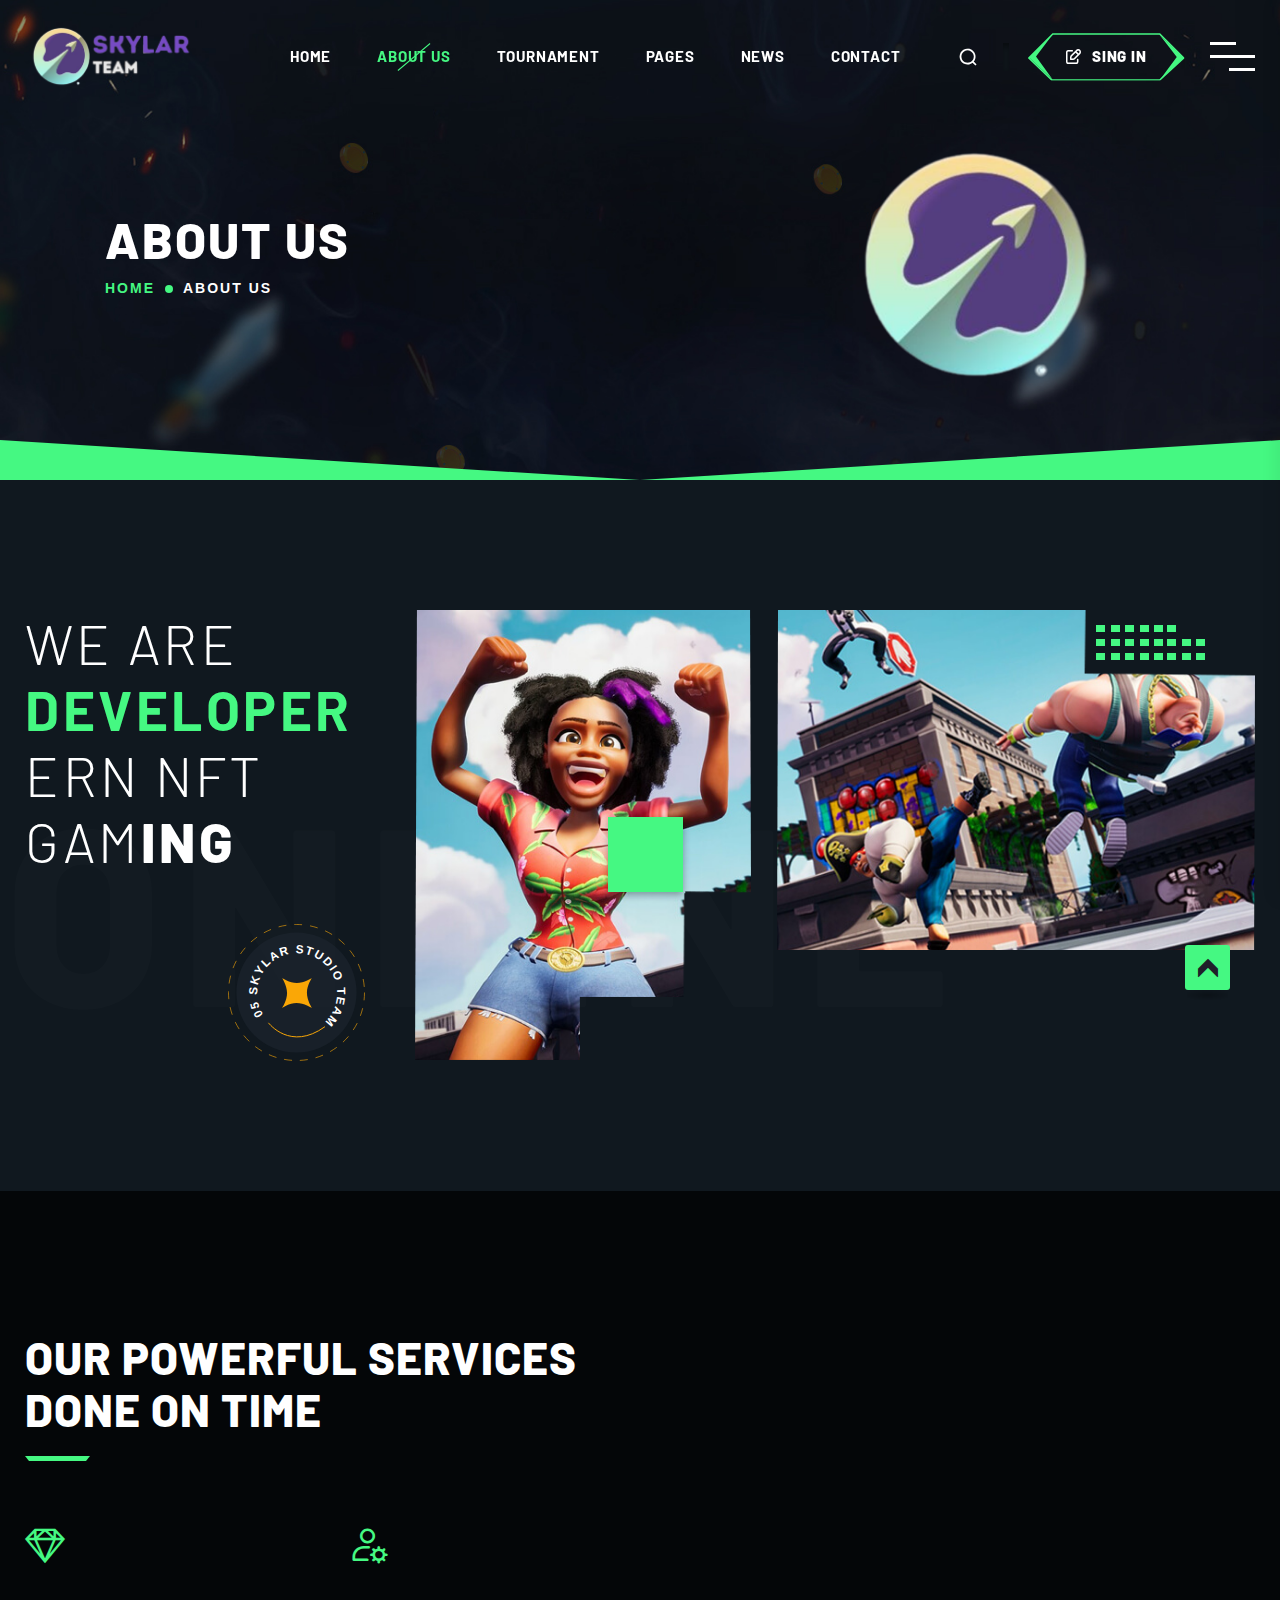
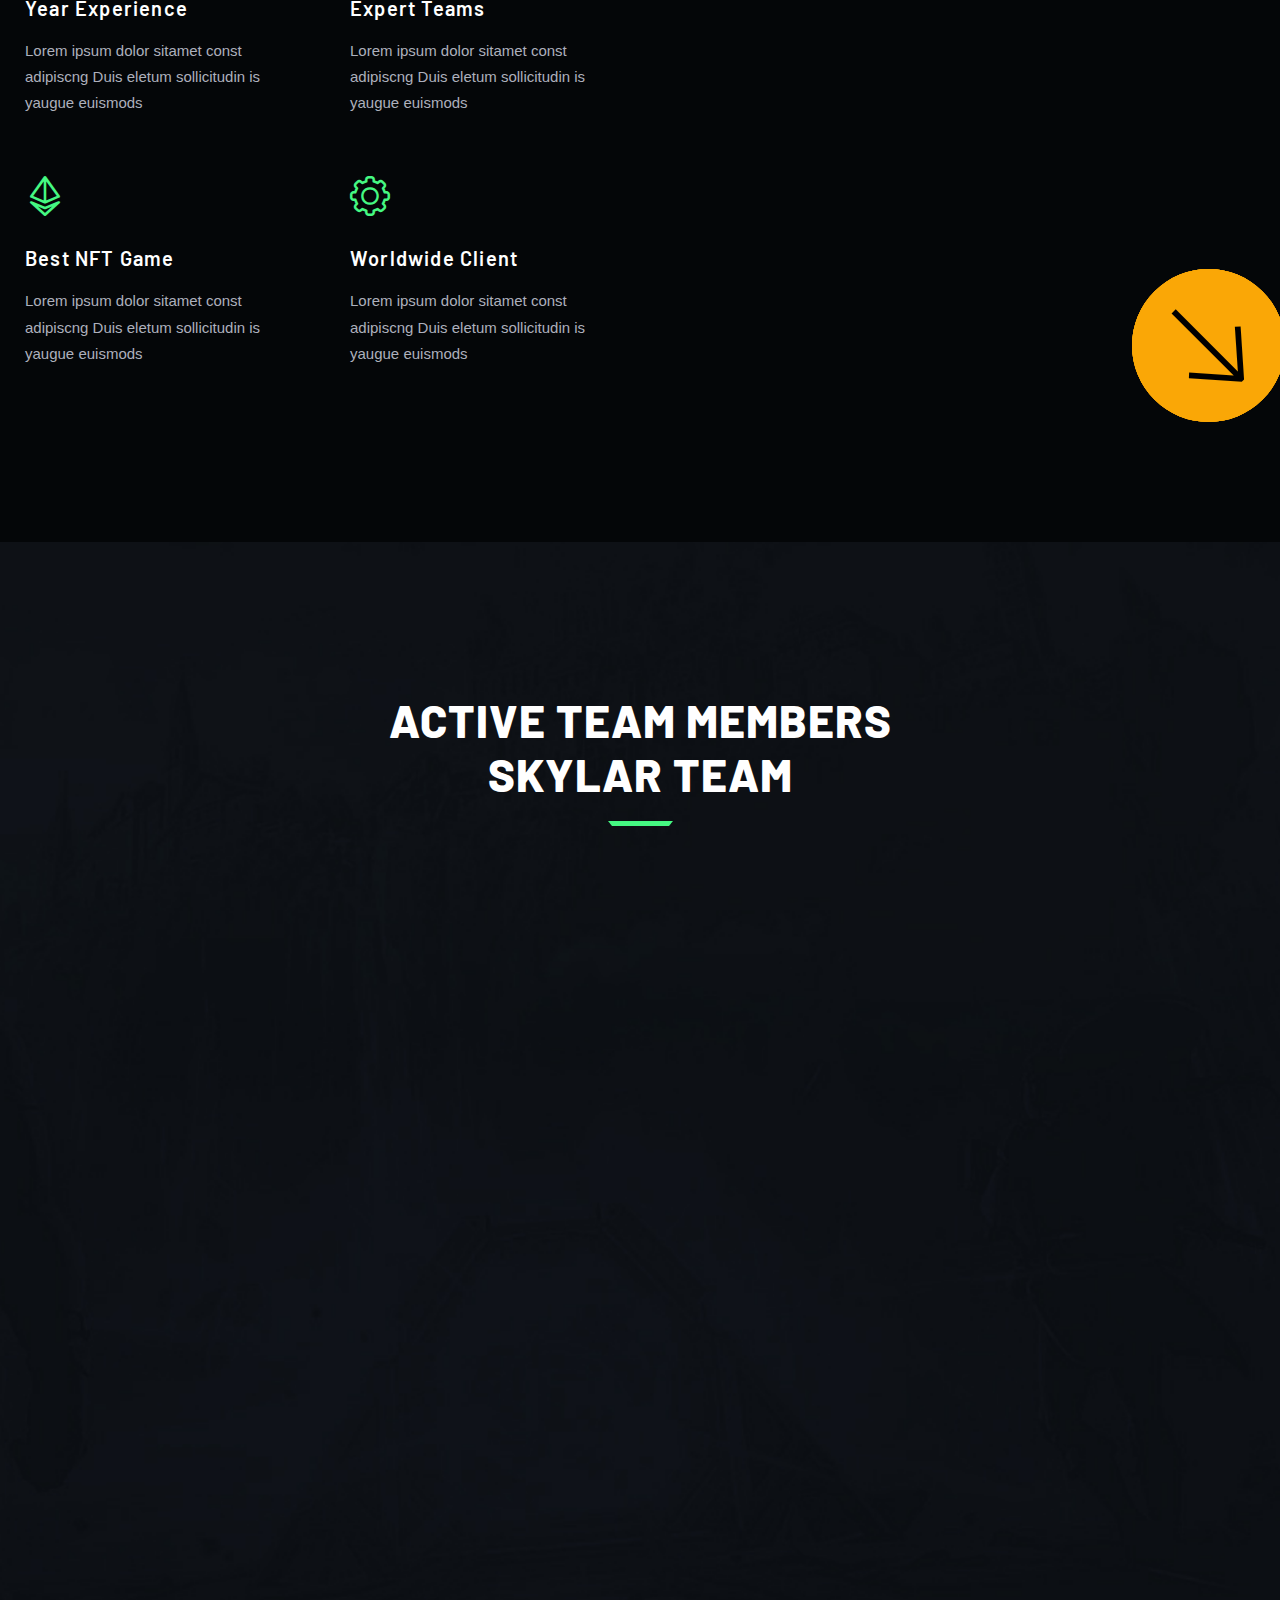
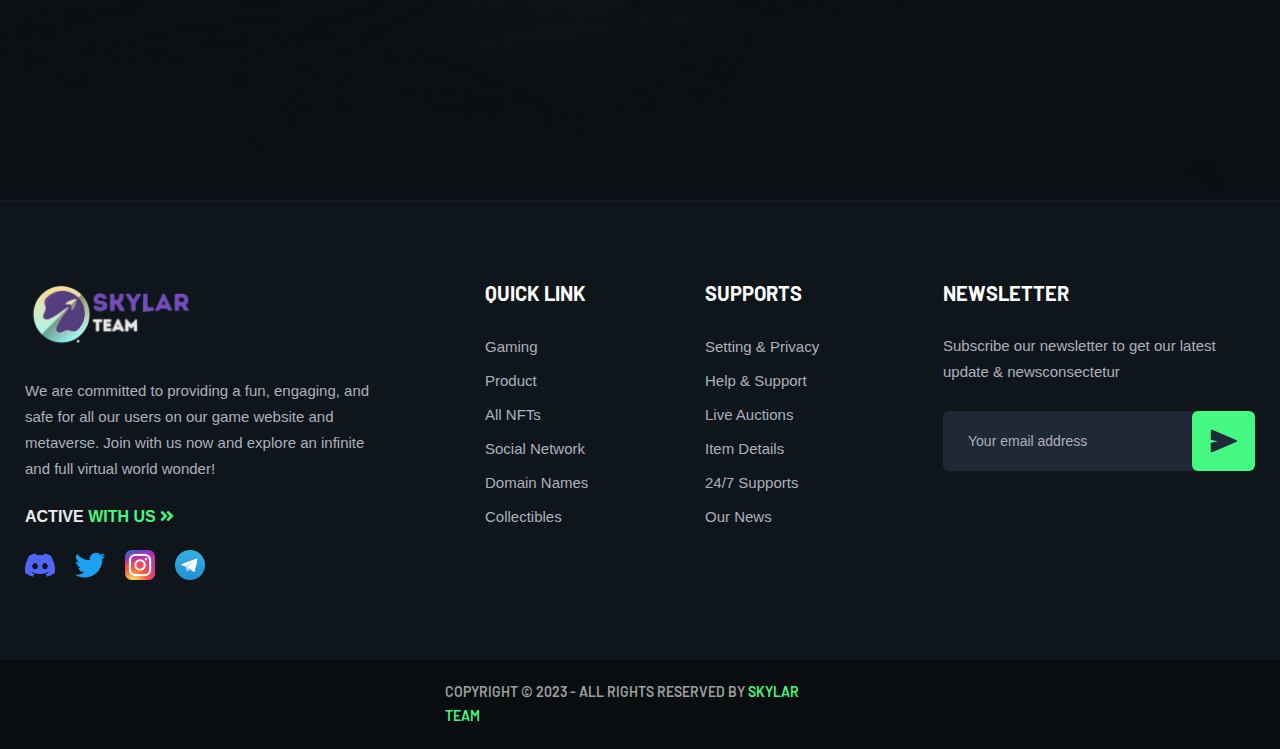
<file: about-us.html>
<!doctype html>
<html class="no-js" lang="en">

<!-- Mirrored from themedox.com/demo/mykd/about-us.html by HTTrack Website Copier/3.x [XR&CO'2014], Sat, 08 Apr 2023 18:06:05 GMT -->

<head>
    <meta charset="utf-8">
    <meta http-equiv="x-ua-compatible" content="ie=edge">
    <title>SKYLAR - Meta About Us</title>
    <meta name="description" content="eSports and Gaming NFT Template">
    <meta name="viewport" content="width=device-width, initial-scale=1">
    <!-- Place favicon.ico in the root directory -->
    <link rel="shortcut icon" type="image/x-icon" href="assets/img/favicon.png">

    <!-- CSS here -->
    <link rel="stylesheet" href="assets/css/plugins.css">
    <link rel="stylesheet" href="assets/css/main.css">

    <!-- Page-Revealer -->
    <script src="assets/js/tg-page-head.js"></script>
</head>

<body>


    <!-- Scroll-top -->
    <button class="scroll__top scroll-to-target" data-target="html">
        <i class="flaticon-right-arrow"></i>
    </button>
    <!-- Scroll-top-end-->

    <!-- header-area -->
    <header>
        <div id="sticky-header" class="tg-header__area transparent-header">
            <div class="container custom-container">
                <div class="row">
                    <div class="col-12">
                        <div class="mobile-nav-toggler"><i class="fas fa-bars"></i></div>
                        <div class="tgmenu__wrap">
                            <nav class="tgmenu__nav">
                                <div class="logo">
                                    <a href="index.html"><img src="assets/img/logo/logo.png" alt="Logo"></a>
                                </div>
                                <div class="tgmenu__navbar-wrap tgmenu__main-menu d-none d-xl-flex">
                                    <ul class="navigation">
                                        <li class="menu-item-has-children"><a href="#">Home</a>
                                            <ul class="sub-menu">
                                                <li><a href="index.html">Home One</a></li>
                                                <li><a href="index-2.html">Home Two</a></li>
                                            </ul>
                                        </li>
                                        <li class="active"><a href="about-us.html">ABOUT US</a></li>
                                        <li class="menu-item-has-children"><a href="#">Tournament</a>
                                            <ul class="sub-menu">
                                                <li><a href="tournament.html">Tournament</a></li>
                                                <li><a href="tournament-details.html">Tournament Single</a></li>
                                            </ul>
                                        </li>
                                        <li class="menu-item-has-children"><a href="#">Pages</a>
                                            <ul class="sub-menu">
                                                <li><a href="shop.html">Gaming Shop</a></li>
                                                <li><a href="shop-details.html">Shop Details</a></li>
                                                <li><a href="services.html">Our Services</a></li>
                                                <li><a href="services-details.html">Services Details</a></li>
                                                <li><a href="team-details.html">Player Details</a></li>
                                            </ul>
                                        </li>
                                        <li class="menu-item-has-children"><a href="#">News</a>
                                            <ul class="sub-menu">
                                                <li><a href="blog.html">Our Blog</a></li>
                                                <li><a href="blog-details.html">Blog Details</a></li>
                                            </ul>
                                        </li>
                                        <li><a href="contact.html">contact</a></li>
                                    </ul>
                                </div>
                                <div class="tgmenu__action d-none d-md-block">
                                    <ul class="list-wrap">
                                        <li class="search"><a href="#"><i class="flaticon-search-1"></i></a></li>
                                        <li class="header-btn"><a href="contact.html" class="tg-border-btn"><i
                                                    class="flaticon-edit"></i>sing in</a></li>
                                        <li class="side-toggle-icon">
                                            <span></span>
                                            <span></span>
                                            <span></span>
                                        </li>
                                    </ul>
                                </div>
                            </nav>
                        </div>
                        <!-- Mobile Menu  -->
                        <div class="tgmobile__menu">
                            <nav class="tgmobile__menu-box">
                                <div class="close-btn"><i class="fab fa-brands fa-xing"></i></div>
                                <div class="nav-logo">
                                    <a href="index.html"><img src="assets/img/logo/logo.png" alt="Logo"></a>
                                </div>
                                <div class="tgmobile__search">
                                    <form action="#">
                                        <input type="text" placeholder="Search here...">
                                        <button><i class="flaticon-loupe"></i></button>
                                    </form>
                                </div>
                                <div class="tgmobile__menu-outer">
                                    <!--Here Menu Will Come Automatically Via Javascript / Same Menu as in Header-->
                                </div>
                                <div class="social-links">
                                    <ul class="list-wrap">
                                        <li><a href="#"><i class="fab fa-twitter"></i></a></li>
                                        <li><a href="#"><i class="fab fa-instagram"></i></a></li>
                                        <li><a href="#"><i class="fab fa-linkedin-in"></i></a></li>
                                        <li><a href="#"><i class="fab fa-youtube"></i></a></li>
                                    </ul>
                                </div>
                            </nav>
                        </div>
                        <div class="tgmobile__menu-backdrop"></div>
                        <!-- End Mobile Menu -->
                    </div>
                </div>
            </div>
        </div>

        <!-- header-search -->
        <div class="search__popup-wrap">
            <div class="search__layer"></div>
            <div class="search__close">
                <span><i class="fab fa-brands fa-xing"></i></span>
            </div>
            <div class="search__wrap text-center">
                <div class="container">
                    <div class="row">
                        <div class="col-12">
                            <h2 class="title">... <span>Search Here</span> ...</h2>
                            <div class="search__form">
                                <form action="#">
                                    <input type="text" name="search" placeholder="Type Keywords here" required>
                                    <button class="search-btn"><i class="flaticon-loupe"></i></button>
                                </form>
                            </div>
                        </div>
                    </div>
                </div>
            </div>
        </div>
        <!-- header-search-end -->

        <!-- offCanvas-area -->
        <div class="offCanvas__wrap">
            <div class="offCanvas__body">
                <div class="offCanvas__top">
                    <div class="offCanvas__logo logo">
                        <a href="index.html"><img src="assets/img/logo/logo.png" alt="Logo"></a>
                    </div>
                    <div class="offCanvas__toggle">
                        <i class="fab fa-brands fa-xing"></i>
                    </div>
                </div>
                <div class="offCanvas__content">
                    <h2 class="title">Give your ideas for <span>Skylar Studio</span></h2>
                    <div class="offCanvas__contact">
                        <h4 class="small-title">CONTACT US</h4>
                        <ul class="offCanvas__contact-list list-wrap">
                            <li><a href="whatsapp://send?text=Hello&phone=+6281227231445">+62 812 2723 1445</a></li>
                            <li><a href="mailto:info@gmail.com">skylarworks09@gmail.com</a></li>
                            <li>Bandung City, West Java, Indonesia</li>
                        </ul>
                    </div>
                    <div class="offCanvas__newsletter">
                        <h4 class="small-title">Subscribe</h4>
                        <form action="#" class="offCanvas__newsletter-form">
                            <input type="email" placeholder="Get News & Updates">
                            <button type="submit"><i class="flaticon-send"></i></button>
                        </form>
                        <p>Subscribe so that we are even more enthusiastic about developing Skylar Studio.</p>
                    </div>
                    <ul class="offCanvas__social list-wrap">
                        <li><a href="#"><i class="fab fa-twitter"></i></a></li>
                        <li><a href="#"><i class="fab fa-instagram"></i></a></li>
                        <li><a href="#"><i class="fab fa-linkedin-in"></i></a></li>
                        <li><a href="#"><i class="fab fa-youtube"></i></a></li>
                    </ul>
                </div>
                <div class="offCanvas__copyright">
                    <p>Copyright © 2023 - By <span>Skylar Team</span></p>
                </div>
            </div>
        </div>
        <div class="offCanvas__overlay"></div>
        <!-- offCanvas-area-end -->

    </header>
    <!-- header-area-end -->



    <!-- main-area -->
    <main class="main--area">

        <!-- breadcrumb-area -->
        <section class="breadcrumb-area" data-background="assets/img/bg/breadcrumb_bg01.jpg">
            <div class="container">
                <div class="breadcrumb__wrapper">
                    <div class="row">
                        <div class="col-xl-6 col-lg-7">
                            <div class="breadcrumb__content">
                                <h2 class="title">ABOUT US</h2>
                                <nav aria-label="breadcrumb">
                                    <ol class="breadcrumb">
                                        <li class="breadcrumb-item"><a href="index.html">Home</a></li>
                                        <li class="breadcrumb-item active" aria-current="page">ABOUT US</li>
                                    </ol>
                                </nav>
                            </div>
                        </div>
                        <div class="col-xl-6 col-lg-5 position-relative d-none d-lg-block">
                            <div class="breadcrumb__img">
                                <img src="assets/img/others/breadcrumb_img04.png" alt="img">
                            </div>
                        </div>
                    </div>
                </div>
            </div>
        </section>
        <!-- breadcrumb-area-end -->

        <!-- about-area -->
        <section class="about__area-three section-pt-130 section-pb-130">
            <div class="container">
                <div class="row">
                    <div class="col-xl-4">
                        <div class="about__title-wrap">
                            <h2 class="title">
                                <i>WE ARE</i>
                                <span>developer</span>
                                <i>ern nft</i>
                                <i>gam<b>ing</b></i>
                            </h2>
                            <div class="about__content-circle">
                                <img src="assets/img/icons/circle.svg" alt="img">
                                <svg xmlns="http://www.w3.org/2000/svg" viewBox="0 0 150 150" version="1.1">
                                    <path id="textPath" d="M 0,75 a 75,75 0 1,1 0,1 z"></path>
                                    <text>
                                        <textPath href="#textPath">05 Skylar Studio Team</textPath>
                                    </text>
                                </svg>
                            </div>
                        </div>
                    </div>
                    <div class="col-xl-8">
                        <div class="about__three-images">
                            <img src="assets/img/others/mask_img01.jpg" alt="img" class="left">
                            <img src="assets/img/others/mask_img02.jpg" alt="img" class="right">
                            <div class="about__dots">
                                <svg width="109" height="35" viewBox="0 0 109 35" fill="none"
                                    xmlns="http://www.w3.org/2000/svg">
                                    <path d="M9 0H0V7H9V0Z" fill="currentcolor" />
                                    <path d="M24 0H15V7H24V0Z" fill="currentcolor" />
                                    <path d="M38 0H29V7H38V0Z" fill="currentcolor" />
                                    <path d="M53 0H44V7H53V0Z" fill="currentcolor" />
                                    <path d="M67 0H58V7H67V0Z" fill="currentcolor" />
                                    <path d="M80 0H71V7H80V0Z" fill="currentcolor" />
                                    <path d="M9 14H0V21H9V14Z" fill="currentcolor" />
                                    <path d="M24 14H15V21H24V14Z" fill="currentcolor" />
                                    <path d="M38 14H29V21H38V14Z" fill="currentcolor" />
                                    <path d="M53 14H44V21H53V14Z" fill="currentcolor" />
                                    <path d="M67 14H58V21H67V14Z" fill="currentcolor" />
                                    <path d="M80 14H71V21H80V14Z" fill="currentcolor" />
                                    <path d="M95 14H86V21H95V14Z" fill="currentcolor" />
                                    <path d="M109 14H100V21H109V14Z" fill="currentcolor" />
                                    <path d="M9 28H0V35H9V28Z" fill="currentcolor" />
                                    <path d="M24 28H15V35H24V28Z" fill="currentcolor" />
                                    <path d="M38 28H29V35H38V28Z" fill="currentcolor" />
                                    <path d="M53 28H44V35H53V28Z" fill="currentcolor" />
                                    <path d="M67 28H58V35H67V28Z" fill="currentcolor" />
                                    <path d="M80 28H71V35H80V28Z" fill="currentcolor" />
                                    <path d="M95 28H86V35H95V28Z" fill="currentcolor" />
                                    <path d="M109 28H100V35H109V28Z" fill="currentcolor" />
                                </svg>
                            </div>
                        </div>
                        <div class="about__three-paragraph">
                            <p class="tg__animate-text style2">Tim kami terdiri dari sekelompok individu yang terampil
                                dan berdedikasi, yang bekerja sama untuk mencapai tujuan yang sama. Kami memiliki latar
                                belakang yang berbeda-beda dan keahlian yang beragam, namun kami memiliki semangat yang
                                sama untuk memberikan hasil terbaik bagi klien kami.

                                Kami adalah tim yang terbuka dan saling mendukung satu sama lain, dan selalu siap
                                membantu dan belajar satu sama lain. Kami percaya bahwa kolaborasi yang baik adalah
                                kunci keberhasilan dalam setiap proyek, dan kami selalu berusaha untuk mencapai hasil
                                yang terbaik untuk klien kami.

                                Kami selalu mengutamakan komunikasi yang jelas dan transparan, dan selalu memastikan
                                bahwa setiap anggota tim memiliki peran dan tanggung jawab yang jelas dalam setiap
                                proyek. Kami memiliki visi dan misi yang sama untuk memberikan solusi yang kreatif dan
                                inovatif untuk setiap tantangan yang dihadapi klien kami.</p>
                        </div>
                    </div>
                </div>
            </div>
            <h2 class="big-title">online</h2>
        </section>
        <!-- about-area-end -->

        <!-- services-area -->
        <section class="services-area services__bg-color section-pt-120 section-pb-120">
            <div class="container">
                <div class="row align-items-end align-items-xl-start">
                    <div class="col-lg-6">
                        <div class="section__title text-start mb-65">
                            <span class="sub-title tg__animate-text">powerful services</span>
                            <h3 class="title">Our Powerful Services Done on time</h3>
                        </div>
                        <div class="services__wrapper">
                            <div class="services__item">
                                <div class="services__icon">
                                    <i class="flaticon-diamond"></i>
                                </div>
                                <div class="services__content">
                                    <h4 class="title"><a href="services-details.html">Year Experience</a></h4>
                                    <p>Lorem ipsum dolor sitamet const adipiscng Duis eletum sollicitudin is yaugue
                                        euismods</p>
                                </div>
                            </div>
                            <div class="services__item">
                                <div class="services__icon">
                                    <i class="flaticon-user-profile"></i>
                                </div>
                                <div class="services__content">
                                    <h4 class="title"><a href="services-details.html">Expert Teams</a></h4>
                                    <p>Lorem ipsum dolor sitamet const adipiscng Duis eletum sollicitudin is yaugue
                                        euismods</p>
                                </div>
                            </div>
                            <div class="services__item">
                                <div class="services__icon">
                                    <i class="flaticon-ethereum"></i>
                                </div>
                                <div class="services__content">
                                    <h4 class="title"><a href="services-details.html">Best NFT Game</a></h4>
                                    <p>Lorem ipsum dolor sitamet const adipiscng Duis eletum sollicitudin is yaugue
                                        euismods</p>
                                </div>
                            </div>
                            <div class="services__item">
                                <div class="services__icon">
                                    <i class="flaticon-settings-1"></i>
                                </div>
                                <div class="services__content">
                                    <h4 class="title"><a href="services-details.html">Worldwide Client</a></h4>
                                    <p>Lorem ipsum dolor sitamet const adipiscng Duis eletum sollicitudin is yaugue
                                        euismods</p>
                                </div>
                            </div>
                        </div>
                    </div>
                    <div class="col-lg-6">
                        <div class="services__images">
                            <div class="services__images-item active">
                                <img src="assets/img/others/services_img01.jpg" alt="img">
                                <a href="services-details.html" class="services__link">
                                    <i class="flaticon-next"></i>
                                </a>
                            </div>
                            <div class="services__images-item">
                                <img src="assets/img/others/services_img02.jpg" alt="img">
                                <a href="services-details.html" class="services__link">
                                    <i class="flaticon-next"></i>
                                </a>
                            </div>
                            <div class="services__images-item">
                                <img src="assets/img/others/services_img03.jpg" alt="img">
                                <a href="services-details.html" class="services__link">
                                    <i class="flaticon-next"></i>
                                </a>
                            </div>
                            <div class="services__images-item">
                                <img src="assets/img/others/services_img04.jpg" alt="img">
                                <a href="services-details.html" class="services__link">
                                    <i class="flaticon-next"></i>
                                </a>
                            </div>
                        </div>
                    </div>
                </div>
            </div>
        </section>
        <!-- services-area-end -->

        <!-- team-area -->
        <section class="team__area team-bg section-pt-130 section-pb-100" data-background="assets/img/bg/team_bg.jpg">
            <div class="container">
                <div class="row justify-content-center">
                    <div class="col-xl-6 col-lg-7 col-md-10">
                        <div class="section__title text-center mb-60">
                            <span class="sub-title tg__animate-text">our team member</span>
                            <h3 class="title">ACTIVE TEAM MEMBERS
                                Skylar Team
                            </h3>
                        </div>
                    </div>
                </div>

                <div class="row justify-content-center">
                    <div class="col-xl-4 col-lg-4 col-sm-6 wow fadeInUp" data-wow-delay=".2s">
                        <div class="team__item">
                            <div class="team__thumb">
                                <a href="team-details.html"><img src="assets/img/team/team01.png" alt="img"></a>
                            </div>
                            <div class="team__content">
                                <h4 class="name"><a href="team-details.html">Malvin</a></h4>
                                <span class="designation">Leader</span>
                            </div>
                        </div>
                    </div>

                    <div class="col-xl-4 col-lg-4 col-sm-6 wow fadeInUp" data-wow-delay=".2s">
                        <div class="team__item">
                            <div class="team__thumb">
                                <a href="team-details.html"><img src="assets/img/team/team01.png" alt="img"></a>
                            </div>
                            <div class="team__content">
                                <h4 class="name"><a href="team-details.html">Bahtiar Arya</a></h4>
                                <span class="designation">Modeller 3D</span>
                            </div>
                        </div>
                    </div>

                    <div class="col-xl-4 col-lg-4 col-sm-6 wow fadeInUp" data-wow-delay=".4s">
                        <div class="team__item">
                            <div class="team__thumb">
                                <a href="team-details.html"><img src="assets/img/team/team02.png" alt="img"></a>
                            </div>
                            <div class="team__content">
                                <h4 class="name"><a href="team-details.html">Julian</a></h4>
                                <span class="designation">Developer Unity</span>
                            </div>
                        </div>
                    </div>

                    <div class="col-xl-4 col-lg-4 col-sm-6 wow fadeInUp" data-wow-delay=".6s">
                        <div class="team__item">
                            <div class="team__thumb">
                                <a href="team-details.html"><img src="assets/img/team/team03.png" alt="img"></a>
                            </div>
                            <div class="team__content">
                                <h4 class="name"><a href="team-details.html">Rizky</a></h4>
                                <span class="designation">Mentor</span>
                            </div>
                        </div>
                    </div>

                    <div class="col-xl-4 col-lg-4 col-sm-6 wow fadeInUp" data-wow-delay=".6s">
                        <div class="team__item">
                            <div class="team__thumb">
                                <a href="team-details.html"><img src="assets/img/team/team03.png" alt="img"></a>
                            </div>
                            <div class="team__content">
                                <h4 class="name"><a href="team-details.html">Fitri</a></h4>
                                <span class="designation">Modeller 3D</span>
                            </div>
                        </div>
                    </div>

                    <div class="col-xl-4 col-lg-4 col-sm-6 wow fadeInUp" data-wow-delay=".8s">
                        <div class="team__item">
                            <div class="team__thumb">
                                <a href="team-details.html"><img src="assets/img/team/team04.png" alt="img"></a>
                            </div>
                            <div class="team__content">
                                <h4 class="name"><a href="team-details.html">Mannz</a></h4>
                                <span class="designation">Full Stack Developer</span>
                            </div>
                        </div>
                    </div>
                </div>
            </div>
        </section>
        <!-- team-area-end -->

    </main>
    <!-- main-area-end -->


    <!-- footer-start -->
    <footer class="footer-style-one">
        <div class="footer__top-wrap">
            <div class="container">
                <div class="row">
                    <div class="col-xl-4 col-lg-5 col-md-7">
                        <div class="footer-widget">
                            <div class="footer-logo logo">
                                <a href="index.html"><img src="assets/img/logo/logo.png" alt="Logo"></a>
                            </div>
                            <div class="footer-text">
                                <p class="desc">We are committed to providing a fun, engaging, and safe for all our
                                    users on our game website and metaverse. Join with us now and explore an infinite
                                    and full virtual world wonder!</p>
                                <p class="social-title">Active <span>With Us <i
                                            class="fas fa-angle-double-right"></i></span></p>
                                <div class="footer-social">
                                    <a href="#"><img src="assets/img/icons/social_icon01.png" alt="iocn"></a>
                                    <a href="#"><img src="assets/img/icons/social_icon02.png" alt="iocn"></a>
                                    <a href="#"><img src="assets/img/icons/social_icon03.png" alt="iocn"></a>
                                    <a href="#"><img src="assets/img/icons/social_icon04.png" alt="iocn"></a>
                                </div>
                            </div>
                        </div>
                    </div>
                    <div class="col-xl-2 col-lg-3 col-md-5 col-sm-6">
                        <div class="footer-widget widget_nav_menu">
                            <h4 class="fw-title">quick link</h4>
                            <ul class="list-wrap menu">
                                <li><a href="#">Gaming</a></li>
                                <li><a href="#">Product</a></li>
                                <li><a href="#">All NFTs</a></li>
                                <li><a href="#">Social Network</a></li>
                                <li><a href="#">Domain Names</a></li>
                                <li><a href="#">Collectibles</a></li>
                            </ul>
                        </div>
                    </div>
                    <div class="col-xl-2 col-lg-3 col-md-5 col-sm-6">
                        <div class="footer-widget widget_nav_menu">
                            <h4 class="fw-title">Supports</h4>
                            <ul class="list-wrap menu">
                                <li><a href="#">Setting & Privacy</a></li>
                                <li><a href="#">Help & Support</a></li>
                                <li><a href="#">Live Auctions</a></li>
                                <li><a href="#">Item Details</a></li>
                                <li><a href="#">24/7 Supports</a></li>
                                <li><a href="#">Our News</a></li>
                            </ul>
                        </div>
                    </div>
                    <div class="col-xl-4 col-lg-5 col-md-7">
                        <div class="footer-widget">
                            <h4 class="fw-title">Newsletter</h4>
                            <div class="footer-newsletter">
                                <p>Subscribe our newsletter to get our latest update & newsconsectetur</p>
                                <form action="#" class="footer-newsletter-form">
                                    <input type="email" placeholder="Your email address">
                                    <button type="submit"><i class="flaticon-paper-plane"></i></button>
                                </form>
                            </div>
                        </div>
                    </div>
                </div>
            </div>
        </div>
        <div class="copyright__wrap">
            <div class="container">
                <div class="row align-items-center">
                    <div class="col-md-4 m-auto">
                        <div class="copyright__text">
                            <p>Copyright © 2023 - All Rights Reserved By <span>Skylar team</span></p>
                        </div>
                    </div>
                </div>
            </div>
        </div>
    </footer>
    <!-- footer-start-end -->



    <!-- JS here -->
    <script src="assets/js/vendor/jquery-3.6.0.min.js"></script>
    <script src="assets/js/plugins.js"></script>
    <script src="assets/js/ajax-form.js"></script>
    <script src="assets/js/main.js"></script>
</body>


<!-- Mirrored from themedox.com/demo/mykd/about-us.html by HTTrack Website Copier/3.x [XR&CO'2014], Sat, 08 Apr 2023 18:06:06 GMT -->

</html>
</file>
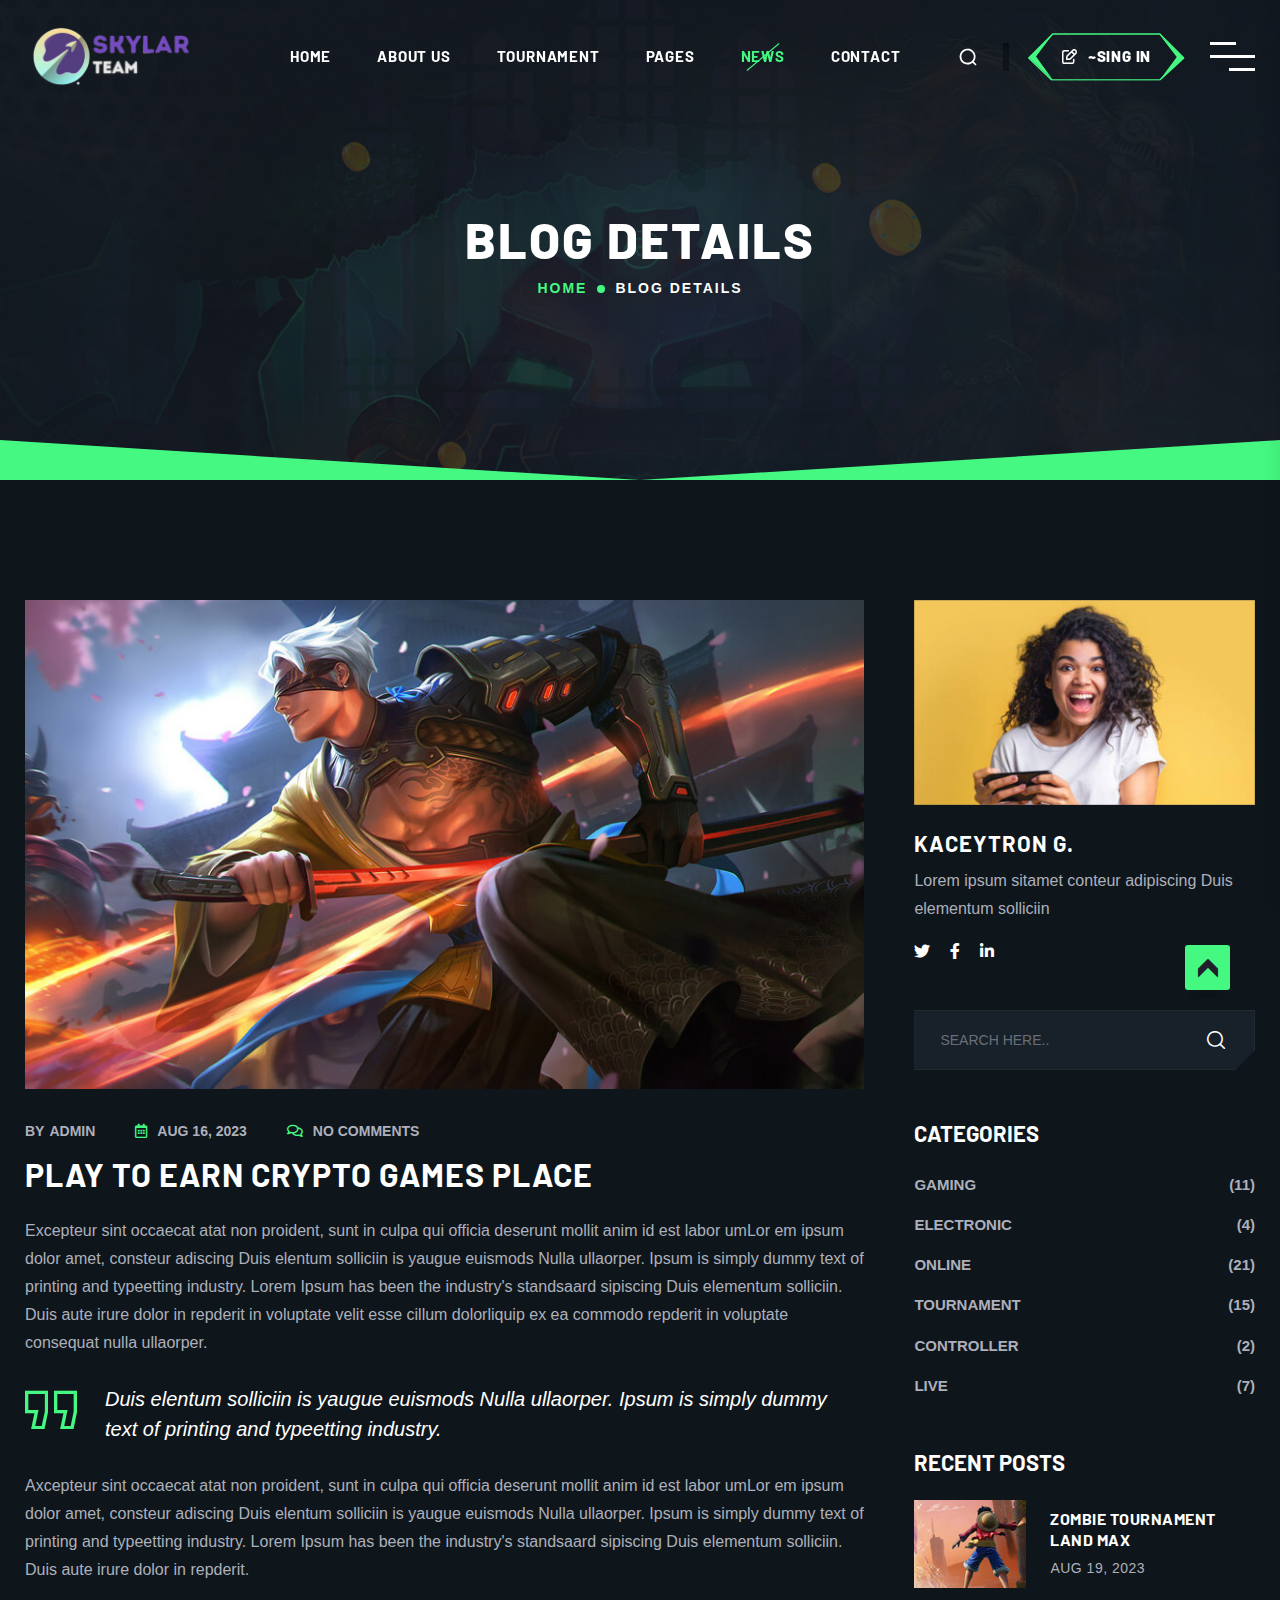
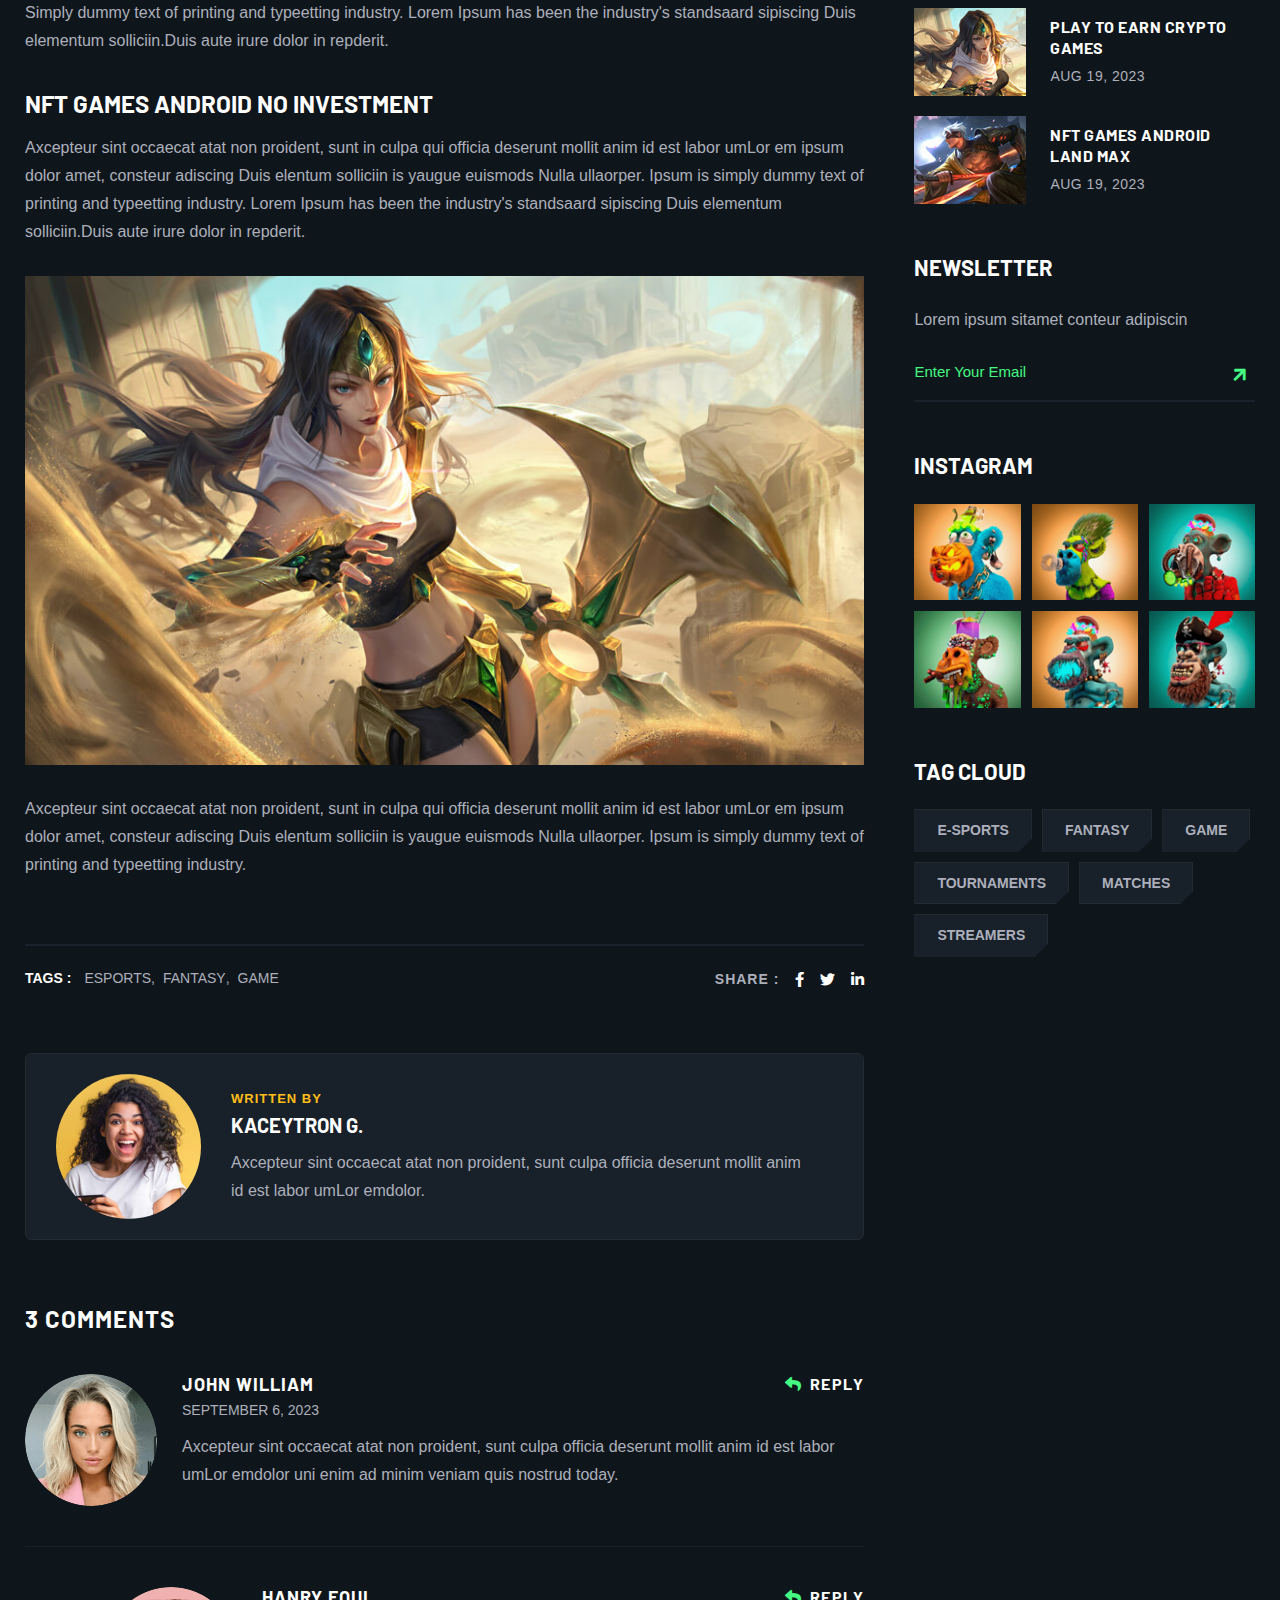
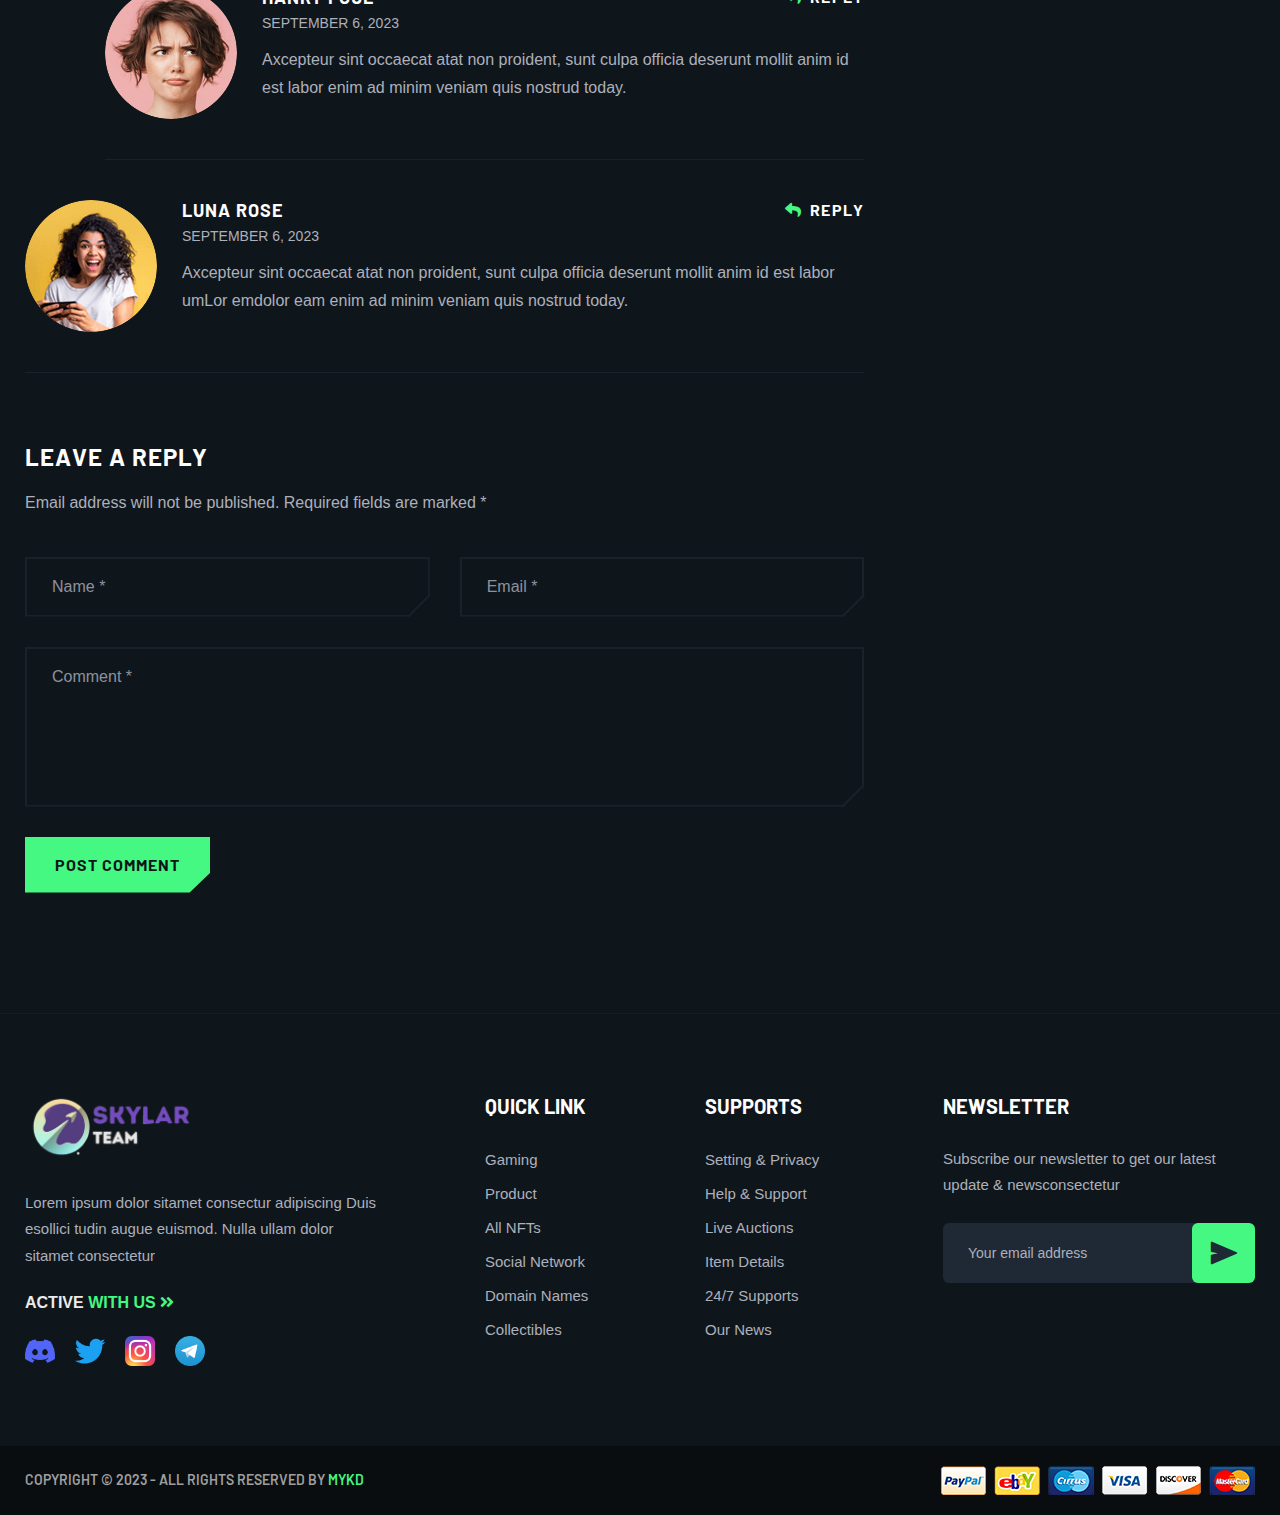
<file: blog-details.html>
<!doctype html>
<html class="no-js" lang="zxx">

<!-- Mirrored from themedox.com/demo/mykd/blog-details.html by HTTrack Website Copier/3.x [XR&CO'2014], Sat, 08 Apr 2023 18:06:18 GMT -->
<head>
    <meta charset="utf-8">
    <meta http-equiv="x-ua-compatible" content="ie=edge">
    <title>MYKD - eSports and Gaming NFT Template</title>
    <meta name="description" content="eSports and Gaming NFT Template">
    <meta name="viewport" content="width=device-width, initial-scale=1">
    <!-- Place favicon.ico in the root directory -->
    <link rel="shortcut icon" type="image/x-icon" href="assets/img/favicon.png">

    <!-- CSS here -->
    <link rel="stylesheet" href="assets/css/plugins.css">
    <link rel="stylesheet" href="assets/css/main.css">

    <!-- Page-Revealer -->
    <script src="assets/js/tg-page-head.js"></script>
</head>

<body>


    <!-- Scroll-top -->
    <button class="scroll__top scroll-to-target" data-target="html">
        <i class="flaticon-right-arrow"></i>
    </button>
    <!-- Scroll-top-end-->

    <!-- header-area -->
    <header>
        <div id="sticky-header" class="tg-header__area transparent-header">
            <div class="container custom-container">
                <div class="row">
                    <div class="col-12">
                        <div class="mobile-nav-toggler"><i class="fas fa-bars"></i></div>
                        <div class="tgmenu__wrap">
                            <nav class="tgmenu__nav">
                                <div class="logo">
                                    <a href="index.html"><img src="assets/img/logo/logo.png" alt="Logo"></a>
                                </div>
                                <div class="tgmenu__navbar-wrap tgmenu__main-menu d-none d-xl-flex">
                                    <ul class="navigation">
                                        <li class="menu-item-has-children"><a href="#">Home</a>
                                            <ul class="sub-menu">
                                                <li><a href="index.html">Home One</a></li>
                                                <li><a href="index-2.html">Home Two</a></li>
                                            </ul>
                                        </li>
                                        <li><a href="about-us.html">ABOUT US</a></li>
                                        <li class="menu-item-has-children"><a href="#">TOURNAMENT</a>
                                            <ul class="sub-menu">
                                                <li><a href="tournament.html">TOURNAMENT</a></li>
                                                <li><a href="tournament-details.html">TOURNAMENT Single</a></li>
                                            </ul>
                                        </li>
                                        <li class="menu-item-has-children"><a href="#">PAGES</a>
                                            <ul class="sub-menu">
                                                <li><a href="shop.html">Gaming Shop</a></li>
                                                <li><a href="shop-details.html">Shop Details</a></li>
                                                <li><a href="services.html">Our Services</a></li>
                                                <li><a href="services-details.html">Services Details</a></li>
                                                <li><a href="team-details.html">Player Details</a></li>
                                            </ul>
                                        </li>
                                        <li class="active menu-item-has-children"><a href="#">News</a>
                                            <ul class="sub-menu">
                                                <li><a href="blog.html">Our Blog</a></li>
                                                <li class="active"><a href="blog-details.html">Blog Details</a></li>
                                            </ul>
                                        </li>
                                        <li><a href="contact.html">contact</a></li>
                                    </ul>
                                </div>
                                <div class="tgmenu__action d-none d-md-block">
                                    <ul class="list-wrap">
                                        <li class="search"><a href="#"><i class="flaticon-search-1"></i></a></li>
                                        <li class="header-btn"><a href="contact.html" class="tg-border-btn"><i class="flaticon-edit"></i> ~sing in</a></li>
                                        <li class="side-toggle-icon">
                                            <span></span>
                                            <span></span>
                                            <span></span>
                                        </li>
                                    </ul>
                                </div>
                            </nav>
                        </div>
                        <!-- Mobile Menu  -->
                        <div class="tgmobile__menu">
                            <nav class="tgmobile__menu-box">
                                <div class="close-btn"><i class="flaticon-swords-in-cross-arrangement"></i></div>
                                <div class="nav-logo">
                                    <a href="index.html"><img src="assets/img/logo/logo.png" alt="Logo"></a>
                                </div>
                                <div class="tgmobile__search">
                                    <form action="#">
                                        <input type="text" placeholder="Search here...">
                                        <button><i class="flaticon-loupe"></i></button>
                                    </form>
                                </div>
                                <div class="tgmobile__menu-outer">
                                    <!--Here Menu Will Come Automatically Via Javascript / Same Menu as in Header-->
                                </div>
                                <div class="social-links">
                                    <ul class="list-wrap">
                                        <li><a href="#"><i class="fab fa-facebook-f"></i></a></li>
                                        <li><a href="#"><i class="fab fa-twitter"></i></a></li>
                                        <li><a href="#"><i class="fab fa-instagram"></i></a></li>
                                        <li><a href="#"><i class="fab fa-linkedin-in"></i></a></li>
                                        <li><a href="#"><i class="fab fa-youtube"></i></a></li>
                                    </ul>
                                </div>
                            </nav>
                        </div>
                        <div class="tgmobile__menu-backdrop"></div>
                        <!-- End Mobile Menu -->
                    </div>
                </div>
            </div>
        </div>

        <!-- header-search -->
        <div class="search__popup-wrap">
            <div class="search__layer"></div>
            <div class="search__close">
                <span><i class="flaticon-swords-in-cross-arrangement"></i></span>
            </div>
            <div class="search__wrap text-center">
                <div class="container">
                    <div class="row">
                        <div class="col-12">
                            <h2 class="title">... <span>Search Here</span> ...</h2>
                            <div class="search__form">
                                <form action="#">
                                    <input type="text" name="search" placeholder="Type keywords here" required>
                                    <button class="search-btn"><i class="flaticon-loupe"></i></button>
                                </form>
                            </div>
                        </div>
                    </div>
                </div>
            </div>
        </div>
        <!-- header-search-end -->

        <!-- offCanvas-area -->
        <div class="offCanvas__wrap">
            <div class="offCanvas__body">
                <div class="offCanvas__top">
                    <div class="offCanvas__logo logo">
                        <a href="index.html"><img src="assets/img/logo/logo.png" alt="Logo"></a>
                    </div>
                    <div class="offCanvas__toggle">
                        <i class="flaticon-swords-in-cross-arrangement"></i>
                    </div>
                </div>
                <div class="offCanvas__content">
                    <h2 class="title">Best Seller of Month Ideas for <span>NFT Wallet</span></h2>
                    <div class="offCanvas__contact">
                        <h4 class="small-title">CONTACT US</h4>
                        <ul class="offCanvas__contact-list list-wrap">
                            <li><a href="tel:93332225557">+9 333 222 5557</a></li>
                            <li><a href="mailto:info@webmail.com">info@webmail.com</a></li>
                            <li>New Central Park W7 Street ,New York</li>
                        </ul>
                    </div>
                    <div class="offCanvas__newsletter">
                        <h4 class="small-title">Subscribe</h4>
                        <form action="#" class="offCanvas__newsletter-form">
                            <input type="email" placeholder="Get News & Updates">
                            <button type="submit"><i class="flaticon-send"></i></button>
                        </form>
                        <p>Subscribe dolor sitamet, consectetur adiping eli. Duis esollici tudin augue.</p>
                    </div>
                    <ul class="offCanvas__social list-wrap">
                        <li><a href="#"><i class="fab fa-twitter"></i></a></li>
                        <li><a href="#"><i class="fab fa-facebook-f"></i></a></li>
                        <li><a href="#"><i class="fab fa-linkedin-in"></i></a></li>
                        <li><a href="#"><i class="fab fa-youtube"></i></a></li>
                    </ul>
                </div>
                <div class="offCanvas__copyright">
                    <p>Copyright © 2023 - By <span>MYKD</span></p>
                </div>
            </div>
        </div>
        <div class="offCanvas__overlay"></div>
        <!-- offCanvas-area-end -->

    </header>
    <!-- header-area-end -->



    <!-- main-area -->
    <main class="main--area">

        <!-- breadcrumb-area -->
        <section class="breadcrumb-area breadcrumb__hide-img" data-background="assets/img/bg/breadcrumb_bg02.jpg">
            <div class="container">
                <div class="breadcrumb__wrapper">
                    <div class="row">
                        <div class="col-12">
                            <div class="breadcrumb__content">
                                <h2 class="title">Blog Details</h2>
                                <nav aria-label="breadcrumb">
                                    <ol class="breadcrumb">
                                        <li class="breadcrumb-item"><a href="index.html">Home</a></li>
                                        <li class="breadcrumb-item active" aria-current="page">blog details</li>
                                    </ol>
                                </nav>
                            </div>
                        </div>
                    </div>
                </div>
            </div>
        </section>
        <!-- breadcrumb-area-end -->

        <!-- blog-area -->
        <section class="blog-area blog-details-area">
            <div class="container">
                <div class="row justify-content-center">
                    <div class="blog-post-wrapper">
                        <div class="blog-post-item">
                            <div class="blog-post-thumb">
                                <img src="assets/img/blog/blog_post03.jpg" alt="img">
                            </div>
                            <div class="blog-post-content blog-details-content">
                                <div class="blog-post-meta">
                                    <ul class="list-wrap">
                                        <li>By<a href="#">Admin</a></li>
                                        <li><i class="far fa-calendar-alt"></i> Aug 16, 2023</li>
                                        <li><i class="far fa-comments"></i><a href="#">No comments</a></li>
                                    </ul>
                                </div>
                                <h2 class="title">play to earn crypto games place</h2>
                                <p>Excepteur sint occaecat atat non proident, sunt in culpa qui officia deserunt mollit anim id est labor umLor em ipsum dolor amet, consteur adiscing Duis elentum solliciin is yaugue euismods Nulla ullaorper. Ipsum is simply dummy text of  printing and typeetting industry. Lorem Ipsum has been the industry's standsaard sipiscing Duis elementum solliciin. Duis aute irure dolor in repderit in voluptate velit esse cillum dolorliquip ex ea commodo repderit in voluptate consequat nulla ullaorper.</p>
                                <blockquote>
                                    <p>Duis elentum solliciin is yaugue euismods Nulla ullaorper. Ipsum is simply dummy text of printing and typeetting industry.</p>
                                </blockquote>
                                <p>Axcepteur sint occaecat atat non proident, sunt in culpa qui officia deserunt mollit anim id est labor umLor em ipsum dolor amet, consteur adiscing Duis elentum solliciin is yaugue euismods Nulla ullaorper. Ipsum is simply dummy text of printing and typeetting industry. Lorem Ipsum has been the industry's standsaard sipiscing Duis elementum solliciin. Duis aute irure dolor in repderit.</p>
                                <p>Simply dummy text of printing and typeetting industry. Lorem Ipsum has been the industry's standsaard sipiscing Duis elementum solliciin.Duis aute irure dolor in repderit.</p>
                                <div class="blog-details-inner">
                                    <h4 class="inner-title">nft games android no investment</h4>
                                    <p>Axcepteur sint occaecat atat non proident, sunt in culpa qui officia deserunt mollit anim id est labor umLor em ipsum dolor amet, consteur adiscing Duis elentum solliciin is yaugue euismods Nulla ullaorper. Ipsum is simply dummy text of  printing and typeetting industry. Lorem Ipsum has been the industry's standsaard sipiscing Duis elementum solliciin.Duis aute irure dolor in repderit.</p>
                                </div>
                                <div class="blog-details-inner-img">
                                    <img src="assets/img/blog/blog_post02.jpg" alt="img">
                                </div>
                                <p>Axcepteur sint occaecat atat non proident, sunt in culpa qui officia deserunt mollit anim id est labor umLor em ipsum dolor amet, consteur adiscing Duis elentum solliciin is yaugue euismods Nulla ullaorper. Ipsum is simply dummy text of  printing and typeetting industry.</p>
                                <div class="blog-details-bottom">
                                    <div class="row">
                                        <div class="col-xl-6 col-md-7">
                                            <div class="tg-post-tags">
                                                <h5 class="tags-title">tags :</h5>
                                                <ul class="list-wrap d-flex flex-wrap align-items-center m-0">
                                                    <li><a href="#">Esports</a>,</li>
                                                    <li><a href="#">Fantasy</a>,</li>
                                                    <li><a href="#">game</a></li>
                                                </ul>
                                            </div>
                                        </div>
                                        <div class="col-xl-6 col-md-5">
                                            <div class="blog-post-share justify-content-start justify-content-md-end">
                                                <h5 class="share">share :</h5>
                                                <ul class="list-wrap">
                                                    <li><a href="#"><i class="fab fa-facebook-f"></i></a></li>
                                                    <li><a href="#"><i class="fab fa-twitter"></i></a></li>
                                                    <li><a href="#"><i class="fab fa-linkedin-in"></i></a></li>
                                                </ul>
                                            </div>
                                        </div>
                                    </div>
                                </div>
                            </div>
                        </div>
                        <div class="blog__avatar-wrap mb-65">
                            <div class="blog__avatar-img">
                                <a href="#"><img src="assets/img/blog/avatar.jpg" alt="img"></a>
                            </div>
                            <div class="blog__avatar-info">
                                <span class="designation">Written by</span>
                                <h4 class="name"><a href="#">Kaceytron G.</a></h4>
                                <p>Axcepteur sint occaecat atat non proident, sunt culpa officia deserunt mollit anim id est labor umLor emdolor.</p>
                            </div>
                        </div>
                        <div class="comments-wrap">
                            <h4 class="comments-wrap-title">3 Comments</h4>
                            <div class="latest-comments">
                                <ul class="list-wrap">
                                    <li>
                                        <div class="comments-box">
                                            <div class="comments-avatar">
                                                <img src="assets/img/blog/comment01.png" alt="img">
                                            </div>
                                            <div class="comments-text">
                                                <div class="avatar-name">
                                                    <h6 class="name">John William <a href="#" class="comment-reply-link"><i class="fas fa-reply"></i> Reply</a></h6>
                                                    <span class="date">September 6, 2023</span>
                                                </div>
                                                <p>Axcepteur sint occaecat atat non proident, sunt culpa officia deserunt mollit anim id est labor umLor emdolor uni enim ad minim veniam quis nostrud today.</p>
                                            </div>
                                        </div>
                                        <ul class="children">
                                            <li>
                                                <div class="comments-box">
                                                    <div class="comments-avatar">
                                                        <img src="assets/img/blog/comment02.png" alt="img">
                                                    </div>
                                                    <div class="comments-text">
                                                        <div class="avatar-name">
                                                            <h6 class="name">Hanry Foul <a href="#" class="comment-reply-link"><i class="fas fa-reply"></i> Reply</a></h6>
                                                            <span class="date">September 6, 2023</span>
                                                        </div>
                                                        <p>Axcepteur sint occaecat atat non proident, sunt culpa officia deserunt mollit anim id est labor enim ad minim veniam quis nostrud today.</p>
                                                    </div>
                                                </div>
                                            </li>
                                        </ul>
                                    </li>
                                    <li>
                                        <div class="comments-box">
                                            <div class="comments-avatar">
                                                <img src="assets/img/blog/comment03.png" alt="img">
                                            </div>
                                            <div class="comments-text">
                                                <div class="avatar-name">
                                                    <h6 class="name">Luna Rose <a href="#" class="comment-reply-link"><i class="fas fa-reply"></i> Reply</a></h6>
                                                    <span class="date">September 6, 2023</span>
                                                </div>
                                                <p>Axcepteur sint occaecat atat non proident, sunt culpa officia deserunt mollit anim id est labor umLor emdolor eam enim ad minim veniam quis nostrud today.</p>
                                            </div>
                                        </div>
                                    </li>
                                </ul>
                            </div>
                        </div>
                        <div class="comment-respond">
                            <h3 class="comment-reply-title">Leave a Reply</h3>
                            <form class="comment-form" action="#">
                                <p class="comment-notes">Email address will not be published. Required fields are marked *</p>
                                <div class="row">
                                    <div class="col-sm-6">
                                        <div class="form-grp">
                                            <input type="text" placeholder="Name *">
                                        </div>
                                    </div>
                                    <div class="col-sm-6">
                                        <div class="form-grp">
                                            <input type="email" placeholder="Email *">
                                        </div>
                                    </div>
                                </div>
                                <div class="form-grp">
                                    <textarea name="message" placeholder="Comment *"></textarea>
                                </div>
                                <button type="submit">Post Comment</button>
                            </form>
                        </div>
                    </div>
                    <div class="blog-post-sidebar">
                        <aside class="blog-sidebar">
                            <div class="blog-widget">
                                <div class="sidebar__author">
                                    <div class="sidebar__author-thumb">
                                        <img src="assets/img/blog/avatar.jpg" alt="img">
                                    </div>
                                    <div class="sidebar__author-content">
                                        <h4 class="name">Kaceytron G.</h4>
                                        <p>Lorem ipsum sitamet conteur adipiscing Duis elementum solliciin</p>
                                        <div class="sidebar__author-social">
                                            <a href="#"><i class="fab fa-twitter"></i></a>
                                            <a href="#"><i class="fab fa-facebook-f"></i></a>
                                            <a href="#"><i class="fab fa-linkedin-in"></i></a>
                                        </div>
                                    </div>
                                </div>
                            </div>
                            <div class="blog-widget">
                                <form class="sidebar-search-form position-relative">
                                    <input type="text" placeholder="Search here..">
                                    <button><i class="flaticon-loupe"></i></button>
                                </form>
                            </div>
                            <div class="blog-widget widget_categories">
                                <h4 class="fw-title">CATEGORIES</h4>
                                <ul class="list-wrap">
                                    <li><a href="#">gaming</a><span class="float-right">(11)</span></li>
                                    <li><a href="#">ELECTRONIC</a><span class="float-right">(4)</span></li>
                                    <li><a href="#">online</a><span class="float-right">(21)</span></li>
                                    <li><a href="#">TOURNAMENT</a><span class="float-right">(15)</span></li>
                                    <li><a href="#">controller</a><span class="float-right">(2)</span></li>
                                    <li><a href="#">live</a><span class="float-right">(7)</span></li>
                                </ul>
                            </div>
                            <div class="blog-widget">
                                <h4 class="fw-title">Recent Posts</h4>
                                <div class="rc__post-wrapper">
                                    <div class="rc__post-item">
                                        <div class="rc__post-thumb">
                                            <a href="blog-details.html"><img src="assets/img/blog/rc_post01.jpg" alt="img"></a>
                                        </div>
                                        <div class="rc__post-content">
                                            <h6 class="title"><a href="blog-details.html">zombie TOURNAMENT
                                            land max</a></h6>
                                            <span class="date">aug 19, 2023</span>
                                        </div>
                                    </div>
                                    <div class="rc__post-item">
                                        <div class="rc__post-thumb">
                                            <a href="blog-details.html"><img src="assets/img/blog/rc_post02.jpg" alt="img"></a>
                                        </div>
                                        <div class="rc__post-content">
                                            <h6 class="title"><a href="blog-details.html">play to earn crypto games</a></h6>
                                            <span class="date">aug 19, 2023</span>
                                        </div>
                                    </div>
                                    <div class="rc__post-item">
                                        <div class="rc__post-thumb">
                                            <a href="blog-details.html"><img src="assets/img/blog/rc_post03.jpg" alt="img"></a>
                                        </div>
                                        <div class="rc__post-content">
                                            <h6 class="title"><a href="blog-details.html">nft games android
                                            land max</a></h6>
                                            <span class="date">aug 19, 2023</span>
                                        </div>
                                    </div>
                                </div>
                            </div>
                            <div class="blog-widget">
                                <h4 class="fw-title">Newsletter</h4>
                                <div class="sidebar__newsletter">
                                    <p>Lorem ipsum sitamet conteur adipiscin</p>
                                    <form action="#" class="sidebar__newsletter-form">
                                        <input type="email" name="email" placeholder="Enter Your Email">
                                        <button type="submit"><i class="fas fa-arrow-right"></i></button>
                                    </form>
                                </div>
                            </div>
                            <div class="blog-widget">
                                <h4 class="fw-title">INSTAGRAM</h4>
                                <div class="sidebar__insta">
                                    <div class="sidebar__insta-item">
                                        <a href="https://www.instagram.com/" target="_blank"><img src="assets/img/instagram/insta01.jpg" alt="img"></a>
                                    </div>
                                    <div class="sidebar__insta-item">
                                        <a href="https://www.instagram.com/" target="_blank"><img src="assets/img/instagram/insta02.jpg" alt="img"></a>
                                    </div>
                                    <div class="sidebar__insta-item">
                                        <a href="https://www.instagram.com/" target="_blank"><img src="assets/img/instagram/insta03.jpg" alt="img"></a>
                                    </div>
                                    <div class="sidebar__insta-item">
                                        <a href="https://www.instagram.com/" target="_blank"><img src="assets/img/instagram/insta04.jpg" alt="img"></a>
                                    </div>
                                    <div class="sidebar__insta-item">
                                        <a href="https://www.instagram.com/" target="_blank"><img src="assets/img/instagram/insta05.jpg" alt="img"></a>
                                    </div>
                                    <div class="sidebar__insta-item">
                                        <a href="https://www.instagram.com/" target="_blank"><img src="assets/img/instagram/insta06.jpg" alt="img"></a>
                                    </div>
                                </div>
                            </div>
                            <div class="blog-widget">
                                <h4 class="fw-title">Tag Cloud</h4>
                                <div class="tagcloud">
                                    <a href="#">E-sports</a>
                                    <a href="#">Fantasy</a>
                                    <a href="#">game</a>
                                    <a href="#">Tournaments</a>
                                    <a href="#">Matches</a>
                                    <a href="#">Streamers</a>
                                </div>
                            </div>
                        </aside>
                    </div>
                </div>
            </div>
        </section>
        <!-- blog-area-end -->

    </main>
    <!-- main-area-end -->


    <!-- footer-start -->
    <footer class="footer-style-one">
        <div class="footer__top-wrap">
            <div class="container">
                <div class="row">
                    <div class="col-xl-4 col-lg-5 col-md-7">
                        <div class="footer-widget">
                            <div class="footer-logo logo">
                                <a href="index.html"><img src="assets/img/logo/logo.png" alt="Logo"></a>
                            </div>
                            <div class="footer-text">
                                <p class="desc">Lorem ipsum dolor sitamet consectur adipiscing Duis esollici tudin augue euismod. Nulla ullam dolor sitamet consectetur</p>
                                <p class="social-title">Active <span>With Us <i class="fas fa-angle-double-right"></i></span></p>
                                <div class="footer-social">
                                    <a href="#"><img src="assets/img/icons/social_icon01.png" alt="iocn"></a>
                                    <a href="#"><img src="assets/img/icons/social_icon02.png" alt="iocn"></a>
                                    <a href="#"><img src="assets/img/icons/social_icon03.png" alt="iocn"></a>
                                    <a href="#"><img src="assets/img/icons/social_icon04.png" alt="iocn"></a>
                                </div>
                            </div>
                        </div>
                    </div>
                    <div class="col-xl-2 col-lg-3 col-md-5 col-sm-6">
                        <div class="footer-widget widget_nav_menu">
                            <h4 class="fw-title">quick link</h4>
                            <ul class="list-wrap menu">
                                <li><a href="#">Gaming</a></li>
                                <li><a href="#">Product</a></li>
                                <li><a href="#">All NFTs</a></li>
                                <li><a href="#">Social Network</a></li>
                                <li><a href="#">Domain Names</a></li>
                                <li><a href="#">Collectibles</a></li>
                            </ul>
                        </div>
                    </div>
                    <div class="col-xl-2 col-lg-3 col-md-5 col-sm-6">
                        <div class="footer-widget widget_nav_menu">
                            <h4 class="fw-title">Supports</h4>
                            <ul class="list-wrap menu">
                                <li><a href="#">Setting & Privacy</a></li>
                                <li><a href="#">Help & Support</a></li>
                                <li><a href="#">Live Auctions</a></li>
                                <li><a href="#">Item Details</a></li>
                                <li><a href="#">24/7 Supports</a></li>
                                <li><a href="#">Our News</a></li>
                            </ul>
                        </div>
                    </div>
                    <div class="col-xl-4 col-lg-5 col-md-7">
                        <div class="footer-widget">
                            <h4 class="fw-title">Newsletter</h4>
                            <div class="footer-newsletter">
                                <p>Subscribe our newsletter to get our latest update & newsconsectetur</p>
                                <form action="#" class="footer-newsletter-form">
                                    <input type="email" placeholder="Your email address">
                                    <button type="submit"><i class="flaticon-paper-plane"></i></button>
                                </form>
                            </div>
                        </div>
                    </div>
                </div>
            </div>
        </div>
        <div class="copyright__wrap">
            <div class="container">
                <div class="row align-items-center">
                    <div class="col-md-7">
                        <div class="copyright__text">
                            <p>Copyright © 2023 - All Rights Reserved By <span>Mykd</span></p>
                        </div>
                    </div>
                    <div class="col-md-5">
                        <div class="copyright__card text-center text-md-end">
                            <img src="assets/img/others/payment_card.png" alt="img">
                        </div>
                    </div>
                </div>
            </div>
        </div>
    </footer>
    <!-- footer-start-end -->



    <!-- JS here -->
    <script src="assets/js/vendor/jquery-3.6.0.min.js"></script>
    <script src="assets/js/plugins.js"></script>
    <script src="assets/js/ajax-form.js"></script>
    <script src="assets/js/main.js"></script>
</body>


<!-- Mirrored from themedox.com/demo/mykd/blog-details.html by HTTrack Website Copier/3.x [XR&CO'2014], Sat, 08 Apr 2023 18:06:19 GMT -->
</html>
</file>
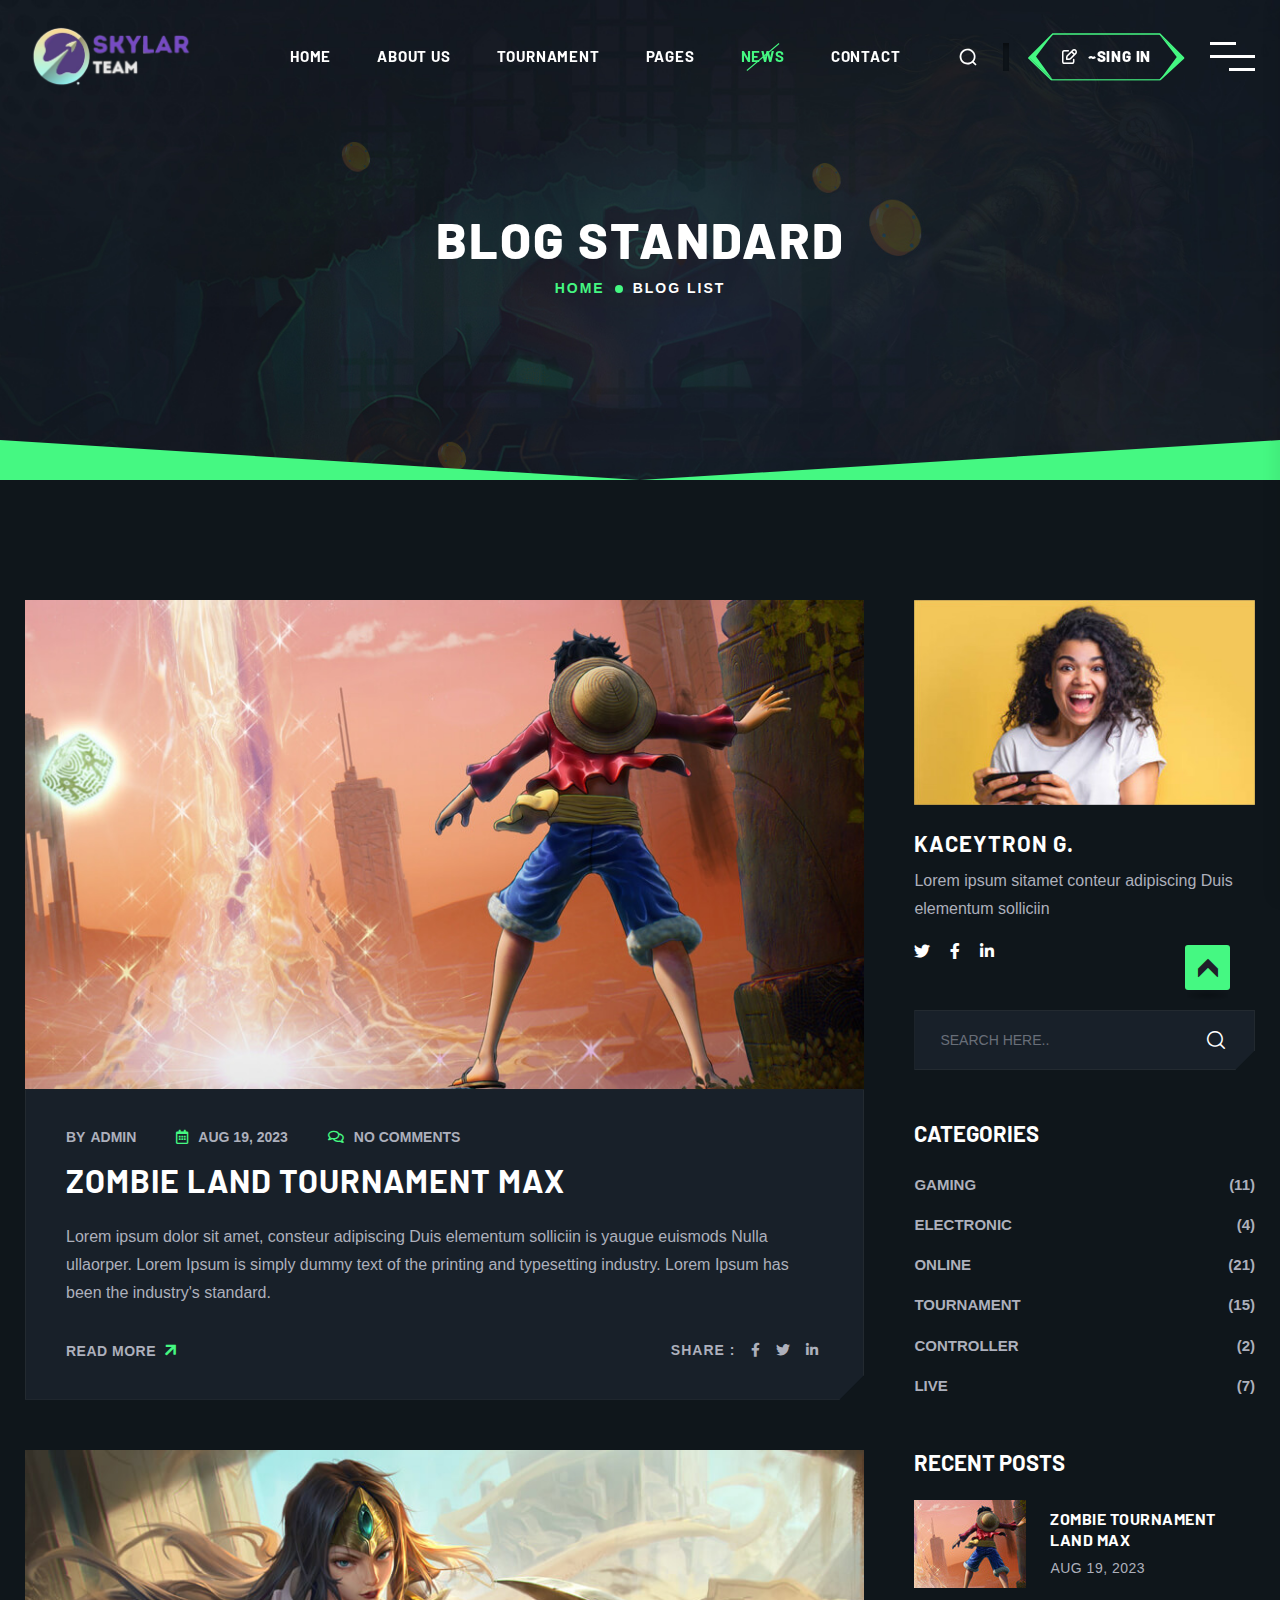
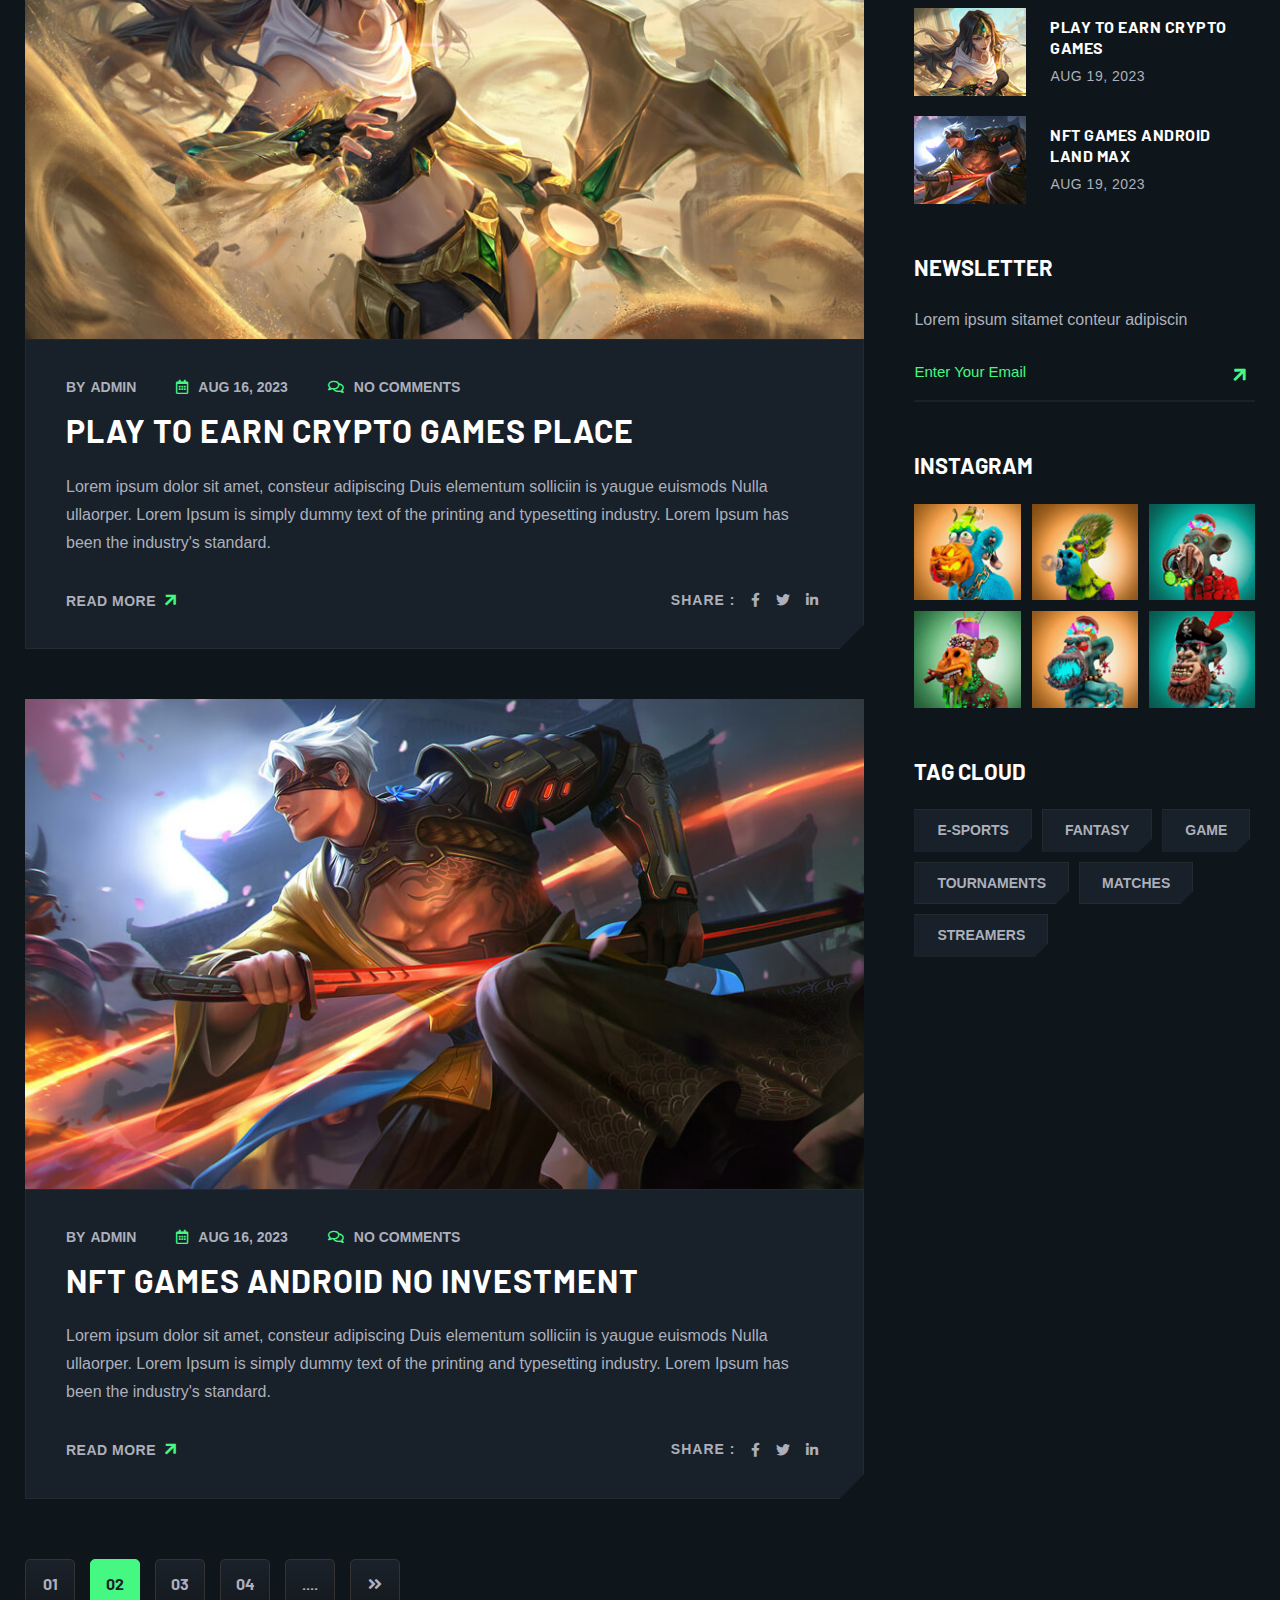
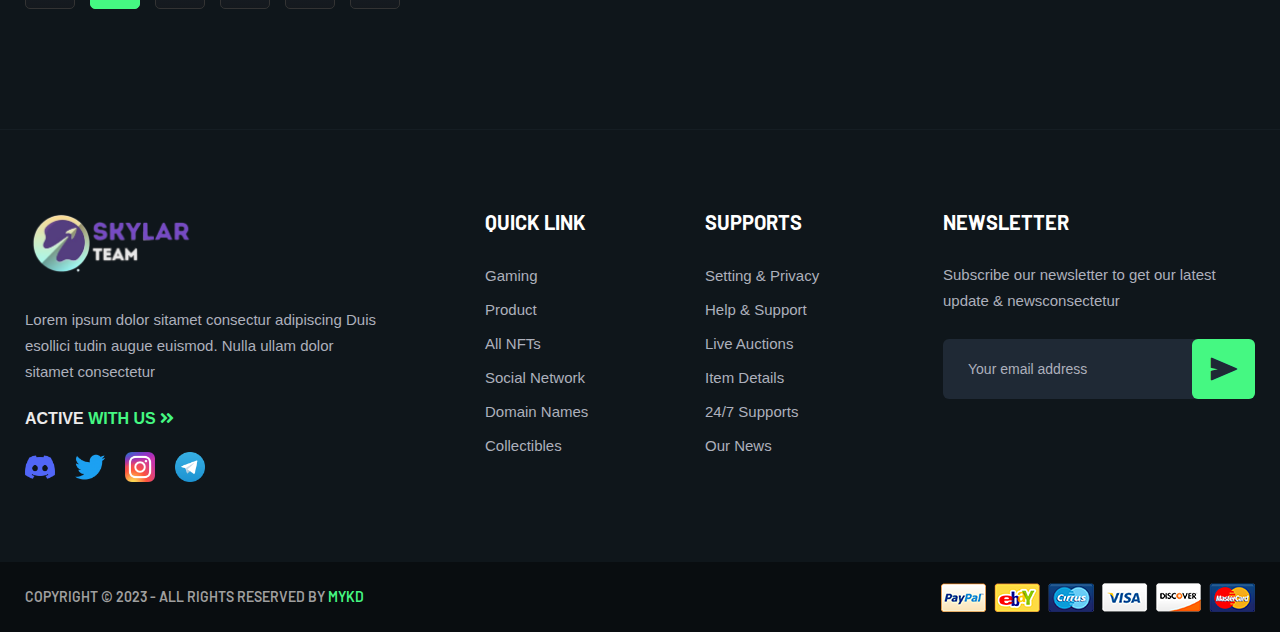
<file: blog.html>
<!doctype html>
<html class="no-js" lang="en">

<!-- Mirrored from themedox.com/demo/mykd/blog.html by HTTrack Website Copier/3.x [XR&CO'2014], Sat, 08 Apr 2023 18:06:15 GMT -->
<head>
    <meta charset="utf-8">
    <meta http-equiv="x-ua-compatible" content="ie=edge">
    <title>MYKD - eSports and Gaming NFT Template</title>
    <meta name="description" content="eSports and Gaming NFT Template">
    <meta name="viewport" content="width=device-width, initial-scale=1">
    <!-- Place favicon.ico in the root directory -->
    <link rel="shortcut icon" type="image/x-icon" href="assets/img/favicon.png">

    <!-- CSS here -->
    <link rel="stylesheet" href="assets/css/plugins.css">
    <link rel="stylesheet" href="assets/css/main.css">

    <!-- Page-Revealer -->
    <script src="assets/js/tg-page-head.js"></script>
</head>

<body>


    <!-- Scroll-top -->
    <button class="scroll__top scroll-to-target" data-target="html">
        <i class="flaticon-right-arrow"></i>
    </button>
    <!-- Scroll-top-end-->

    <!-- header-area -->
    <header>
        <div id="sticky-header" class="tg-header__area transparent-header">
            <div class="container custom-container">
                <div class="row">
                    <div class="col-12">
                        <div class="mobile-nav-toggler"><i class="fas fa-bars"></i></div>
                        <div class="tgmenu__wrap">
                            <nav class="tgmenu__nav">
                                <div class="logo">
                                    <a href="index.html"><img src="assets/img/logo/logo.png" alt="Logo"></a>
                                </div>
                                <div class="tgmenu__navbar-wrap tgmenu__main-menu d-none d-xl-flex">
                                    <ul class="navigation">
                                        <li class="menu-item-has-children"><a href="#">Home</a>
                                            <ul class="sub-menu">
                                                <li><a href="index.html">Home One</a></li>
                                                <li><a href="index-2.html">Home Two</a></li>
                                            </ul>
                                        </li>
                                        <li><a href="about-us.html">ABOUT US</a></li>
                                        <li class="menu-item-has-children"><a href="#">TOURNAMENT</a>
                                            <ul class="sub-menu">
                                                <li><a href="tournament.html">TOURNAMENT</a></li>
                                                <li><a href="tournament-details.html">TOURNAMENT Single</a></li>
                                            </ul>
                                        </li>
                                        <li class="menu-item-has-children"><a href="#">PAGES</a>
                                            <ul class="sub-menu">
                                                <li><a href="shop.html">Gaming Shop</a></li>
                                                <li><a href="shop-details.html">Shop Details</a></li>
                                                <li><a href="services.html">Our Services</a></li>
                                                <li><a href="services-details.html">Services Details</a></li>
                                                <li><a href="team-details.html">Player Details</a></li>
                                            </ul>
                                        </li>
                                        <li class="active menu-item-has-children"><a href="#">News</a>
                                            <ul class="sub-menu">
                                                <li class="active"><a href="blog.html">Our Blog</a></li>
                                                <li><a href="blog-details.html">Blog Details</a></li>
                                            </ul>
                                        </li>
                                        <li><a href="contact.html">contact</a></li>
                                    </ul>
                                </div>
                                <div class="tgmenu__action d-none d-md-block">
                                    <ul class="list-wrap">
                                        <li class="search"><a href="#"><i class="flaticon-search-1"></i></a></li>
                                        <li class="header-btn"><a href="contact.html" class="tg-border-btn"><i class="flaticon-edit"></i> ~sing in</a></li>
                                        <li class="side-toggle-icon">
                                            <span></span>
                                            <span></span>
                                            <span></span>
                                        </li>
                                    </ul>
                                </div>
                            </nav>
                        </div>
                        <!-- Mobile Menu  -->
                        <div class="tgmobile__menu">
                            <nav class="tgmobile__menu-box">
                                <div class="close-btn"><i class="flaticon-swords-in-cross-arrangement"></i></div>
                                <div class="nav-logo">
                                    <a href="index.html"><img src="assets/img/logo/logo.png" alt="Logo"></a>
                                </div>
                                <div class="tgmobile__search">
                                    <form action="#">
                                        <input type="text" placeholder="Search here...">
                                        <button><i class="flaticon-loupe"></i></button>
                                    </form>
                                </div>
                                <div class="tgmobile__menu-outer">
                                    <!--Here Menu Will Come Automatically Via Javascript / Same Menu as in Header-->
                                </div>
                                <div class="social-links">
                                    <ul class="list-wrap">
                                        <li><a href="#"><i class="fab fa-facebook-f"></i></a></li>
                                        <li><a href="#"><i class="fab fa-twitter"></i></a></li>
                                        <li><a href="#"><i class="fab fa-instagram"></i></a></li>
                                        <li><a href="#"><i class="fab fa-linkedin-in"></i></a></li>
                                        <li><a href="#"><i class="fab fa-youtube"></i></a></li>
                                    </ul>
                                </div>
                            </nav>
                        </div>
                        <div class="tgmobile__menu-backdrop"></div>
                        <!-- End Mobile Menu -->
                    </div>
                </div>
            </div>
        </div>

        <!-- header-search -->
        <div class="search__popup-wrap">
            <div class="search__layer"></div>
            <div class="search__close">
                <span><i class="flaticon-swords-in-cross-arrangement"></i></span>
            </div>
            <div class="search__wrap text-center">
                <div class="container">
                    <div class="row">
                        <div class="col-12">
                            <h2 class="title">... <span>Search Here</span> ...</h2>
                            <div class="search__form">
                                <form action="#">
                                    <input type="text" name="search" placeholder="Type keywords here" required>
                                    <button class="search-btn"><i class="flaticon-loupe"></i></button>
                                </form>
                            </div>
                        </div>
                    </div>
                </div>
            </div>
        </div>
        <!-- header-search-end -->

        <!-- offCanvas-area -->
        <div class="offCanvas__wrap">
            <div class="offCanvas__body">
                <div class="offCanvas__top">
                    <div class="offCanvas__logo logo">
                        <a href="index.html"><img src="assets/img/logo/logo.png" alt="Logo"></a>
                    </div>
                    <div class="offCanvas__toggle">
                        <i class="flaticon-swords-in-cross-arrangement"></i>
                    </div>
                </div>
                <div class="offCanvas__content">
                    <h2 class="title">Best Seller of Month Ideas for <span>NFT Wallet</span></h2>
                    <div class="offCanvas__contact">
                        <h4 class="small-title">CONTACT US</h4>
                        <ul class="offCanvas__contact-list list-wrap">
                            <li><a href="tel:93332225557">+9 333 222 5557</a></li>
                            <li><a href="mailto:info@webmail.com">info@webmail.com</a></li>
                            <li>New Central Park W7 Street ,New York</li>
                        </ul>
                    </div>
                    <div class="offCanvas__newsletter">
                        <h4 class="small-title">Subscribe</h4>
                        <form action="#" class="offCanvas__newsletter-form">
                            <input type="email" placeholder="Get News & Updates">
                            <button type="submit"><i class="flaticon-send"></i></button>
                        </form>
                        <p>Subscribe dolor sitamet, consectetur adiping eli. Duis esollici tudin augue.</p>
                    </div>
                    <ul class="offCanvas__social list-wrap">
                        <li><a href="#"><i class="fab fa-twitter"></i></a></li>
                        <li><a href="#"><i class="fab fa-facebook-f"></i></a></li>
                        <li><a href="#"><i class="fab fa-linkedin-in"></i></a></li>
                        <li><a href="#"><i class="fab fa-youtube"></i></a></li>
                    </ul>
                </div>
                <div class="offCanvas__copyright">
                    <p>Copyright © 2023 - By <span>MYKD</span></p>
                </div>
            </div>
        </div>
        <div class="offCanvas__overlay"></div>
        <!-- offCanvas-area-end -->

    </header>
    <!-- header-area-end -->



    <!-- main-area -->
    <main class="main--area">

        <!-- breadcrumb-area -->
        <section class="breadcrumb-area breadcrumb__hide-img" data-background="assets/img/bg/breadcrumb_bg02.jpg">
            <div class="container">
                <div class="breadcrumb__wrapper">
                    <div class="row">
                        <div class="col-12">
                            <div class="breadcrumb__content">
                                <h2 class="title">blog standard</h2>
                                <nav aria-label="breadcrumb">
                                    <ol class="breadcrumb">
                                        <li class="breadcrumb-item"><a href="index.html">Home</a></li>
                                        <li class="breadcrumb-item active" aria-current="page">blog list</li>
                                    </ol>
                                </nav>
                            </div>
                        </div>
                    </div>
                </div>
            </div>
        </section>
        <!-- breadcrumb-area-end -->

        <!-- blog-area -->
        <section class="blog-area">
            <div class="container">
                <div class="row justify-content-center">
                    <div class="blog-post-wrapper">
                        <div class="blog-post-item">
                            <div class="blog-post-thumb">
                                <a href="blog-details.html"><img src="assets/img/blog/blog_post01.jpg" alt="img"></a>
                            </div>
                            <div class="blog-post-content">
                                <div class="blog-post-meta">
                                    <ul class="list-wrap">
                                        <li>By<a href="#">Admin</a></li>
                                        <li><i class="far fa-calendar-alt"></i> Aug 19, 2023</li>
                                        <li><i class="far fa-comments"></i><a href="#">No comments</a></li>
                                    </ul>
                                </div>
                                <h2 class="title"><a href="blog-details.html">zombie land TOURNAMENT max</a></h2>
                                <p>Lorem ipsum dolor sit amet, consteur adipiscing Duis elementum solliciin is yaugue euismods Nulla ullaorper. Lorem Ipsum is simply dummy text of the printing and typesetting industry. Lorem Ipsum has been the industry's standard.</p>
                                <div class="blog-post-bottom">
                                    <div class="blog-post-read">
                                        <a href="blog-details.html">READ MORE <i class="fas fa-arrow-right"></i></a>
                                    </div>
                                    <div class="blog-post-share">
                                        <h5 class="share">share :</h5>
                                        <ul class="list-wrap">
                                            <li><a href="#"><i class="fab fa-facebook-f"></i></a></li>
                                            <li><a href="#"><i class="fab fa-twitter"></i></a></li>
                                            <li><a href="#"><i class="fab fa-linkedin-in"></i></a></li>
                                        </ul>
                                    </div>
                                </div>
                            </div>
                        </div>
                        <div class="blog-post-item">
                            <div class="blog-post-thumb">
                                <a href="blog-details.html"><img src="assets/img/blog/blog_post02.jpg" alt="img"></a>
                            </div>
                            <div class="blog-post-content">
                                <div class="blog-post-meta">
                                    <ul class="list-wrap">
                                        <li>By<a href="#">Admin</a></li>
                                        <li><i class="far fa-calendar-alt"></i> Aug 16, 2023</li>
                                        <li><i class="far fa-comments"></i><a href="#">No comments</a></li>
                                    </ul>
                                </div>
                                <h2 class="title"><a href="blog-details.html">play to earn crypto games place</a></h2>
                                <p>Lorem ipsum dolor sit amet, consteur adipiscing Duis elementum solliciin is yaugue euismods Nulla ullaorper. Lorem Ipsum is simply dummy text of the printing and typesetting industry. Lorem Ipsum has been the industry's standard.</p>
                                <div class="blog-post-bottom">
                                    <div class="blog-post-read">
                                        <a href="blog-details.html">READ MORE <i class="fas fa-arrow-right"></i></a>
                                    </div>
                                    <div class="blog-post-share">
                                        <h5 class="share">share :</h5>
                                        <ul class="list-wrap">
                                            <li><a href="#"><i class="fab fa-facebook-f"></i></a></li>
                                            <li><a href="#"><i class="fab fa-twitter"></i></a></li>
                                            <li><a href="#"><i class="fab fa-linkedin-in"></i></a></li>
                                        </ul>
                                    </div>
                                </div>
                            </div>
                        </div>
                        <div class="blog-post-item">
                            <div class="blog-post-thumb">
                                <a href="blog-details.html"><img src="assets/img/blog/blog_post03.jpg" alt="img"></a>
                            </div>
                            <div class="blog-post-content">
                                <div class="blog-post-meta">
                                    <ul class="list-wrap">
                                        <li>By<a href="#">Admin</a></li>
                                        <li><i class="far fa-calendar-alt"></i> Aug 16, 2023</li>
                                        <li><i class="far fa-comments"></i><a href="#">No comments</a></li>
                                    </ul>
                                </div>
                                <h2 class="title"><a href="blog-details.html">nft games android no investment</a></h2>
                                <p>Lorem ipsum dolor sit amet, consteur adipiscing Duis elementum solliciin is yaugue euismods Nulla ullaorper. Lorem Ipsum is simply dummy text of the printing and typesetting industry. Lorem Ipsum has been the industry's standard.</p>
                                <div class="blog-post-bottom">
                                    <div class="blog-post-read">
                                        <a href="blog-details.html">READ MORE <i class="fas fa-arrow-right"></i></a>
                                    </div>
                                    <div class="blog-post-share">
                                        <h5 class="share">share :</h5>
                                        <ul class="list-wrap">
                                            <li><a href="#"><i class="fab fa-facebook-f"></i></a></li>
                                            <li><a href="#"><i class="fab fa-twitter"></i></a></li>
                                            <li><a href="#"><i class="fab fa-linkedin-in"></i></a></li>
                                        </ul>
                                    </div>
                                </div>
                            </div>
                        </div>
                        <div class="pagination__wrap">
                            <ul class="list-wrap d-flex flex-wrap justify-content-center">
                                <li><a href="#" class="page-numbers">01</a></li>
                                <li><span class="page-numbers current">02</span></li>
                                <li><a href="#" class="page-numbers">03</a></li>
                                <li><a href="#" class="page-numbers">04</a></li>
                                <li><a href="#" class="page-numbers">....</a></li>
                                <li>
                                    <a href="#" class="next page-numbers">
                                        <i class="fas fa-angle-double-right"></i>
                                    </a>
                                </li>
                            </ul>
                        </div>
                    </div>
                    <div class="blog-post-sidebar">
                        <aside class="blog-sidebar">
                            <div class="blog-widget">
                                <div class="sidebar__author">
                                    <div class="sidebar__author-thumb">
                                        <img src="assets/img/blog/avatar.jpg" alt="img">
                                    </div>
                                    <div class="sidebar__author-content">
                                        <h4 class="name">Kaceytron G.</h4>
                                        <p>Lorem ipsum sitamet conteur adipiscing Duis elementum solliciin</p>
                                        <div class="sidebar__author-social">
                                            <a href="#"><i class="fab fa-twitter"></i></a>
                                            <a href="#"><i class="fab fa-facebook-f"></i></a>
                                            <a href="#"><i class="fab fa-linkedin-in"></i></a>
                                        </div>
                                    </div>
                                </div>
                            </div>
                            <div class="blog-widget">
                                <form class="sidebar-search-form position-relative">
                                    <input type="text" placeholder="Search here..">
                                    <button><i class="flaticon-loupe"></i></button>
                                </form>
                            </div>
                            <div class="blog-widget widget_categories">
                                <h4 class="fw-title">CATEGORIES</h4>
                                <ul class="list-wrap">
                                    <li><a href="#">gaming</a><span class="float-right">(11)</span></li>
                                    <li><a href="#">ELECTRONIC</a><span class="float-right">(4)</span></li>
                                    <li><a href="#">online</a><span class="float-right">(21)</span></li>
                                    <li><a href="#">TOURNAMENT</a><span class="float-right">(15)</span></li>
                                    <li><a href="#">controller</a><span class="float-right">(2)</span></li>
                                    <li><a href="#">live</a><span class="float-right">(7)</span></li>
                                </ul>
                            </div>
                            <div class="blog-widget">
                                <h4 class="fw-title">Recent Posts</h4>
                                <div class="rc__post-wrapper">
                                    <div class="rc__post-item">
                                        <div class="rc__post-thumb">
                                            <a href="blog-details.html"><img src="assets/img/blog/rc_post01.jpg" alt="img"></a>
                                        </div>
                                        <div class="rc__post-content">
                                            <h6 class="title"><a href="blog-details.html">zombie TOURNAMENT
                                            land max</a></h6>
                                            <span class="date">aug 19, 2023</span>
                                        </div>
                                    </div>
                                    <div class="rc__post-item">
                                        <div class="rc__post-thumb">
                                            <a href="blog-details.html"><img src="assets/img/blog/rc_post02.jpg" alt="img"></a>
                                        </div>
                                        <div class="rc__post-content">
                                            <h6 class="title"><a href="blog-details.html">play to earn crypto games</a></h6>
                                            <span class="date">aug 19, 2023</span>
                                        </div>
                                    </div>
                                    <div class="rc__post-item">
                                        <div class="rc__post-thumb">
                                            <a href="blog-details.html"><img src="assets/img/blog/rc_post03.jpg" alt="img"></a>
                                        </div>
                                        <div class="rc__post-content">
                                            <h6 class="title"><a href="blog-details.html">nft games android
                                            land max</a></h6>
                                            <span class="date">aug 19, 2023</span>
                                        </div>
                                    </div>
                                </div>
                            </div>
                            <div class="blog-widget">
                                <h4 class="fw-title">Newsletter</h4>
                                <div class="sidebar__newsletter">
                                    <p>Lorem ipsum sitamet conteur adipiscin</p>
                                    <form action="#" class="sidebar__newsletter-form">
                                        <input type="email" name="email" placeholder="Enter Your Email">
                                        <button type="submit"><i class="fas fa-arrow-right"></i></button>
                                    </form>
                                </div>
                            </div>
                            <div class="blog-widget">
                                <h4 class="fw-title">INSTAGRAM</h4>
                                <div class="sidebar__insta">
                                    <div class="sidebar__insta-item">
                                        <a href="https://www.instagram.com/" target="_blank"><img src="assets/img/instagram/insta01.jpg" alt="img"></a>
                                    </div>
                                    <div class="sidebar__insta-item">
                                        <a href="https://www.instagram.com/" target="_blank"><img src="assets/img/instagram/insta02.jpg" alt="img"></a>
                                    </div>
                                    <div class="sidebar__insta-item">
                                        <a href="https://www.instagram.com/" target="_blank"><img src="assets/img/instagram/insta03.jpg" alt="img"></a>
                                    </div>
                                    <div class="sidebar__insta-item">
                                        <a href="https://www.instagram.com/" target="_blank"><img src="assets/img/instagram/insta04.jpg" alt="img"></a>
                                    </div>
                                    <div class="sidebar__insta-item">
                                        <a href="https://www.instagram.com/" target="_blank"><img src="assets/img/instagram/insta05.jpg" alt="img"></a>
                                    </div>
                                    <div class="sidebar__insta-item">
                                        <a href="https://www.instagram.com/" target="_blank"><img src="assets/img/instagram/insta06.jpg" alt="img"></a>
                                    </div>
                                </div>
                            </div>
                            <div class="blog-widget">
                                <h4 class="fw-title">Tag Cloud</h4>
                                <div class="tagcloud">
                                    <a href="#">E-sports</a>
                                    <a href="#">Fantasy</a>
                                    <a href="#">game</a>
                                    <a href="#">Tournaments</a>
                                    <a href="#">Matches</a>
                                    <a href="#">Streamers</a>
                                </div>
                            </div>
                        </aside>
                    </div>
                </div>
            </div>
        </section>
        <!-- blog-area-end -->

    </main>
    <!-- main-area-end -->


    <!-- footer-start -->
    <footer class="footer-style-one">
        <div class="footer__top-wrap">
            <div class="container">
                <div class="row">
                    <div class="col-xl-4 col-lg-5 col-md-7">
                        <div class="footer-widget">
                            <div class="footer-logo logo">
                                <a href="index.html"><img src="assets/img/logo/logo.png" alt="Logo"></a>
                            </div>
                            <div class="footer-text">
                                <p class="desc">Lorem ipsum dolor sitamet consectur adipiscing Duis esollici tudin augue euismod. Nulla ullam dolor sitamet consectetur</p>
                                <p class="social-title">Active <span>With Us <i class="fas fa-angle-double-right"></i></span></p>
                                <div class="footer-social">
                                    <a href="#"><img src="assets/img/icons/social_icon01.png" alt="iocn"></a>
                                    <a href="#"><img src="assets/img/icons/social_icon02.png" alt="iocn"></a>
                                    <a href="#"><img src="assets/img/icons/social_icon03.png" alt="iocn"></a>
                                    <a href="#"><img src="assets/img/icons/social_icon04.png" alt="iocn"></a>
                                </div>
                            </div>
                        </div>
                    </div>
                    <div class="col-xl-2 col-lg-3 col-md-5 col-sm-6">
                        <div class="footer-widget widget_nav_menu">
                            <h4 class="fw-title">quick link</h4>
                            <ul class="list-wrap menu">
                                <li><a href="#">Gaming</a></li>
                                <li><a href="#">Product</a></li>
                                <li><a href="#">All NFTs</a></li>
                                <li><a href="#">Social Network</a></li>
                                <li><a href="#">Domain Names</a></li>
                                <li><a href="#">Collectibles</a></li>
                            </ul>
                        </div>
                    </div>
                    <div class="col-xl-2 col-lg-3 col-md-5 col-sm-6">
                        <div class="footer-widget widget_nav_menu">
                            <h4 class="fw-title">Supports</h4>
                            <ul class="list-wrap menu">
                                <li><a href="#">Setting & Privacy</a></li>
                                <li><a href="#">Help & Support</a></li>
                                <li><a href="#">Live Auctions</a></li>
                                <li><a href="#">Item Details</a></li>
                                <li><a href="#">24/7 Supports</a></li>
                                <li><a href="#">Our News</a></li>
                            </ul>
                        </div>
                    </div>
                    <div class="col-xl-4 col-lg-5 col-md-7">
                        <div class="footer-widget">
                            <h4 class="fw-title">Newsletter</h4>
                            <div class="footer-newsletter">
                                <p>Subscribe our newsletter to get our latest update & newsconsectetur</p>
                                <form action="#" class="footer-newsletter-form">
                                    <input type="email" placeholder="Your email address">
                                    <button type="submit"><i class="flaticon-paper-plane"></i></button>
                                </form>
                            </div>
                        </div>
                    </div>
                </div>
            </div>
        </div>
        <div class="copyright__wrap">
            <div class="container">
                <div class="row align-items-center">
                    <div class="col-md-7">
                        <div class="copyright__text">
                            <p>Copyright © 2023 - All Rights Reserved By <span>Mykd</span></p>
                        </div>
                    </div>
                    <div class="col-md-5">
                        <div class="copyright__card text-center text-md-end">
                            <img src="assets/img/others/payment_card.png" alt="img">
                        </div>
                    </div>
                </div>
            </div>
        </div>
    </footer>
    <!-- footer-start-end -->



    <!-- JS here -->
    <script src="assets/js/vendor/jquery-3.6.0.min.js"></script>
    <script src="assets/js/plugins.js"></script>
    <script src="assets/js/ajax-form.js"></script>
    <script src="assets/js/main.js"></script>
</body>


<!-- Mirrored from themedox.com/demo/mykd/blog.html by HTTrack Website Copier/3.x [XR&CO'2014], Sat, 08 Apr 2023 18:06:18 GMT -->
</html>
</file>
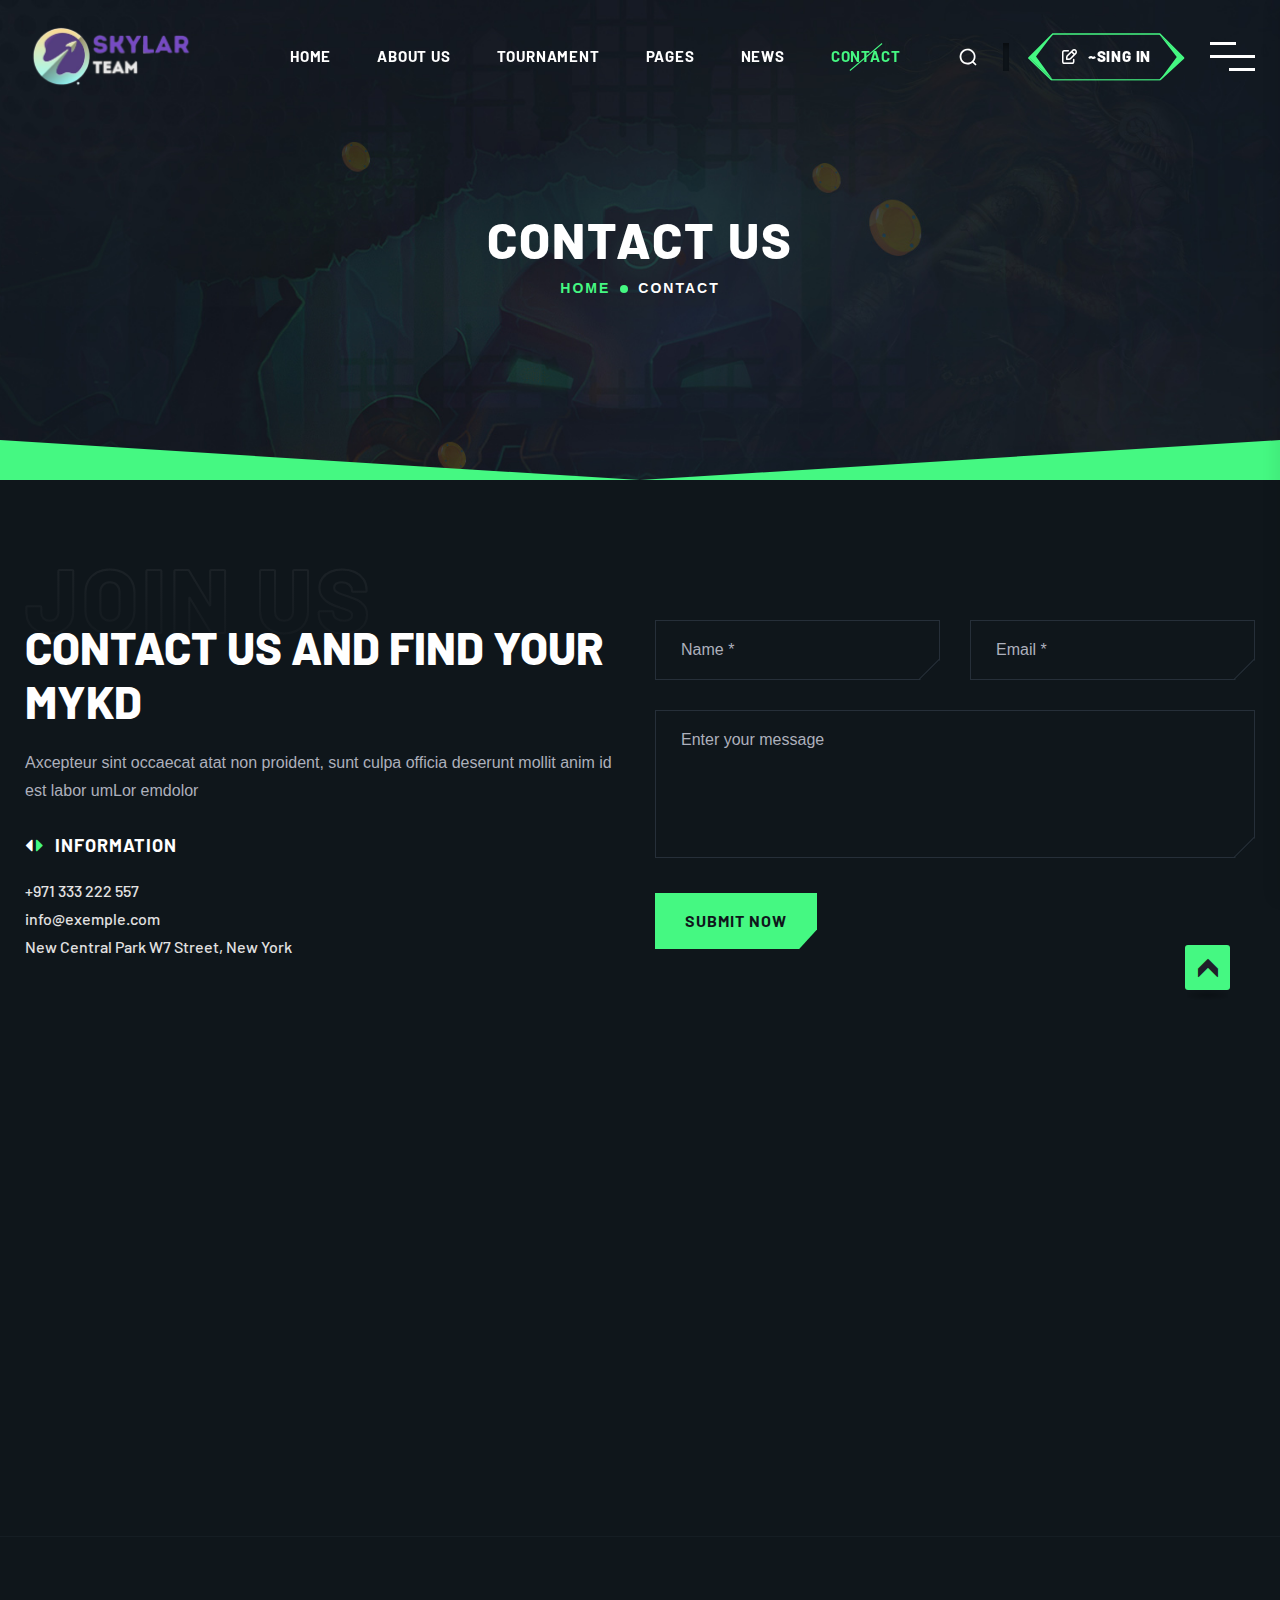
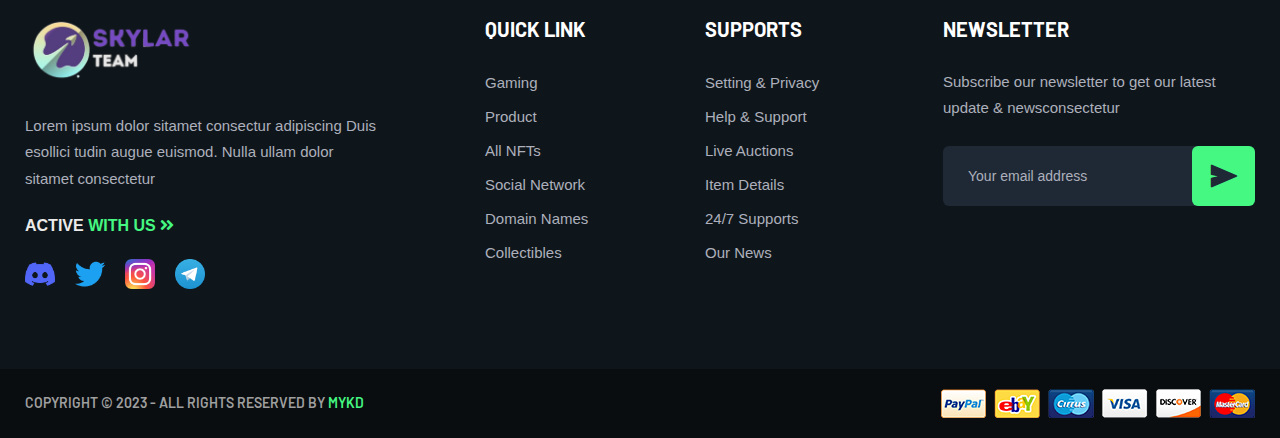
<file: contact.html>
<!doctype html>
<html class="no-js" lang="en">

<!-- Mirrored from themedox.com/demo/mykd/contact.html by HTTrack Website Copier/3.x [XR&CO'2014], Sat, 08 Apr 2023 18:06:19 GMT -->
<head>
    <meta charset="utf-8">
    <meta http-equiv="x-ua-compatible" content="ie=edge">
    <title>MYKD - eSports and Gaming NFT Template</title>
    <meta name="description" content="eSports and Gaming NFT Template">
    <meta name="viewport" content="width=device-width, initial-scale=1">
    <!-- Place favicon.ico in the root directory -->
    <link rel="shortcut icon" type="image/x-icon" href="assets/img/favicon.png">

    <!-- CSS here -->
    <link rel="stylesheet" href="assets/css/plugins.css">
    <link rel="stylesheet" href="assets/css/main.css">

    <!-- Page-Revealer -->
    <script src="assets/js/tg-page-head.js"></script>
</head>

<body>


    <!-- Scroll-top -->
    <button class="scroll__top scroll-to-target" data-target="html">
        <i class="flaticon-right-arrow"></i>
    </button>
    <!-- Scroll-top-end-->

    <!-- header-area -->
    <header>
        <div id="sticky-header" class="tg-header__area transparent-header">
            <div class="container custom-container">
                <div class="row">
                    <div class="col-12">
                        <div class="mobile-nav-toggler"><i class="fas fa-bars"></i></div>
                        <div class="tgmenu__wrap">
                            <nav class="tgmenu__nav">
                                <div class="logo">
                                    <a href="index.html"><img src="assets/img/logo/logo.png" alt="Logo"></a>
                                </div>
                                <div class="tgmenu__navbar-wrap tgmenu__main-menu d-none d-xl-flex">
                                    <ul class="navigation">
                                        <li class="menu-item-has-children"><a href="#">Home</a>
                                            <ul class="sub-menu">
                                                <li><a href="index.html">Home One</a></li>
                                                <li><a href="index-2.html">Home Two</a></li>
                                            </ul>
                                        </li>
                                        <li><a href="about-us.html">ABOUT US</a></li>
                                        <li class="menu-item-has-children"><a href="#">TOURNAMENT</a>
                                            <ul class="sub-menu">
                                                <li><a href="tournament.html">TOURNAMENT</a></li>
                                                <li><a href="tournament-details.html">TOURNAMENT Single</a></li>
                                            </ul>
                                        </li>
                                        <li class="menu-item-has-children"><a href="#">PAGES</a>
                                            <ul class="sub-menu">
                                                <li><a href="shop.html">Gaming Shop</a></li>
                                                <li><a href="shop-details.html">Shop Details</a></li>
                                                <li><a href="services.html">Our Services</a></li>
                                                <li><a href="services-details.html">Services Details</a></li>
                                                <li><a href="team-details.html">Player Details</a></li>
                                            </ul>
                                        </li>
                                        <li class="menu-item-has-children"><a href="#">News</a>
                                            <ul class="sub-menu">
                                                <li><a href="blog.html">Our Blog</a></li>
                                                <li><a href="blog-details.html">Blog Details</a></li>
                                            </ul>
                                        </li>
                                        <li class="active"><a href="contact.html">contact</a></li>
                                    </ul>
                                </div>
                                <div class="tgmenu__action d-none d-md-block">
                                    <ul class="list-wrap">
                                        <li class="search"><a href="#"><i class="flaticon-search-1"></i></a></li>
                                        <li class="header-btn"><a href="contact.html" class="tg-border-btn"><i class="flaticon-edit"></i> ~sing in</a></li>
                                        <li class="side-toggle-icon">
                                            <span></span>
                                            <span></span>
                                            <span></span>
                                        </li>
                                    </ul>
                                </div>
                            </nav>
                        </div>
                        <!-- Mobile Menu  -->
                        <div class="tgmobile__menu">
                            <nav class="tgmobile__menu-box">
                                <div class="close-btn"><i class="flaticon-swords-in-cross-arrangement"></i></div>
                                <div class="nav-logo">
                                    <a href="index.html"><img src="assets/img/logo/logo.png" alt="Logo"></a>
                                </div>
                                <div class="tgmobile__search">
                                    <form action="#">
                                        <input type="text" placeholder="Search here...">
                                        <button><i class="flaticon-loupe"></i></button>
                                    </form>
                                </div>
                                <div class="tgmobile__menu-outer">
                                    <!--Here Menu Will Come Automatically Via Javascript / Same Menu as in Header-->
                                </div>
                                <div class="social-links">
                                    <ul class="list-wrap">
                                        <li><a href="#"><i class="fab fa-facebook-f"></i></a></li>
                                        <li><a href="#"><i class="fab fa-twitter"></i></a></li>
                                        <li><a href="#"><i class="fab fa-instagram"></i></a></li>
                                        <li><a href="#"><i class="fab fa-linkedin-in"></i></a></li>
                                        <li><a href="#"><i class="fab fa-youtube"></i></a></li>
                                    </ul>
                                </div>
                            </nav>
                        </div>
                        <div class="tgmobile__menu-backdrop"></div>
                        <!-- End Mobile Menu -->
                    </div>
                </div>
            </div>
        </div>

        <!-- header-search -->
        <div class="search__popup-wrap">
            <div class="search__layer"></div>
            <div class="search__close">
                <span><i class="flaticon-swords-in-cross-arrangement"></i></span>
            </div>
            <div class="search__wrap text-center">
                <div class="container">
                    <div class="row">
                        <div class="col-12">
                            <h2 class="title">... <span>Search Here</span> ...</h2>
                            <div class="search__form">
                                <form action="#">
                                    <input type="text" name="search" placeholder="Type keywords here" required>
                                    <button class="search-btn"><i class="flaticon-loupe"></i></button>
                                </form>
                            </div>
                        </div>
                    </div>
                </div>
            </div>
        </div>
        <!-- header-search-end -->

        <!-- offCanvas-area -->
        <div class="offCanvas__wrap">
            <div class="offCanvas__body">
                <div class="offCanvas__top">
                    <div class="offCanvas__logo logo">
                        <a href="index.html"><img src="assets/img/logo/logo.png" alt="Logo"></a>
                    </div>
                    <div class="offCanvas__toggle">
                        <i class="flaticon-swords-in-cross-arrangement"></i>
                    </div>
                </div>
                <div class="offCanvas__content">
                    <h2 class="title">Best Seller of Month Ideas for <span>NFT Wallet</span></h2>
                    <div class="offCanvas__contact">
                        <h4 class="small-title">CONTACT US</h4>
                        <ul class="offCanvas__contact-list list-wrap">
                            <li><a href="tel:93332225557">+9 333 222 5557</a></li>
                            <li><a href="mailto:info@webmail.com">info@webmail.com</a></li>
                            <li>New Central Park W7 Street ,New York</li>
                        </ul>
                    </div>
                    <div class="offCanvas__newsletter">
                        <h4 class="small-title">Subscribe</h4>
                        <form action="#" class="offCanvas__newsletter-form">
                            <input type="email" placeholder="Get News & Updates">
                            <button type="submit"><i class="flaticon-send"></i></button>
                        </form>
                        <p>Subscribe dolor sitamet, consectetur adiping eli. Duis esollici tudin augue.</p>
                    </div>
                    <ul class="offCanvas__social list-wrap">
                        <li><a href="#"><i class="fab fa-twitter"></i></a></li>
                        <li><a href="#"><i class="fab fa-facebook-f"></i></a></li>
                        <li><a href="#"><i class="fab fa-linkedin-in"></i></a></li>
                        <li><a href="#"><i class="fab fa-youtube"></i></a></li>
                    </ul>
                </div>
                <div class="offCanvas__copyright">
                    <p>Copyright © 2023 - By <span>MYKD</span></p>
                </div>
            </div>
        </div>
        <div class="offCanvas__overlay"></div>
        <!-- offCanvas-area-end -->

    </header>
    <!-- header-area-end -->



    <!-- main-area -->
    <main class="main--area">

        <!-- breadcrumb-area -->
        <section class="breadcrumb-area breadcrumb__hide-img" data-background="assets/img/bg/breadcrumb_bg02.jpg">
            <div class="container">
                <div class="breadcrumb__wrapper">
                    <div class="row">
                        <div class="col-12">
                            <div class="breadcrumb__content">
                                <h2 class="title">Contact us</h2>
                                <nav aria-label="breadcrumb">
                                    <ol class="breadcrumb">
                                        <li class="breadcrumb-item"><a href="index.html">Home</a></li>
                                        <li class="breadcrumb-item active" aria-current="page">contact</li>
                                    </ol>
                                </nav>
                            </div>
                        </div>
                    </div>
                </div>
            </div>
        </section>
        <!-- breadcrumb-area-end -->

        <!-- contact-area -->
        <section class="contact-area">
            <div class="container">
                <div class="row justify-content-center">
                    <div class="col-lg-6 col-md-10">
                        <div class="contact__content">
                            <h2 class="overlay-title"><span>join us</span></h2>
                            <h2 class="title">CONTACT US AND FIND YOUR mykd</h2>
                            <p>Axcepteur sint occaecat atat non proident, sunt culpa officia deserunt mollit anim id est labor umLor emdolor</p>
                            <div class="footer-el-widget">
                                <h4 class="title">information</h4>
                                <ul class="list-wrap">
                                    <li><a href="tel:123">+971 333 222 557</a></li>
                                    <li><a href="mailto:info@exemple.com">info@exemple.com</a></li>
                                    <li>New Central Park W7 Street, New York</li>
                                </ul>
                            </div>
                        </div>
                    </div>
                    <div class="col-lg-6 col-md-10">
                        <div class="contact__form-wrap">
                            <form id="contact-form" action="https://themedox.com/demo/mykd/assets/mail.php" method="POST">
                                <div class="row">
                                    <div class="col-sm-6">
                                        <div class="input-grp">
                                            <input name="name" type="text" placeholder="Name *" required>
                                        </div>
                                    </div>
                                    <div class="col-sm-6">
                                        <div class="input-grp">
                                            <input name="email" type="email" placeholder="Email *" required>
                                        </div>
                                    </div>
                                </div>
                                <div class="input-grp message-grp">
                                    <textarea name="message" cols="30" rows="10" placeholder="Enter your message"></textarea>
                                </div>
                                <button class="submit-btn">Submit Now</button>
                            </form>
                            <p class="ajax-response"></p>
                        </div>
                    </div>
                </div>
            </div>
        </section>
        <!-- contact-area-end -->

        <!-- contact-map -->
        <div class="contact-map">
            <iframe src="https://geo-devrel-javascript-samples.web.app/samples/style-array/app/dist/" allowfullscreen="" loading="lazy"></iframe>
        </div>
        <!-- contact-map-end -->

    </main>
    <!-- main-area-end -->


    <!-- footer-start -->
    <footer class="footer-style-one">
        <div class="footer__top-wrap">
            <div class="container">
                <div class="row">
                    <div class="col-xl-4 col-lg-5 col-md-7">
                        <div class="footer-widget">
                            <div class="footer-logo logo">
                                <a href="index.html"><img src="assets/img/logo/logo.png" alt="Logo"></a>
                            </div>
                            <div class="footer-text">
                                <p class="desc">Lorem ipsum dolor sitamet consectur adipiscing Duis esollici tudin augue euismod. Nulla ullam dolor sitamet consectetur</p>
                                <p class="social-title">Active <span>With Us <i class="fas fa-angle-double-right"></i></span></p>
                                <div class="footer-social">
                                    <a href="#"><img src="assets/img/icons/social_icon01.png" alt="iocn"></a>
                                    <a href="#"><img src="assets/img/icons/social_icon02.png" alt="iocn"></a>
                                    <a href="#"><img src="assets/img/icons/social_icon03.png" alt="iocn"></a>
                                    <a href="#"><img src="assets/img/icons/social_icon04.png" alt="iocn"></a>
                                </div>
                            </div>
                        </div>
                    </div>
                    <div class="col-xl-2 col-lg-3 col-md-5 col-sm-6">
                        <div class="footer-widget widget_nav_menu">
                            <h4 class="fw-title">quick link</h4>
                            <ul class="list-wrap menu">
                                <li><a href="#">Gaming</a></li>
                                <li><a href="#">Product</a></li>
                                <li><a href="#">All NFTs</a></li>
                                <li><a href="#">Social Network</a></li>
                                <li><a href="#">Domain Names</a></li>
                                <li><a href="#">Collectibles</a></li>
                            </ul>
                        </div>
                    </div>
                    <div class="col-xl-2 col-lg-3 col-md-5 col-sm-6">
                        <div class="footer-widget widget_nav_menu">
                            <h4 class="fw-title">Supports</h4>
                            <ul class="list-wrap menu">
                                <li><a href="#">Setting & Privacy</a></li>
                                <li><a href="#">Help & Support</a></li>
                                <li><a href="#">Live Auctions</a></li>
                                <li><a href="#">Item Details</a></li>
                                <li><a href="#">24/7 Supports</a></li>
                                <li><a href="#">Our News</a></li>
                            </ul>
                        </div>
                    </div>
                    <div class="col-xl-4 col-lg-5 col-md-7">
                        <div class="footer-widget">
                            <h4 class="fw-title">Newsletter</h4>
                            <div class="footer-newsletter">
                                <p>Subscribe our newsletter to get our latest update & newsconsectetur</p>
                                <form action="#" class="footer-newsletter-form">
                                    <input type="email" placeholder="Your email address">
                                    <button type="submit"><i class="flaticon-paper-plane"></i></button>
                                </form>
                            </div>
                        </div>
                    </div>
                </div>
            </div>
        </div>
        <div class="copyright__wrap">
            <div class="container">
                <div class="row align-items-center">
                    <div class="col-md-7">
                        <div class="copyright__text">
                            <p>Copyright © 2023 - All Rights Reserved By <span>Mykd</span></p>
                        </div>
                    </div>
                    <div class="col-md-5">
                        <div class="copyright__card text-center text-md-end">
                            <img src="assets/img/others/payment_card.png" alt="img">
                        </div>
                    </div>
                </div>
            </div>
        </div>
    </footer>
    <!-- footer-start-end -->



    <!-- JS here -->
    <script src="assets/js/vendor/jquery-3.6.0.min.js"></script>
    <script src="assets/js/plugins.js"></script>
    <script src="assets/js/ajax-form.js"></script>
    <script src="assets/js/main.js"></script>
</body>


<!-- Mirrored from themedox.com/demo/mykd/contact.html by HTTrack Website Copier/3.x [XR&CO'2014], Sat, 08 Apr 2023 18:06:19 GMT -->
</html>
</file>
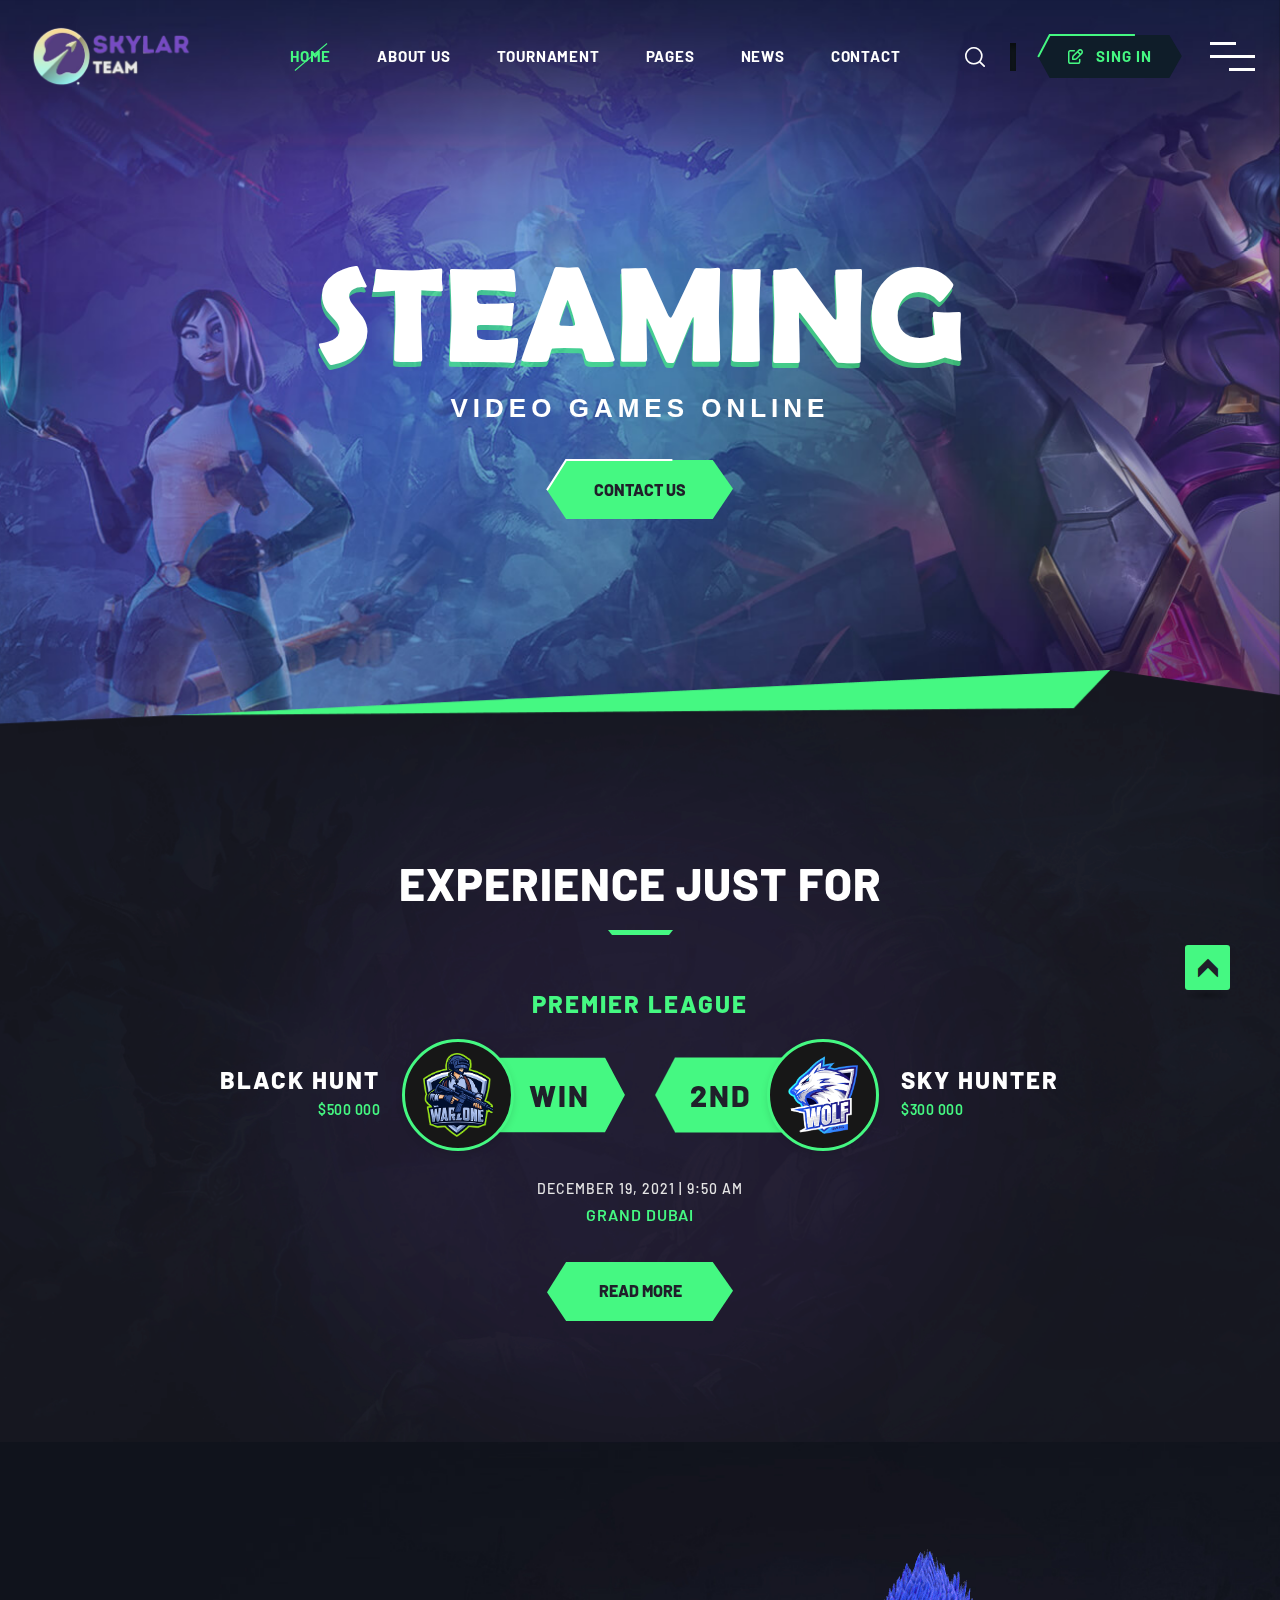
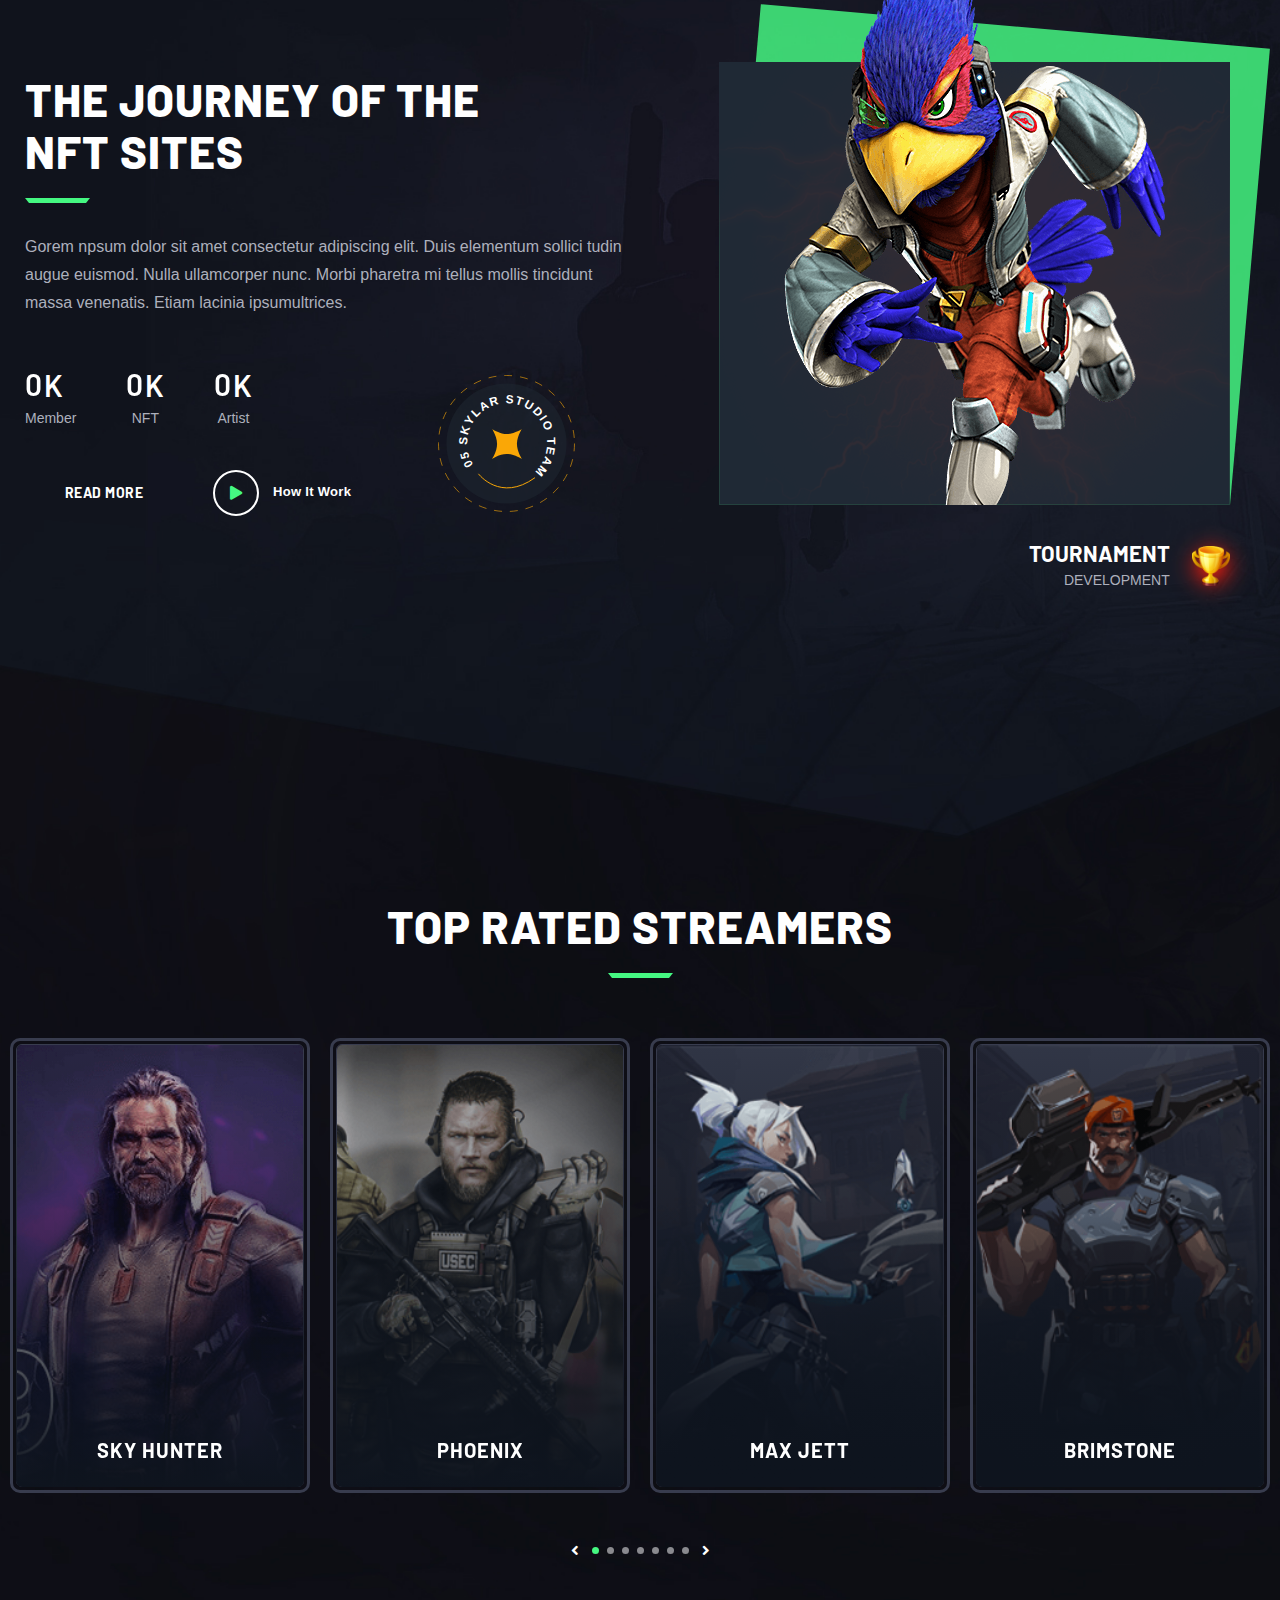
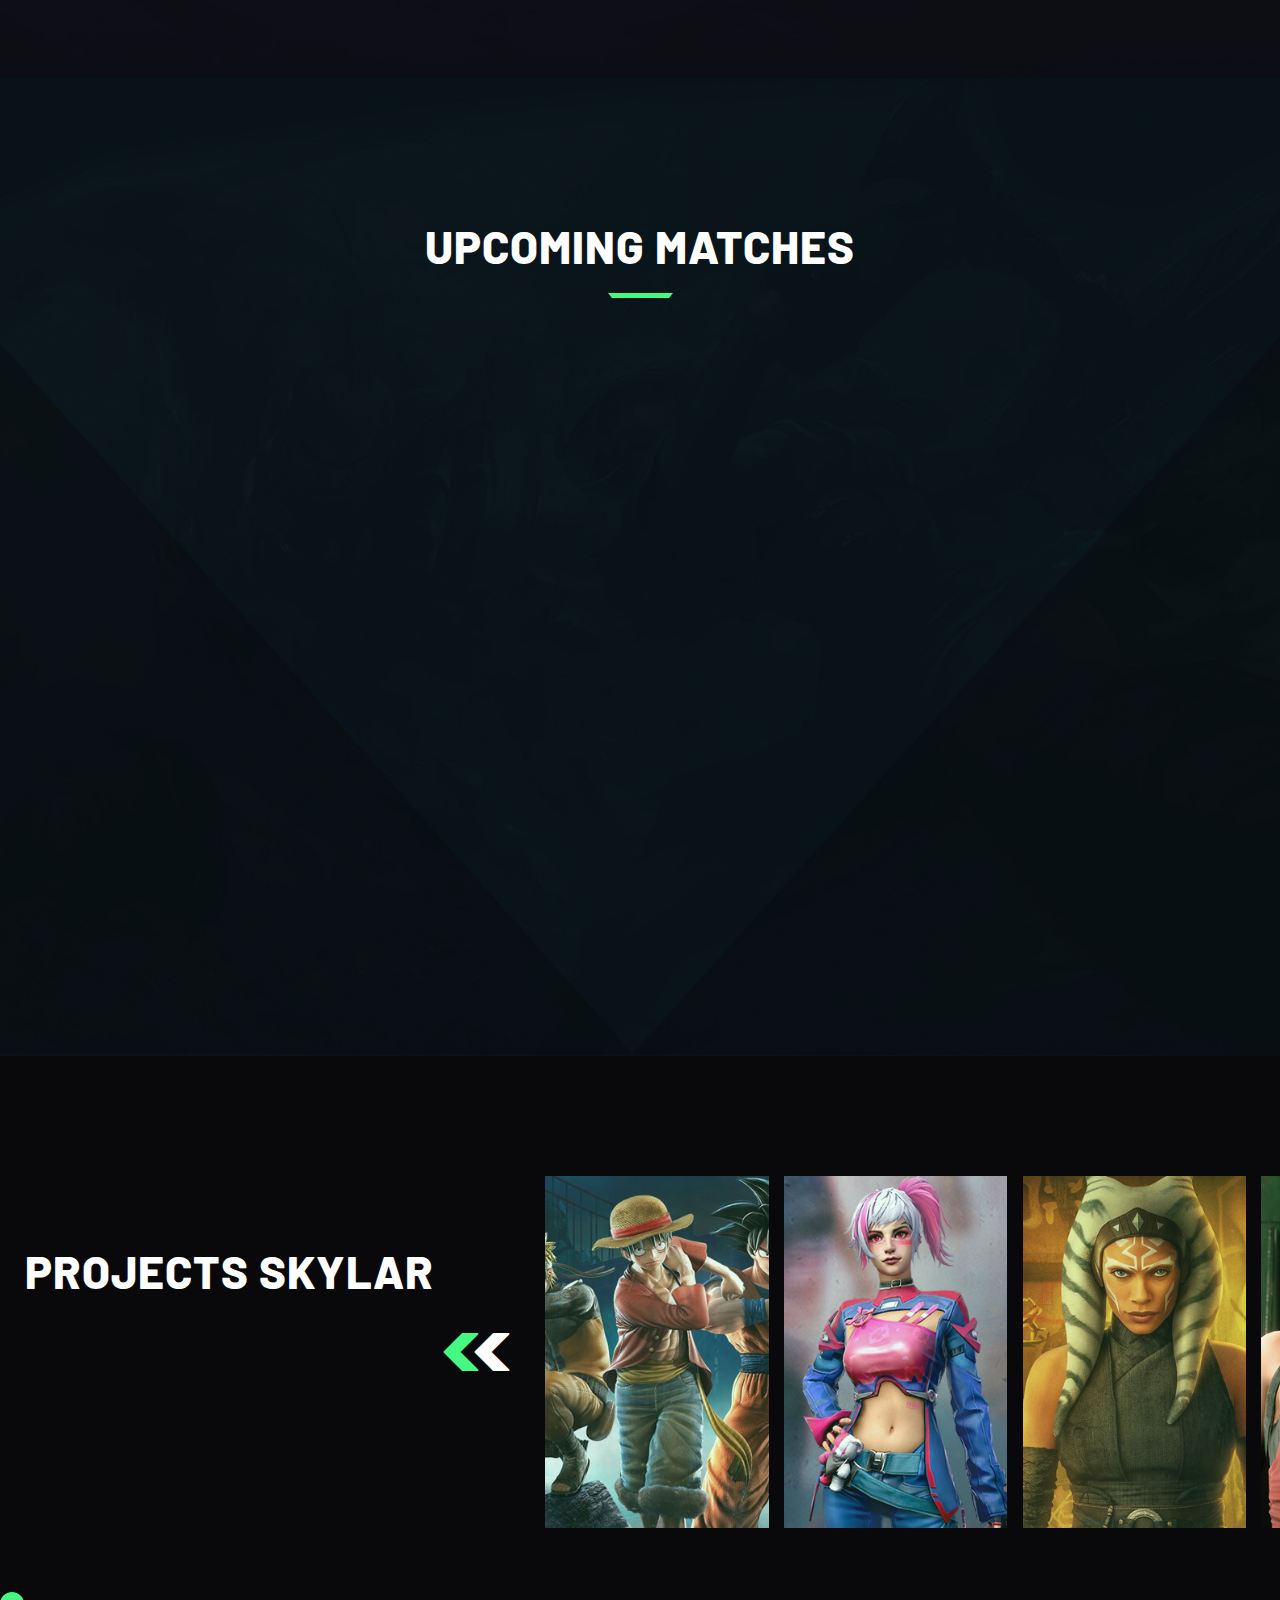
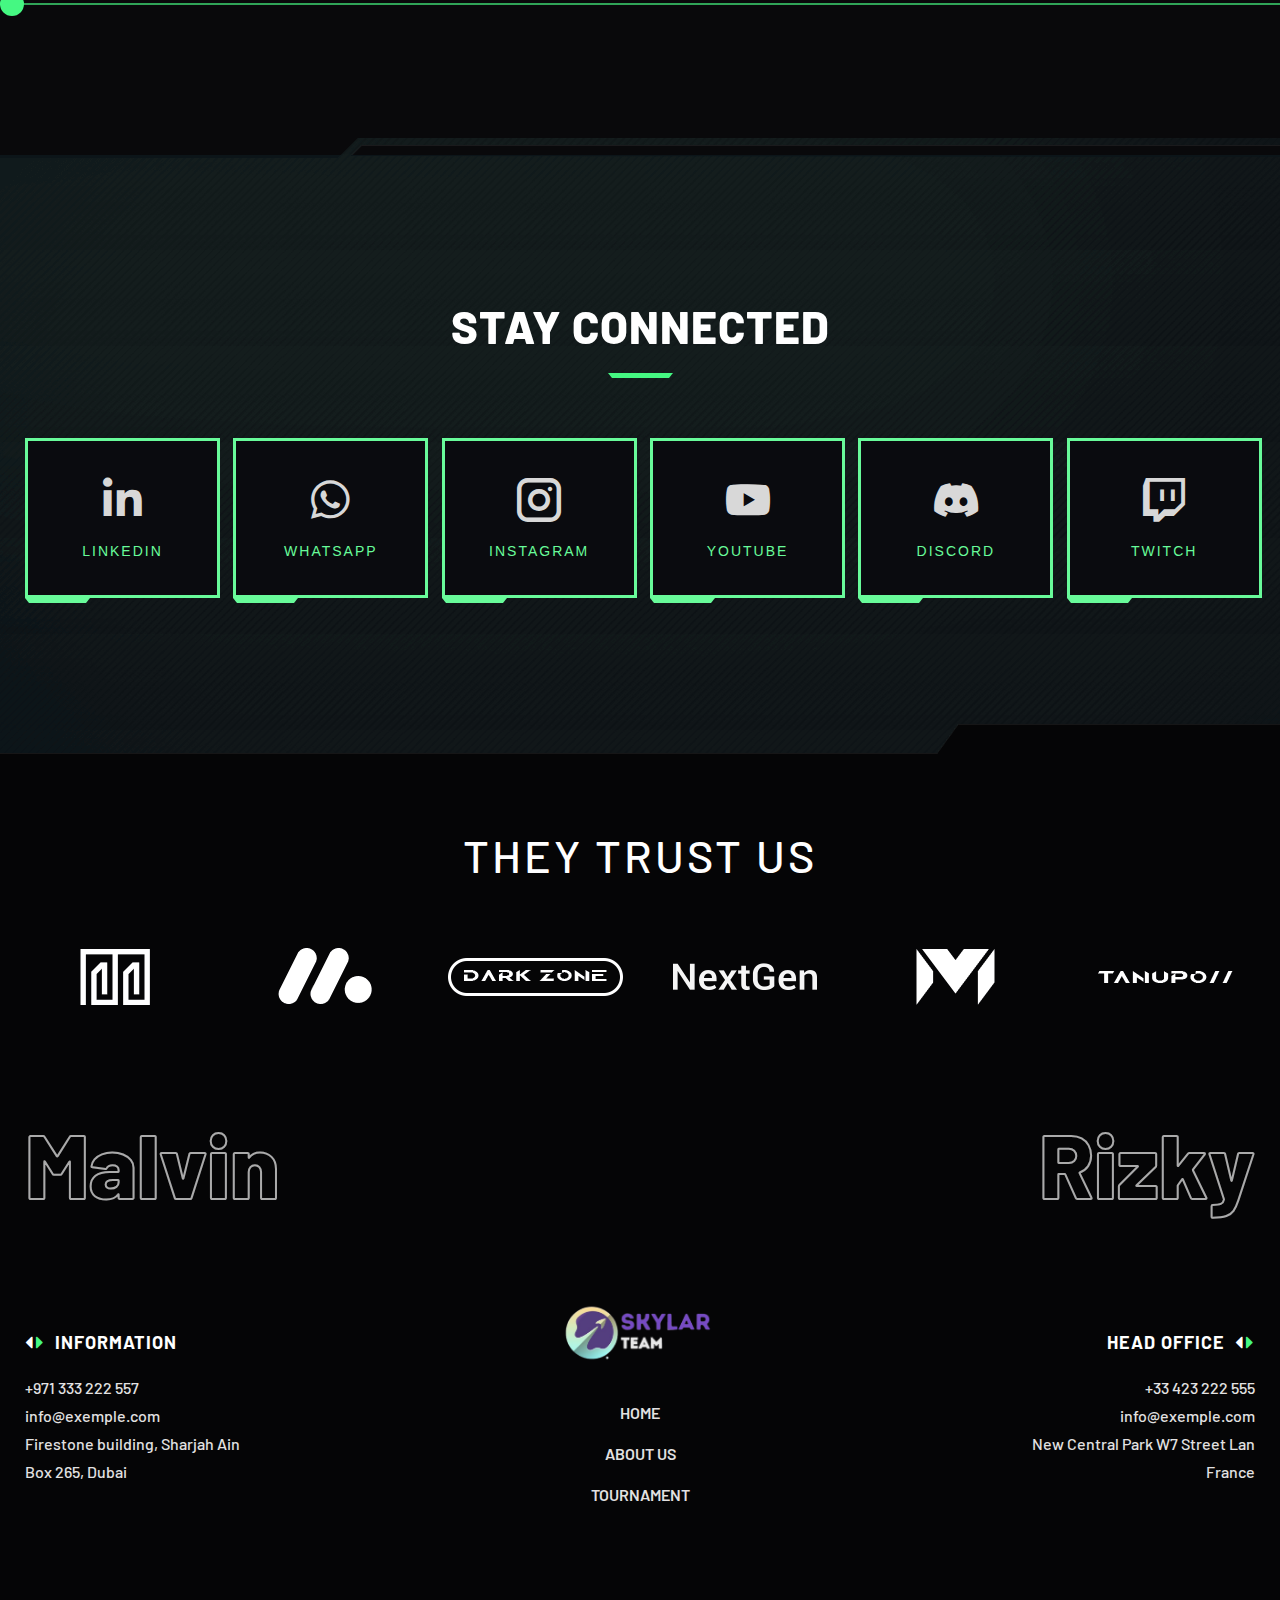
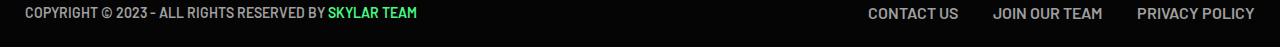
<file: index-2.html>
<!doctype html>
<html class="no-js" lang="en">

<!-- Mirrored from themedox.com/demo/mykd/index-2.html by HTTrack Website Copier/3.x [XR&CO'2014], Sat, 08 Apr 2023 18:05:57 GMT -->

<head>
    <meta charset="utf-8">
    <meta http-equiv="x-ua-compatible" content="ie=edge">
    <title>SKYLAR - Meta Home Two</title>
    <meta name="description" content="Website Skylar Studio">
    <meta name="viewport" content="width=device-width, initial-scale=1">
    <!-- Place favicon.ico in the root directory -->
    <link rel="shortcut icon" type="image/x-icon" href="assets/img/favicon.png">

    <!-- CSS here -->
    <link rel="stylesheet" href="assets/css/plugins.css">
    <link rel="stylesheet" href="assets/css/main.css">

    <!-- Page-Revealer -->
    <script src="assets/js/tg-page-head.js"></script>
</head>

<body>


    <!-- scroll-top -->
    <button class="scroll__top scroll-to-target" data-target="html">
        <i class="flaticon-right-arrow"></i>
    </button>
    <!-- scroll-top-end-->

    <!-- header-area -->
    <header>
        <div id="sticky-header" class="tg-header__area transparent-header">
            <div class="container custom-container">
                <div class="row">
                    <div class="col-12">
                        <div class="mobile-nav-toggler"><i class="fas fa-bars"></i></div>
                        <div class="tgmenu__wrap">
                            <nav class="tgmenu__nav">
                                <div class="logo">
                                    <a href="index.html"><img src="assets/img/logo/logo.png" alt="Logo"></a>
                                </div>
                                <div class="tgmenu__navbar-wrap tgmenu__main-menu d-none d-xl-flex">
                                    <ul class="navigation">
                                        <li class="active menu-item-has-children"><a href="#">Home</a>
                                            <ul class="sub-menu">
                                                <li><a href="index.html">Home One</a></li>
                                                <li class="active"><a href="index-2.html">Home Two</a></li>
                                            </ul>
                                        </li>
                                        <li><a href="about-us.html">About Us</a></li>
                                        <li class="menu-item-has-children"><a href="#">Tournament</a>
                                            <ul class="sub-menu">
                                                <li><a href="tournament.html">Tournament</a></li>
                                                <li><a href="tournament-details.html">Tournament Single</a></li>
                                            </ul>
                                        </li>
                                        <li class="menu-item-has-children"><a href="#">Pages</a>
                                            <ul class="sub-menu">
                                                <li><a href="shop.html">Gaming Shop</a></li>
                                                <li><a href="shop-details.html">Shop Details</a></li>
                                                <li><a href="services.html">Our Services</a></li>
                                                <li><a href="services-details.html">Services Details</a></li>
                                                <li><a href="team-details.html">Player Details</a></li>
                                            </ul>
                                        </li>
                                        <li class="menu-item-has-children"><a href="#">News</a>
                                            <ul class="sub-menu">
                                                <li><a href="blog.html">Our Blog</a></li>
                                                <li><a href="blog-details.html">Blog Details</a></li>
                                            </ul>
                                        </li>
                                        <li><a href="contact.html">contact</a></li>
                                    </ul>
                                </div>
                                <div class="tgmenu__action d-none d-md-block">
                                    <ul class="list-wrap">
                                        <li class="search"><a href="#"><i class="flaticon-loupe"></i></a></li>
                                        <li class="header-btn">
                                            <a href="contact.html" class="tg-btn-3 tg-svg">
                                                <div class="svg-icon" id="svg-2"
                                                    data-svg-icon="assets/img/icons/shape02.svg"></div>
                                                <i class="flaticon-edit"></i>
                                                <span>sing in</span>
                                            </a>
                                        </li>
                                        <li class="side-toggle-icon">
                                            <span></span>
                                            <span></span>
                                            <span></span>
                                        </li>
                                    </ul>
                                </div>
                            </nav>
                        </div>
                        <!-- Mobile Menu  -->
                        <div class="tgmobile__menu">
                            <nav class="tgmobile__menu-box">
                                <div class="close-btn"><i class="fab fa-brands fa-xing"></i></div>
                                <div class="nav-logo">
                                    <a href="index.html"><img src="assets/img/logo/logo.png" alt="Logo"></a>
                                </div>
                                <div class="tgmobile__search">
                                    <form action="#">
                                        <input type="text" placeholder="Search here...">
                                        <button><i class="flaticon-loupe"></i></button>
                                    </form>
                                </div>
                                <div class="tgmobile__menu-outer">
                                    <!--Here Menu Will Come Automatically Via Javascript / Same Menu as in Header-->
                                </div>
                                <div class="social-links">
                                    <ul class="list-wrap">
                                        <li><a href="#"><i class="fab fa-twitter"></i></a></li>
                                        <li><a href="#"><i class="fab fa-instagram"></i></a></li>
                                        <li><a href="#"><i class="fab fa-linkedin-in"></i></a></li>
                                        <li><a href="#"><i class="fab fa-youtube"></i></a></li>
                                    </ul>
                                </div>
                            </nav>
                        </div>
                        <div class="tgmobile__menu-backdrop"></div>
                        <!-- End Mobile Menu -->
                    </div>
                </div>
            </div>
        </div>

        <!-- header-search -->
        <div class="search__popup-wrap">
            <div class="search__layer"></div>
            <div class="search__close">
                <span><i class="fab fa-brands fa-xing"></i></span>
            </div>
            <div class="search__wrap text-center">
                <div class="container">
                    <div class="row">
                        <div class="col-12">
                            <h2 class="title">... <span>Search Here</span> ...</h2>
                            <div class="search__form">
                                <form action="#">
                                    <input type="text" name="search" placeholder="Type Keywords here" required>
                                    <button class="search-btn"><i class="flaticon-loupe"></i></button>
                                </form>
                            </div>
                        </div>
                    </div>
                </div>
            </div>
        </div>
        <!-- header-search-end -->

        <!-- offCanvas-area -->
        <div class="offCanvas__wrap">
            <div class="offCanvas__body">
                <div class="offCanvas__top">
                    <div class="offCanvas__logo logo">
                        <a href="index.html"><img src="assets/img/logo/logo.png" alt="Logo"></a>
                    </div>
                    <div class="offCanvas__toggle">
                        <i class="fab fa-brands fa-xing"></i>
                    </div>
                </div>
                <div class="offCanvas__content">
                    <h2 class="title">Give your ideas for <span>Skylar Studio</span></h2>
                    <div class="offCanvas__contact">
                        <h4 class="small-title">CONTACT US</h4>
                        <ul class="offCanvas__contact-list list-wrap">
                            <li><a href="whatsapp://send?text=Hello&phone=+6281227231445">+62 812 2723 1445</a></li>
                            <li><a href="mailto:info@gmail.com">skylarworks09@gmail.com</a></li>
                            <li>Bandung City, West Java, Indonesia</li>
                        </ul>
                    </div>
                    <div class="offCanvas__newsletter">
                        <h4 class="small-title">Subscribe</h4>
                        <form action="#" class="offCanvas__newsletter-form">
                            <input type="email" placeholder="Get News & Updates">
                            <button type="submit"><i class="flaticon-send"></i></button>
                        </form>
                        <p>Subscribe so that we are even more enthusiastic about developing Skylar Studio.</p>
                    </div>
                    <ul class="offCanvas__social list-wrap">
                        <li><a href="#"><i class="fab fa-twitter"></i></a></li>
                        <li><a href="#"><i class="fab fa-instagram"></i></a></li>
                        <li><a href="#"><i class="fab fa-linkedin-in"></i></a></li>
                        <li><a href="#"><i class="fab fa-youtube"></i></a></li>
                    </ul>
                </div>
                <div class="offCanvas__copyright">
                    <p>Copyright © 2023 - By <span>Skylar Team</span></p>
                </div>
            </div>
        </div>
        <div class="offCanvas__overlay"></div>
        <!-- offCanvas-area-end -->

    </header>
    <!-- header-area-end -->



    <!-- main-area -->
    <main class="main--area">

        <!-- banner-area -->
        <section class="banner__area banner__padding">
            <div class="banner__bg tg-jarallax" data-background="assets/img/slider/banner_bg.jpg"></div>
            <div class="container custom-container">
                <div class="row justify-content-center">
                    <div class="col-xl-8 col-lg-10">
                        <div class="banner__content slider__content text-center">
                            <h2 class="title wow bounceInLeft" data-wow-delay=".2s">steaming</h2>
                            <p class="wow bounceInLeft" data-wow-delay=".4s">video games online</p>
                            <div class="banner__btn wow bounceInLeft" data-wow-delay=".6s">
                                <a href="contact.html" class="tg-btn-3 tg-svg mx-auto">
                                    <div class="svg-icon" id="svg-1" data-svg-icon="assets/img/icons/shape.svg"></div>
                                    <span>contact us</span>
                                </a>
                            </div>
                        </div>
                    </div>
                </div>
            </div>
        </section>
        <!-- banner-area-end -->

        <!-- match-result-area -->
        <section class="match__result-area">
            <div class="match__result-bg" data-background="assets/img/bg/result_bg.png"></div>
            <div class="container">
                <div class="row justify-content-center">
                    <div class="col-xl-6 col-lg-7 col-md-10">
                        <div class="section__title text-center mb-55">
                            <span class="sub-title tg__animate-text">LATEST RESULTS FOR</span>
                            <h3 class="title">EXPERIENCE JUST FOR</h3>
                        </div>
                    </div>
                </div>
                <div class="row">
                    <div class="col-12">
                        <h4 class="match__winner-title">Premier league</h4>
                    </div>
                </div>
                <div class="row match__result-wrapper justify-content-center">
                    <div class="col-xl-5 col-sm-6">
                        <div class="match__winner-wrap">
                            <div class="match__winner-info">
                                <h4 class="name">black hunt</h4>
                                <span class="price-amount">$500 000</span>
                            </div>
                            <div class="match__winner-img tg-svg">
                                <div class="team-logo-img">
                                    <a href="team-details.html"><img src="assets/img/others/win01.png" alt="img"></a>
                                </div>
                                <div class="svg-icon" id="svg-3" data-svg-icon="assets/img/icons/win_shape.svg"></div>
                                <h3 class="match__winner-place">win</h3>
                            </div>
                        </div>
                    </div>
                    <div class="col-xl-5 col-sm-6">
                        <div class="match__winner-wrap">
                            <div class="match__winner-info">
                                <h4 class="name">sky Hunter</h4>
                                <span class="price-amount">$300 000</span>
                            </div>
                            <div class="match__winner-img tg-svg">
                                <div class="team-logo-img">
                                    <a href="team-details.html"><img src="assets/img/others/win02.png" alt="img"></a>
                                </div>
                                <div class="svg-icon" id="svg-4" data-svg-icon="assets/img/icons/win_shape.svg"></div>
                                <h3 class="match__winner-place">2nd</h3>
                            </div>
                        </div>
                    </div>
                </div>
                <div class="row">
                    <div class="col-12">
                        <div class="grand__final">
                            <h6 class="grand__final-date">December 19, 2021 | 9:50 am</h6>
                            <span class="grand__final-place">grand dubai</span>
                            <div class="grand__final-button">
                                <a href="contact.html" class="tg-btn-3 tg-svg mx-auto">
                                    <div class="svg-icon" id="svg-5" data-svg-icon="assets/img/icons/shape.svg"></div>
                                    <span>read more</span>
                                </a>
                            </div>
                        </div>
                    </div>
                </div>
            </div>
        </section>
        <!-- match-result-area-end -->

        <!-- area-background-start -->
        <div class="area-background" data-background="assets/img/bg/area_bg02.jpg">

            <!-- about-area -->
            <section class="about__area-two section-pt-160 section-pb-190">
                <div class="container">
                    <div class="row justify-content-center align-items-center">
                        <div class="col-xl-6 col-lg-6 order-0 order-lg-2">
                            <div class="about__funFact-images">
                                <img src="assets/img/others/fun_fact_shape.png" alt="background" class="bg-shape">
                                <img src="assets/img/others/fun_fact.png" class="main-img" alt="image">
                            </div>
                            <div class="about__funFact-trophy">
                                <div class="icon"><img src="assets/img/icons/trophy.png" alt="trophy"></div>
                                <div class="content">
                                    <h5>Tournament</h5>
                                    <span>Development</span>
                                </div>
                            </div>
                        </div>
                        <div class="col-xl-6 col-lg-6 col-md-10">
                            <div class="section__title text-start mb-30">
                                <h3 class="title">The Journey of The <br> NFT Sites</h3>
                            </div>
                            <div class="about__content-two">
                                <p>Gorem npsum dolor sit amet consectetur adipiscing elit. Duis elementum sollici tudin
                                    augue euismod. Nulla ullamcorper nunc. Morbi pharetra mi tellus mollis tincidunt
                                    massa venenatis. Etiam lacinia ipsumultrices.</p>
                            </div>
                            <div class="about__content-bottom">
                                <div class="about__content-circle">
                                    <img src="assets/img/icons/circle.svg" alt="img">
                                    <svg xmlns="http://www.w3.org/2000/svg" viewBox="0 0 150 150" version="1.1">
                                        <path id="textPath" d="M 0,75 a 75,75 0 1,1 0,1 z"></path>
                                        <text>
                                            <textPath href="#textPath">05 Skylar Studio Team</textPath>
                                        </text>
                                    </svg>
                                </div>
                                <div class="about__funFact-wrap">
                                    <div class="about__funFact-lists">
                                        <div class="about__funFact-item">
                                            <h2 class="count">
                                                <span class="odometer" data-count="40"></span>
                                                <span class="formatting-mark">K</span>
                                            </h2>
                                            <p>Member</p>
                                        </div>
                                        <div class="about__funFact-item">
                                            <h2 class="count">
                                                <span class="odometer" data-count="12"></span>
                                                <span class="formatting-mark">K</span>
                                            </h2>
                                            <p>NFT</p>
                                        </div>
                                        <div class="about__funFact-item">
                                            <h2 class="count">
                                                <span class="odometer" data-count="30"></span>
                                                <span class="formatting-mark">K</span>
                                            </h2>
                                            <p>Artist</p>
                                        </div>
                                    </div>
                                    <div class="about__content-btns">
                                        <a href="contact.html" class="tg-btn-3 tg-svg">
                                            <div class="svg-icon" id="svg-6" data-svg-icon="assets/img/icons/shape.svg">
                                            </div>
                                            <span>read more</span>
                                        </a>
                                        <a href="https://www.youtube.com/watch?v=ssrNcwxALS4" class="popup-video"><i
                                                class="fas fa-play"></i><span class="text">How It Work</span></a>
                                    </div>
                                </div>
                            </div>
                        </div>
                    </div>
                </div>
            </section>
            <!-- about-area-end -->

            <!-- streamers-area -->
            <section class="streamers__area section-pt-95 section-pb-120">
                <div class="container">
                    <div class="row justify-content-center">
                        <div class="col-xl-6 col-lg-7 col-md-10">
                            <div class="section__title text-center mb-60">
                                <span class="sub-title tg__animate-text">Our top streamers</span>
                                <h3 class="title">top rated streamers</h3>
                            </div>
                        </div>
                    </div>
                    <div class="swiper-container streamers-active">
                        <div class="swiper-wrapper">
                            <div class="swiper-slide">
                                <div class="streamers__item">
                                    <div class="streamers__thumb">
                                        <a href="team-details.html"><img src="assets/img/team/streamers01.png"
                                                alt="img"></a>
                                    </div>
                                    <div class="streamers__content">
                                        <h4 class="name">sky hunter</h4>
                                    </div>
                                </div>
                            </div>
                            <div class="swiper-slide">
                                <div class="streamers__item">
                                    <div class="streamers__thumb">
                                        <a href="team-details.html"><img src="assets/img/team/streamers02.png"
                                                alt="img"></a>
                                    </div>
                                    <div class="streamers__content">
                                        <h4 class="name">Phoenix</h4>
                                    </div>
                                </div>
                            </div>
                            <div class="swiper-slide">
                                <div class="streamers__item">
                                    <div class="streamers__thumb">
                                        <a href="team-details.html"><img src="assets/img/team/streamers03.png"
                                                alt="img"></a>
                                    </div>
                                    <div class="streamers__content">
                                        <h4 class="name">Max Jett</h4>
                                    </div>
                                </div>
                            </div>
                            <div class="swiper-slide">
                                <div class="streamers__item">
                                    <div class="streamers__thumb">
                                        <a href="team-details.html"><img src="assets/img/team/streamers04.png"
                                                alt="img"></a>
                                    </div>
                                    <div class="streamers__content">
                                        <h4 class="name">Brimstone</h4>
                                    </div>
                                </div>
                            </div>
                            <div class="swiper-slide">
                                <div class="streamers__item">
                                    <div class="streamers__thumb">
                                        <a href="team-details.html"><img src="assets/img/team/streamers05.png"
                                                alt="img"></a>
                                    </div>
                                    <div class="streamers__content">
                                        <h4 class="name">Mad Raze</h4>
                                    </div>
                                </div>
                            </div>
                            <div class="swiper-slide">
                                <div class="streamers__item">
                                    <div class="streamers__thumb">
                                        <a href="team-details.html"><img src="assets/img/team/streamers06.png"
                                                alt="img"></a>
                                    </div>
                                    <div class="streamers__content">
                                        <h4 class="name">Jackie Welles</h4>
                                    </div>
                                </div>
                            </div>
                            <div class="swiper-slide">
                                <div class="streamers__item">
                                    <div class="streamers__thumb">
                                        <a href="team-details.html"><img src="assets/img/team/streamers07.png"
                                                alt="img"></a>
                                    </div>
                                    <div class="streamers__content">
                                        <h4 class="name">Yorinobu Ara</h4>
                                    </div>
                                </div>
                            </div>
                        </div>
                    </div>
                    <div class="streamers__pagination">
                        <div class="slider-button-prev streamers__pagination-arrow"><i class="fas fa-angle-left"></i>
                        </div>
                        <div class="swiper-pagination streamers__pagination-dots"></div>
                        <div class="slider-button-next streamers__pagination-arrow"><i class="fas fa-angle-right"></i>
                        </div>
                    </div>
                </div>
            </section>
            <!-- streamers-area-end -->

        </div>
        <!-- area-background-end -->

        <!-- upcoming-match -->
        <section class="upcoming-match__area section-pt-120 section-pb-85" data-background="assets/img/bg/match_bg.jpg">
            <div class="container">
                <div class="row justify-content-center">
                    <div class="col-xl-6 col-lg-7 col-md-10">
                        <div class="section__title text-center mb-60">
                            <span class="sub-title tg__animate-text">MATCHES list</span>
                            <h3 class="title">upcoming MATCHES</h3>
                        </div>
                    </div>
                </div>
                <div class="row">
                    <div class="col-12">
                        <div class="upcoming-match__lists">
                            <div class="upcoming-match__item tg-svg wow fadeInUp" data-wow-delay=".2s">
                                <div class="svg-icon" id="svg-7" data-svg-icon="assets/img/icons/match.svg"></div>
                                <div class="upcoming-match__position">
                                    <div class="upcoming-match__team team-left">
                                        <a href="team-details.html"><img src="assets/img/others/team_vs01.png"
                                                alt="img"></a>
                                    </div>
                                    <div class="upcoming-match__content">
                                        <div class="team--info info-left">
                                            <span class="game-name">dota2</span>
                                            <h3 class="name"><a href="team-details.html">sky hunter</a></h3>
                                        </div>
                                        <div class="upcoming-match__time">
                                            <h2 class="time">08:30</h2>
                                        </div>
                                        <div class="team--info info-right">
                                            <span class="game-name">dota2</span>
                                            <h3 class="name"><a href="team-details.html">The Tadium</a></h3>
                                        </div>
                                    </div>
                                    <div class="upcoming-match__team team-right">
                                        <a href="team-details.html"><img src="assets/img/others/team_vs02.png"
                                                alt="img"></a>
                                    </div>
                                </div>
                                <div class="upcoming-match__date">
                                    <svg xmlns="http://www.w3.org/2000/svg" width="287" height="24"
                                        viewBox="0 0 287 24">
                                        <path id="bottom-svg1" d="M1104,3760l-20,24H837l-20-24"
                                            transform="translate(-817 -3760)" />
                                    </svg>
                                    <span>October 7, 2023, 8:30 pm</span>
                                </div>
                            </div>
                            <div class="upcoming-match__item tg-svg wow fadeInUp" data-wow-delay=".4s">
                                <div class="svg-icon" id="svg-8" data-svg-icon="assets/img/icons/match.svg"></div>
                                <div class="upcoming-match__position">
                                    <div class="upcoming-match__team team-left">
                                        <a href="team-details.html"><img src="assets/img/others/team_vs03.png"
                                                alt="img"></a>
                                    </div>
                                    <div class="upcoming-match__content">
                                        <div class="team--info info-left">
                                            <span class="game-name">valorant</span>
                                            <h3 class="name"><a href="team-details.html">killer 7</a></h3>
                                        </div>
                                        <div class="upcoming-match__time">
                                            <h2 class="time">05:30</h2>
                                        </div>
                                        <div class="team--info info-right">
                                            <span class="game-name">valorant</span>
                                            <h3 class="name"><a href="team-details.html">Black mx</a></h3>
                                        </div>
                                    </div>
                                    <div class="upcoming-match__team team-right">
                                        <a href="team-details.html"><img src="assets/img/others/team_vs04.png"
                                                alt="img"></a>
                                    </div>
                                </div>
                                <div class="upcoming-match__date">
                                    <svg xmlns="http://www.w3.org/2000/svg" width="287" height="24"
                                        viewBox="0 0 287 24">
                                        <path id="bottom-svg2" d="M1104,3760l-20,24H837l-20-24"
                                            transform="translate(-817 -3760)" />
                                    </svg>
                                    <span>October 9, 2023, 5:30 pm</span>
                                </div>
                            </div>
                            <div class="upcoming-match__item tg-svg wow fadeInUp" data-wow-delay=".6s">
                                <div class="svg-icon" id="svg-9" data-svg-icon="assets/img/icons/match.svg"></div>
                                <div class="upcoming-match__position">
                                    <div class="upcoming-match__team team-left">
                                        <a href="team-details.html"><img src="assets/img/others/team_vs05.png"
                                                alt="img"></a>
                                    </div>
                                    <div class="upcoming-match__content">
                                        <div class="team--info info-left">
                                            <span class="game-name">PUBG PC</span>
                                            <h3 class="name"><a href="team-details.html">killer 7</a></h3>
                                        </div>
                                        <div class="upcoming-match__time">
                                            <h2 class="time">09:30</h2>
                                        </div>
                                        <div class="team--info info-right">
                                            <span class="game-name">PUBG PC</span>
                                            <h3 class="name"><a href="team-details.html">Black mx</a></h3>
                                        </div>
                                    </div>
                                    <div class="upcoming-match__team team-right">
                                        <a href="team-details.html"><img src="assets/img/others/team_vs06.png"
                                                alt="img"></a>
                                    </div>
                                </div>
                                <div class="upcoming-match__date">
                                    <svg xmlns="http://www.w3.org/2000/svg" width="287" height="24"
                                        viewBox="0 0 287 24">
                                        <path id="bottom-svg3" d="M1104,3760l-20,24H837l-20-24"
                                            transform="translate(-817 -3760)" />
                                    </svg>
                                    <span>October 10, 2023, 9:30 pm</span>
                                </div>
                            </div>
                        </div>
                    </div>
                </div>
            </div>
        </section>
        <!-- upcoming-match-end -->

        <!-- project-area -->
        <section class="project-area project-bg section-pt-120 section-pb-140">
            <div class="container custom-container">
                <div class="project__wrapper">
                    <div class="section__title text-start">
                        <h3 class="title">PROJECTS Skylar </h3>
                        <span class="sub-title tg__animate-text">our LATEST gallery</span>
                    </div>
                    <div class="swiper-container project-active">
                        <div class="swiper-wrapper">
                            <div class="swiper-slide">
                                <div class="project__item">
                                    <a href="assets/img/gallery/project_01.jpg" class="popup-image"><img
                                            src="assets/img/gallery/project_01.jpg" alt="img"></a>
                                </div>
                            </div>
                            <div class="swiper-slide">
                                <div class="project__item">
                                    <a href="assets/img/gallery/project_02.jpg" class="popup-image"><img
                                            src="assets/img/gallery/project_02.jpg" alt="img"></a>
                                </div>
                            </div>
                            <div class="swiper-slide">
                                <div class="project__item">
                                    <a href="assets/img/gallery/project_03.jpg" class="popup-image"><img
                                            src="assets/img/gallery/project_03.jpg" alt="img"></a>
                                </div>
                            </div>
                            <div class="swiper-slide">
                                <div class="project__item">
                                    <a href="assets/img/gallery/project_04.jpg" class="popup-image"><img
                                            src="assets/img/gallery/project_04.jpg" alt="img"></a>
                                </div>
                            </div>
                            <div class="swiper-slide">
                                <div class="project__item">
                                    <a href="assets/img/gallery/project_05.jpg" class="popup-image"><img
                                            src="assets/img/gallery/project_05.jpg" alt="img"></a>
                                </div>
                            </div>
                            <div class="swiper-slide">
                                <div class="project__item">
                                    <a href="assets/img/gallery/project_06.jpg" class="popup-image"><img
                                            src="assets/img/gallery/project_06.jpg" alt="img"></a>
                                </div>
                            </div>
                            <div class="swiper-slide">
                                <div class="project__item">
                                    <a href="assets/img/gallery/project_07.jpg" class="popup-image"><img
                                            src="assets/img/gallery/project_07.jpg" alt="img"></a>
                                </div>
                            </div>
                            <div class="swiper-slide">
                                <div class="project__item">
                                    <a href="assets/img/gallery/project_08.jpg" class="popup-image"><img
                                            src="assets/img/gallery/project_08.jpg" alt="img"></a>
                                </div>
                            </div>
                        </div>
                    </div>
                    <div class="slider-button-prev">
                        <i class="flaticon-right-arrow"></i>
                        <i class="flaticon-right-arrow"></i>
                    </div>
                </div>
            </div>
            <!-- scrollbar -->
            <div class="swiper-scrollbar"></div>
        </section>
        <!-- project-area-end -->

        <!-- social-area -->
        <section class="social__area social-bg" data-background="assets/img/bg/social_bg.png">
            <div class="container">
                <div class="row justify-content-center">
                    <div class="col-xl-6 col-lg-7 col-md-10">
                        <div class="section__title text-center mb-60">
                            <span class="sub-title tg__animate-text">connect with us</span>
                            <h3 class="title">stay connected</h3>
                        </div>
                    </div>
                </div>
                <div class="row justify-content-center gutter-20 row-cols-2 row-cols-lg-6 row-cols-md-4 row-cols-sm-3">
                    <div class="col">
                        <div class="social__item">
                            <a href="#">
                                <i class="fab fa-linkedin-in"></i>
                                <span>Linkedin</span>
                                <svg xmlns="http://www.w3.org/2000/svg" width="65" height="5" viewBox="0 0 65 5">
                                    <path d="M968,5630h65l-4,5H972Z" transform="translate(-968 -5630)" />
                                </svg>
                            </a>
                        </div>
                    </div>
                    <div class="col">
                        <div class="social__item">
                            <a href="#">
                                <i class="fab fa-whatsapp"></i>
                                <span>Whatsapp</span>
                                <svg xmlns="http://www.w3.org/2000/svg" width="65" height="5" viewBox="0 0 65 5">
                                    <path d="M968,5630h65l-4,5H972Z" transform="translate(-968 -5630)" />
                                </svg>
                            </a>
                        </div>
                    </div>
                    <div class="col">
                        <div class="social__item">
                            <a href="#">
                                <i class="flaticon-instagram"></i>
                                <span>instagram</span>
                                <svg xmlns="http://www.w3.org/2000/svg" width="65" height="5" viewBox="0 0 65 5">
                                    <path d="M968,5630h65l-4,5H972Z" transform="translate(-968 -5630)" />
                                </svg>
                            </a>
                        </div>
                    </div>
                    <div class="col">
                        <div class="social__item">
                            <a href="#">
                                <i class="flaticon-youtube"></i>
                                <span>youtube</span>
                                <svg xmlns="http://www.w3.org/2000/svg" width="65" height="5" viewBox="0 0 65 5">
                                    <path d="M968,5630h65l-4,5H972Z" transform="translate(-968 -5630)" />
                                </svg>
                            </a>
                        </div>
                    </div>
                    <div class="col">
                        <div class="social__item">
                            <a href="#">
                                <i class="flaticon-discord"></i>
                                <span>discord</span>
                                <svg xmlns="http://www.w3.org/2000/svg" width="65" height="5" viewBox="0 0 65 5">
                                    <path d="M968,5630h65l-4,5H972Z" transform="translate(-968 -5630)" />
                                </svg>
                            </a>
                        </div>
                    </div>
                    <div class="col">
                        <div class="social__item">
                            <a href="#">
                                <i class="flaticon-twitch"></i>
                                <span>twitch</span>
                                <svg xmlns="http://www.w3.org/2000/svg" width="65" height="5" viewBox="0 0 65 5">
                                    <path d="M968,5630h65l-4,5H972Z" transform="translate(-968 -5630)" />
                                </svg>
                            </a>
                        </div>
                    </div>
                </div>
            </div>
        </section>
        <!-- social-area-end -->

        <!-- brand-area -->
        <section class="brand-area">
            <div class="container">
                <div class="row">
                    <div class="col-12">
                        <div class="brand__title text-center">
                            <h2 class="title">they trust us</h2>
                        </div>
                    </div>
                </div>
                <div class="row brand-active">
                    <div class="col">
                        <div class="brand__item">
                            <a href="#" class="brand__link"><img src="assets/img/brand/brand01.png" alt="brand"></a>
                        </div>
                    </div>
                    <div class="col">
                        <div class="brand__item">
                            <a href="#" class="brand__link"><img src="assets/img/brand/brand02.png" alt="brand"></a>
                        </div>
                    </div>
                    <div class="col">
                        <div class="brand__item">
                            <a href="#" class="brand__link"><img src="assets/img/brand/brand03.png" alt="brand"></a>
                        </div>
                    </div>
                    <div class="col">
                        <div class="brand__item">
                            <a href="#" class="brand__link"><img src="assets/img/brand/brand04.png" alt="brand"></a>
                        </div>
                    </div>
                    <div class="col">
                        <div class="brand__item">
                            <a href="#" class="brand__link"><img src="assets/img/brand/brand05.png" alt="brand"></a>
                        </div>
                    </div>
                    <div class="col">
                        <div class="brand__item">
                            <a href="#" class="brand__link"><img src="assets/img/brand/brand06.png" alt="brand"></a>
                        </div>
                    </div>
                    <div class="col">
                        <div class="brand__item">
                            <a href="#" class="brand__link"><img src="assets/img/brand/brand07.png" alt="brand"></a>
                        </div>
                    </div>
                </div>
            </div>
        </section>
        <!-- brand-area-end -->

    </main>
    <!-- main-area-end -->


    <!-- footer-area-start -->
    <footer class="footer-style-two has-footer-animation">
        <div class="footer__country">
            <div class="container custom-container">
                <div class="row">
                    <div class="col-6">
                        <div class="footer__country-name">
                            <h2 class="text">Malvin</h2>
                        </div>
                    </div>
                    <div class="col-6">
                        <div class="footer__country-name text-center text-sm-end">
                            <h2 class="text">Rizky</h2>
                        </div>
                    </div>
                </div>
            </div>
        </div>
        <div class="footer__two-widgets">
            <div class="container custom-container">
                <div class="row">
                    <div class="col-md-4 col-sm-7 order-1 order-md-0">
                        <div class="footer-el-widget">
                            <h4 class="title">information</h4>
                            <ul class="list-wrap">
                                <li><a href="tel:123">+971 333 222 557</a></li>
                                <li><a href="mailto:info@exemple.com">info@exemple.com</a></li>
                                <li>Firestone building, Sharjah Ain <br> Box 265, Dubai</li>
                            </ul>
                        </div>
                    </div>
                    <div class="col-md-4 col-sm-5 order-0 order-md-2">
                        <div class="footer-el-widget text-start text-md-center widget_nav_menu">
                            <div class="footer-el-logo mb-35">
                                <a href="index.html"><img src="assets/img/logo/logo.png" alt="Mykd"></a>
                            </div>
                            <div class="footer-el-menu">
                                <ul class="list-wrap">
                                    <li><a href="index.html">Home</a></li>
                                    <li><a href="about-us.html">About Us</a></li>
                                    <li><a href="tournament.html">Tournament</a></li>
                                </ul>
                            </div>
                        </div>
                    </div>
                    <div class="col-md-4 col-sm-7 order-3">
                        <div class="footer-el-widget text-start text-md-end">
                            <h4 class="title">head office</h4>
                            <ul class="list-wrap">
                                <li><a href="tel:123">+33 423 222 555</a></li>
                                <li><a href="mailto:info@exemple.com">info@exemple.com</a></li>
                                <li>New Central Park W7 Street Lan <br> France</li>
                            </ul>
                        </div>
                    </div>
                </div>
            </div>
        </div>
        <div class="copyright__wrap -style-two">
            <div class="container custom-container">
                <div class="row align-items-center">
                    <div class="col-lg-6">
                        <div class="copyright__text text-center text-lg-start">
                            <p>Copyright © 2023 - All Rights Reserved By <span>Skylar Team</span></p>
                        </div>
                    </div>
                    <div class="col-lg-6">
                        <div class="copyright__menu">
                            <ul class="list-wrap d-flex flex-wrap justify-content-center justify-content-lg-end">
                                <li><a href="contact.html">Contact Us</a></li>
                                <li><a href="contact.html">Join our team</a></li>
                                <li><a href="contact.html">Privacy Policy</a></li>
                            </ul>
                        </div>
                    </div>
                </div>
            </div>
        </div>
    </footer>
    <!-- footer-start-end -->



    <!-- JS here -->
    <script src="assets/js/vendor/jquery-3.6.0.min.js"></script>
    <script src="assets/js/plugins.js"></script>
    <script src="assets/js/ajax-form.js"></script>
    <script src="assets/js/main.js"></script>
</body>


<!-- Mirrored from themedox.com/demo/mykd/index-2.html by HTTrack Website Copier/3.x [XR&CO'2014], Sat, 08 Apr 2023 18:06:04 GMT -->

</html>
</file>
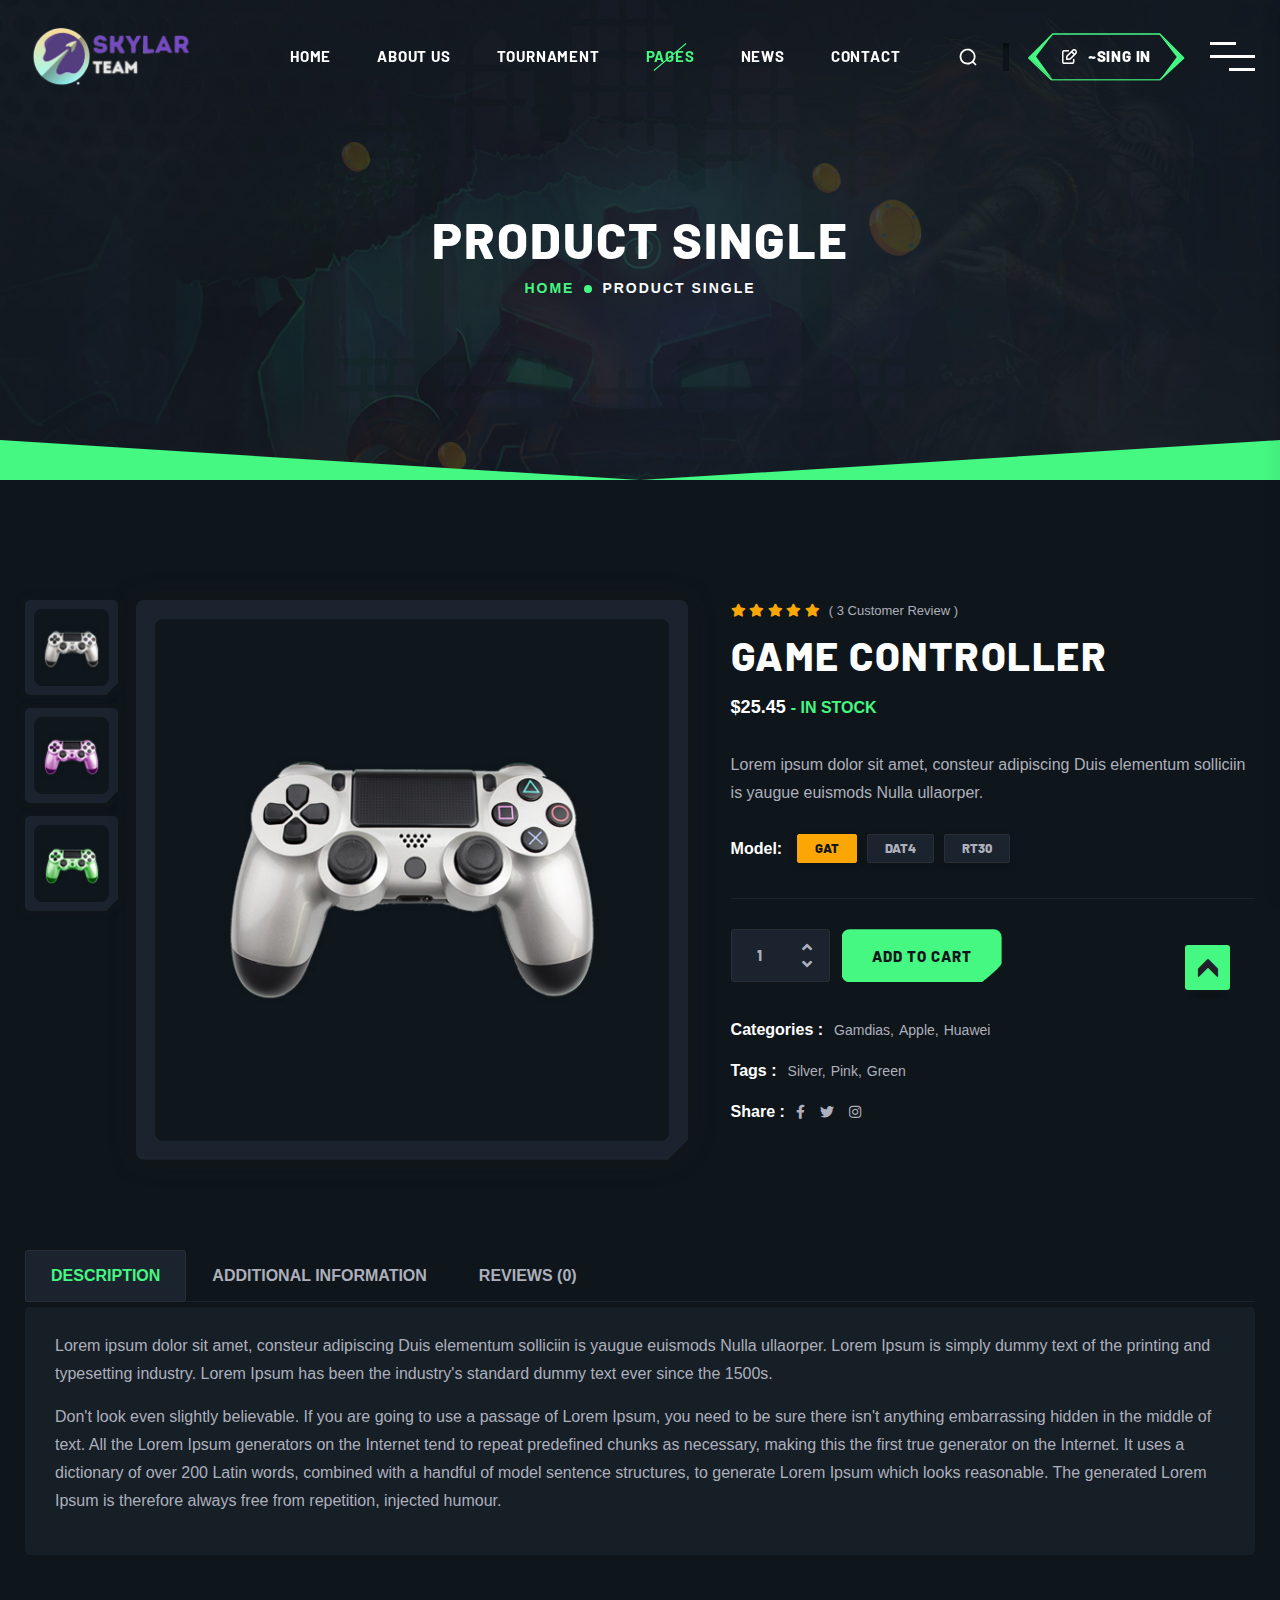
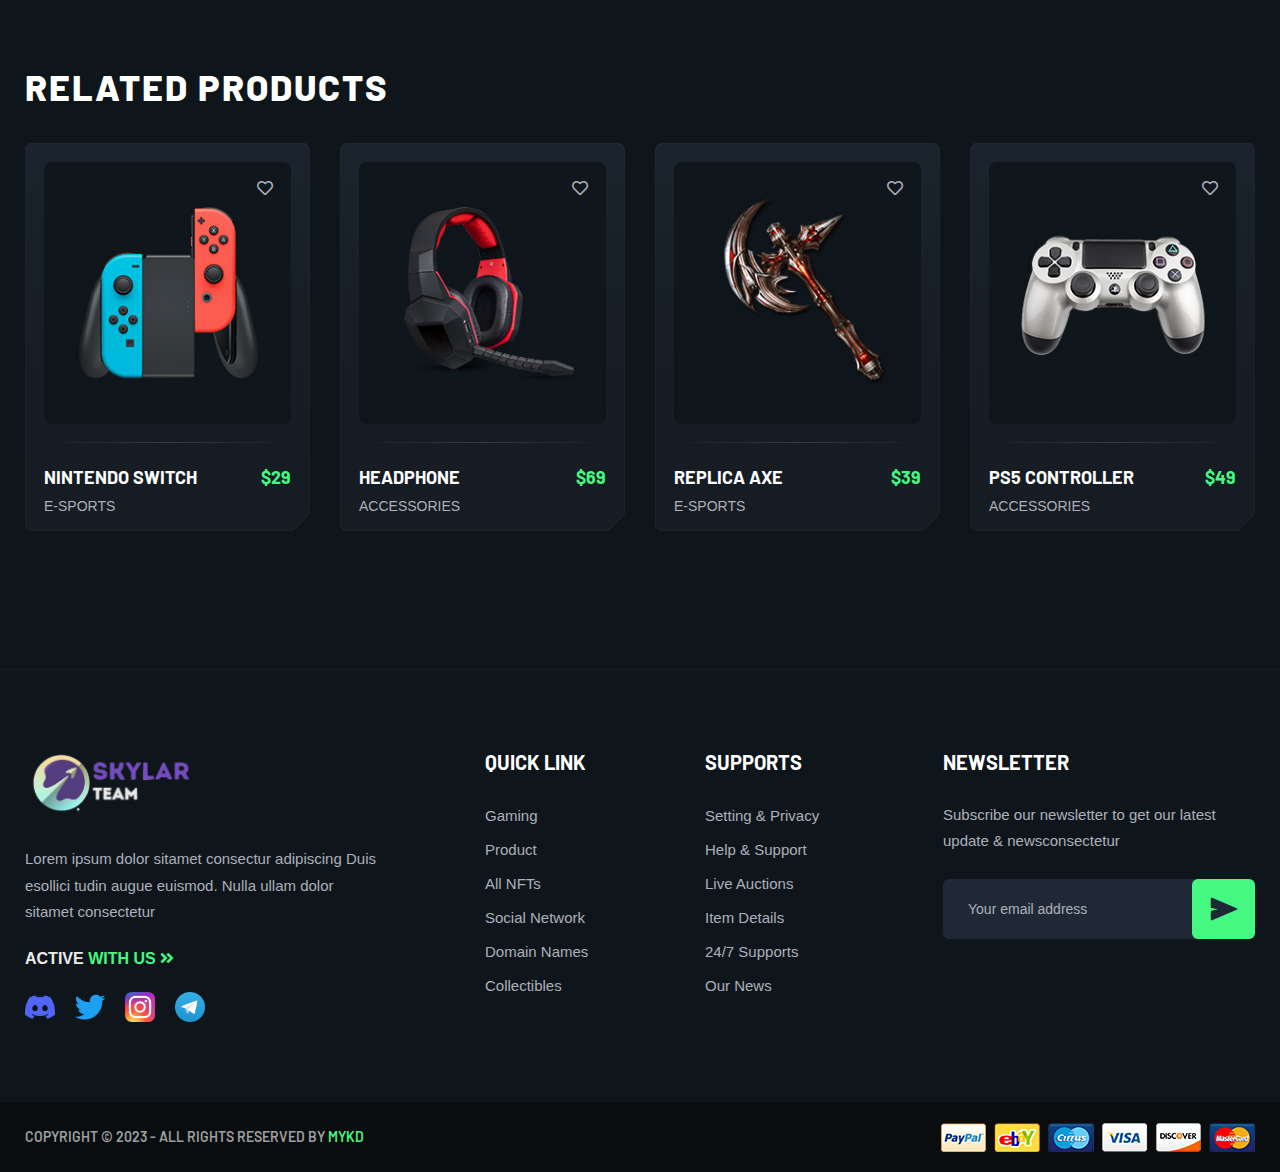
<file: shop-details.html>
<!doctype html>
<html class="no-js" lang="en">

<!-- Mirrored from themedox.com/demo/mykd/shop-details.html by HTTrack Website Copier/3.x [XR&CO'2014], Sat, 08 Apr 2023 18:06:12 GMT -->
<head>
    <meta charset="utf-8">
    <meta http-equiv="x-ua-compatible" content="ie=edge">
    <title>MYKD - eSports and Gaming NFT Template</title>
    <meta name="description" content="eSports and Gaming NFT Template">
    <meta name="viewport" content="width=device-width, initial-scale=1">
    <!-- Place favicon.ico in the root directory -->
    <link rel="shortcut icon" type="image/x-icon" href="assets/img/favicon.png">

    <!-- CSS here -->
    <link rel="stylesheet" href="assets/css/plugins.css">
    <link rel="stylesheet" href="assets/css/main.css">

    <!-- Page-Revealer -->
    <script src="assets/js/tg-page-head.js"></script>
</head>

<body>


    <!-- Scroll-top -->
    <button class="scroll__top scroll-to-target" data-target="html">
        <i class="flaticon-right-arrow"></i>
    </button>
    <!-- Scroll-top-end-->

    <!-- header-area -->
    <header>
        <div id="sticky-header" class="tg-header__area transparent-header">
            <div class="container custom-container">
                <div class="row">
                    <div class="col-12">
                        <div class="mobile-nav-toggler"><i class="fas fa-bars"></i></div>
                        <div class="tgmenu__wrap">
                            <nav class="tgmenu__nav">
                                <div class="logo">
                                    <a href="index.html"><img src="assets/img/logo/logo.png" alt="Logo"></a>
                                </div>
                                <div class="tgmenu__navbar-wrap tgmenu__main-menu d-none d-xl-flex">
                                    <ul class="navigation">
                                        <li class="menu-item-has-children"><a href="#">Home</a>
                                            <ul class="sub-menu">
                                                <li><a href="index.html">Home One</a></li>
                                                <li><a href="index-2.html">Home Two</a></li>
                                            </ul>
                                        </li>
                                        <li><a href="about-us.html">ABOUT US</a></li>
                                        <li class="menu-item-has-children"><a href="#">TOURNAMENT</a>
                                            <ul class="sub-menu">
                                                <li><a href="tournament.html">TOURNAMENT</a></li>
                                                <li><a href="tournament-details.html">TOURNAMENT Single</a></li>
                                            </ul>
                                        </li>
                                        <li class="active menu-item-has-children"><a href="#">PAGES</a>
                                            <ul class="sub-menu">
                                                <li><a href="shop.html">Gaming Shop</a></li>
                                                <li class="active"><a href="shop-details.html">Shop Details</a></li>
                                                <li><a href="services.html">Our Services</a></li>
                                                <li><a href="services-details.html">Services Details</a></li>
                                                <li><a href="team-details.html">Player Details</a></li>
                                            </ul>
                                        </li>
                                        <li class="menu-item-has-children"><a href="#">News</a>
                                            <ul class="sub-menu">
                                                <li><a href="blog.html">Our Blog</a></li>
                                                <li><a href="blog-details.html">Blog Details</a></li>
                                            </ul>
                                        </li>
                                        <li><a href="contact.html">contact</a></li>
                                    </ul>
                                </div>
                                <div class="tgmenu__action d-none d-md-block">
                                    <ul class="list-wrap">
                                        <li class="search"><a href="#"><i class="flaticon-search-1"></i></a></li>
                                        <li class="header-btn"><a href="contact.html" class="tg-border-btn"><i class="flaticon-edit"></i> ~sing in</a></li>
                                        <li class="side-toggle-icon">
                                            <span></span>
                                            <span></span>
                                            <span></span>
                                        </li>
                                    </ul>
                                </div>
                            </nav>
                        </div>
                        <!-- Mobile Menu  -->
                        <div class="tgmobile__menu">
                            <nav class="tgmobile__menu-box">
                                <div class="close-btn"><i class="flaticon-swords-in-cross-arrangement"></i></div>
                                <div class="nav-logo">
                                    <a href="index.html"><img src="assets/img/logo/logo.png" alt="Logo"></a>
                                </div>
                                <div class="tgmobile__search">
                                    <form action="#">
                                        <input type="text" placeholder="Search here...">
                                        <button><i class="flaticon-loupe"></i></button>
                                    </form>
                                </div>
                                <div class="tgmobile__menu-outer">
                                    <!--Here Menu Will Come Automatically Via Javascript / Same Menu as in Header-->
                                </div>
                                <div class="social-links">
                                    <ul class="list-wrap">
                                        <li><a href="#"><i class="fab fa-facebook-f"></i></a></li>
                                        <li><a href="#"><i class="fab fa-twitter"></i></a></li>
                                        <li><a href="#"><i class="fab fa-instagram"></i></a></li>
                                        <li><a href="#"><i class="fab fa-linkedin-in"></i></a></li>
                                        <li><a href="#"><i class="fab fa-youtube"></i></a></li>
                                    </ul>
                                </div>
                            </nav>
                        </div>
                        <div class="tgmobile__menu-backdrop"></div>
                        <!-- End Mobile Menu -->
                    </div>
                </div>
            </div>
        </div>

        <!-- header-search -->
        <div class="search__popup-wrap">
            <div class="search__layer"></div>
            <div class="search__close">
                <span><i class="flaticon-swords-in-cross-arrangement"></i></span>
            </div>
            <div class="search__wrap text-center">
                <div class="container">
                    <div class="row">
                        <div class="col-12">
                            <h2 class="title">... <span>Search Here</span> ...</h2>
                            <div class="search__form">
                                <form action="#">
                                    <input type="text" name="search" placeholder="Type keywords here" required>
                                    <button class="search-btn"><i class="flaticon-loupe"></i></button>
                                </form>
                            </div>
                        </div>
                    </div>
                </div>
            </div>
        </div>
        <!-- header-search-end -->

        <!-- offCanvas-area -->
        <div class="offCanvas__wrap">
            <div class="offCanvas__body">
                <div class="offCanvas__top">
                    <div class="offCanvas__logo logo">
                        <a href="index.html"><img src="assets/img/logo/logo.png" alt="Logo"></a>
                    </div>
                    <div class="offCanvas__toggle">
                        <i class="flaticon-swords-in-cross-arrangement"></i>
                    </div>
                </div>
                <div class="offCanvas__content">
                    <h2 class="title">Best Seller of Month Ideas for <span>NFT Wallet</span></h2>
                    <div class="offCanvas__contact">
                        <h4 class="small-title">CONTACT US</h4>
                        <ul class="offCanvas__contact-list list-wrap">
                            <li><a href="tel:93332225557">+9 333 222 5557</a></li>
                            <li><a href="mailto:info@webmail.com">info@webmail.com</a></li>
                            <li>New Central Park W7 Street ,New York</li>
                        </ul>
                    </div>
                    <div class="offCanvas__newsletter">
                        <h4 class="small-title">Subscribe</h4>
                        <form action="#" class="offCanvas__newsletter-form">
                            <input type="email" placeholder="Get News & Updates">
                            <button type="submit"><i class="flaticon-send"></i></button>
                        </form>
                        <p>Subscribe dolor sitamet, consectetur adiping eli. Duis esollici tudin augue.</p>
                    </div>
                    <ul class="offCanvas__social list-wrap">
                        <li><a href="#"><i class="fab fa-twitter"></i></a></li>
                        <li><a href="#"><i class="fab fa-facebook-f"></i></a></li>
                        <li><a href="#"><i class="fab fa-linkedin-in"></i></a></li>
                        <li><a href="#"><i class="fab fa-youtube"></i></a></li>
                    </ul>
                </div>
                <div class="offCanvas__copyright">
                    <p>Copyright © 2023 - By <span>MYKD</span></p>
                </div>
            </div>
        </div>
        <div class="offCanvas__overlay"></div>
        <!-- offCanvas-area-end -->

    </header>
    <!-- header-area-end -->



    <!-- main-area -->
    <main class="main--area">

        <!-- breadcrumb-area -->
        <section class="breadcrumb-area breadcrumb__hide-img" data-background="assets/img/bg/breadcrumb_bg02.jpg">
            <div class="container">
                <div class="breadcrumb__wrapper">
                    <div class="row">
                        <div class="col-12">
                            <div class="breadcrumb__content">
                                <h2 class="title">product single</h2>
                                <nav aria-label="breadcrumb">
                                    <ol class="breadcrumb">
                                        <li class="breadcrumb-item"><a href="index.html">Home</a></li>
                                        <li class="breadcrumb-item active" aria-current="page">product single</li>
                                    </ol>
                                </nav>
                            </div>
                        </div>
                    </div>
                </div>
            </div>
        </section>
        <!-- breadcrumb-area-end -->

        <!-- shop-area -->
        <section class="shop-area shop-details-area">
            <div class="container">
                <div class="row">
                    <div class="shop__details-images-wrap">
                        <ul class="nav nav-tabs" id="imageTab" role="tablist">
                            <li class="nav-item" role="presentation">
                                <button class="nav-link active" id="one-tab" data-bs-toggle="tab" data-bs-target="#one" type="button" role="tab" aria-controls="one" aria-selected="true">
                                    <img src="assets/img/products/shop_nav01.jpg" alt="img">
                                </button>
                            </li>
                            <li class="nav-item" role="presentation">
                                <button class="nav-link" id="two-tab" data-bs-toggle="tab" data-bs-target="#two" type="button" role="tab" aria-controls="two" aria-selected="false">
                                    <img src="assets/img/products/shop_nav02.jpg" alt="img">
                                </button>
                            </li>
                            <li class="nav-item" role="presentation">
                                <button class="nav-link" id="three-tab" data-bs-toggle="tab" data-bs-target="#three" type="button" role="tab" aria-controls="three" aria-selected="false">
                                    <img src="assets/img/products/shop_nav03.jpg" alt="img">
                                </button>
                            </li>
                        </ul>
                        <div class="tab-content" id="imageTabContent">
                            <div class="tab-pane show active" id="one" role="tabpanel" aria-labelledby="one-tab">
                                <a href="assets/img/products/shop_details01.jpg" class="popup-image"><img src="assets/img/products/shop_details01.jpg" alt="img"></a>
                            </div>
                            <div class="tab-pane" id="two" role="tabpanel" aria-labelledby="two-tab">
                                <a href="assets/img/products/shop_details02.jpg" class="popup-image"><img src="assets/img/products/shop_details02.jpg" alt="img"></a>
                            </div>
                            <div class="tab-pane" id="three" role="tabpanel" aria-labelledby="three-tab">
                                <a href="assets/img/products/shop_details03.jpg" class="popup-image"><img src="assets/img/products/shop_details03.jpg" alt="img"></a>
                            </div>
                        </div>
                    </div>
                    <div class="shop__details-content">
                        <div class="shop__details-rating">
                            <i class="fas fa-star"></i>
                            <i class="fas fa-star"></i>
                            <i class="fas fa-star"></i>
                            <i class="fas fa-star"></i>
                            <i class="fas fa-star"></i>
                            <span class="rating-count">( 3 Customer Review )</span>
                        </div>
                        <h2 class="title">game controller</h2>
                        <div class="shop__details-price">
                            <span class="amount">$25.45 <span class="stock-status">- IN STOCK</span></span>
                        </div>
                        <div class="shop__details-short-description">
                            <p>Lorem ipsum dolor sit amet, consteur adipiscing Duis elementum solliciin is yaugue euismods Nulla ullaorper.</p>
                        </div>
                        <div class="shop__details-model d-flex align-items-center">
                            <p class="model m-0">Model:</p>
                            <ul class="list-wrap d-flex align-items-center">
                                <li class="active">Gat</li>
                                <li>dat4</li>
                                <li>rt30</li>
                            </ul>
                        </div>
                        <div class="shop__details-qty">
                            <div class="cart-plus-minus d-flex flex-wrap align-items-center">
                                <form action="#" class="quantity num-block">
                                    <input type="text" class="in-num" value="1" readonly="">
                                    <div class="qtybutton-box">
                                        <span class="plus"><i class="fas fa-angle-up"></i></span>
                                        <span class="minus dis"><i class="fas fa-angle-down"></i></span>
                                    </div>
                                </form>
                                <button class="shop__details-cart-btn">add to cart</button>
                            </div>
                        </div>
                        <div class="shop__details-bottom">
                            <div class="posted_in">
                                <b>Categories :</b>
                                <a href="shop.html">Gamdias,</a>
                                <a href="shop.html">Apple,</a>
                                <a href="shop.html">Huawei</a>
                            </div>
                            <div class="tagged_as">
                                <b>Tags :</b>
                                <a href="shop.html">Silver,</a>
                                <a href="shop.html">Pink,</a>
                                <a href="shop.html">Green</a>
                            </div>
                            <div class="product_share">
                                <b>Share :</b>
                                <a href="shop.html"><i class="fab fa-facebook-f"></i></a>
                                <a href="shop.html"><i class="fab fa-twitter"></i></a>
                                <a href="shop.html"><i class="fab fa-instagram"></i></a>
                            </div>
                        </div>
                    </div>
                </div>
                <div class="row">
                    <div class="col-12">
                        <div class="product__desc-wrap">
                            <ul class="nav nav-tabs" id="descriptionTab" role="tablist">
                                <li class="nav-item" role="presentation">
                                    <button class="nav-link active" id="description-tab" data-bs-toggle="tab" data-bs-target="#description" type="button" role="tab" aria-controls="description" aria-selected="true">Description</button>
                                </li>
                                <li class="nav-item" role="presentation">
                                    <button class="nav-link" id="info-tab" data-bs-toggle="tab" data-bs-target="#info" type="button" role="tab" aria-controls="info" aria-selected="false">Additional Information</button>
                                </li>
                                <li class="nav-item" role="presentation">
                                    <button class="nav-link" id="reviews-tab" data-bs-toggle="tab" data-bs-target="#reviews" type="button" role="tab" aria-controls="reviews" aria-selected="false">Reviews (0)</button>
                                </li>
                            </ul>
                            <div class="tab-content" id="descriptionTabContent">
                                <div class="tab-pane animation-none fade show active" id="description" role="tabpanel" aria-labelledby="description-tab">
                                    <p>Lorem ipsum dolor sit amet, consteur adipiscing Duis elementum solliciin is yaugue euismods Nulla ullaorper. Lorem Ipsum is simply dummy text of the printing and typesetting industry. Lorem Ipsum has been the industry's standard dummy text
                                    ever since the 1500s.</p>
                                    <p>Don't look even slightly believable. If you are going to use a passage of Lorem Ipsum, you need to be sure there isn't anything embarrassing hidden in the middle of text. All the Lorem Ipsum generators on the Internet tend to repeat predefined chunks as necessary, making this the first true generator on the Internet. It uses a dictionary of over 200 Latin words, combined with a handful of model sentence structures, to generate Lorem Ipsum which looks reasonable. The generated Lorem Ipsum is therefore always free from repetition, injected humour.</p>
                                </div>
                                <div class="tab-pane animation-none fade" id="info" role="tabpanel" aria-labelledby="info-tab">
                                    <table class="table table-sm">
                                        <tbody>
                                            <tr>
                                                <th scope="row">General</th>
                                                <td>PS5 Digital Platform</td>
                                            </tr>
                                            <tr>
                                                <th scope="row">Technical Information</th>
                                                <td>Qualcomm Snapdragon XR2</td>
                                            </tr>
                                            <tr>
                                                <th scope="row">Display</th>
                                                <td>3664 x 1920</td>
                                            </tr>
                                            <tr>
                                                <th scope="row">RAM & Storage</th>
                                                <td>8GB/256GB</td>
                                            </tr>
                                            <tr>
                                                <th scope="row">Included</th>
                                                <td>PS5 VR Streaming Assistant</td>
                                            </tr>
                                        </tbody>
                                    </table>
                                </div>
                                <div class="tab-pane animation-none fade" id="reviews" role="tabpanel" aria-labelledby="reviews-tab">
                                    <div class="product__desc-review">
                                        <div class="product__desc-review-title mb-15">
                                            <h5 class="title">Customer Reviews (0)</h5>
                                        </div>
                                        <div class="left-rc">
                                            <p>No reviews yet</p>
                                        </div>
                                        <div class="right-rc">
                                            <a href="#">Write a review</a>
                                        </div>
                                    </div>
                                </div>
                            </div>
                        </div>
                    </div>
                </div>
                <div class="related__product-area">
                    <div class="related__product-wrapper">
                        <h2 class="related-title">Related Products</h2>
                        <div class="row justify-content-center row-cols-xl-4 row-cols-lg-3 row-cols-md-2 row-cols-sm-2 row-cols-1">
                            <div class="col">
                                <div class="shop__item">
                                    <div class="shop__item-thumb">
                                        <a href="shop-details.html"><img src="assets/img/products/product01.jpg" alt="img"></a>
                                        <a href="#" class="wishlist-button"><i class="far fa-heart"></i></a>
                                    </div>
                                    <div class="shop__item-line"></div>
                                    <div class="shop__item-content">
                                        <div class="shop__item-content-top">
                                            <h4 class="title"><a href="shop-details.html">Nintendo Switch</a></h4>
                                            <div class="shop__item-price">$29</div>
                                        </div>
                                        <div class="shop__item-cat"><a href="shop.html">E-SPORTS</a></div>
                                    </div>
                                </div>
                            </div>
                            <div class="col">
                                <div class="shop__item">
                                    <div class="shop__item-thumb">
                                        <a href="shop-details.html"><img src="assets/img/products/product02.jpg" alt="img"></a>
                                        <a href="#" class="wishlist-button"><i class="far fa-heart"></i></a>
                                    </div>
                                    <div class="shop__item-line"></div>
                                    <div class="shop__item-content">
                                        <div class="shop__item-content-top">
                                            <h4 class="title"><a href="shop-details.html">Headphone</a></h4>
                                            <div class="shop__item-price">$69</div>
                                        </div>
                                        <div class="shop__item-cat"><a href="shop.html">accessories</a></div>
                                    </div>
                                </div>
                            </div>
                            <div class="col">
                                <div class="shop__item">
                                    <div class="shop__item-thumb">
                                        <a href="shop-details.html"><img src="assets/img/products/product03.jpg" alt="img"></a>
                                        <a href="#" class="wishlist-button"><i class="far fa-heart"></i></a>
                                    </div>
                                    <div class="shop__item-line"></div>
                                    <div class="shop__item-content">
                                        <div class="shop__item-content-top">
                                            <h4 class="title"><a href="shop-details.html">replica Axe</a></h4>
                                            <div class="shop__item-price">$39</div>
                                        </div>
                                        <div class="shop__item-cat"><a href="shop.html">E-SPORTS</a></div>
                                    </div>
                                </div>
                            </div>
                            <div class="col">
                                <div class="shop__item">
                                    <div class="shop__item-thumb">
                                        <a href="shop-details.html"><img src="assets/img/products/product04.jpg" alt="img"></a>
                                        <a href="#" class="wishlist-button"><i class="far fa-heart"></i></a>
                                    </div>
                                    <div class="shop__item-line"></div>
                                    <div class="shop__item-content">
                                        <div class="shop__item-content-top">
                                            <h4 class="title"><a href="shop-details.html">ps5 controller</a></h4>
                                            <div class="shop__item-price">$49</div>
                                        </div>
                                        <div class="shop__item-cat"><a href="shop.html">accessories</a></div>
                                    </div>
                                </div>
                            </div>
                        </div>
                    </div>
                </div>
            </div>
        </section>
        <!-- shop-area-end -->

    </main>
    <!-- main-area-end -->


    <!-- footer-start -->
    <footer class="footer-style-one">
        <div class="footer__top-wrap">
            <div class="container">
                <div class="row">
                    <div class="col-xl-4 col-lg-5 col-md-7">
                        <div class="footer-widget">
                            <div class="footer-logo logo">
                                <a href="index.html"><img src="assets/img/logo/logo.png" alt="Logo"></a>
                            </div>
                            <div class="footer-text">
                                <p class="desc">Lorem ipsum dolor sitamet consectur adipiscing Duis esollici tudin augue euismod. Nulla ullam dolor sitamet consectetur</p>
                                <p class="social-title">Active <span>With Us <i class="fas fa-angle-double-right"></i></span></p>
                                <div class="footer-social">
                                    <a href="#"><img src="assets/img/icons/social_icon01.png" alt="iocn"></a>
                                    <a href="#"><img src="assets/img/icons/social_icon02.png" alt="iocn"></a>
                                    <a href="#"><img src="assets/img/icons/social_icon03.png" alt="iocn"></a>
                                    <a href="#"><img src="assets/img/icons/social_icon04.png" alt="iocn"></a>
                                </div>
                            </div>
                        </div>
                    </div>
                    <div class="col-xl-2 col-lg-3 col-md-5 col-sm-6">
                        <div class="footer-widget widget_nav_menu">
                            <h4 class="fw-title">quick link</h4>
                            <ul class="list-wrap menu">
                                <li><a href="#">Gaming</a></li>
                                <li><a href="#">Product</a></li>
                                <li><a href="#">All NFTs</a></li>
                                <li><a href="#">Social Network</a></li>
                                <li><a href="#">Domain Names</a></li>
                                <li><a href="#">Collectibles</a></li>
                            </ul>
                        </div>
                    </div>
                    <div class="col-xl-2 col-lg-3 col-md-5 col-sm-6">
                        <div class="footer-widget widget_nav_menu">
                            <h4 class="fw-title">Supports</h4>
                            <ul class="list-wrap menu">
                                <li><a href="#">Setting & Privacy</a></li>
                                <li><a href="#">Help & Support</a></li>
                                <li><a href="#">Live Auctions</a></li>
                                <li><a href="#">Item Details</a></li>
                                <li><a href="#">24/7 Supports</a></li>
                                <li><a href="#">Our News</a></li>
                            </ul>
                        </div>
                    </div>
                    <div class="col-xl-4 col-lg-5 col-md-7">
                        <div class="footer-widget">
                            <h4 class="fw-title">Newsletter</h4>
                            <div class="footer-newsletter">
                                <p>Subscribe our newsletter to get our latest update & newsconsectetur</p>
                                <form action="#" class="footer-newsletter-form">
                                    <input type="email" placeholder="Your email address">
                                    <button type="submit"><i class="flaticon-paper-plane"></i></button>
                                </form>
                            </div>
                        </div>
                    </div>
                </div>
            </div>
        </div>
        <div class="copyright__wrap">
            <div class="container">
                <div class="row align-items-center">
                    <div class="col-md-7">
                        <div class="copyright__text">
                            <p>Copyright © 2023 - All Rights Reserved By <span>Mykd</span></p>
                        </div>
                    </div>
                    <div class="col-md-5">
                        <div class="copyright__card text-center text-md-end">
                            <img src="assets/img/others/payment_card.png" alt="img">
                        </div>
                    </div>
                </div>
            </div>
        </div>
    </footer>
    <!-- footer-start-end -->



    <!-- JS here -->
    <script src="assets/js/vendor/jquery-3.6.0.min.js"></script>
    <script src="assets/js/plugins.js"></script>
    <script src="assets/js/ajax-form.js"></script>
    <script src="assets/js/main.js"></script>
</body>


<!-- Mirrored from themedox.com/demo/mykd/shop-details.html by HTTrack Website Copier/3.x [XR&CO'2014], Sat, 08 Apr 2023 18:06:13 GMT -->
</html>
</file>
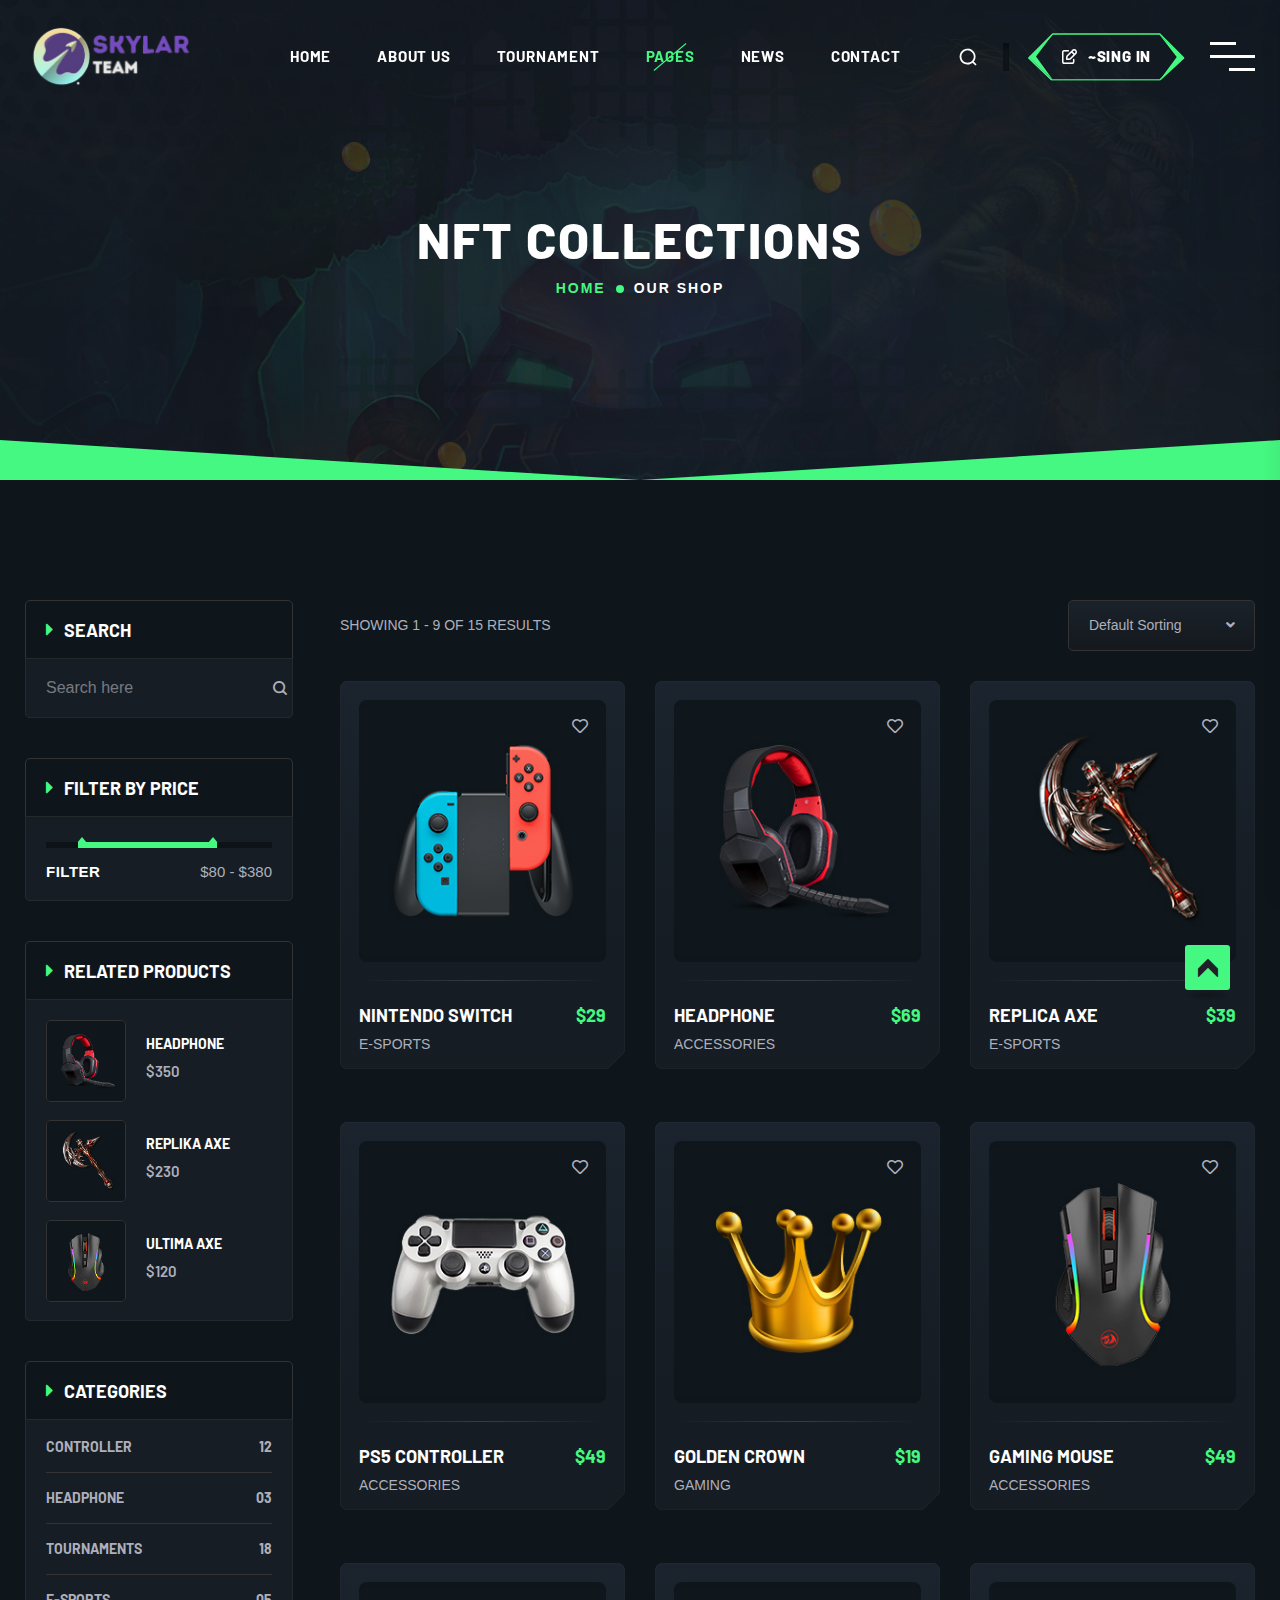
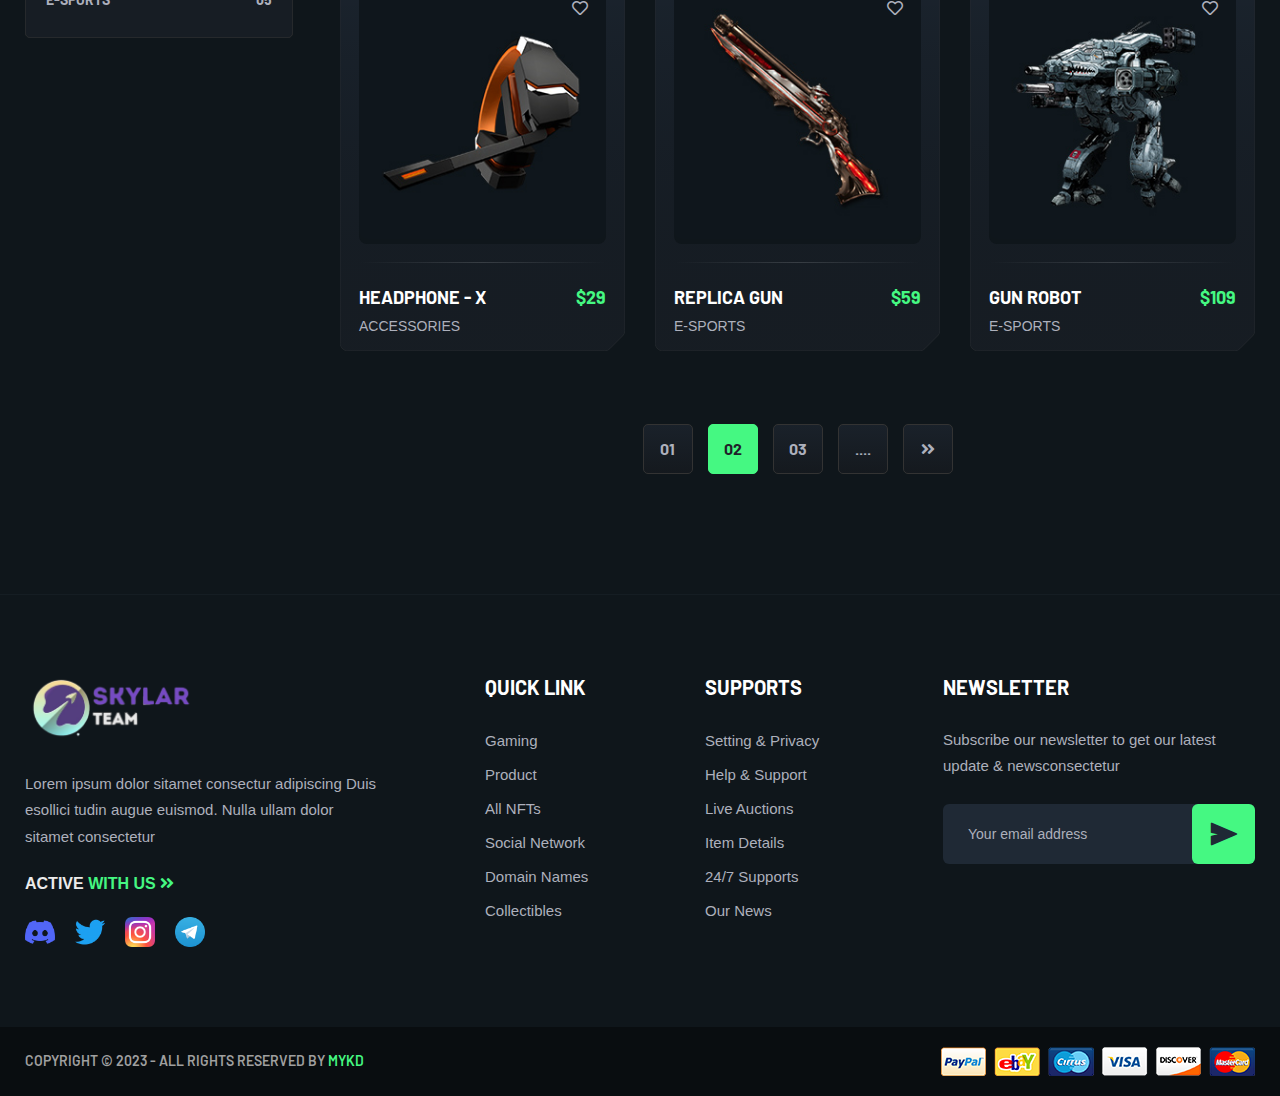
<file: shop.html>
<!doctype html>
<html class="no-js" lang="en">

<!-- Mirrored from themedox.com/demo/mykd/shop.html by HTTrack Website Copier/3.x [XR&CO'2014], Sat, 08 Apr 2023 18:06:10 GMT -->
<head>
    <meta charset="utf-8">
    <meta http-equiv="x-ua-compatible" content="ie=edge">
    <title>MYKD - eSports and Gaming NFT Template</title>
    <meta name="description" content="eSports and Gaming NFT Template">
    <meta name="viewport" content="width=device-width, initial-scale=1">
    <!-- Place favicon.ico in the root directory -->
    <link rel="shortcut icon" type="image/x-icon" href="assets/img/favicon.png">

    <!-- CSS here -->
    <link rel="stylesheet" href="assets/css/plugins.css">
    <link rel="stylesheet" href="assets/css/main.css">

    <!-- Page-Revealer -->
    <script src="assets/js/tg-page-head.js"></script>
</head>

<body>


    <!-- Scroll-top -->
    <button class="scroll__top scroll-to-target" data-target="html">
        <i class="flaticon-right-arrow"></i>
    </button>
    <!-- Scroll-top-end-->

    <!-- header-area -->
    <header>
        <div id="sticky-header" class="tg-header__area transparent-header">
            <div class="container custom-container">
                <div class="row">
                    <div class="col-12">
                        <div class="mobile-nav-toggler"><i class="fas fa-bars"></i></div>
                        <div class="tgmenu__wrap">
                            <nav class="tgmenu__nav">
                                <div class="logo">
                                    <a href="index.html"><img src="assets/img/logo/logo.png" alt="Logo"></a>
                                </div>
                                <div class="tgmenu__navbar-wrap tgmenu__main-menu d-none d-xl-flex">
                                    <ul class="navigation">
                                        <li class="menu-item-has-children"><a href="#">Home</a>
                                            <ul class="sub-menu">
                                                <li><a href="index.html">Home One</a></li>
                                                <li><a href="index-2.html">Home Two</a></li>
                                            </ul>
                                        </li>
                                        <li><a href="about-us.html">ABOUT US</a></li>
                                        <li class="menu-item-has-children"><a href="#">TOURNAMENT</a>
                                            <ul class="sub-menu">
                                                <li><a href="tournament.html">TOURNAMENT</a></li>
                                                <li><a href="tournament-details.html">TOURNAMENT Single</a></li>
                                            </ul>
                                        </li>
                                        <li class="active menu-item-has-children"><a href="#">PAGES</a>
                                            <ul class="sub-menu">
                                                <li class="active"><a href="shop.html">Gaming Shop</a></li>
                                                <li><a href="shop-details.html">Shop Details</a></li>
                                                <li><a href="services.html">Our Services</a></li>
                                                <li><a href="services-details.html">Services Details</a></li>
                                                <li><a href="team-details.html">Player Details</a></li>
                                            </ul>
                                        </li>
                                        <li class="menu-item-has-children"><a href="#">News</a>
                                            <ul class="sub-menu">
                                                <li><a href="blog.html">Our Blog</a></li>
                                                <li><a href="blog-details.html">Blog Details</a></li>
                                            </ul>
                                        </li>
                                        <li><a href="contact.html">contact</a></li>
                                    </ul>
                                </div>
                                <div class="tgmenu__action d-none d-md-block">
                                    <ul class="list-wrap">
                                        <li class="search"><a href="#"><i class="flaticon-search-1"></i></a></li>
                                        <li class="header-btn"><a href="contact.html" class="tg-border-btn"><i class="flaticon-edit"></i> ~sing in</a></li>
                                        <li class="side-toggle-icon">
                                            <span></span>
                                            <span></span>
                                            <span></span>
                                        </li>
                                    </ul>
                                </div>
                            </nav>
                        </div>
                        <!-- Mobile Menu  -->
                        <div class="tgmobile__menu">
                            <nav class="tgmobile__menu-box">
                                <div class="close-btn"><i class="flaticon-swords-in-cross-arrangement"></i></div>
                                <div class="nav-logo">
                                    <a href="index.html"><img src="assets/img/logo/logo.png" alt="Logo"></a>
                                </div>
                                <div class="tgmobile__search">
                                    <form action="#">
                                        <input type="text" placeholder="Search here...">
                                        <button><i class="flaticon-loupe"></i></button>
                                    </form>
                                </div>
                                <div class="tgmobile__menu-outer">
                                    <!--Here Menu Will Come Automatically Via Javascript / Same Menu as in Header-->
                                </div>
                                <div class="social-links">
                                    <ul class="list-wrap">
                                        <li><a href="#"><i class="fab fa-facebook-f"></i></a></li>
                                        <li><a href="#"><i class="fab fa-twitter"></i></a></li>
                                        <li><a href="#"><i class="fab fa-instagram"></i></a></li>
                                        <li><a href="#"><i class="fab fa-linkedin-in"></i></a></li>
                                        <li><a href="#"><i class="fab fa-youtube"></i></a></li>
                                    </ul>
                                </div>
                            </nav>
                        </div>
                        <div class="tgmobile__menu-backdrop"></div>
                        <!-- End Mobile Menu -->
                    </div>
                </div>
            </div>
        </div>

        <!-- header-search -->
        <div class="search__popup-wrap">
            <div class="search__layer"></div>
            <div class="search__close">
                <span><i class="flaticon-swords-in-cross-arrangement"></i></span>
            </div>
            <div class="search__wrap text-center">
                <div class="container">
                    <div class="row">
                        <div class="col-12">
                            <h2 class="title">... <span>Search Here</span> ...</h2>
                            <div class="search__form">
                                <form action="#">
                                    <input type="text" name="search" placeholder="Type keywords here" required>
                                    <button class="search-btn"><i class="flaticon-loupe"></i></button>
                                </form>
                            </div>
                        </div>
                    </div>
                </div>
            </div>
        </div>
        <!-- header-search-end -->

        <!-- offCanvas-area -->
        <div class="offCanvas__wrap">
            <div class="offCanvas__body">
                <div class="offCanvas__top">
                    <div class="offCanvas__logo logo">
                        <a href="index.html"><img src="assets/img/logo/logo.png" alt="Logo"></a>
                    </div>
                    <div class="offCanvas__toggle">
                        <i class="flaticon-swords-in-cross-arrangement"></i>
                    </div>
                </div>
                <div class="offCanvas__content">
                    <h2 class="title">Best Seller of Month Ideas for <span>NFT Wallet</span></h2>
                    <div class="offCanvas__contact">
                        <h4 class="small-title">CONTACT US</h4>
                        <ul class="offCanvas__contact-list list-wrap">
                            <li><a href="tel:93332225557">+9 333 222 5557</a></li>
                            <li><a href="mailto:info@webmail.com">info@webmail.com</a></li>
                            <li>New Central Park W7 Street ,New York</li>
                        </ul>
                    </div>
                    <div class="offCanvas__newsletter">
                        <h4 class="small-title">Subscribe</h4>
                        <form action="#" class="offCanvas__newsletter-form">
                            <input type="email" placeholder="Get News & Updates">
                            <button type="submit"><i class="flaticon-send"></i></button>
                        </form>
                        <p>Subscribe dolor sitamet, consectetur adiping eli. Duis esollici tudin augue.</p>
                    </div>
                    <ul class="offCanvas__social list-wrap">
                        <li><a href="#"><i class="fab fa-twitter"></i></a></li>
                        <li><a href="#"><i class="fab fa-facebook-f"></i></a></li>
                        <li><a href="#"><i class="fab fa-linkedin-in"></i></a></li>
                        <li><a href="#"><i class="fab fa-youtube"></i></a></li>
                    </ul>
                </div>
                <div class="offCanvas__copyright">
                    <p>Copyright © 2023 - By <span>MYKD</span></p>
                </div>
            </div>
        </div>
        <div class="offCanvas__overlay"></div>
        <!-- offCanvas-area-end -->

    </header>
    <!-- header-area-end -->



    <!-- main-area -->
    <main class="main--area">

        <!-- breadcrumb-area -->
        <section class="breadcrumb-area breadcrumb__hide-img" data-background="assets/img/bg/breadcrumb_bg02.jpg">
            <div class="container">
                <div class="breadcrumb__wrapper">
                    <div class="row">
                        <div class="col-12">
                            <div class="breadcrumb__content">
                                <h2 class="title">NFT Collections</h2>
                                <nav aria-label="breadcrumb">
                                    <ol class="breadcrumb">
                                        <li class="breadcrumb-item"><a href="index.html">Home</a></li>
                                        <li class="breadcrumb-item active" aria-current="page">Our Shop</li>
                                    </ol>
                                </nav>
                            </div>
                        </div>
                    </div>
                </div>
            </div>
        </section>
        <!-- breadcrumb-area-end -->

        <!-- shop-area -->
        <section class="shop-area">
            <div class="container">
                <div class="row justify-content-center">
                    <div class="col-xl-3 col-lg-4 col-md-11 order-2 order-lg-0">
                        <aside class="shop-sidebar">
                            <div class="shop__widget">
                                <h4 class="shop__widget-title">search</h4>
                                <div class="shop__widget-inner">
                                    <div class="shop__search">
                                        <input type="text" placeholder="Search here">
                                        <button class="p-0 border-0"><i class="flaticon-search"></i></button>
                                    </div>
                                </div>
                            </div>
                            <div class="shop__widget">
                                <h4 class="shop__widget-title">filter by price</h4>
                                <div class="shop__widget-inner">
                                    <div class="shop__price-filter">
                                        <div id="slider-range"></div>
                                        <div class="shop__price-slider-amount">
                                            <input type="submit" class="p-0 border-0" value="Filter">
                                            <input type="text" id="amount" name="price" placeholder="Add Your Price" />
                                        </div>
                                    </div>
                                </div>
                            </div>
                            <div class="shop__widget">
                                <h4 class="shop__widget-title">Related products</h4>
                                <div class="shop__widget-inner">
                                    <div class="related__products-item">
                                        <div class="related__products-thumb">
                                            <a href="shop-details.html"><img src="assets/img/products/product02.jpg" alt="img"></a>
                                        </div>
                                        <div class="related__products-content">
                                            <h4 class="product-name"><a href="shop-details.html">Headphone</a></h4>
                                            <span class="amount">$350</span>
                                        </div>
                                    </div>
                                    <div class="related__products-item">
                                        <div class="related__products-thumb">
                                            <a href="shop-details.html"><img src="assets/img/products/product03.jpg" alt="img"></a>
                                        </div>
                                        <div class="related__products-content">
                                            <h4 class="product-name"><a href="shop-details.html">Replika Axe</a></h4>
                                            <span class="amount">$230</span>
                                        </div>
                                    </div>
                                    <div class="related__products-item">
                                        <div class="related__products-thumb">
                                            <a href="shop-details.html"><img src="assets/img/products/product06.jpg" alt="img"></a>
                                        </div>
                                        <div class="related__products-content">
                                            <h4 class="product-name"><a href="shop-details.html">Ultima Axe</a></h4>
                                            <span class="amount">$120</span>
                                        </div>
                                    </div>
                                </div>
                            </div>
                            <div class="shop__widget">
                                <h4 class="shop__widget-title">Categories</h4>
                                <div class="shop__widget-inner">
                                    <ul class="product-categories list-wrap">
                                        <li><a href="shop.html">controller</a><span class="float-right">12</span></li>
                                        <li><a href="shop.html">Headphone</a><span class="float-right">03</span></li>
                                        <li><a href="shop.html">TOURNAMENTS</a><span class="float-right">18</span></li>
                                        <li><a href="shop.html">E-SPORTS</a><span class="float-right">05</span></li>
                                    </ul>
                                </div>
                            </div>
                        </aside>
                    </div>
                    <div class="col-xl-9 col-lg-8 col-md-11">
                        <div class="shop__top-wrap">
                            <div class="row align-items-center">
                                <div class="col-lg-8 col-sm-6">
                                    <div class="shop__showing-result">
                                        <p>Showing 1 - 9 of 15 results</p>
                                    </div>
                                </div>
                                <div class="col-lg-4 col-sm-6">
                                    <div class="shop__ordering">
                                        <select name="orderby" class="orderby">
                                            <option value="Default sorting">Default sorting</option>
                                            <option value="Sort by popularity">Sort by popularity</option>
                                            <option value="Sort by average rating">Sort by average rating</option>
                                            <option value="Sort by latest">Sort by latest</option>
                                            <option value="Sort by latest">Sort by latest</option>
                                        </select>
                                    </div>
                                </div>
                            </div>
                        </div>
                        <div class="row justify-content-center row-cols-xl-3 row-cols-lg-2 row-cols-md-2 row-cols-sm-2 row-cols-1">
                            <div class="col">
                                <div class="shop__item">
                                    <div class="shop__item-thumb">
                                        <a href="shop-details.html"><img src="assets/img/products/product01.jpg" alt="img"></a>
                                        <a href="#" class="wishlist-button"><i class="far fa-heart"></i></a>
                                    </div>
                                    <div class="shop__item-line"></div>
                                    <div class="shop__item-content">
                                        <div class="shop__item-content-top">
                                            <h4 class="title"><a href="shop-details.html">Nintendo Switch</a></h4>
                                            <div class="shop__item-price">$29</div>
                                        </div>
                                        <div class="shop__item-cat"><a href="shop.html">E-SPORTS</a></div>
                                    </div>
                                </div>
                            </div>
                            <div class="col">
                                <div class="shop__item">
                                    <div class="shop__item-thumb">
                                        <a href="shop-details.html"><img src="assets/img/products/product02.jpg" alt="img"></a>
                                        <a href="#" class="wishlist-button"><i class="far fa-heart"></i></a>
                                    </div>
                                    <div class="shop__item-line"></div>
                                    <div class="shop__item-content">
                                        <div class="shop__item-content-top">
                                            <h4 class="title"><a href="shop-details.html">Headphone</a></h4>
                                            <div class="shop__item-price">$69</div>
                                        </div>
                                        <div class="shop__item-cat"><a href="shop.html">accessories</a></div>
                                    </div>
                                </div>
                            </div>
                            <div class="col">
                                <div class="shop__item">
                                    <div class="shop__item-thumb">
                                        <a href="shop-details.html"><img src="assets/img/products/product03.jpg" alt="img"></a>
                                        <a href="#" class="wishlist-button"><i class="far fa-heart"></i></a>
                                    </div>
                                    <div class="shop__item-line"></div>
                                    <div class="shop__item-content">
                                        <div class="shop__item-content-top">
                                            <h4 class="title"><a href="shop-details.html">replica Axe</a></h4>
                                            <div class="shop__item-price">$39</div>
                                        </div>
                                        <div class="shop__item-cat"><a href="shop.html">E-SPORTS</a></div>
                                    </div>
                                </div>
                            </div>
                            <div class="col">
                                <div class="shop__item">
                                    <div class="shop__item-thumb">
                                        <a href="shop-details.html"><img src="assets/img/products/product04.jpg" alt="img"></a>
                                        <a href="#" class="wishlist-button"><i class="far fa-heart"></i></a>
                                    </div>
                                    <div class="shop__item-line"></div>
                                    <div class="shop__item-content">
                                        <div class="shop__item-content-top">
                                            <h4 class="title"><a href="shop-details.html">ps5 controller</a></h4>
                                            <div class="shop__item-price">$49</div>
                                        </div>
                                        <div class="shop__item-cat"><a href="shop.html">accessories</a></div>
                                    </div>
                                </div>
                            </div>
                            <div class="col">
                                <div class="shop__item">
                                    <div class="shop__item-thumb">
                                        <a href="shop-details.html"><img src="assets/img/products/product05.jpg" alt="img"></a>
                                        <a href="#" class="wishlist-button"><i class="far fa-heart"></i></a>
                                    </div>
                                    <div class="shop__item-line"></div>
                                    <div class="shop__item-content">
                                        <div class="shop__item-content-top">
                                            <h4 class="title"><a href="shop-details.html">Golden Crown</a></h4>
                                            <div class="shop__item-price">$19</div>
                                        </div>
                                        <div class="shop__item-cat"><a href="shop.html">gaming</a></div>
                                    </div>
                                </div>
                            </div>
                            <div class="col">
                                <div class="shop__item">
                                    <div class="shop__item-thumb">
                                        <a href="shop-details.html"><img src="assets/img/products/product06.jpg" alt="img"></a>
                                        <a href="#" class="wishlist-button"><i class="far fa-heart"></i></a>
                                    </div>
                                    <div class="shop__item-line"></div>
                                    <div class="shop__item-content">
                                        <div class="shop__item-content-top">
                                            <h4 class="title"><a href="shop-details.html">gaming mouse</a></h4>
                                            <div class="shop__item-price">$49</div>
                                        </div>
                                        <div class="shop__item-cat"><a href="shop.html">accessories</a></div>
                                    </div>
                                </div>
                            </div>
                            <div class="col">
                                <div class="shop__item">
                                    <div class="shop__item-thumb">
                                        <a href="shop-details.html"><img src="assets/img/products/product07.jpg" alt="img"></a>
                                        <a href="#" class="wishlist-button"><i class="far fa-heart"></i></a>
                                    </div>
                                    <div class="shop__item-line"></div>
                                    <div class="shop__item-content">
                                        <div class="shop__item-content-top">
                                            <h4 class="title"><a href="shop-details.html">Headphone - X</a></h4>
                                            <div class="shop__item-price">$29</div>
                                        </div>
                                        <div class="shop__item-cat"><a href="shop.html">accessories</a></div>
                                    </div>
                                </div>
                            </div>
                            <div class="col">
                                <div class="shop__item">
                                    <div class="shop__item-thumb">
                                        <a href="shop-details.html"><img src="assets/img/products/product08.jpg" alt="img"></a>
                                        <a href="#" class="wishlist-button"><i class="far fa-heart"></i></a>
                                    </div>
                                    <div class="shop__item-line"></div>
                                    <div class="shop__item-content">
                                        <div class="shop__item-content-top">
                                            <h4 class="title"><a href="shop-details.html">replica gun</a></h4>
                                            <div class="shop__item-price">$59</div>
                                        </div>
                                        <div class="shop__item-cat"><a href="shop.html">E-SPORTS</a></div>
                                    </div>
                                </div>
                            </div>
                            <div class="col">
                                <div class="shop__item">
                                    <div class="shop__item-thumb">
                                        <a href="shop-details.html"><img src="assets/img/products/product09.jpg" alt="img"></a>
                                        <a href="#" class="wishlist-button"><i class="far fa-heart"></i></a>
                                    </div>
                                    <div class="shop__item-line"></div>
                                    <div class="shop__item-content">
                                        <div class="shop__item-content-top">
                                            <h4 class="title"><a href="shop-details.html">gun robot</a></h4>
                                            <div class="shop__item-price">$109</div>
                                        </div>
                                        <div class="shop__item-cat"><a href="shop.html">E-SPORTS</a></div>
                                    </div>
                                </div>
                            </div>
                        </div>
                        <div class="pagination__wrap">
                            <ul class="list-wrap d-flex flex-wrap justify-content-center">
                                <li><a href="#" class="page-numbers">01</a></li>
                                <li><span class="page-numbers current">02</span></li>
                                <li><a href="#" class="page-numbers">03</a></li>
                                <li><a href="#" class="page-numbers">....</a></li>
                                <li>
                                    <a href="#" class="next page-numbers">
                                        <i class="fas fa-angle-double-right"></i>
                                    </a>
                                </li>
                            </ul>
                        </div>
                    </div>
                </div>
            </div>
        </section>
        <!-- shop-area-end -->

    </main>
    <!-- main-area-end -->


    <!-- footer-start -->
    <footer class="footer-style-one">
        <div class="footer__top-wrap">
            <div class="container">
                <div class="row">
                    <div class="col-xl-4 col-lg-5 col-md-7">
                        <div class="footer-widget">
                            <div class="footer-logo logo">
                                <a href="index.html"><img src="assets/img/logo/logo.png" alt="Logo"></a>
                            </div>
                            <div class="footer-text">
                                <p class="desc">Lorem ipsum dolor sitamet consectur adipiscing Duis esollici tudin augue euismod. Nulla ullam dolor sitamet consectetur</p>
                                <p class="social-title">Active <span>With Us <i class="fas fa-angle-double-right"></i></span></p>
                                <div class="footer-social">
                                    <a href="#"><img src="assets/img/icons/social_icon01.png" alt="iocn"></a>
                                    <a href="#"><img src="assets/img/icons/social_icon02.png" alt="iocn"></a>
                                    <a href="#"><img src="assets/img/icons/social_icon03.png" alt="iocn"></a>
                                    <a href="#"><img src="assets/img/icons/social_icon04.png" alt="iocn"></a>
                                </div>
                            </div>
                        </div>
                    </div>
                    <div class="col-xl-2 col-lg-3 col-md-5 col-sm-6">
                        <div class="footer-widget widget_nav_menu">
                            <h4 class="fw-title">quick link</h4>
                            <ul class="list-wrap menu">
                                <li><a href="#">Gaming</a></li>
                                <li><a href="#">Product</a></li>
                                <li><a href="#">All NFTs</a></li>
                                <li><a href="#">Social Network</a></li>
                                <li><a href="#">Domain Names</a></li>
                                <li><a href="#">Collectibles</a></li>
                            </ul>
                        </div>
                    </div>
                    <div class="col-xl-2 col-lg-3 col-md-5 col-sm-6">
                        <div class="footer-widget widget_nav_menu">
                            <h4 class="fw-title">Supports</h4>
                            <ul class="list-wrap menu">
                                <li><a href="#">Setting & Privacy</a></li>
                                <li><a href="#">Help & Support</a></li>
                                <li><a href="#">Live Auctions</a></li>
                                <li><a href="#">Item Details</a></li>
                                <li><a href="#">24/7 Supports</a></li>
                                <li><a href="#">Our News</a></li>
                            </ul>
                        </div>
                    </div>
                    <div class="col-xl-4 col-lg-5 col-md-7">
                        <div class="footer-widget">
                            <h4 class="fw-title">Newsletter</h4>
                            <div class="footer-newsletter">
                                <p>Subscribe our newsletter to get our latest update & newsconsectetur</p>
                                <form action="#" class="footer-newsletter-form">
                                    <input type="email" placeholder="Your email address">
                                    <button type="submit"><i class="flaticon-paper-plane"></i></button>
                                </form>
                            </div>
                        </div>
                    </div>
                </div>
            </div>
        </div>
        <div class="copyright__wrap">
            <div class="container">
                <div class="row align-items-center">
                    <div class="col-md-7">
                        <div class="copyright__text">
                            <p>Copyright © 2023 - All Rights Reserved By <span>Mykd</span></p>
                        </div>
                    </div>
                    <div class="col-md-5">
                        <div class="copyright__card text-center text-md-end">
                            <img src="assets/img/others/payment_card.png" alt="img">
                        </div>
                    </div>
                </div>
            </div>
        </div>
    </footer>
    <!-- footer-start-end -->



    <!-- JS here -->
    <script src="assets/js/vendor/jquery-3.6.0.min.js"></script>
    <script src="assets/js/plugins.js"></script>
    <script src="assets/js/ajax-form.js"></script>
    <script src="assets/js/main.js"></script>
</body>


<!-- Mirrored from themedox.com/demo/mykd/shop.html by HTTrack Website Copier/3.x [XR&CO'2014], Sat, 08 Apr 2023 18:06:11 GMT -->
</html>
</file>
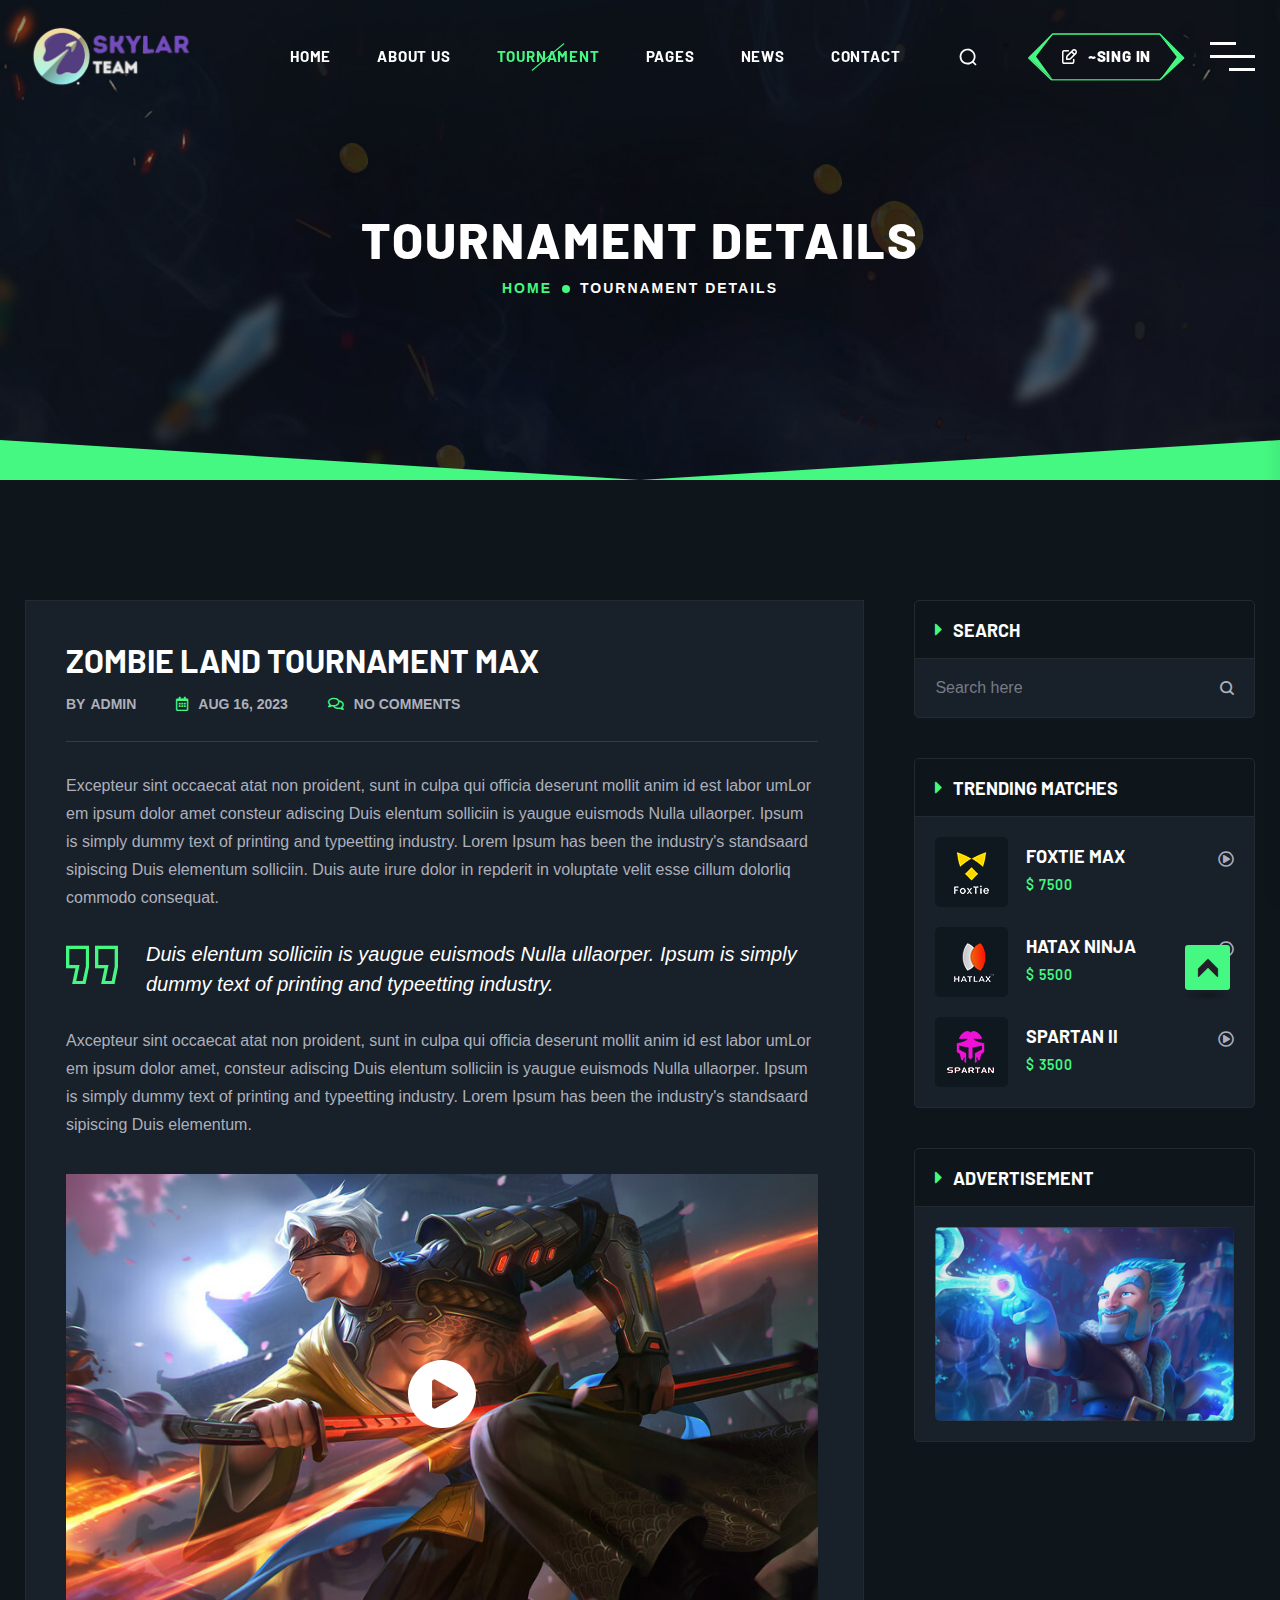
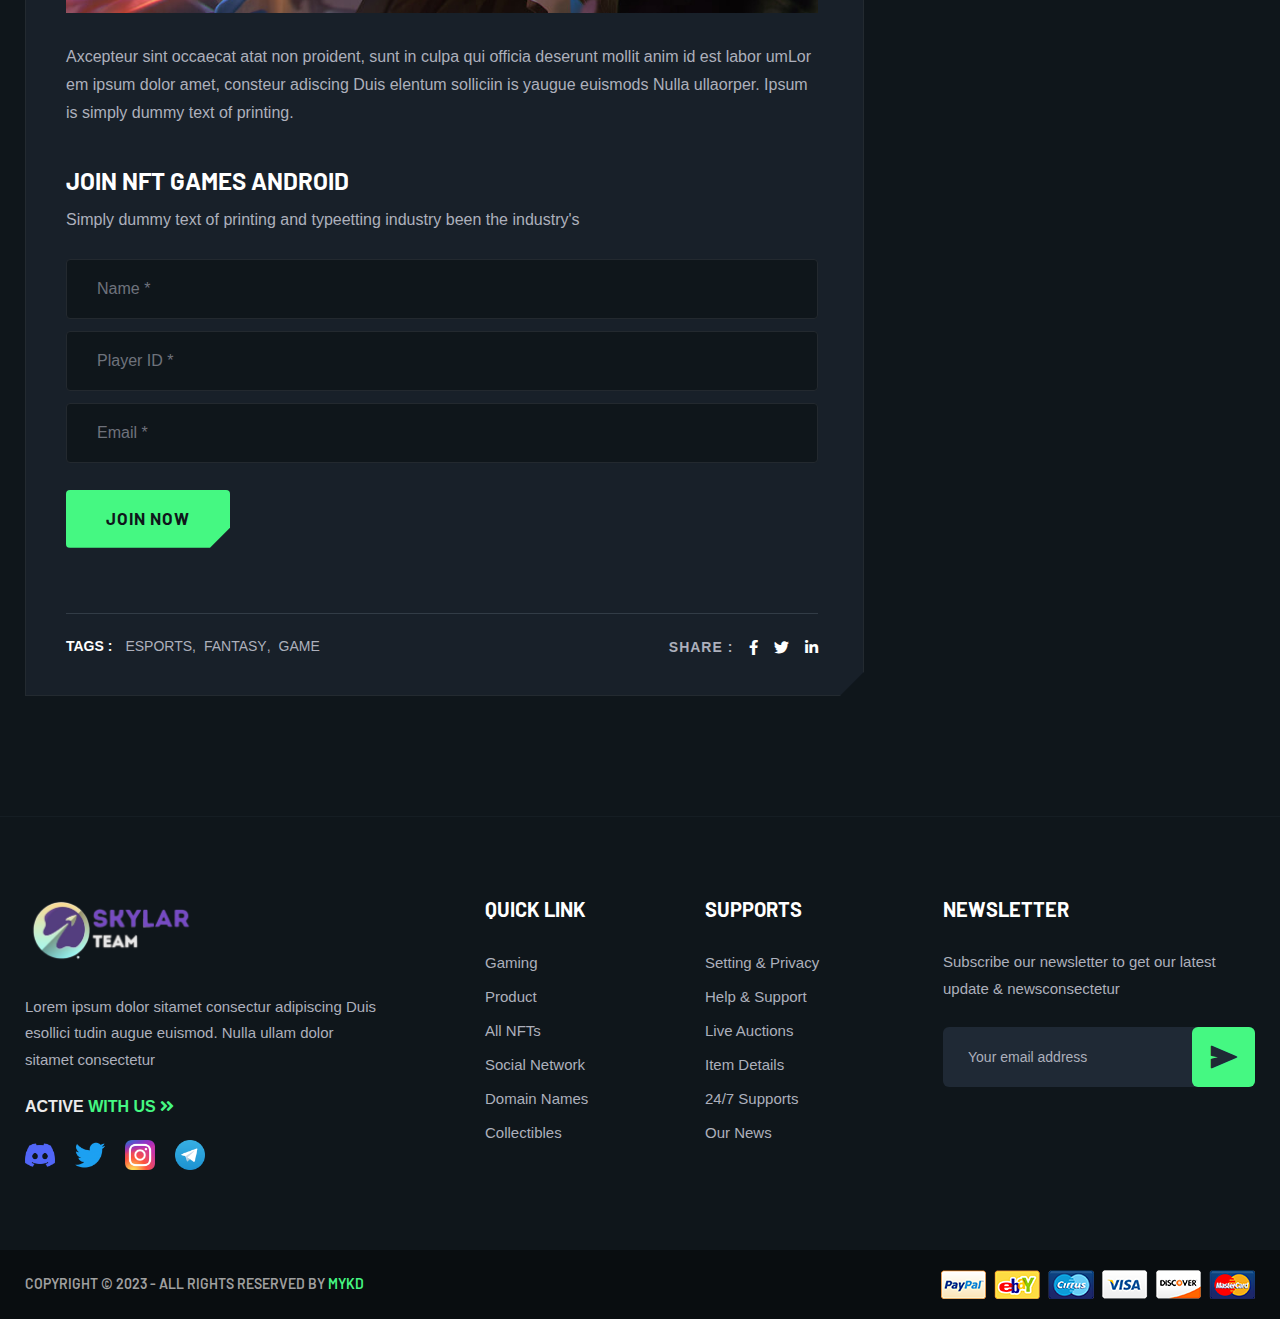
<file: tournament-details.html>
<!doctype html>
<html class="no-js" lang="zxx">

<!-- Mirrored from themedox.com/demo/mykd/tournament-details.html by HTTrack Website Copier/3.x [XR&CO'2014], Sat, 08 Apr 2023 18:06:08 GMT -->
<head>
    <meta charset="utf-8">
    <meta http-equiv="x-ua-compatible" content="ie=edge">
    <title>MYKD - eSports and Gaming NFT Template</title>
    <meta name="description" content="eSports and Gaming NFT Template">
    <meta name="viewport" content="width=device-width, initial-scale=1">
    <!-- Place favicon.ico in the root directory -->
    <link rel="shortcut icon" type="image/x-icon" href="assets/img/favicon.png">

    <!-- CSS here -->
    <link rel="stylesheet" href="assets/css/plugins.css">
    <link rel="stylesheet" href="assets/css/main.css">

    <!-- Page-Revealer -->
    <script src="assets/js/tg-page-head.js"></script>
</head>

<body>


    <!-- Scroll-top -->
    <button class="scroll__top scroll-to-target" data-target="html">
        <i class="flaticon-right-arrow"></i>
    </button>
    <!-- Scroll-top-end-->

    <!-- header-area -->
    <header>
        <div id="sticky-header" class="tg-header__area transparent-header">
            <div class="container custom-container">
                <div class="row">
                    <div class="col-12">
                        <div class="mobile-nav-toggler"><i class="fas fa-bars"></i></div>
                        <div class="tgmenu__wrap">
                            <nav class="tgmenu__nav">
                                <div class="logo">
                                    <a href="index.html"><img src="assets/img/logo/logo.png" alt="Logo"></a>
                                </div>
                                <div class="tgmenu__navbar-wrap tgmenu__main-menu d-none d-xl-flex">
                                    <ul class="navigation">
                                        <li class="menu-item-has-children"><a href="#">Home</a>
                                            <ul class="sub-menu">
                                                <li><a href="index.html">Home One</a></li>
                                                <li><a href="index-2.html">Home Two</a></li>
                                            </ul>
                                        </li>
                                        <li><a href="about-us.html">ABOUT US</a></li>
                                        <li class="active menu-item-has-children"><a href="#">TOURNAMENT</a>
                                            <ul class="sub-menu">
                                                <li><a href="tournament.html">TOURNAMENT</a></li>
                                                <li class="active"><a href="tournament-details.html">TOURNAMENT Single</a></li>
                                            </ul>
                                        </li>
                                        <li class="menu-item-has-children"><a href="#">PAGES</a>
                                            <ul class="sub-menu">
                                                <li><a href="shop.html">Gaming Shop</a></li>
                                                <li><a href="shop-details.html">Shop Details</a></li>
                                                <li><a href="services.html">Our Services</a></li>
                                                <li><a href="services-details.html">Services Details</a></li>
                                                <li><a href="team-details.html">Player Details</a></li>
                                            </ul>
                                        </li>
                                        <li class="menu-item-has-children"><a href="#">News</a>
                                            <ul class="sub-menu">
                                                <li><a href="blog.html">Our Blog</a></li>
                                                <li><a href="blog-details.html">Blog Details</a></li>
                                            </ul>
                                        </li>
                                        <li><a href="contact.html">contact</a></li>
                                    </ul>
                                </div>
                                <div class="tgmenu__action d-none d-md-block">
                                    <ul class="list-wrap">
                                        <li class="search"><a href="#"><i class="flaticon-search-1"></i></a></li>
                                        <li class="header-btn"><a href="contact.html" class="tg-border-btn"><i class="flaticon-edit"></i> ~sing in</a></li>
                                        <li class="side-toggle-icon">
                                            <span></span>
                                            <span></span>
                                            <span></span>
                                        </li>
                                    </ul>
                                </div>
                            </nav>
                        </div>
                        <!-- Mobile Menu  -->
                        <div class="tgmobile__menu">
                            <nav class="tgmobile__menu-box">
                                <div class="close-btn"><i class="flaticon-swords-in-cross-arrangement"></i></div>
                                <div class="nav-logo">
                                    <a href="index.html"><img src="assets/img/logo/logo.png" alt="Logo"></a>
                                </div>
                                <div class="tgmobile__search">
                                    <form action="#">
                                        <input type="text" placeholder="Search here...">
                                        <button><i class="flaticon-loupe"></i></button>
                                    </form>
                                </div>
                                <div class="tgmobile__menu-outer">
                                    <!--Here Menu Will Come Automatically Via Javascript / Same Menu as in Header-->
                                </div>
                                <div class="social-links">
                                    <ul class="list-wrap">
                                        <li><a href="#"><i class="fab fa-facebook-f"></i></a></li>
                                        <li><a href="#"><i class="fab fa-twitter"></i></a></li>
                                        <li><a href="#"><i class="fab fa-instagram"></i></a></li>
                                        <li><a href="#"><i class="fab fa-linkedin-in"></i></a></li>
                                        <li><a href="#"><i class="fab fa-youtube"></i></a></li>
                                    </ul>
                                </div>
                            </nav>
                        </div>
                        <div class="tgmobile__menu-backdrop"></div>
                        <!-- End Mobile Menu -->
                    </div>
                </div>
            </div>
        </div>

        <!-- header-search -->
        <div class="search__popup-wrap">
            <div class="search__layer"></div>
            <div class="search__close">
                <span><i class="flaticon-swords-in-cross-arrangement"></i></span>
            </div>
            <div class="search__wrap text-center">
                <div class="container">
                    <div class="row">
                        <div class="col-12">
                            <h2 class="title">... <span>Search Here</span> ...</h2>
                            <div class="search__form">
                                <form action="#">
                                    <input type="text" name="search" placeholder="Type keywords here" required>
                                    <button class="search-btn"><i class="flaticon-loupe"></i></button>
                                </form>
                            </div>
                        </div>
                    </div>
                </div>
            </div>
        </div>
        <!-- header-search-end -->

        <!-- offCanvas-area -->
        <div class="offCanvas__wrap">
            <div class="offCanvas__body">
                <div class="offCanvas__top">
                    <div class="offCanvas__logo logo">
                        <a href="index.html"><img src="assets/img/logo/logo.png" alt="Logo"></a>
                    </div>
                    <div class="offCanvas__toggle">
                        <i class="flaticon-swords-in-cross-arrangement"></i>
                    </div>
                </div>
                <div class="offCanvas__content">
                    <h2 class="title">Best Seller of Month Ideas for <span>NFT Wallet</span></h2>
                    <div class="offCanvas__contact">
                        <h4 class="small-title">CONTACT US</h4>
                        <ul class="offCanvas__contact-list list-wrap">
                            <li><a href="tel:93332225557">+9 333 222 5557</a></li>
                            <li><a href="mailto:info@webmail.com">info@webmail.com</a></li>
                            <li>New Central Park W7 Street ,New York</li>
                        </ul>
                    </div>
                    <div class="offCanvas__newsletter">
                        <h4 class="small-title">Subscribe</h4>
                        <form action="#" class="offCanvas__newsletter-form">
                            <input type="email" placeholder="Get News & Updates">
                            <button type="submit"><i class="flaticon-send"></i></button>
                        </form>
                        <p>Subscribe dolor sitamet, consectetur adiping eli. Duis esollici tudin augue.</p>
                    </div>
                    <ul class="offCanvas__social list-wrap">
                        <li><a href="#"><i class="fab fa-twitter"></i></a></li>
                        <li><a href="#"><i class="fab fa-facebook-f"></i></a></li>
                        <li><a href="#"><i class="fab fa-linkedin-in"></i></a></li>
                        <li><a href="#"><i class="fab fa-youtube"></i></a></li>
                    </ul>
                </div>
                <div class="offCanvas__copyright">
                    <p>Copyright © 2023 - By <span>MYKD</span></p>
                </div>
            </div>
        </div>
        <div class="offCanvas__overlay"></div>
        <!-- offCanvas-area-end -->

    </header>
    <!-- header-area-end -->



    <!-- main-area -->
    <main class="main--area">

        <!-- breadcrumb-area -->
        <section class="breadcrumb-area breadcrumb__hide-img" data-background="assets/img/bg/breadcrumb_bg01.jpg">
            <div class="container">
                <div class="breadcrumb__wrapper">
                    <div class="row">
                        <div class="col-12">
                            <div class="breadcrumb__content">
                                <h2 class="title">Tournament Details</h2>
                                <nav aria-label="breadcrumb">
                                    <ol class="breadcrumb">
                                        <li class="breadcrumb-item"><a href="index.html">Home</a></li>
                                        <li class="breadcrumb-item active" aria-current="page">Tournament Details</li>
                                    </ol>
                                </nav>
                            </div>
                        </div>
                    </div>
                </div>
            </div>
        </section>
        <!-- breadcrumb-area-end -->

        <!-- tournament-details-area -->
        <section class="tournament__details-area">
            <div class="container">
                <div class="row justify-content-center">
                    <div class="blog-post-wrapper">
                        <div class="tournament__details-content">
                            <h2 class="title">zombie land TOURNAMENT max</h2>
                            <div class="blog-post-meta">
                                <ul class="list-wrap">
                                    <li>By<a href="#">Admin</a></li>
                                    <li><i class="far fa-calendar-alt"></i> Aug 16, 2023</li>
                                    <li><i class="far fa-comments"></i><a href="#">No comments</a></li>
                                </ul>
                            </div>
                            <p>Excepteur sint occaecat atat non proident, sunt in culpa qui officia deserunt mollit anim id est labor umLor em ipsum dolor amet consteur adiscing Duis elentum solliciin is yaugue euismods Nulla ullaorper. Ipsum is simply dummy text of  printing and typeetting industry. Lorem Ipsum has been the industry's standsaard sipiscing Duis elementum solliciin. Duis aute irure dolor in repderit in voluptate velit esse cillum dolorliq commodo consequat.</p>
                            <blockquote>
                                <p>Duis elentum solliciin is yaugue euismods Nulla ullaorper. Ipsum is simply dummy text of printing and typeetting industry.</p>
                            </blockquote>
                            <p>Axcepteur sint occaecat atat non proident, sunt in culpa qui officia deserunt mollit anim id est labor umLor em ipsum dolor amet, consteur adiscing Duis elentum solliciin is yaugue euismods Nulla ullaorper. Ipsum is simply dummy text of  printing and typeetting industry. Lorem Ipsum has been the industry's standsaard sipiscing Duis elementum.</p>
                            <div class="tournament__details-video position-relative">
                                <img src="assets/img/blog/blog_post03.jpg" alt="img">
                                <a href="https://www.youtube.com/watch?v=_SAlU-hu8M0" class="popup-video"><i class="flaticon-play"></i></a>
                            </div>
                            <p>Axcepteur sint occaecat atat non proident, sunt in culpa qui officia deserunt mollit anim id est labor umLor em ipsum dolor amet, consteur adiscing Duis elentum solliciin is yaugue euismods Nulla ullaorper. Ipsum is simply dummy text of printing.</p>
                            <div class="tournament__details-form">
                                <h4 class="tournament__details-form-title">join nft games android</h4>
                                <p>Simply dummy text of printing and typeetting industry been the industry's</p>
                                <form action="#">
                                    <input type="text" placeholder="Name *">
                                    <input type="text" placeholder="Player ID *" required>
                                    <input type="email" placeholder="Email *" required>
                                    <button class="tournament__details-form-btn">Join Now</button>
                                </form>
                            </div>
                            <div class="blog-details-bottom">
                                <div class="row">
                                    <div class="col-xl-6 col-md-7">
                                        <div class="tg-post-tags">
                                            <h5 class="tags-title">tags :</h5>
                                            <ul class="list-wrap d-flex flex-wrap align-items-center m-0">
                                                <li><a href="#">Esports</a>,</li>
                                                <li><a href="#">Fantasy</a>,</li>
                                                <li><a href="#">game</a></li>
                                            </ul>
                                        </div>
                                    </div>
                                    <div class="col-xl-6 col-md-5">
                                        <div class="blog-post-share justify-content-start justify-content-md-end">
                                            <h5 class="share">share :</h5>
                                            <ul class="list-wrap">
                                                <li><a href="#"><i class="fab fa-facebook-f"></i></a></li>
                                                <li><a href="#"><i class="fab fa-twitter"></i></a></li>
                                                <li><a href="#"><i class="fab fa-linkedin-in"></i></a></li>
                                            </ul>
                                        </div>
                                    </div>
                                </div>
                            </div>
                        </div>
                    </div>
                    <div class="blog-post-sidebar">
                        <aside class="blog-sidebar tournament__sidebar">
                            <div class="shop__widget">
                                <h4 class="shop__widget-title">search</h4>
                                <div class="shop__widget-inner">
                                    <div class="shop__search">
                                        <input type="text" placeholder="Search here">
                                        <button class="p-0 border-0"><i class="flaticon-search"></i></button>
                                    </div>
                                </div>
                            </div>
                            <div class="shop__widget">
                                <h4 class="shop__widget-title">TRENDING MATCHES</h4>
                                <div class="shop__widget-inner">
                                    <div class="trending__matches-list">
                                        <div class="trending__matches-item">
                                            <div class="trending__matches-thumb">
                                                <a href="#"><img src="assets/img/others/trend_match01.png" alt="img"></a>
                                            </div>
                                            <div class="trending__matches-content">
                                                <div class="info">
                                                    <h5 class="title"><a href="#">FoxTie Max</a></h5>
                                                    <span class="price">$ 7500</span>
                                                </div>
                                                <div class="play">
                                                    <a href="https://www.youtube.com/watch?v=a3_o4SpV1vI" class="popup-video"><i class="far fa-play-circle"></i></a>
                                                </div>
                                            </div>
                                        </div>
                                        <div class="trending__matches-item">
                                            <div class="trending__matches-thumb">
                                                <a href="#"><img src="assets/img/others/trend_match02.png" alt="img"></a>
                                            </div>
                                            <div class="trending__matches-content">
                                                <div class="info">
                                                    <h5 class="title"><a href="#">hatax ninja</a></h5>
                                                    <span class="price">$ 5500</span>
                                                </div>
                                                <div class="play">
                                                    <a href="https://www.youtube.com/watch?v=a3_o4SpV1vI" class="popup-video"><i class="far fa-play-circle"></i></a>
                                                </div>
                                            </div>
                                        </div>
                                        <div class="trending__matches-item">
                                            <div class="trending__matches-thumb">
                                                <a href="#"><img src="assets/img/others/trend_match03.png" alt="img"></a>
                                            </div>
                                            <div class="trending__matches-content">
                                                <div class="info">
                                                    <h5 class="title"><a href="#">spartan ii</a></h5>
                                                    <span class="price">$ 3500</span>
                                                </div>
                                                <div class="play">
                                                    <a href="https://www.youtube.com/watch?v=a3_o4SpV1vI" class="popup-video"><i class="far fa-play-circle"></i></a>
                                                </div>
                                            </div>
                                        </div>
                                    </div>
                                </div>
                            </div>
                            <div class="shop__widget">
                                <h4 class="shop__widget-title">ADVERTISEMENT</h4>
                                <div class="shop__widget-inner">
                                    <div class="tournament__advertisement">
                                        <a href="#"><img src="assets/img/others/tournament_ad.jpg" alt="img"></a>
                                    </div>
                                </div>
                            </div>
                        </aside>
                    </div>
                </div>
            </div>
        </section>
        <!-- tournament-details-area-end -->

    </main>
    <!-- main-area-end -->


    <!-- footer-start -->
    <footer class="footer-style-one">
        <div class="footer__top-wrap">
            <div class="container">
                <div class="row">
                    <div class="col-xl-4 col-lg-5 col-md-7">
                        <div class="footer-widget">
                            <div class="footer-logo logo">
                                <a href="index.html"><img src="assets/img/logo/logo.png" alt="Logo"></a>
                            </div>
                            <div class="footer-text">
                                <p class="desc">Lorem ipsum dolor sitamet consectur adipiscing Duis esollici tudin augue euismod. Nulla ullam dolor sitamet consectetur</p>
                                <p class="social-title">Active <span>With Us <i class="fas fa-angle-double-right"></i></span></p>
                                <div class="footer-social">
                                    <a href="#"><img src="assets/img/icons/social_icon01.png" alt="iocn"></a>
                                    <a href="#"><img src="assets/img/icons/social_icon02.png" alt="iocn"></a>
                                    <a href="#"><img src="assets/img/icons/social_icon03.png" alt="iocn"></a>
                                    <a href="#"><img src="assets/img/icons/social_icon04.png" alt="iocn"></a>
                                </div>
                            </div>
                        </div>
                    </div>
                    <div class="col-xl-2 col-lg-3 col-md-5 col-sm-6">
                        <div class="footer-widget widget_nav_menu">
                            <h4 class="fw-title">quick link</h4>
                            <ul class="list-wrap menu">
                                <li><a href="#">Gaming</a></li>
                                <li><a href="#">Product</a></li>
                                <li><a href="#">All NFTs</a></li>
                                <li><a href="#">Social Network</a></li>
                                <li><a href="#">Domain Names</a></li>
                                <li><a href="#">Collectibles</a></li>
                            </ul>
                        </div>
                    </div>
                    <div class="col-xl-2 col-lg-3 col-md-5 col-sm-6">
                        <div class="footer-widget widget_nav_menu">
                            <h4 class="fw-title">Supports</h4>
                            <ul class="list-wrap menu">
                                <li><a href="#">Setting & Privacy</a></li>
                                <li><a href="#">Help & Support</a></li>
                                <li><a href="#">Live Auctions</a></li>
                                <li><a href="#">Item Details</a></li>
                                <li><a href="#">24/7 Supports</a></li>
                                <li><a href="#">Our News</a></li>
                            </ul>
                        </div>
                    </div>
                    <div class="col-xl-4 col-lg-5 col-md-7">
                        <div class="footer-widget">
                            <h4 class="fw-title">Newsletter</h4>
                            <div class="footer-newsletter">
                                <p>Subscribe our newsletter to get our latest update & newsconsectetur</p>
                                <form action="#" class="footer-newsletter-form">
                                    <input type="email" placeholder="Your email address">
                                    <button type="submit"><i class="flaticon-paper-plane"></i></button>
                                </form>
                            </div>
                        </div>
                    </div>
                </div>
            </div>
        </div>
        <div class="copyright__wrap">
            <div class="container">
                <div class="row align-items-center">
                    <div class="col-md-7">
                        <div class="copyright__text">
                            <p>Copyright © 2023 - All Rights Reserved By <span>Mykd</span></p>
                        </div>
                    </div>
                    <div class="col-md-5">
                        <div class="copyright__card text-center text-md-end">
                            <img src="assets/img/others/payment_card.png" alt="img">
                        </div>
                    </div>
                </div>
            </div>
        </div>
    </footer>
    <!-- footer-start-end -->



    <!-- JS here -->
    <script src="assets/js/vendor/jquery-3.6.0.min.js"></script>
    <script src="assets/js/plugins.js"></script>
    <script src="assets/js/ajax-form.js"></script>
    <script src="assets/js/main.js"></script>
</body>


<!-- Mirrored from themedox.com/demo/mykd/tournament-details.html by HTTrack Website Copier/3.x [XR&CO'2014], Sat, 08 Apr 2023 18:06:09 GMT -->
</html>
</file>
<file: assets/css/main.css>
@import url("https://fonts.googleapis.com/css2?family=Barlow:ital,wght@0,300;0,400;0,500;0,600;0,700;0,800;0,900;1,400;1,500;1,600&amp;family=Poppins:ital,wght@0,400;0,500;0,600;0,700;1,400;1,500&amp;display=swap");

@font-face {
    font-family: "berlin_sans_fb_demibold";
    src: url("../fonts/berlin_sans_fb_demi_bold-webfont.woff2") format("woff2"), url("../fonts/berlin_sans_fb_demi_bold-webfont.woff") format("woff");
    font-weight: normal;
    font-style: normal;
}

:root {
    --tg-body-font-family: 'Poppins', sans-serif;
    --tg-heading-font-family: 'Barlow', sans-serif;
    --tg-berlin-font-family: 'berlin_sans_fb_demibold';
    --tg-icon-font-family: "Font Awesome 5 Free";
    --tg-body-font-size: 16px;
    --tg-body-line-height: 1.75;
    --tg-heading-line-height: 1.2;
    --tg-common-color-blue: #0d6efd;
    --tg-common-color-indigo: #6610f2;
    --tg-common-color-purple: #6f42c1;
    --tg-common-color-pink: #d63384;
    --tg-common-color-red: #dc3545;
    --tg-common-color-orange: #fd7e14;
    --tg-common-color-yellow: #ffc107;
    --tg-common-color-green: #198754;
    --tg-common-color-teal: #68fb9a;
    --tg-common-color-cyan: #0dcaf0;
    --tg-common-color-rating: #faa706;
    --tg-common-color-white: #fff;
    --tg-common-color-gray: #182029;
    --tg-common-color-black: #0f161b;
    --tg-common-color-black-2: #201f2a;
    --tg-common-color-black-3: #0b0e13;
    --tg-common-color-black-4: #10181f;
    --tg-common-color-black-5: #090d10;
    --tg-common-color-black-6: #050506;
    --tg-common-color-black-7: #040608;
    --tg-common-color-black-8: #0d141b;
    --tg-common-color-black-9: #111922;
    --tg-body-color: #adb0bc;
    --tg-heading-color: #fff;
    --tg-theme-primary: #45f882;
    --tg-theme-secondary: #ffbe18;
    --tg-border-1: #19222b;
    --tg-border-2: #22292f;
    --tg-border-3: #2c3137;
    --tg-border-4: #333333;
    --tg-border-5: #1b242e;
    --tg-fw-extra-bold: 800;
    --tg-fw-bold: 700;
    --tg-fw-semi-bold: 600;
    --tg-fw-medium: 500;
    --tg-fw-regular: 400;
    --tg-fw-light: 300;
}

body {
    font-family: var(--tg-body-font-family);
    font-size: var(--tg-body-font-size);
    font-weight: var(--tg-fw-regular);
    color: var(--tg-body-color);
    line-height: var(--tg-body-line-height);
    background: var(--tg-common-color-black);
}

img,
.img {
    max-width: 100%;
    -webkit-transition: all 0.3s ease-out 0s;
    -moz-transition: all 0.3s ease-out 0s;
    -ms-transition: all 0.3s ease-out 0s;
    -o-transition: all 0.3s ease-out 0s;
    transition: all 0.3s ease-out 0s;
}

a,
button {
    color: var(--tg-theme-primary);
    outline: none;
    text-decoration: none;
    -webkit-transition: all 0.3s ease-out 0s;
    -moz-transition: all 0.3s ease-out 0s;
    -ms-transition: all 0.3s ease-out 0s;
    -o-transition: all 0.3s ease-out 0s;
    transition: all 0.3s ease-out 0s;
}

a:focus,
.btn:focus,
.button:focus {
    text-decoration: none;
    outline: none;
    -webkit-box-shadow: none;
    -moz-box-shadow: none;
    -ms-box-shadow: none;
    -o-box-shadow: none;
    box-shadow: none;
}

a:hover,
button:hover {
    color: var(--tg-theme-secondary);
    text-decoration: none;
}

button:focus,
input:focus,
input:focus,
textarea,
textarea:focus {
    outline: 0;
}

h1,
h2,
h3,
h4,
h5,
h6 {
    font-family: var(--tg-heading-font-family);
    color: var(--tg-heading-color);
    margin-top: 0px;
    font-weight: var(--tg-fw-bold);
    line-height: var(--tg-heading-line-height);
    text-transform: uppercase;
}

h1 a,
h2 a,
h3 a,
h4 a,
h5 a,
h6 a {
    color: inherit;
}

h1 {
    font-size: 2.5rem;
}

h2 {
    font-size: 2rem;
}

h3 {
    font-size: 1.75rem;
}

h4 {
    font-size: 1.5rem;
}

h5 {
    font-size: 1.25rem;
}

h6 {
    font-size: 1rem;
}

.list-wrap {
    margin: 0px;
    padding: 0px;
}

.list-wrap li {
    list-style: none;
}

p {
    font-family: var(--tg-body-font-family);
    font-size: var(--tg-body-font-size);
    line-height: var(--tg-body-line-height);
    font-weight: var(--tg-fw-regular);
    color: var(--tg-body-color);
    margin-bottom: 15px;
}

hr {
    border-bottom: 1px solid var(--tg-common-color-gray);
    border-top: 0 none;
    margin: 30px 0;
    padding: 0;
}

label {
    color: var(--tg-heading-color);
    cursor: pointer;
    font-size: var(--tg-body-font-size);
    font-weight: var(--tg-fw-regular);
}

input,
textarea {
    color: var(--tg-body-color);
}

input[type=color] {
    appearance: none;
    -moz-appearance: none;
    -webkit-appearance: none;
    background: none;
    border: 0;
    cursor: pointer;
    height: 100%;
    width: 100%;
    padding: 0;
    border-radius: 50%;
}

::-webkit-scrollbar-track {
    box-shadow: inset 0 0 6px rgba(0, 0, 0, 0.3);
    -webkit-box-shadow: inset 0 0 6px rgba(0, 0, 0, 0.3);
    border-radius: 10px;
    background-color: var(--tg-common-color-black);
}

::-webkit-scrollbar {
    width: 8px;
    background-color: var(--tg-common-color-black);
}

::-webkit-scrollbar-thumb {
    border-radius: 10px;
    box-shadow: inset 0 0 6px rgba(0, 0, 0, 0.3);
    -webkit-box-shadow: inset 0 0 6px rgba(0, 0, 0, 0.3);
    background-color: var(--tg-theme-primary);
}

*::-moz-selection {
    background: var(--tg-theme-primary);
    color: var(--tg-common-color-black);
    text-shadow: none;
}

::-moz-selection {
    background: var(--tg-theme-primary);
    color: var(--tg-common-color-black);
    text-shadow: none;
}

::selection {
    background: var(--tg-theme-primary);
    color: var(--tg-common-color-black);
    text-shadow: none;
}

*::-moz-placeholder {
    color: var(--tg-body-color);
    font-size: var(--tg-body-font-size);
    opacity: 1;
}

*::placeholder {
    color: var(--tg-body-color);
    font-size: var(--tg-body-font-size);
    opacity: 1;
}

.fix {
    overflow: hidden;
}

.clear {
    clear: both;
}

.main--area {
    overflow-x: hidden;
}

.container {
    padding-left: 15px;
    padding-right: 15px;
}

.row {
    --bs-gutter-x: 30px;
}

.gutter-y-30 {
    --bs-gutter-y: 30px;
}

.gx-0 {
    --bs-gutter-x: 0;
}

.container {
    max-width: 1300px;
}

@media (max-width: 1500px) {
    .container {
        max-width: 1260px;
    }
}

@media (max-width: 1199.98px) {
    .container {
        max-width: 960px;
    }
}

@media (max-width: 991.98px) {
    .container {
        max-width: 720px;
    }
}

@media (max-width: 767.98px) {
    .container {
        max-width: 100%;
    }
}

@media only screen and (min-width: 576px) and (max-width: 767px) {
    .container {
        max-width: 540px;
    }
}

.custom-container {
    max-width: 1590px;
}

@media (max-width: 1800px) {
    .custom-container {
        max-width: 1490px;
    }
}

@media (max-width: 1500px) {
    .custom-container {
        max-width: 1260px;
    }
}

@media (max-width: 1199.98px) {
    .custom-container {
        max-width: 960px;
    }
}

@media (max-width: 991.98px) {
    .custom-container {
        max-width: 720px;
    }
}

@media (max-width: 767.98px) {
    .custom-container {
        max-width: 100%;
    }
}

@media only screen and (min-width: 576px) and (max-width: 767px) {
    .custom-container {
        max-width: 540px;
    }
}

.include-bg {
    background-position: center;
    background-size: cover;
    background-repeat: no-repeat;
}

.grey-bg {
    background: var(--tg-common-color-gray);
}

.white-bg {
    background: var(--tg-common-color-white);
}

.black-bg {
    background: var(--tg-common-color-black);
}

.btn {
    user-select: none;
    -moz-user-select: none;
    background: var(--tg-theme-primary) none repeat scroll 0 0;
    border: medium none;
    border-radius: 2px;
    color: var(--tg-common-color-black-2);
    cursor: pointer;
    display: inline-flex;
    font-size: 15px;
    font-weight: var(--tg-fw-extra-bold);
    letter-spacing: 0.8px;
    margin-bottom: 0;
    padding: 15px 34px;
    text-align: center;
    text-transform: uppercase;
    touch-action: manipulation;
    -webkit-transition: all 0.3s ease-out 0s;
    -moz-transition: all 0.3s ease-out 0s;
    -ms-transition: all 0.3s ease-out 0s;
    -o-transition: all 0.3s ease-out 0s;
    transition: all 0.3s ease-out 0s;
    vertical-align: middle;
    font-family: var(--tg-heading-font-family);
    white-space: nowrap;
}

.btn:hover {
    background: var(--tg-common-color-gray);
    color: var(--tg-common-color-white);
}

.tg-btn-1 {
    display: inline-flex;
    font-family: var(--tg-heading-font-family);
    color: var(--tg-common-color-black-2);
    font-weight: var(--tg-fw-extra-bold);
    text-transform: uppercase;
    padding: 14px 49px;
    font-size: 15px;
    letter-spacing: 0.8px;
    position: relative;
    overflow: hidden;
    justify-content: center;
    text-align: center;
    min-width: 195px;
    z-index: 1;
}

.tg-btn-1::before,
.tg-btn-1::after {
    content: "";
    position: absolute;
    left: 0;
    top: 50%;
    -webkit-transform: translateY(-50%);
    -moz-transform: translateY(-50%);
    -ms-transform: translateY(-50%);
    -o-transform: translateY(-50%);
    transform: translateY(-50%);
    background-image: url("data:image/svg+xml,%3csvg xmlns='http://www.w3.org/2000/svg' fill='white' width='100.25' height='126.657' viewBox='0 0 30.25 56.657'%3e%3cpath id='shape.svg' class='cls-1' d='M248.391%2c576.3L218.17%2c605.258l30.221%2c27.7L226.985%2c604Z' transform='translate(-218.156 -576.312)'/%3e%3c/svg%3e");
    width: 30px;
    height: calc(100% + 6px);
    background-size: cover;
    background-repeat: no-repeat;
    background-position: center;
    z-index: 1;
}

.tg-btn-1::after {
    left: auto;
    right: 0;
    -webkit-transform: translateY(-50%) rotateY(180deg);
    -moz-transform: translateY(-50%) rotateY(180deg);
    -ms-transform: translateY(-50%) rotateY(180deg);
    -o-transform: translateY(-50%) rotateY(180deg);
    transform: translateY(-50%) rotateY(180deg);
}

.tg-btn-1 span::after {
    content: "";
    position: absolute;
    left: 0;
    top: 0;
    width: 100%;
    height: 100%;
    background: var(--tg-theme-primary);
    clip-path: polygon(28px 0, calc(85% + 2px) 0, 100% 50%, calc(85% + 1px) 100%, 28px 100%, 0% 50%);
    border-top: 2px solid var(--tg-common-color-white);
    border-bottom: 2px solid var(--tg-common-color-white);
    -webkit-transition: all 0.3s ease-out 0s;
    -moz-transition: all 0.3s ease-out 0s;
    -ms-transition: all 0.3s ease-out 0s;
    -o-transition: all 0.3s ease-out 0s;
    transition: all 0.3s ease-out 0s;
    z-index: -1;
}

.tg-btn-1:hover {
    color: var(--tg-common-color-black-2);
}

.tg-btn-1:hover span::after {
    background: var(--tg-common-color-white);
}

.tg-btn-1.-btn-yellow span::after {
    background: var(--tg-theme-secondary);
}

.tg-btn-1.-btn-yellow:hover span::after {
    background: var(--tg-theme-primary);
}

.tg-border-btn {
    display: inline-flex;
    font-family: var(--tg-heading-font-family);
    color: var(--tg-common-color-white);
    font-weight: var(--tg-fw-extra-bold);
    text-transform: uppercase;
    padding: 10px 20px;
    font-size: 15px;
    letter-spacing: 0.8px;
    position: relative;
    overflow: hidden;
    justify-content: center;
    align-items: center;
    text-align: center;
    background-image: url("data:image/svg+xml,%3csvg width='157' height='48' viewBox='0 0 157 48' fill='none' xmlns='http://www.w3.org/2000/svg'%3e%3cg clip-path='url(%23clip0_1_14)'%3e%3cpath fill-rule='evenodd' clip-rule='evenodd' d='M131.75 2L155.75 25L131.75 47L148.75 24L131.75 2Z' fill='%2345F882'/%3e%3cpath fill-rule='evenodd' clip-rule='evenodd' d='M25 1L1 24.5111L25 47L8 23.4889L25 1Z' fill='%2345F882'/%3e%3cpath fill-rule='evenodd' clip-rule='evenodd' d='M24.75 1L0.75 25L23.75 47H131.75L155.75 25L131.75 1H24.75Z' stroke='%2345F882' stroke-width='1.5'/%3e%3c/g%3e%3cdefs%3e%3cclipPath id='clip0_1_14'%3e%3crect width='156.5' height='47.5' fill='white'/%3e%3c/clipPath%3e%3c/defs%3e%3c/svg%3e");
    background-repeat: no-repeat;
    background-size: cover;
    min-width: 157px;
    min-height: 48px;
    z-index: 1;
}

.tg-border-btn::before {
    content: "";
    position: absolute;
    left: 0;
    top: 0;
    bottom: 0;
    right: 0;
    background: var(--tg-theme-primary);
    clip-path: polygon(27px 0, calc(85% - 3px) 0, 100% 50%, calc(85% - 1px) 100%, 24px 100%, 0% 50%);
    -webkit-transition: all 0.3s ease-out 0s;
    -moz-transition: all 0.3s ease-out 0s;
    -ms-transition: all 0.3s ease-out 0s;
    -o-transition: all 0.3s ease-out 0s;
    transition: all 0.3s ease-out 0s;
    opacity: 0;
    z-index: -1;
}

.tg-border-btn i {
    margin-right: 10px;
}

.tg-border-btn:hover {
    color: var(--tg-common-color-black-2);
}

.tg-border-btn:hover::before {
    opacity: 1;
}

.tg-btn-2 {
    display: inline-flex;
    align-items: center;
    justify-content: center;
    text-transform: uppercase;
    font-family: var(--tg-heading-font-family);
    color: var(--tg-common-color-white);
    font-weight: var(--tg-fw-bold);
    border: 2px solid var(--tg-theme-primary);
    white-space: nowrap;
    font-size: 20px;
    padding: 14px 35px;
    line-height: 1;
    position: relative;
    overflow: hidden;
    -webkit-transition: all 0.3s ease-out 0s;
    -moz-transition: all 0.3s ease-out 0s;
    -ms-transition: all 0.3s ease-out 0s;
    -o-transition: all 0.3s ease-out 0s;
    transition: all 0.3s ease-out 0s;
}

.tg-btn-2::before,
.tg-btn-2::after {
    content: "";
    position: absolute;
    left: -2px;
    top: 50%;
    -webkit-transform: translateY(-50%);
    -moz-transform: translateY(-50%);
    -ms-transform: translateY(-50%);
    -o-transform: translateY(-50%);
    transform: translateY(-50%);
    background-image: url(../img/icons/btn_shape01.png);
    width: 15px;
    height: 51px;
    pointer-events: none;
}

.tg-btn-2::after {
    left: auto;
    right: -2px;
    -webkit-transform: translateY(-50%) rotate(180deg);
    -moz-transform: translateY(-50%) rotate(180deg);
    -ms-transform: translateY(-50%) rotate(180deg);
    -o-transform: translateY(-50%) rotate(180deg);
    transform: translateY(-50%) rotate(180deg);
}

.tg-btn-2:hover {
    background-color: var(--tg-theme-primary);
    color: var(--tg-common-color-black-2);
}

.tg-btn-2.-secondary {
    border: 2px solid var(--tg-theme-secondary);
}

.tg-btn-2.-secondary::before,
.tg-btn-2.-secondary::after {
    background-image: url(../img/icons/btn_shape02.png);
}

.tg-btn-2.-secondary:hover {
    background-color: var(--tg-theme-secondary);
}

.tg-btn-3 {
    display: -webkit-box;
    display: -moz-box;
    display: -ms-flexbox;
    display: -webkit-flex;
    display: flex;
    align-items: center;
    justify-content: center;
    text-transform: uppercase;
    font-family: var(--tg-heading-font-family);
    color: var(--tg-common-color-black-2);
    font-weight: var(--tg-fw-extra-bold);
    background: transparent;
    border: none;
    white-space: nowrap;
    font-size: 16px;
    padding: 15px 25px;
    line-height: 1;
    position: relative;
    z-index: 1;
    overflow: hidden;
    -webkit-transition: all 0.3s ease-out 0s;
    -moz-transition: all 0.3s ease-out 0s;
    -ms-transition: all 0.3s ease-out 0s;
    -o-transition: all 0.3s ease-out 0s;
    transition: all 0.3s ease-out 0s;
    width: 188px;
    height: 61px;
}

@media (max-width: 767.98px) {
    .tg-btn-3 {
        width: 166px;
        height: 53px;
        padding: 13px 22px;
        font-size: 15px;
    }
}

.tg-btn-3:hover {
    color: var(--tg-common-color-black-2);
}

.tg-btn-3 .svg-icon {
    position: absolute;
    left: 0;
    top: 0;
    width: 100%;
    height: 100%;
    fill: var(--tg-theme-primary);
    stroke: var(--tg-common-color-white);
    stroke-width: 2px;
    fill-rule: evenodd;
    z-index: -1;
}

.tg-btn-3 .svg-icon svg {
    display: block;
    -webkit-transition: all 0.3s ease-out 0s;
    -moz-transition: all 0.3s ease-out 0s;
    -ms-transition: all 0.3s ease-out 0s;
    -o-transition: all 0.3s ease-out 0s;
    transition: all 0.3s ease-out 0s;
}

.search__popup-wrap {
    position: fixed;
    left: 0;
    top: 0;
    height: 100vh;
    width: 100%;
    z-index: 99;
    margin-top: -370px;
    transform: translateY(-100%);
    -webkit-transition: all 500ms cubic-bezier(0.86, 0, 0.07, 1);
    -moz-transition: all 500ms cubic-bezier(0.86, 0, 0.07, 1);
    -o-transition: all 500ms cubic-bezier(0.86, 0, 0.07, 1);
    transition: all 1500ms cubic-bezier(0.86, 0, 0.07, 1);
    -webkit-transition-timing-function: cubic-bezier(0.86, 0, 0.07, 1);
    -moz-transition-timing-function: cubic-bezier(0.86, 0, 0.07, 1);
    -o-transition-timing-function: cubic-bezier(0.86, 0, 0.07, 1);
    transition-timing-function: cubic-bezier(0.86, 0, 0.07, 1);
}

.search__popup-wrap::after {
    content: "";
    position: absolute;
    left: 0;
    top: 100%;
    width: 100%;
    height: 370px;
    background-image: url(../img/bg/search_wave.png);
    background-repeat: no-repeat;
    background-position: center;
    background-size: cover;
    margin-top: 0px;
}

.search__layer {
    content: "";
    position: absolute;
    left: 0;
    top: 0;
    height: 100vh;
    width: 100%;
    background-color: rgba(15, 22, 27, 0.9);
    -webkit-transition: all 500ms cubic-bezier(0.86, 0, 0.07, 1);
    -moz-transition: all 500ms cubic-bezier(0.86, 0, 0.07, 1);
    -o-transition: all 500ms cubic-bezier(0.86, 0, 0.07, 1);
    transition: all 1500ms cubic-bezier(0.86, 0, 0.07, 1);
    -webkit-transition-timing-function: cubic-bezier(0.86, 0, 0.07, 1);
    -moz-transition-timing-function: cubic-bezier(0.86, 0, 0.07, 1);
    -o-transition-timing-function: cubic-bezier(0.86, 0, 0.07, 1);
    transition-timing-function: cubic-bezier(0.86, 0, 0.07, 1);
    z-index: -1;
}

.search__close {
    position: absolute;
    top: 5%;
    right: 5%;
    font-size: 30px;
    color: var(--tg-theme-primary);
    cursor: pointer;
}

.search__wrap {
    position: absolute;
    left: 0;
    right: 0;
    top: 50%;
    -webkit-transform: translateY(-50%);
    -moz-transform: translateY(-50%);
    -ms-transform: translateY(-50%);
    -o-transform: translateY(-50%);
    transform: translateY(-50%);
}

.search__wrap .title {
    font-size: 47px;
    margin: 0 0 70px 0;
    font-family: var(--tg-heading-font-family);
    font-weight: var(--tg-fw-extra-bold);
    text-transform: uppercase;
    color: var(--tg-theme-primary);
    letter-spacing: -1px;
}

.search__wrap .title span {
    color: var(--tg-common-color-white);
    text-shadow: -2px 2.5px 0px rgba(69, 248, 130, 0.66);
    letter-spacing: 5px;
}

.search__form {
    position: relative;
}

.search__form form input {
    display: block;
    width: 100%;
    border: none;
    padding: 10px 50px 20px;
    text-align: center;
    font-weight: 500;
    font-size: 30px;
    background: transparent;
    color: var(--tg-common-color-white);
}

.search__form form input::placeholder {
    font-size: 30px;
    opacity: 0.5;
}

.search__form form button {
    position: absolute;
    right: 20px;
    background: transparent;
    border: 0;
    font-size: 25px;
    color: var(--tg-theme-primary);
    top: 50%;
    -webkit-transform: translateY(-50%);
    -moz-transform: translateY(-50%);
    -ms-transform: translateY(-50%);
    -o-transform: translateY(-50%);
    transform: translateY(-50%);
}

.search__form::after {
    content: "";
    position: absolute;
    left: 0;
    bottom: 0;
    width: 0;
    height: 2px;
    background: var(--tg-theme-primary);
    -webkit-transition: all 600ms ease;
    -moz-transition: all 600ms ease;
    -ms-transition: all 600ms ease;
    -o-transition: all 600ms ease;
    transition: all 600ms ease;
}

.search__active .search__popup-wrap {
    -webkit-transform: translateY(0%);
    -moz-transform: translateY(0%);
    -ms-transform: translateY(0%);
    -o-transform: translateY(0%);
    transform: translateY(0%);
    margin-top: 0;
}

.search__active .search__form::after {
    width: 100%;
    -webkit-transition-delay: 1200ms;
    -moz-transition-delay: 1200ms;
    -ms-transition-delay: 1200ms;
    -o-transition-delay: 1200ms;
    transition-delay: 1200ms;
}

.page-revealer {
    pointer-events: none;
    visibility: hidden;
    height: 100%;
    width: 100%;
    position: fixed;
    right: 0;
    bottom: 0;
    left: 0;
    transform: scaleY(0);
    z-index: 12000;
    background-color: var(--tg-common-color-black);
}

.tg-preloader {
    position: fixed;
    top: 0;
    left: 0;
    bottom: 0;
    right: 0;
    display: flex;
    justify-content: center;
    align-items: center;
    background-color: var(--tg-common-color-black);
    z-index: 99999;
}

.tg-preloader>.tg-loading {
    display: inline-block;
    position: relative;
    width: 40px;
    height: 40px;
}

.tg-preloader>.tg-loading>div {
    box-sizing: border-box;
    display: block;
    position: absolute;
    width: 32px;
    height: 32px;
    margin: 4px;
    border: 4px solid transparent;
    border-radius: 50%;
    animation: preloader 1s cubic-bezier(0.5, 0, 0.5, 1) infinite;
    border-color: var(--tg-theme-primary) transparent transparent transparent;
}

.tg-preloader>.tg-loading>div:nth-child(1) {
    animation-delay: -0.1s;
}

.tg-preloader>.tg-loading>div:nth-child(2) {
    animation-delay: -0.2s;
}

.tg-preloader>.tg-loading>div:nth-child(3) {
    animation-delay: -0.3s;
}

@keyframes preloader {
    0% {
        transform: rotate(0deg);
    }

    100% {
        transform: rotate(360deg);
    }
}

html.show-preloader body {
    display: none;
}

.offCanvas__wrap {
    position: fixed;
    overflow-y: auto;
    top: 0;
    right: 0;
    width: 485px;
    transform: translateX(100%);
    height: 100%;
    display: block;
    background-color: var(--tg-common-color-black-8);
    z-index: 1020;
    -webkit-transition: all 600ms cubic-bezier(0.785, 0.135, 0.15, 0.86);
    -moz-transition: all 600ms cubic-bezier(0.785, 0.135, 0.15, 0.86);
    transition: all 600ms cubic-bezier(0.785, 0.135, 0.15, 0.86);
    display: -webkit-box;
    display: -moz-box;
    display: -ms-flexbox;
    display: -webkit-flex;
    display: flex;
    flex-direction: column;
}

.offCanvas__wrap::-webkit-scrollbar {
    width: 0px;
}

@media (max-width: 1500px) {
    .offCanvas__wrap {
        width: 430px;
    }
}

@media (max-width: 767.98px) {
    .offCanvas__wrap {
        width: 320px;
    }
}

.offCanvas__body {
    display: -webkit-box;
    display: -moz-box;
    display: -ms-flexbox;
    display: -webkit-flex;
    display: flex;
    flex-direction: column;
    flex: 1;
}

.offCanvas__top {
    display: -webkit-box;
    display: -moz-box;
    display: -ms-flexbox;
    display: -webkit-flex;
    display: flex;
    align-items: center;
    padding: 35px 40px 25px;
    border-bottom: 1px solid #18202a;
}

.offCanvas__toggle {
    margin-left: auto;
    width: 50px;
    height: 50px;
    display: -webkit-box;
    display: -moz-box;
    display: -ms-flexbox;
    display: -webkit-flex;
    display: flex;
    align-items: center;
    justify-content: center;
    font-size: 20px;
    color: var(--tg-body-color);
    -webkit-border-radius: 50%;
    -moz-border-radius: 50%;
    -o-border-radius: 50%;
    -ms-border-radius: 50%;
    border-radius: 50%;
    background: #1f2935;
    cursor: pointer;
    -webkit-transition: all 0.3s ease-out 0s;
    -moz-transition: all 0.3s ease-out 0s;
    -ms-transition: all 0.3s ease-out 0s;
    -o-transition: all 0.3s ease-out 0s;
    transition: all 0.3s ease-out 0s;
}

.offCanvas__toggle:hover {
    background: var(--tg-theme-primary);
    color: var(--tg-common-color-black);
}

@media (max-width: 1500px) {
    .offCanvas__toggle {
        width: 40px;
        height: 40px;
        font-size: 20px;
    }
}

.offCanvas__content {
    padding: 25px 40px 50px 40px;
}

.offCanvas__content .title {
    font-size: 30px;
    letter-spacing: 1px;
    margin: 0 0 50px;
}

.offCanvas__content .title span {
    color: var(--tg-theme-primary);
}

.offCanvas__newsletter .small-title {
    margin: 0 0 22px;
    font-size: 16px;
    letter-spacing: 0.5px;
    font-weight: var(--tg-fw-semi-bold);
    color: var(--tg-theme-primary);
}

.offCanvas__newsletter-form {
    position: relative;
    margin: 0 0 20px;
}

.offCanvas__newsletter-form [type=email] {
    display: block;
    width: 100%;
    background: transparent;
    border: 1px solid #202b36;
    padding: 15px 80px 15px 22px;
    font-size: 14px;
    font-family: var(--tg-heading-font-family);
    font-weight: var(--tg-fw-medium);
    -webkit-transition: all 0.3s ease-out 0s;
    -moz-transition: all 0.3s ease-out 0s;
    -ms-transition: all 0.3s ease-out 0s;
    -o-transition: all 0.3s ease-out 0s;
    transition: all 0.3s ease-out 0s;
}

.offCanvas__newsletter-form [type=email]:focus {
    border-color: #535d68;
}

.offCanvas__newsletter-form [type=submit] {
    position: absolute;
    right: 0;
    top: 0;
    bottom: 0;
    border: none;
    background: transparent;
    width: 60px;
    font-size: 22px;
}

.offCanvas__newsletter-form [type=submit]::before {
    content: "";
    position: absolute;
    width: 1px;
    top: 6px;
    background: #202b36;
    bottom: 6px;
    left: 0;
}

.offCanvas__newsletter p {
    font-size: 14px;
    font-weight: var(--tg-fw-medium);
    margin: 0 0;
}

.offCanvas__contact {
    margin: 0 0 40px;
}

.offCanvas__contact .small-title {
    margin: 0 0 22px;
    font-size: 16px;
    letter-spacing: 0.5px;
    font-weight: var(--tg-fw-semi-bold);
}

.offCanvas__contact-list li {
    color: var(--tg-body-color);
    font-family: var(--tg-heading-font-family);
    font-weight: var(--tg-fw-medium);
    position: relative;
    padding-left: 23px;
    margin: 0 0 8px;
}

.offCanvas__contact-list li::before {
    content: "";
    position: absolute;
    left: 0;
    top: 11px;
    width: 7px;
    height: 7px;
    background: var(--tg-body-color);
    -webkit-transition: all 0.3s ease-out 0s;
    -moz-transition: all 0.3s ease-out 0s;
    -ms-transition: all 0.3s ease-out 0s;
    -o-transition: all 0.3s ease-out 0s;
    transition: all 0.3s ease-out 0s;
}

.offCanvas__contact-list li:hover::before {
    background: var(--tg-theme-primary);
}

.offCanvas__contact-list li:last-child {
    margin: 0 0;
}

.offCanvas__contact-list li a {
    color: var(--tg-body-color);
}

.offCanvas__contact-list li a:hover {
    color: var(--tg-theme-primary);
}

.offCanvas__social {
    display: -webkit-box;
    display: -moz-box;
    display: -ms-flexbox;
    display: -webkit-flex;
    display: flex;
    align-items: center;
    flex-wrap: wrap;
    gap: 10px 28px;
    padding: 30px 0 0;
    border-top: 1px solid #202b36;
    margin: 50px 0 0;
}

.offCanvas__social li {
    line-height: 1;
}

.offCanvas__social li a {
    display: block;
    font-size: 16px;
    color: var(--tg-common-color-white);
}

.offCanvas__social li a:hover {
    color: var(--tg-theme-primary);
}

.offCanvas__copyright {
    margin: auto 0 0;
    background: #090f16;
    padding: 30px 40px;
}

.offCanvas__copyright p {
    margin: 0 0;
    font-size: 14px;
    text-transform: uppercase;
    font-weight: var(--tg-fw-semi-bold);
    font-family: var(--tg-heading-font-family);
    letter-spacing: 1px;
}

.offCanvas__copyright p span {
    color: var(--tg-theme-primary);
}

.offCanvas__overlay {
    position: fixed;
    right: 0;
    top: 0;
    width: 100%;
    height: 100%;
    z-index: 99;
    background: var(--tg-common-color-black-9);
    transition: all 700ms ease;
    -moz-transition: all 700ms ease;
    -webkit-transition: all 700ms ease;
    -ms-transition: all 700ms ease;
    -o-transition: all 700ms ease;
    opacity: 0;
    visibility: hidden;
    cursor: none;
}

.offCanvas__menu-visible .offCanvas__overlay {
    opacity: 0.8;
    visibility: visible;
}

.offCanvas__menu-visible .offCanvas__wrap {
    transform: translateX(0);
}

.breadcrumb-area {
    position: relative;
    padding: 110px 0 75px;
    background-position: center;
    background-size: cover;
    min-height: 561px;
    display: -webkit-box;
    display: -moz-box;
    display: -ms-flexbox;
    display: -webkit-flex;
    display: flex;
    align-items: center;
}

@media (max-width: 1500px) {
    .breadcrumb-area {
        min-height: 480px;
    }
}

@media (max-width: 1199.98px) {
    .breadcrumb-area {
        min-height: 400px;
    }
}

@media (max-width: 767.98px) {
    .breadcrumb-area {
        min-height: 310px;
        padding: 120px 0 75px;
    }
}

.breadcrumb-area::before,
.breadcrumb-area::after {
    content: "";
    position: absolute;
    left: 0;
    bottom: 0;
    width: 50%;
    -webkit-clip-path: polygon(0 0, 0 100%, 100% 100%);
    clip-path: polygon(0 0, 0 100%, 100% 100%);
    background-color: var(--tg-theme-primary);
    height: 50px;
}

@media (max-width: 1500px) {

    .breadcrumb-area::before,
    .breadcrumb-area::after {
        height: 40px;
    }
}

@media (max-width: 1199.98px) {

    .breadcrumb-area::before,
    .breadcrumb-area::after {
        height: 30px;
    }
}

@media (max-width: 767.98px) {

    .breadcrumb-area::before,
    .breadcrumb-area::after {
        height: 20px;
    }
}

.breadcrumb-area::after {
    left: auto;
    right: 0;
    -webkit-clip-path: polygon(100% 0, 0 100%, 100% 100%);
    clip-path: polygon(100% 0, 0 100%, 100% 100%);
}

.breadcrumb__wrapper {
    position: relative;
    padding: 0 80px;
}

@media (max-width: 1199.98px) {
    .breadcrumb__wrapper {
        padding: 0 0;
    }
}

@media (max-width: 991.98px) {
    .breadcrumb__content {
        text-align: center;
    }
}

.breadcrumb__content .title {
    font-size: 60px;
    font-weight: var(--tg-fw-extra-bold);
    letter-spacing: 3px;
    line-height: 1;
    margin: 0 0;
}

@media (max-width: 1500px) {
    .breadcrumb__content .title {
        font-size: 50px;
        letter-spacing: 2px;
    }
}

@media (max-width: 767.98px) {
    .breadcrumb__content .title {
        font-size: 43px;
    }
}

.breadcrumb__content .breadcrumb {
    margin: 12px 0 0;
}

@media (max-width: 991.98px) {
    .breadcrumb__content .breadcrumb {
        justify-content: center;
    }
}

.breadcrumb__content .breadcrumb .breadcrumb-item {
    text-transform: uppercase;
    font-weight: var(--tg-fw-bold);
    font-size: 14px;
    letter-spacing: 2px;
    display: -webkit-box;
    display: -moz-box;
    display: -ms-flexbox;
    display: -webkit-flex;
    display: flex;
    align-items: center;
}

.breadcrumb__content .breadcrumb .breadcrumb-item::after {
    content: "";
    display: block;
    width: 8px;
    height: 8px;
    background: var(--tg-theme-primary);
    -webkit-border-radius: 50%;
    -moz-border-radius: 50%;
    -o-border-radius: 50%;
    -ms-border-radius: 50%;
    border-radius: 50%;
    margin: 0 10px;
    -webkit-transition: all 0.3s ease-out 0s;
    -moz-transition: all 0.3s ease-out 0s;
    -ms-transition: all 0.3s ease-out 0s;
    -o-transition: all 0.3s ease-out 0s;
    transition: all 0.3s ease-out 0s;
}

.breadcrumb__content .breadcrumb .breadcrumb-item:hover::after {
    background: var(--tg-theme-secondary);
}

.breadcrumb__content .breadcrumb .breadcrumb-item+.breadcrumb-item {
    padding: 0;
}

.breadcrumb__content .breadcrumb .breadcrumb-item+.breadcrumb-item::before,
.breadcrumb__content .breadcrumb .breadcrumb-item+.breadcrumb-item::after {
    display: none;
}

.breadcrumb__content .breadcrumb .breadcrumb-item.active {
    color: var(--tg-common-color-white);
}

.breadcrumb__img {
    position: absolute;
    top: 50%;
    transform: translateY(-50%);
    right: 30px;
}

@media (max-width: 1500px) {
    .breadcrumb__img {
        right: 60px;
        top: 60%;
    }
}

.breadcrumb__img img {
    max-height: 412px;
    max-width: 402px;
}

@media (max-width: 1500px) {
    .breadcrumb__img img {
        max-height: 320px;
        max-width: 310px;
    }
}

@media (max-width: 1199.98px) {
    .breadcrumb__img img {
        max-height: 260px;
        max-width: 255px;
    }
}

.breadcrumb__img:hover img {
    -webkit-animation: breadcrumbShake 0.82s cubic-bezier(0.36, 0.07, 0.19, 0.97) both;
    animation: breadcrumbShake 0.82s cubic-bezier(0.36, 0.07, 0.19, 0.97) both;
    -webkit-transform: translate3d(0, 0, 0);
    transform: translate3d(0, 0, 0);
    -webkit-backface-visibility: hidden;
    backface-visibility: hidden;
    -webkit-perspective: 1000px;
    perspective: 1000px;
}

.breadcrumb__hide-img .breadcrumb__wrapper {
    padding: 0 0;
}

.breadcrumb__hide-img .breadcrumb__content {
    text-align: center;
}

.breadcrumb__hide-img .breadcrumb {
    justify-content: center;
}

.faq-area {
    background-color: #0a0e13;
    padding: 120px 0;
}

.faq__content-wrap .section__title {
    margin: 0 0 55px;
}

.faq__content-wrap .section__title::after {
    display: none;
}

.faq__content-wrap .section__title .title {
    margin: 0 0 24px;
}

.faq__content-wrap .section__title p {
    margin: 0 0;
}

@media (max-width: 1199.98px) {
    .faq__content-wrap .section__title p br {
        display: none;
    }
}

.faq__wrapper .accordion-item {
    background: transparent;
    border: none;
    border-radius: 0;
    padding-bottom: 35px;
    margin-bottom: 35px;
    border-bottom: 1px solid #202428;
}

@media (max-width: 1199.98px) {
    .faq__wrapper .accordion-item {
        padding-bottom: 25px;
        margin-bottom: 25px;
    }
}

.faq__wrapper .accordion-item:last-child {
    margin: 0 0;
}

.faq__wrapper .accordion-header {
    margin: 0 0;
}

.faq__wrapper .accordion-button {
    padding: 0 0;
    background: transparent;
    border-radius: 0 !important;
    box-shadow: none;
    color: var(--tg-common-color-white);
    font-size: 20px;
    font-weight: var(--tg-fw-semi-bold);
    letter-spacing: 1px;
    border: none !important;
    box-shadow: none;
}

.faq__wrapper .accordion-button::after {
    content: "\f067";
    background-image: none !important;
    font-size: 16px;
    font-family: var(--tg-icon-font-family);
    color: var(--tg-body-color);
    opacity: 0.76;
    width: auto;
    height: auto;
}

.faq__wrapper .accordion-button .count {
    width: 29px;
    height: 29px;
    display: -webkit-box;
    display: -moz-box;
    display: -ms-flexbox;
    display: -webkit-flex;
    display: flex;
    align-items: center;
    justify-content: center;
    font-size: 16px;
    color: var(--tg-common-color-black);
    background: var(--tg-body-color);
    font-weight: var(--tg-fw-extra-bold);
    -webkit-border-radius: 50%;
    -moz-border-radius: 50%;
    -o-border-radius: 50%;
    -ms-border-radius: 50%;
    border-radius: 50%;
    margin-right: 16px;
    -webkit-transition: all 0.3s ease-out 0s;
    -moz-transition: all 0.3s ease-out 0s;
    -ms-transition: all 0.3s ease-out 0s;
    -o-transition: all 0.3s ease-out 0s;
    transition: all 0.3s ease-out 0s;
}

.faq__wrapper .accordion-button:hover {
    color: var(--tg-theme-primary);
}

.faq__wrapper .accordion-button:hover .count {
    background: var(--tg-theme-primary);
}

.faq__wrapper .accordion-button:not(.collapsed)::after {
    content: "\f068";
}

.faq__wrapper .accordion-button:not(.collapsed) .count {
    background: var(--tg-theme-primary);
}

.faq__wrapper .accordion-body {
    padding: 11px 0 0 45px;
}

@media (max-width: 1199.98px) {
    .faq__wrapper .accordion-body {
        padding: 15px 0 0 0;
    }
}

@media (max-width: 991.98px) {
    .faq__wrapper .accordion-body {
        padding: 11px 0 0 45px;
    }
}

@media (max-width: 767.98px) {
    .faq__wrapper .accordion-body {
        padding: 15px 0 0 0;
    }
}

.nav-tabs {
    border: none;
}

.nav-tabs .nav-item {
    margin: 0 0;
}

.nav-tabs .nav-link {
    padding: 0;
    margin: 0;
    background: transparent;
    border: none;
    -webkit-border-radius: 0;
    -moz-border-radius: 0;
    -o-border-radius: 0;
    -ms-border-radius: 0;
    border-radius: 0;
}

.nav-tabs .nav-link.active {
    background: transparent;
    border-color: transparent;
}

.nav-tabs .nav-link:focus,
.nav-tabs .nav-link:hover {
    isolation: auto;
}

.tab-pane.active {
    animation: tgSlideDown 0.5s ease-in-out;
}

.scroll__top {
    width: 45px;
    height: 45px;
    line-height: 45px;
    text-align: center;
    position: fixed;
    bottom: -10%;
    right: 50px;
    font-size: 20px;
    border-radius: 3px;
    z-index: 99;
    color: var(--tg-common-color-black-2);
    text-align: center;
    cursor: pointer;
    background: var(--tg-theme-primary);
    transition: 0.8s ease;
    border: none;
}

.scroll__top.open {
    bottom: 30px;
}

@media (max-width: 767.98px) {
    .scroll__top.open {
        bottom: 20px;
    }
}

.scroll__top::after {
    position: absolute;
    z-index: -1;
    content: "";
    top: 100%;
    left: 5%;
    height: 10px;
    width: 90%;
    opacity: 1;
    background: radial-gradient(ellipse at center, rgba(0, 0, 0, 0.25) 0%, rgba(0, 0, 0, 0) 80%);
}

.scroll__top:hover {
    background: var(--tg-theme-secondary);
    color: var(--tg-common-color-black-2);
}

.scroll__top i {
    -webkit-transform: rotate(-90deg);
    -moz-transform: rotate(-90deg);
    -ms-transform: rotate(-90deg);
    -o-transform: rotate(-90deg);
    transform: rotate(-90deg);
}

@media (max-width: 1199.98px) {
    .scroll__top {
        width: 40px;
        height: 40px;
        line-height: 40px;
        text-align: center;
        right: 30px;
        font-size: 18px;
    }
}

@media (max-width: 767.98px) {
    .scroll__top {
        width: 30px;
        height: 30px;
        line-height: 30px;
        text-align: center;
        font-size: 16px;
        right: 15px;
    }
}

@media only screen and (min-width: 576px) and (max-width: 767px) {
    .scroll__top {
        width: 35px;
        height: 35px;
        line-height: 35px;
        text-align: center;
        right: 25px;
    }
}

.section__title {
    position: relative;
}

.section__title .sub-title {
    display: block;
    text-transform: uppercase;
    font-size: 14px;
    letter-spacing: 2px;
    font-weight: var(--tg-fw-semi-bold);
    color: var(--tg-theme-primary);
    line-height: 1;
    margin: 0 0 7px;
}

@media (max-width: 767.98px) {
    .section__title .sub-title {
        margin: 0 0 10px;
    }
}

.section__title .title {
    font-size: 45px;
    font-weight: var(--tg-fw-extra-bold);
    letter-spacing: 1px;
    margin: 0 0;
}

@media (max-width: 767.98px) {
    .section__title .title {
        font-size: 35px;
        line-height: 1.1;
    }
}

@media (max-width: 1199.98px) {
    .section__title .title br {
        display: none;
    }
}

.section__title::after {
    content: "";
    display: block;
    background-image: url(../img/bg/title_shape.svg);
    width: 65px;
    height: 5px;
    margin: 20px auto 0;
}

.section__title.title-shape-none::after {
    display: none;
}

.section__title.text-start .title {
    line-height: 1.15;
}

.section__title.text-start::after {
    margin: 20px 0 0;
}

.section__title-link {
    text-align: right;
}

@media (max-width: 991.98px) {
    .section__title-link {
        text-align: center;
        margin: 10px 0 0;
    }
}

.section__title-link a {
    display: inline-block;
    font-family: var(--tg-heading-font-family);
    font-weight: var(--tg-fw-semi-bold);
    color: var(--tg-body-color);
    position: relative;
    padding: 0 0 3px;
}

.section__title-link a:hover {
    color: var(--tg-theme-primary);
}

.section__title-link a::after {
    content: "";
    position: absolute;
    bottom: 0;
    right: 0;
    width: 100%;
    height: 1px;
    background: var(--tg-theme-primary);
}

.tg__animate-text {
    opacity: 0;
}

.tg__animate-text em {
    opacity: 0;
}

.tg__animate-text.ready {
    opacity: 1;
}

.transparent-header {
    position: fixed;
    left: 0;
    top: 0;
    width: 100%;
    z-index: 9;
    height: auto;
}

@media (max-width: 767.98px) {
    .transparent-header {
        top: 0;
    }
}

.tg-header__area {
    padding: 11px 0;
    -webkit-transition: all 0.4s ease;
    transition: all 0.4s ease;
}

.tg-header__area.tg-sticky-menu {
    padding: 0 0;
}

@media (max-width: 1199.98px) {
    .tg-header__area.tg-sticky-menu {
        padding: 18px 0;
    }
}

.tg-header__area .mobile-nav-toggler {
    position: relative;
    float: right;
    font-size: 26px;
    cursor: pointer;
    line-height: 1;
    color: var(--tg-theme-primary);
    display: none;
    margin-top: 3px;
    border: 2px solid var(--tg-theme-primary);
    padding: 5px 10px;
}

@media (max-width: 1199.98px) {
    .tg-header__area .mobile-nav-toggler {
        display: block;
    }
}

@media (max-width: 767.98px) {
    .tg-header__area .mobile-nav-toggler {
        margin-top: 0;
    }
}

@media (max-width: 1199.98px) {
    .tg-header__area {
        padding: 25px 0;
    }
}

@media (max-width: 767.98px) {
    .tg-header__area {
        padding: 20px 0;
    }
}

@media only screen and (min-width: 576px) and (max-width: 767px) {
    .tg-header__area {
        padding: 25px 0;
    }
}

.tgmenu__nav {
    display: -webkit-box;
    display: -moz-box;
    display: -ms-flexbox;
    display: -webkit-flex;
    display: flex;
    align-items: center;
    flex-wrap: wrap;
    justify-content: flex-start;
}

@media (max-width: 1199.98px) {
    .tgmenu__nav {
        justify-content: space-between;
    }
}

.tgmenu__navbar-wrap {
    display: -webkit-box;
    display: -moz-box;
    display: -ms-flexbox;
    display: -webkit-flex;
    display: flex;
    flex-grow: 1;
}

.tgmenu__navbar-wrap ul {
    display: -webkit-box;
    display: -moz-box;
    display: -ms-flexbox;
    display: -webkit-flex;
    display: flex;
    padding: 0;
    flex-direction: row;
    flex-wrap: wrap;
    margin: 0 auto 0 122px;
}

@media (max-width: 1500px) {
    .tgmenu__navbar-wrap ul {
        margin: 0 auto 0 65px;
    }
}

.tgmenu__navbar-wrap ul li {
    display: block;
    position: relative;
    list-style: none;
}

.tgmenu__navbar-wrap ul li a {
    font-size: 15px;
    font-weight: var(--tg-fw-bold);
    text-transform: uppercase;
    color: var(--tg-heading-color);
    font-family: var(--tg-heading-font-family);
    padding: 38px 23px;
    display: block;
    line-height: 1;
    position: relative;
    letter-spacing: 0.8px;
    z-index: 1;
}

.tgmenu__navbar-wrap ul li .sub-menu {
    position: absolute;
    left: 0;
    top: 100%;
    min-width: 230px;
    border: 1px solid var(--tg-border-2);
    background: var(--tg-common-color-gray);
    margin: 0;
    -webkit-transform: scale(1, 0);
    -moz-transform: scale(1, 0);
    -ms-transform: scale(1, 0);
    -o-transform: scale(1, 0);
    transform: scale(1, 0);
    transform-origin: 0 0;
    -webkit-transition: all 0.3s ease-out 0s;
    -moz-transition: all 0.3s ease-out 0s;
    -ms-transition: all 0.3s ease-out 0s;
    -o-transition: all 0.3s ease-out 0s;
    transition: all 0.3s ease-out 0s;
    -webkit-box-shadow: 0px 30px 70px 0px rgba(0, 0, 0, 0.15);
    -moz-box-shadow: 0px 30px 70px 0px rgba(0, 0, 0, 0.15);
    box-shadow: 0px 30px 70px 0px rgba(0, 0, 0, 0.15);
    border-radius: 0;
    padding: 18px 0;
    display: block;
    visibility: hidden;
    opacity: 0;
    z-index: 9;
}

.tgmenu__navbar-wrap ul li .sub-menu .sub-menu {
    right: auto;
    left: 100%;
    top: 0;
}

.tgmenu__navbar-wrap ul li .sub-menu li {
    margin-left: 0;
    text-align: left;
    display: block;
}

.tgmenu__navbar-wrap ul li .sub-menu li a {
    padding: 9px 15px 9px 25px;
    line-height: 1.4;
    font-weight: var(--tg-fw-bold);
    color: var(--tg-heading-color);
    text-transform: uppercase;
    letter-spacing: 0.8px;
    position: relative;
    display: -webkit-box;
    display: -moz-box;
    display: -ms-flexbox;
    display: -webkit-flex;
    display: flex;
}

.tgmenu__navbar-wrap ul li .sub-menu li a::before {
    content: "";
    display: block;
    width: 0;
    height: 7px;
    background-color: var(--tg-theme-primary);
    -webkit-border-radius: 0 5px 0 0;
    -moz-border-radius: 0 5px 0 0;
    -o-border-radius: 0 5px 0 0;
    -ms-border-radius: 0 5px 0 0;
    border-radius: 0 5px 0 0;
    margin: 7px 9px 0 0;
    -webkit-transition: width 0.2s linear;
    -moz-transition: width 0.2s linear;
    -ms-transition: width 0.2s linear;
    -o-transition: width 0.2s linear;
    transition: width 0.2s linear;
}

.tgmenu__navbar-wrap ul li .sub-menu li:hover>a::before,
.tgmenu__navbar-wrap ul li .sub-menu li.active>a::before {
    width: 7px;
}

.tgmenu__navbar-wrap ul li:hover>.sub-menu {
    opacity: 1;
    visibility: visible;
    transform: scale(1);
}

.tgmenu__navbar-wrap>ul>li>a::before {
    content: "";
    position: absolute;
    left: 0;
    right: 0;
    width: 42px;
    height: 1px;
    top: 50%;
    -webkit-transform: translateY(-50%) rotate(0deg);
    -moz-transform: translateY(-50%) rotate(0deg);
    -ms-transform: translateY(-50%) rotate(0deg);
    -o-transform: translateY(-50%) rotate(0deg);
    transform: translateY(-50%) rotate(0deg);
    background: var(--tg-theme-primary);
    margin: 0 auto;
    opacity: 0;
    -webkit-transition: all 0.3s ease-out 0s;
    -moz-transition: all 0.3s ease-out 0s;
    -ms-transition: all 0.3s ease-out 0s;
    -o-transition: all 0.3s ease-out 0s;
    transition: all 0.3s ease-out 0s;
}

.tgmenu__navbar-wrap>ul>li.active>a,
.tgmenu__navbar-wrap>ul>li:hover>a {
    color: var(--tg-theme-primary);
}

.tgmenu__navbar-wrap>ul>li.active>a::before,
.tgmenu__navbar-wrap>ul>li:hover>a::before {
    opacity: 1;
    -webkit-transform: translateY(-50%) rotate(-40deg);
    -moz-transform: translateY(-50%) rotate(-40deg);
    -ms-transform: translateY(-50%) rotate(-40deg);
    -o-transform: translateY(-50%) rotate(-40deg);
    transform: translateY(-50%) rotate(-40deg);
}

.tgmenu__main-menu li.menu-item-has-children .dropdown-btn {
    display: none;
}

.tgmenu__action>ul {
    display: -webkit-box;
    display: -moz-box;
    display: -ms-flexbox;
    display: -webkit-flex;
    display: flex;
    align-items: center;
    margin-left: 10px;
}

.tgmenu__action>ul li {
    position: relative;
    margin-left: 25px;
}

.tgmenu__action>ul li:first-child {
    margin-left: 0;
}

.tgmenu__action>ul li a {
    color: var(--tg-heading-color);
}

.tgmenu__action>ul li .tg-btn-3 {
    width: 150px;
    height: 45px;
    color: var(--tg-theme-primary);
    font-size: 15px;
    font-weight: var(--tg-fw-bold);
    letter-spacing: 1px;
}

.tgmenu__action>ul li .tg-btn-3 i {
    margin-right: 12px;
}

.tgmenu__action>ul li .tg-btn-3 .svg-icon {
    fill: #0f1d29;
    stroke: var(--tg-theme-primary);
}

@media (max-width: 1199.98px) {
    .tgmenu__action {
        margin-right: 40px;
    }
}

.tgmenu__action .search a {
    display: block;
    font-size: 20px;
}

.tgmenu__action .search a:hover {
    color: var(--tg-theme-primary);
}

.tgmenu__action .header-btn {
    padding-left: 25px;
}

.tgmenu__action .header-btn .btn {
    color: var(--tg-common-color-black-2);
    font-size: 14px;
    padding: 13px 22px;
    font-weight: var(--tg-fw-extra-bold);
}

.tgmenu__action .header-btn::before {
    content: "";
    position: absolute;
    left: 0px;
    top: 50%;
    -webkit-transform: translateY(-50%);
    -moz-transform: translateY(-50%);
    -ms-transform: translateY(-50%);
    -o-transform: translateY(-50%);
    transform: translateY(-50%);
    width: 6px;
    height: 28px;
    background-color: #131b22;
    box-shadow: inset 0px 3px 7px 0px rgba(0, 0, 0, 0.61);
}

@media (max-width: 1199.98px) {
    .tgmenu__action .header-btn::before {
        box-shadow: inset 0px 3px 7px 0px var(--tg-theme-primary);
        opacity: 0.1;
    }
}

.tgmenu__action .side-toggle-icon {
    display: -webkit-box;
    display: -moz-box;
    display: -ms-flexbox;
    display: -webkit-flex;
    display: flex;
    flex-direction: column;
    min-width: 45px;
    gap: 10px;
    cursor: pointer;
}

@media (max-width: 991.98px) {
    .tgmenu__action .side-toggle-icon {
        display: none;
    }
}

.tgmenu__action .side-toggle-icon span {
    display: block;
    height: 3px;
    background-color: var(--tg-common-color-white);
    -webkit-transition: all 0.3s ease-out 0s;
    -moz-transition: all 0.3s ease-out 0s;
    -ms-transition: all 0.3s ease-out 0s;
    -o-transition: all 0.3s ease-out 0s;
    transition: all 0.3s ease-out 0s;
}

.tgmenu__action .side-toggle-icon span:nth-child(1) {
    width: 26px;
}

.tgmenu__action .side-toggle-icon span:nth-child(2) {
    width: 45px;
}

.tgmenu__action .side-toggle-icon span:nth-child(3) {
    width: 26px;
    align-self: flex-end;
}

.tgmenu__action .side-toggle-icon:hover span {
    width: 45px;
}

.logo a {
    display: inline-block;
}

.logo img {
    max-width: 177px;
}

.tg-sticky-menu {
    position: fixed;
    left: 0;
    margin: auto;
    top: 0;
    width: 100%;
    -webkit-transform: translateY(-100%);
    -moz-transform: translateY(-100%);
    -ms-transform: translateY(-100%);
    -o-transform: translateY(-100%);
    transform: translateY(-100%);
    z-index: 99;
    background: var(--tg-common-color-gray);
    -webkit-transition: all 0.4s ease;
    transition: all 0.4s ease;
    border-radius: 0;
    opacity: 0;
}

.tg-sticky-menu.sticky-menu__show {
    -webkit-transform: unset;
    -moz-transform: unset;
    -ms-transform: unset;
    -o-transform: unset;
    transform: unset;
    -webkit-box-shadow: 0 10px 15px rgba(0, 0, 0, 0.2);
    box-shadow: 0 10px 15px rgba(0, 0, 0, 0.2);
    opacity: 1;
}

.tgmobile__search {
    padding: 0 20px 25px 25px;
}

.tgmobile__search form {
    position: relative;
}

.tgmobile__search input {
    display: block;
    width: 100%;
    border: none;
    padding: 10px 45px 10px 20px;
    font-size: 14px;
    height: 45px;
    background: var(--tg-common-color-gray);
    color: var(--tg-common-color-white);
}

.tgmobile__search input::placeholder {
    font-size: 14px;
    color: #c7c7c7;
}

.tgmobile__search button {
    position: absolute;
    top: 50%;
    -webkit-transform: translateY(-50%);
    -moz-transform: translateY(-50%);
    -ms-transform: translateY(-50%);
    -o-transform: translateY(-50%);
    transform: translateY(-50%);
    border: none;
    padding: 0;
    right: 20px;
    line-height: 1;
    background: transparent;
    color: var(--tg-heading-color);
}

.tgmobile__menu {
    position: fixed;
    right: 0;
    top: 0;
    width: 300px;
    padding-right: 30px;
    max-width: 100%;
    height: 100%;
    z-index: 99;
    border-radius: 0px;
    transition: all 0.3s cubic-bezier(0.785, 0.135, 0.15, 0.86);
    -moz-transition: all 0.3s cubic-bezier(0.785, 0.135, 0.15, 0.86);
    -webkit-transition: all 0.3s cubic-bezier(0.785, 0.135, 0.15, 0.86);
    -ms-transition: all 0.3s cubic-bezier(0.785, 0.135, 0.15, 0.86) e;
    -o-transition: all 0.3s cubic-bezier(0.785, 0.135, 0.15, 0.86);
    -webkit-transform: translateX(101%);
    -moz-transform: translateX(101%);
    -ms-transform: translateX(101%);
    -o-transform: translateX(101%);
    transform: translateX(101%);
}

.tgmobile__menu .navbar-collapse {
    display: block !important;
}

.tgmobile__menu .nav-logo {
    position: relative;
    padding: 30px 25px;
    text-align: left;
}

.tgmobile__menu .nav-logo img {
    max-width: 150px;
}

.tgmobile__menu .navigation {
    position: relative;
    display: block;
    width: 100%;
    float: none;
    margin: 0;
    padding: 0;
}

.tgmobile__menu .navigation li {
    position: relative;
    display: block;
    border-top: 1px solid var(--tg-border-2);
}

.tgmobile__menu .navigation li.current>a::before {
    height: 100%;
}

.tgmobile__menu .navigation li.menu-item-has-children .dropdown-btn {
    position: absolute;
    right: 18px;
    top: 6px;
    width: 32px;
    height: 32px;
    text-align: center;
    font-size: 16px;
    line-height: 32px;
    color: var(--tg-common-color-white);
    background: var(--tg-common-color-gray);
    cursor: pointer;
    border-radius: 2px;
    -webkit-transition: all 500ms ease;
    -o-transition: all 500ms ease;
    transition: all 500ms ease;
    z-index: 5;
}

.tgmobile__menu .navigation li.menu-item-has-children .dropdown-btn .plus-line {
    position: absolute;
    left: 50%;
    top: 50%;
    -webkit-transform: translate(-50%, -50%) rotate(0);
    -ms-transform: translate(-50%, -50%) rotate(0);
    transform: translate(-50%, -50%) rotate(0);
    border-radius: 10px;
    width: 12px;
    height: 2px;
    background-color: var(--tg-common-color-white);
    -webkit-transition: all 500ms ease;
    -o-transition: all 500ms ease;
    transition: all 500ms ease;
}

.tgmobile__menu .navigation li.menu-item-has-children .dropdown-btn .plus-line::after {
    content: "";
    position: absolute;
    left: 50%;
    top: 50%;
    -webkit-transform: translate(-50%, -50%) rotate(0);
    -ms-transform: translate(-50%, -50%) rotate(0);
    transform: translate(-50%, -50%) rotate(0);
    border-radius: 10px;
    width: 2px;
    height: 12px;
    background-color: var(--tg-common-color-white);
    -webkit-transition: all 500ms ease;
    -o-transition: all 500ms ease;
    transition: all 500ms ease;
}

.tgmobile__menu .navigation li.menu-item-has-children .dropdown-btn.open {
    background-color: var(--tg-theme-primary);
}

.tgmobile__menu .navigation li.menu-item-has-children .dropdown-btn.open .plus-line {
    background-color: var(--tg-common-color-black);
}

.tgmobile__menu .navigation li.menu-item-has-children .dropdown-btn.open .plus-line::after {
    display: none;
}

.tgmobile__menu .navigation li>a {
    position: relative;
    display: block;
    line-height: 1.5;
    padding: 11px 60px 11px 25px;
    font-size: 15px;
    font-weight: var(--tg-fw-semi-bold);
    color: var(--tg-heading-color);
    font-family: var(--tg-heading-font-family);
    text-transform: uppercase;
    -webkit-transition: all 500ms ease;
    -o-transition: all 500ms ease;
    transition: all 500ms ease;
    border: none;
}

.tgmobile__menu .navigation li>a::before {
    content: "";
    position: absolute;
    left: 0;
    top: 0;
    height: 0;
    -webkit-transition: all 500ms ease;
    -o-transition: all 500ms ease;
    transition: all 500ms ease;
}

.tgmobile__menu .navigation li ul li>a {
    margin-left: 20px;
}

.tgmobile__menu .navigation li ul li ul li a {
    margin-left: 40px;
}

.tgmobile__menu .navigation li ul li ul li ul li a {
    margin-left: 60px;
}

.tgmobile__menu .navigation li>ul {
    display: none;
}

.tgmobile__menu .navigation li>ul>li>ul {
    display: none;
}

.tgmobile__menu .navigation ul {
    padding: 0;
    margin: 0;
}

.tgmobile__menu .navigation ul li a {
    display: block;
}

.tgmobile__menu .navigation ul li ul li>a {
    font-size: 16px;
    margin-left: 20px;
    text-transform: capitalize;
}

.tgmobile__menu .navigation:last-child {
    border-bottom: 1px solid var(--tg-border-2);
}

.tgmobile__menu .navigation>li>ul>li:first-child {
    border-top: 1px solid var(--tg-border-2);
}

.tgmobile__menu .close-btn {
    position: absolute;
    right: 15px;
    top: 28px;
    line-height: 30px;
    width: 35px;
    text-align: center;
    font-size: 20px;
    color: var(--tg-theme-primary);
    cursor: pointer;
    z-index: 10;
    -webkit-transition: all 0.5s ease;
    -o-transition: all 0.5s ease;
    transition: all 0.5s ease;
}

.tgmobile__menu-backdrop {
    position: fixed;
    right: 0;
    top: 0;
    width: 100%;
    height: 100%;
    z-index: 2;
    transition: all 700ms ease;
    -moz-transition: all 700ms ease;
    -webkit-transition: all 700ms ease;
    -ms-transition: all 700ms ease;
    -o-transition: all 700ms ease;
    opacity: 0;
    visibility: hidden;
    background: rgba(0, 0, 0, 0.5);
}

.tgmobile__menu .social-links ul {
    display: -webkit-box;
    display: -moz-box;
    display: -ms-flexbox;
    display: -webkit-flex;
    display: flex;
    position: relative;
    text-align: center;
    padding: 30px 20px 20px;
    align-items: center;
    justify-content: center;
    flex-wrap: wrap;
    gap: 12px;
}

.tgmobile__menu .social-links ul li {
    position: relative;
    display: block;
}

.tgmobile__menu .social-links ul li a {
    display: -webkit-box;
    display: -moz-box;
    display: -ms-flexbox;
    display: -webkit-flex;
    display: flex;
    align-items: center;
    justify-content: center;
    width: 40px;
    height: 40px;
    position: relative;
    font-size: 16px;
    color: var(--tg-common-color-white);
    -webkit-transition: all 500ms ease;
    -o-transition: all 500ms ease;
    transition: all 500ms ease;
    border: 1px solid var(--tg-border-2);
    border-radius: 3px;
    -webkit-border-radius: 3px;
    -moz-border-radius: 3px;
    -ms-border-radius: 3px;
    -o-border-radius: 3px;
}

.tgmobile__menu .social-links ul li a:hover {
    border-color: var(--tg-theme-primary);
    background: var(--tg-theme-primary);
    color: var(--tg-common-color-black);
}

.tgmobile__menu-box {
    position: absolute;
    left: 0px;
    top: 0px;
    width: 100%;
    height: 100%;
    max-height: 100%;
    overflow-y: auto;
    overflow-x: hidden;
    background: var(--tg-common-color-black);
    padding: 0px 0px;
    z-index: 5;
    box-shadow: -9px 0 14px 0px rgba(0, 0, 0, 0.06);
}

.tgmobile__menu-outer .mobile-nav-toggler {
    position: relative;
    float: right;
    font-size: 40px;
    line-height: 50px;
    cursor: pointer;
    display: none;
    color: var(--tg-common-color-white);
    margin-right: 30px;
    top: 15px;
}

.mobile-menu-visible {
    overflow: hidden;
}

.mobile-menu-visible .tgmobile__menu {
    -webkit-transform: translateX(0%);
    -moz-transform: translateX(0%);
    -ms-transform: translateX(0%);
    -o-transform: translateX(0%);
    transform: translateX(0%);
}

.mobile-menu-visible .tgmobile__menu-backdrop {
    opacity: 1;
    visibility: visible;
}

.mobile-menu-visible .tgmobile__menu .close-btn {
    -webkit-transform: rotate(360deg);
    -moz-transform: rotate(360deg);
    -ms-transform: rotate(360deg);
    -o-transform: rotate(360deg);
    transform: rotate(360deg);
}

.slider__bg {
    background-position: center;
    background-size: cover;
    padding: 158px 0 54px;
    position: relative;
    z-index: 1;
}

@media (max-width: 991.98px) {
    .slider__bg {
        padding: 175px 0 55px;
    }
}

@media (max-width: 767.98px) {
    .slider__bg {
        padding: 160px 0 55px;
    }
}

.slider__content {
    margin: 135px 0 0 40px;
    position: relative;
    z-index: 2;
}

@media (max-width: 1800px) {
    .slider__content {
        margin: 135px 0 0 0;
    }
}

@media (max-width: 1500px) {
    .slider__content {
        margin: 90px 0 0 0;
    }
}

@media (max-width: 991.98px) {
    .slider__content {
        margin: 0 0 70px;
        text-align: center;
    }
}

@media (max-width: 767.98px) {
    .slider__content {
        margin: 0 0 50px;
    }
}

.slider__content .sub-title {
    margin: 0 0 19px;
    line-height: 1;
    font-family: var(--tg-body-font-family);
    font-weight: var(--tg-fw-bold);
    letter-spacing: 4px;
    font-size: 20px;
    color: var(--tg-theme-primary);
    position: relative;
    padding: 17px 0 17px 20px;
}

@media (max-width: 1199.98px) {
    .slider__content .sub-title {
        font-size: 16px;
        padding: 15px 0 15px 20px;
    }
}

@media (max-width: 991.98px) {
    .slider__content .sub-title {
        font-size: 18px;
        padding: 15px 20px 15px;
    }
}

@media (max-width: 767.98px) {
    .slider__content .sub-title {
        font-size: 17px;
        padding: 15px 20px 15px;
    }
}

.slider__content .sub-title::before {
    content: "";
    position: absolute;
    left: 0;
    top: 0;
    background-image: url(../img/slider/text_gradient_bg.png);
    width: 100%;
    height: 100%;
    background-repeat: no-repeat;
    z-index: -1;
    opacity: 0.28;
}

@media (max-width: 1199.98px) {
    .slider__content .sub-title::before {
        background-size: contain;
    }
}

@media (max-width: 991.98px) {
    .slider__content .sub-title::before {
        left: 86px;
        top: 0;
        right: 0;
        width: 297px;
        margin: 0 auto;
    }
}

@media (max-width: 767.98px) {
    .slider__content .sub-title::before {
        left: 55px;
        width: 256px;
        margin: 0 auto;
    }
}

.slider__content .title {
    margin: 0 0 21px;
    font-size: 150px;
    font-family: var(--tg-berlin-font-family);
    line-height: 0.8;
    text-shadow: -1px 5px 0px rgba(69, 248, 130, 0.66);
}

@media (max-width: 1500px) {
    .slider__content .title {
        font-size: 118px;
    }
}

@media (max-width: 1199.98px) {
    .slider__content .title {
        font-size: 94px;
    }
}

@media (max-width: 991.98px) {
    .slider__content .title {
        font-size: 120px;
    }
}

@media (max-width: 767.98px) {
    .slider__content .title {
        font-size: 18vw;
        text-shadow: -1px 3px 0px rgba(69, 248, 130, 0.66);
    }
}

@media only screen and (min-width: 576px) and (max-width: 767px) {
    .slider__content .title {
        font-size: 17vw;
        text-shadow: -1px 5px 0px rgba(69, 248, 130, 0.66);
    }
}

.slider__content p {
    margin: 0 0;
    font-size: 26px;
    text-transform: uppercase;
    font-weight: 700;
    letter-spacing: 5px;
    line-height: 1.4;
    color: var(--tg-common-color-white);
}

@media (max-width: 1199.98px) {
    .slider__content p {
        font-size: 22px;
    }
}

@media (max-width: 991.98px) {
    .slider__content p {
        font-size: 24px;
    }
}

@media (max-width: 767.98px) {
    .slider__content p {
        font-size: 20px;
        letter-spacing: 3px;
    }
}

@media only screen and (min-width: 576px) and (max-width: 767px) {
    .slider__content p {
        font-size: 24px;
        letter-spacing: 5px;
    }
}

.slider__btn {
    margin: 33px 0 0;
}

.slider__btn .tg-btn-1 {
    padding: 15px 49px;
}

.slider__img img {
    margin: 0 auto;
}

@media (max-width: 1199.98px) {
    .slider__img img {
        margin: 0 0 0 auto;
        max-width: 90%;
        display: block;
    }
}

@media (max-width: 991.98px) {
    .slider__img img {
        margin: 0 auto;
        max-width: 480px;
        width: 100%;
        display: block;
    }
}

.slider__shapes {
    opacity: 0.27;
}

.slider__shapes img {
    position: absolute;
    animation: shapeBlinker 1.5s linear infinite;
    opacity: 0;
    z-index: -1;
}

.slider__shapes img:nth-child(1) {
    left: 23%;
    top: 17%;
    animation-delay: 0.2s;
}

@media (max-width: 991.98px) {
    .slider__shapes img:nth-child(1) {
        left: 13%;
        top: 12%;
    }
}

@media (max-width: 767.98px) {
    .slider__shapes img:nth-child(1) {
        left: 11%;
        top: 11%;
    }
}

.slider__shapes img:nth-child(2) {
    left: 29%;
    bottom: 45%;
    animation-delay: 0.4s;
}

@media (max-width: 991.98px) {
    .slider__shapes img:nth-child(2) {
        left: 12%;
    }
}

@media (max-width: 767.98px) {
    .slider__shapes img:nth-child(2) {
        left: 10%;
        bottom: 55%;
    }
}

.slider__shapes img:nth-child(3) {
    right: 47%;
    top: 20%;
    animation-delay: 0.2s;
}

@media (max-width: 991.98px) {
    .slider__shapes img:nth-child(3) {
        right: 23%;
        top: 15%;
    }
}

@media (max-width: 767.98px) {
    .slider__shapes img:nth-child(3) {
        right: 10%;
        top: 17%;
    }
}

.slider__shapes img:nth-child(4) {
    right: 42%;
    top: 23%;
    animation-delay: 0.6s;
}

@media (max-width: 1500px) {
    .slider__shapes img:nth-child(4) {
        right: 40%;
        top: 28%;
    }
}

@media (max-width: 991.98px) {
    .slider__shapes img:nth-child(4) {
        right: 20%;
        top: 35%;
    }
}

@media (max-width: 767.98px) {
    .slider__shapes img:nth-child(4) {
        right: 14%;
        top: 33%;
    }
}

.slider__brand-wrap {
    position: absolute;
    left: 0;
    bottom: 130px;
    width: 100%;
    height: auto;
}

@media (max-width: 1500px) {
    .slider__brand-wrap {
        bottom: 150px;
    }
}

@media (max-width: 1199.98px) {
    .slider__brand-wrap {
        bottom: 85px;
    }
}

@media (max-width: 991.98px) {
    .slider__brand-wrap {
        bottom: 0;
        position: relative;
    }
}

.slider__brand-list {
    display: flex;
    flex-wrap: wrap;
    width: 50%;
    align-items: center;
    gap: 20px 60px;
    margin: 0 0 0 40px;
}

@media (max-width: 1800px) {
    .slider__brand-list {
        margin: 0 0 0;
    }
}

@media (max-width: 1199.98px) {
    .slider__brand-list {
        width: 60%;
        gap: 20px 30px;
    }
}

@media (max-width: 991.98px) {
    .slider__brand-list {
        width: 100%;
        justify-content: center;
    }
}

@media (max-width: 767.98px) {
    .slider__brand-list {
        flex-wrap: nowrap;
        gap: 20px;
    }
}

@media only screen and (min-width: 576px) and (max-width: 767px) {
    .slider__brand-list {
        gap: 35px;
    }
}

.slider__brand-list li a {
    display: block;
}

.slider__area {
    position: relative;
}

.slider__area::before,
.slider__area::after {
    content: "";
    position: absolute;
    left: 0;
    bottom: 0;
    width: 50%;
    -webkit-clip-path: polygon(0 0, 0 100%, 100% 100%);
    clip-path: polygon(0 0, 0 100%, 100% 100%);
    background-color: var(--tg-theme-primary);
    height: 50px;
}

@media (max-width: 1500px) {

    .slider__area::before,
    .slider__area::after {
        height: 40px;
    }
}

@media (max-width: 1199.98px) {

    .slider__area::before,
    .slider__area::after {
        height: 30px;
    }
}

@media (max-width: 767.98px) {

    .slider__area::before,
    .slider__area::after {
        height: 20px;
    }
}

.slider__area::after {
    left: auto;
    right: 0;
    -webkit-clip-path: polygon(100% 0, 0 100%, 100% 100%);
    clip-path: polygon(100% 0, 0 100%, 100% 100%);
}

.banner__padding {
    padding: 310px 0 295px;
    position: relative;
    z-index: 1;
}

@media (max-width: 1500px) {
    .banner__padding {
        padding: 260px 0 220px;
    }
}

@media (max-width: 767.98px) {
    .banner__padding {
        padding: 180px 0 150px;
        min-height: 100vh;
        display: flex;
        align-items: center;
    }
}

.banner__bg {
    position: absolute;
    left: 0;
    top: 0;
    width: 100%;
    height: 100%;
    background-position: center;
    background-size: cover;
    z-index: -1;
}

.banner__content {
    margin: 0 0;
}

@media (max-width: 1500px) {
    .banner__content .title {
        font-size: 136px;
    }
}

@media (max-width: 991.98px) {
    .banner__content .title {
        font-size: 118px;
    }
}

@media (max-width: 767.98px) {
    .banner__content .title {
        font-size: 18vw;
    }
}

@media only screen and (min-width: 576px) and (max-width: 767px) {
    .banner__content .title {
        font-size: 17vw;
    }
}

.banner__btn {
    margin: 33px 0 0;
}

.nft-item__area {
    background: var(--tg-common-color-black-3);
    padding: 100px 0 70px;
}

.nft-item__area .row {
    --bs-gutter-x: 37px;
}

@media (max-width: 1500px) {
    .nft-item__area .row {
        --bs-gutter-x: 30px;
    }
}

.nft-item__box {
    display: -webkit-box;
    display: -moz-box;
    display: -ms-flexbox;
    display: -webkit-flex;
    display: flex;
    align-items: flex-end;
    background-color: #121a23;
    background-image: -moz-linear-gradient(90deg, #0c0e12 0%, rgba(31, 41, 53, 0.36078) 100%);
    background-image: -webkit-linear-gradient(90deg, #0c0e12 0%, rgba(31, 41, 53, 0.36078) 100%);
    background-image: -ms-linear-gradient(90deg, #0c0e12 0%, rgba(31, 41, 53, 0.36078) 100%);
    -webkit-border-radius: 8px;
    -moz-border-radius: 8px;
    -o-border-radius: 8px;
    -ms-border-radius: 8px;
    border-radius: 8px;
    border: 1px solid rgba(76, 76, 76, 0.2);
    padding: 25px;
    margin: 0 0 30px;
    -webkit-transition: all 0.3s ease-out 0s;
    -moz-transition: all 0.3s ease-out 0s;
    -ms-transition: all 0.3s ease-out 0s;
    -o-transition: all 0.3s ease-out 0s;
    transition: all 0.3s ease-out 0s;
}

@media (max-width: 767.98px) {
    .nft-item__box {
        display: block;
        text-align: center;
        max-width: 320px;
        padding: 35px 25px 25px;
        margin: 0 auto 30px;
    }
}

@media only screen and (min-width: 576px) and (max-width: 767px) {
    .nft-item__box {
        display: -webkit-box;
        display: -moz-box;
        display: -ms-flexbox;
        display: -webkit-flex;
        display: flex;
        text-align: left;
        max-width: 100%;
        padding: 25px 25px;
        margin: 0 0 30px;
    }
}

.nft-item__box:hover {
    border-color: rgba(69, 248, 130, 0.2);
}

.nft-item__thumb {
    flex: 0 0 auto;
    margin-right: 20px;
    max-width: 187px;
}

@media (max-width: 1800px) {
    .nft-item__thumb {
        max-width: 165px;
    }
}

@media (max-width: 1500px) {
    .nft-item__thumb {
        max-width: 170px;
    }
}

@media (max-width: 991.98px) {
    .nft-item__thumb {
        max-width: 187px;
    }
}

@media (max-width: 767.98px) {
    .nft-item__thumb {
        margin: 0 auto 25px;
    }
}

@media only screen and (min-width: 576px) and (max-width: 767px) {
    .nft-item__thumb {
        margin: 0 20px 0 0;
    }
}

.nft-item__thumb img {
    -webkit-border-radius: 8px;
    -moz-border-radius: 8px;
    -o-border-radius: 8px;
    -ms-border-radius: 8px;
    border-radius: 8px;
}

.nft-item__content {
    flex-grow: 1;
}

.nft-item__content .title {
    font-size: 20px;
    letter-spacing: 0.5px;
    margin: 0 0 15px;
}

.nft-item__avatar {
    display: -webkit-box;
    display: -moz-box;
    display: -ms-flexbox;
    display: -webkit-flex;
    display: flex;
    align-items: center;
    margin: 0 0 20px;
}

@media (max-width: 767.98px) {
    .nft-item__avatar {
        justify-content: center;
    }
}

@media only screen and (min-width: 576px) and (max-width: 767px) {
    .nft-item__avatar {
        justify-content: flex-start;
    }
}

.nft-item__avatar .avatar-img {
    margin: 0 10px 0 0;
    flex: 0 0 auto;
}

.nft-item__avatar .avatar-img img {
    -webkit-border-radius: 50%;
    -moz-border-radius: 50%;
    -o-border-radius: 50%;
    -ms-border-radius: 50%;
    border-radius: 50%;
}

.nft-item__avatar .avatar-name {
    display: -webkit-box;
    display: -moz-box;
    display: -ms-flexbox;
    display: -webkit-flex;
    display: flex;
    align-items: center;
}

.nft-item__avatar .avatar-name .name {
    margin: 0 0 0;
    font-size: 18px;
    font-weight: var(--tg-fw-semi-bold);
    color: #9b9b9b;
    text-transform: capitalize;
}

.nft-item__avatar .avatar-name .designation {
    font-size: 12px;
    font-weight: 500;
    text-transform: uppercase;
    color: #9b9b9b;
}

.nft-item__avatar .avatar-name .designation::before {
    content: "|";
    display: inline-block;
    font-size: 12px;
    font-weight: 500;
    color: #434343;
    padding: 0 8px 0 10px;
}

.nft-item__price {
    display: -webkit-box;
    display: -moz-box;
    display: -ms-flexbox;
    display: -webkit-flex;
    display: flex;
    align-items: center;
    background-color: #121a23;
    background-image: -moz-linear-gradient(90deg, rgb(12, 14, 18) 0%, rgb(16, 24, 31) 100%);
    background-image: -webkit-linear-gradient(90deg, rgb(12, 14, 18) 0%, rgb(16, 24, 31) 100%);
    background-image: -ms-linear-gradient(90deg, rgb(12, 14, 18) 0%, rgb(16, 24, 31) 100%);
    -webkit-border-radius: 8px;
    -moz-border-radius: 8px;
    -o-border-radius: 8px;
    -ms-border-radius: 8px;
    border-radius: 8px;
    border: 1px solid rgba(76, 76, 76, 0.5);
    padding: 14px 15px 14px 20px;
}

.nft-item__price p {
    margin: 0 0;
    font-family: var(--tg-heading-font-family);
    font-size: 18px;
    color: #e8e8e8;
    font-weight: var(--tg-fw-semi-bold);
}

.nft-item__price p span {
    text-transform: uppercase;
    font-weight: var(--tg-fw-bold);
    color: var(--tg-theme-secondary);
}

.nft-item__price .bid-btn {
    display: -webkit-box;
    display: -moz-box;
    display: -ms-flexbox;
    display: -webkit-flex;
    display: flex;
    align-items: center;
    column-gap: 10px;
    background: var(--tg-theme-secondary);
    color: var(--tg-common-color-black-2);
    text-transform: capitalize;
    font-family: var(--tg-heading-font-family);
    font-weight: var(--tg-fw-semi-bold);
    -webkit-border-radius: 6px;
    -moz-border-radius: 6px;
    -o-border-radius: 6px;
    -ms-border-radius: 6px;
    border-radius: 6px;
    font-size: 18px;
    line-height: 1;
    padding: 11px 14px;
    margin-left: auto;
}

.nft-item__price .bid-btn:hover {
    background: var(--tg-theme-primary);
}

.section-pt-120 {
    padding-top: 120px;
}

@media (max-width: 767.98px) {
    .section-pt-120 {
        padding-top: 100px;
    }
}

.section-pb-90 {
    padding-bottom: 90px;
}

@media (max-width: 767.98px) {
    .section-pb-90 {
        padding-bottom: 70px;
    }
}

.trendingNft-area {
    background-color: var(--tg-common-color-black-4);
}

.trendingNft__title-wrap {
    margin: 0 0 50px;
}

.trendingNft__title .title {
    display: -webkit-box;
    display: -moz-box;
    display: -ms-flexbox;
    display: -webkit-flex;
    display: flex;
    align-items: center;
    gap: 18px;
    margin: 0 0;
    font-size: 36px;
}

@media (max-width: 767.98px) {
    .trendingNft__title .title {
        justify-content: center;
    }
}

.trendingNft__nav {
    display: -webkit-box;
    display: -moz-box;
    display: -ms-flexbox;
    display: -webkit-flex;
    display: flex;
    align-items: center;
    justify-content: flex-end;
    gap: 13px;
}

@media (max-width: 767.98px) {
    .trendingNft__nav {
        justify-content: center;
        margin-top: 18px;
    }
}

.trendingNft__nav>* {
    display: -webkit-box;
    display: -moz-box;
    display: -ms-flexbox;
    display: -webkit-flex;
    display: flex;
    align-items: center;
    justify-content: center;
    width: 40px;
    height: 40px;
    border: 2px solid #adb0bc;
    background: transparent;
    -webkit-border-radius: 50%;
    -moz-border-radius: 50%;
    -o-border-radius: 50%;
    -ms-border-radius: 50%;
    border-radius: 50%;
    font-size: 18px;
    color: #adb0bc;
}

.trendingNft__nav>*:hover {
    border-color: var(--tg-theme-primary);
    color: var(--tg-theme-primary);
}

.trendingNft__item {
    background-image: url(../img/bg/trendnft_img.png);
    background-repeat: no-repeat;
    background-size: contain;
    background-position: center;
    max-width: 403px;
    height: 426px;
    padding: 24px 20px;
    margin: 0 0 30px;
}

@media (max-width: 1199.98px) {
    .trendingNft__item {
        margin: 0 auto 30px;
    }
}

@media (max-width: 991.98px) {
    .trendingNft__item {
        max-width: 330px;
        height: 345px;
    }
}

@media only screen and (min-width: 576px) and (max-width: 767px) {
    .trendingNft__item {
        max-width: 403px;
        height: 426px;
    }
}

.trendingNft__item-top {
    display: -webkit-box;
    display: -moz-box;
    display: -ms-flexbox;
    display: -webkit-flex;
    display: flex;
    align-items: center;
    margin: 0 0 15px;
}

.trendingNft__item-avatar {
    display: -webkit-box;
    display: -moz-box;
    display: -ms-flexbox;
    display: -webkit-flex;
    display: flex;
    gap: 9px;
}

.trendingNft__item-avatar .image {
    max-width: 45px;
    flex: 0 0 auto;
}

.trendingNft__item-avatar img {
    -webkit-border-radius: 50%;
    -moz-border-radius: 50%;
    -o-border-radius: 50%;
    -ms-border-radius: 50%;
    border-radius: 50%;
}

.trendingNft__item-avatar .info .name {
    font-size: 16px;
    font-weight: var(--tg-fw-semi-bold);
    text-transform: capitalize;
    color: #fcfcfc;
    margin: 0 0 5px;
}

.trendingNft__item-avatar .info .userName {
    display: block;
    line-height: 1;
    font-size: 12px;
    font-weight: var(--tg-fw-semi-bold);
    color: var(--tg-body-color);
    font-family: var(--tg-heading-font-family);
    text-decoration: underline;
}

.trendingNft__item-avatar .info .userName:hover {
    color: var(--tg-theme-primary);
}

.trendingNft__item-wish {
    margin-left: auto;
}

.trendingNft__item-wish a {
    color: #c9c9c9;
}

.trendingNft__item-wish a:hover {
    color: var(--tg-theme-primary);
}

.trendingNft__item-image img {
    -webkit-border-radius: 8px;
    -moz-border-radius: 8px;
    -o-border-radius: 8px;
    -ms-border-radius: 8px;
    border-radius: 8px;
    width: 100%;
    max-height: 249px;
    object-fit: cover;
}

@media (max-width: 991.98px) {
    .trendingNft__item-image img {
        max-height: 170px;
    }
}

@media only screen and (min-width: 576px) and (max-width: 767px) {
    .trendingNft__item-image img {
        max-height: 249px;
    }
}

.trendingNft__item-bottom {
    display: -webkit-box;
    display: -moz-box;
    display: -ms-flexbox;
    display: -webkit-flex;
    display: flex;
    align-items: center;
    flex-wrap: wrap;
}

.trendingNft__item-bottom .bid-btn {
    display: -webkit-box;
    display: -moz-box;
    display: -ms-flexbox;
    display: -webkit-flex;
    display: flex;
    align-items: center;
    column-gap: 10px;
    background: var(--tg-theme-secondary);
    color: var(--tg-common-color-black-2);
    text-transform: capitalize;
    font-family: var(--tg-heading-font-family);
    font-weight: var(--tg-fw-semi-bold);
    -webkit-border-radius: 6px;
    -moz-border-radius: 6px;
    -o-border-radius: 6px;
    -ms-border-radius: 6px;
    border-radius: 6px;
    font-size: 18px;
    line-height: 1;
    padding: 11px 14px;
    margin-left: auto;
    margin-right: 35px;
}

.trendingNft__item-bottom .bid-btn:hover {
    background: var(--tg-theme-primary);
}

.trendingNft__item-bottom::before {
    content: "";
    display: block;
    width: 100%;
    height: 1px;
    background: linear-gradient(90deg, transparent 0%, #383d44 50%, transparent 100%);
    flex: 0 0 100%;
    margin: 14px 0 13px;
}

.trendingNft__item-price .bid {
    display: block;
    font-family: var(--tg-heading-font-family);
    text-transform: capitalize;
    font-size: 13px;
    font-weight: var(--tg-fw-semi-bold);
    line-height: 1;
    margin: 0 0 7px;
}

.trendingNft__item-price .eth {
    display: -webkit-box;
    display: -moz-box;
    display: -ms-flexbox;
    display: -webkit-flex;
    display: flex;
    align-items: center;
    font-size: 18px;
    color: #e8e8e8;
    font-weight: var(--tg-fw-semi-bold);
    margin: 0 0;
}

.trendingNft__item-price .eth i {
    color: var(--tg-theme-secondary);
    margin-right: 10px;
}

.trendingNft__item-price .eth span {
    color: var(--tg-theme-secondary);
    font-weight: var(--tg-fw-bold);
    margin-left: 5px;
}

.area-background {
    background-position: top center;
    background-repeat: no-repeat;
    background-size: cover;
}

.section-pt-130 {
    padding-top: 130px;
}

@media (max-width: 767.98px) {
    .section-pt-130 {
        padding-top: 100px;
    }
}

.section-pb-130 {
    padding-bottom: 130px;
}

@media (max-width: 767.98px) {
    .section-pb-130 {
        padding-bottom: 100px;
    }
}

.about__buttons {
    display: flex;
    align-items: center;
    flex-wrap: wrap;
    justify-content: center;
    gap: 15px 35px;
    margin: 0 0 40px;
}

.about__tab-wrap .nav-tabs {
    justify-content: center;
    padding: 22px 0;
    position: relative;
    gap: 15px 35px;
}

@media (max-width: 991.98px) {
    .about__tab-wrap .nav-tabs {
        gap: 15px 30px;
    }
}

@media (max-width: 767.98px) {
    .about__tab-wrap .nav-tabs {
        gap: 20px 25px;
    }
}

.about__tab-wrap .nav-tabs::before,
.about__tab-wrap .nav-tabs::after {
    content: "";
    position: absolute;
    left: 0;
    top: 0;
    width: 100%;
    height: 1px;
    background: linear-gradient(90deg, transparent 0%, var(--tg-theme-primary) 50%, transparent 100%);
}

.about__tab-wrap .nav-tabs::after {
    top: auto;
    bottom: 0;
}

.about__tab-wrap .nav-tabs .nav-item {
    position: relative;
    z-index: 1;
}

.about__tab-wrap .nav-tabs .nav-item .nav-link {
    position: relative;
    background: linear-gradient(180deg, #10181f 0%, #e3b17d 48%, #10181f 100%) border-box;
    -webkit-border-radius: 50%;
    -moz-border-radius: 50%;
    -o-border-radius: 50%;
    -ms-border-radius: 50%;
    border-radius: 50%;
    border: 1px solid transparent;
    -webkit-transition: all 0.3s ease-out 0s;
    -moz-transition: all 0.3s ease-out 0s;
    -ms-transition: all 0.3s ease-out 0s;
    -o-transition: all 0.3s ease-out 0s;
    transition: all 0.3s ease-out 0s;
}

.about__tab-wrap .nav-tabs .nav-item .nav-link .img-shape {
    position: absolute;
    left: 50%;
    top: 50%;
    width: 85px;
    height: 84px;
    -webkit-border-radius: 50%;
    -moz-border-radius: 50%;
    -o-border-radius: 50%;
    -ms-border-radius: 50%;
    border-radius: 50%;
    background: linear-gradient(180deg, #10181f 0%, #e3b17d 48%, #10181f 100%) border-box;
    border: 1px solid transparent;
    -webkit-transform: translate(-50%, -50%);
    -moz-transform: translate(-50%, -50%);
    -ms-transform: translate(-50%, -50%);
    -o-transform: translate(-50%, -50%);
    transform: translate(-50%, -50%);
    -webkit-transition: all 0.3s ease-out 0s;
    -moz-transition: all 0.3s ease-out 0s;
    -ms-transition: all 0.3s ease-out 0s;
    -o-transition: all 0.3s ease-out 0s;
    transition: all 0.3s ease-out 0s;
    z-index: -1;
}

.about__tab-wrap .nav-tabs .nav-item .nav-link .img-shape::before {
    content: "";
    position: absolute;
    width: 100%;
    height: 100%;
    left: 0;
    top: 0;
    -webkit-border-radius: 50%;
    -moz-border-radius: 50%;
    -o-border-radius: 50%;
    -ms-border-radius: 50%;
    border-radius: 50%;
    background-color: #0c1319;
}

.about__tab-wrap .nav-tabs .nav-item .nav-link img {
    -webkit-border-radius: 50%;
    -moz-border-radius: 50%;
    -o-border-radius: 50%;
    -ms-border-radius: 50%;
    border-radius: 50%;
    background-color: #0c1319;
}

.about__tab-wrap .nav-tabs .nav-item .nav-link:hover,
.about__tab-wrap .nav-tabs .nav-item .nav-link.active {
    background: linear-gradient(180deg, #10181f 0%, var(--tg-theme-primary) 48%, #10181f 100%) border-box;
}

.about__tab-wrap .nav-tabs .nav-item .nav-link:hover .img-shape,
.about__tab-wrap .nav-tabs .nav-item .nav-link.active .img-shape {
    background: linear-gradient(180deg, #10181f 0%, var(--tg-theme-primary) 48%, #10181f 100%) border-box;
}

.about__area .tab-content {
    margin: 80px 0 0;
    position: relative;
    overflow: hidden;
}

.about__area .tab-content::after {
    content: "";
    position: absolute;
    left: 0;
    bottom: 0;
    width: 100%;
    height: 1px;
    background: var(--tg-theme-primary);
    background: linear-gradient(45deg, rgba(2, 0, 36, 0) 0%, var(--tg-theme-primary) 100%);
    opacity: 0.329;
}

@media (max-width: 1199.98px) {
    .about__area .tab-content::after {
        right: 0;
        width: 770px;
        margin: 0 auto;
    }
}

@media (max-width: 767.98px) {
    .about__area .tab-content::after {
        width: 100%;
        opacity: 0.5;
    }
}

@media (max-width: 1199.98px) {
    .about__img img {
        margin: 0 0 35px;
    }
}

@media (max-width: 1199.98px) {
    .about__img img {
        width: 100%;
        height: 350px;
        object-fit: cover;
    }
}

@media (max-width: 767.98px) {
    .about__img img {
        height: auto;
    }
}

.about__flex-wrap {
    display: -webkit-box;
    display: -moz-box;
    display: -ms-flexbox;
    display: -webkit-flex;
    display: flex;
    height: 100%;
    -ms-flex-direction: column;
    flex-direction: column;
}

.about__content-wrap {
    display: grid;
    grid-template-columns: 56% 1fr;
    gap: 30px 30px;
    margin: 0 0 30px;
}

@media (max-width: 767.98px) {
    .about__content-wrap {
        grid-template-columns: repeat(1, 1fr);
    }
}

.about__content .title {
    margin: 0 0 2px;
    font-size: 30px;
}

.about__content .rate {
    display: block;
    font-size: 20px;
    font-weight: var(--tg-fw-semi-bold);
    text-transform: uppercase;
    font-family: var(--tg-heading-font-family);
    color: var(--tg-theme-secondary);
    margin: 0 0 18px;
}

.about__content p {
    margin: 0 0 0;
}

.about__content-list li {
    background-image: -moz-linear-gradient(0deg, #1f2935 0%, transparent 100%, #10181f 100%);
    background-image: -webkit-linear-gradient(0deg, #1f2935 0%, transparent 100%, #10181f 100%);
    background-image: -ms-linear-gradient(0deg, #1f2935 0%, transparent 100%, #10181f 100%);
    box-shadow: 0px 3px 7px 0px rgba(0, 0, 0, 0.21);
    padding: 7px 13px;
    -webkit-border-radius: 7px;
    -moz-border-radius: 7px;
    -o-border-radius: 7px;
    -ms-border-radius: 7px;
    border-radius: 7px;
    margin: 0 0 11px;
    display: -webkit-box;
    display: -moz-box;
    display: -ms-flexbox;
    display: -webkit-flex;
    display: flex;
    align-items: center;
    font-size: 16px;
    font-weight: var(--tg-fw-bold);
    font-family: var(--tg-heading-font-family);
    -webkit-transform: translateX(0);
    -moz-transform: translateX(0);
    -ms-transform: translateX(0);
    -o-transform: translateX(0);
    transform: translateX(0);
    -webkit-transition: 0.3s linear;
    -moz-transition: 0.3s linear;
    -ms-transition: 0.3s linear;
    -o-transition: 0.3s linear;
    transition: 0.3s linear;
}

.about__content-list li:last-child {
    margin: 0 0;
}

.about__content-list li:hover {
    -webkit-transform: translateX(-10px);
    -moz-transform: translateX(-10px);
    -ms-transform: translateX(-10px);
    -o-transform: translateX(-10px);
    transform: translateX(-10px);
}

.about__content-list li img {
    margin-right: 13px;
}

.about__btn-wrap {
    margin-top: auto;
}

.about__btn-wrap ul {
    display: -webkit-box;
    display: -moz-box;
    display: -ms-flexbox;
    display: -webkit-flex;
    display: flex;
    align-items: center;
    gap: 7px 7px;
}

@media (max-width: 767.98px) {
    .about__btn-wrap ul {
        flex-wrap: wrap;
    }
}

.about__btn-wrap ul li {
    flex: auto;
}

.about__btn-wrap ul li a {
    display: block;
    background-color: #1f2935;
    background-image: -moz-linear-gradient(90deg, #10181f 0%, transparent 0%, #141a20 100%);
    background-image: -webkit-linear-gradient(90deg, #10181f 0%, transparent 0%, #141a20 100%);
    background-image: -ms-linear-gradient(90deg, #10181f 0%, transparent 0%, #141a20 100%);
    text-transform: uppercase;
    font-family: var(--tg-heading-font-family);
    font-size: 16px;
    font-weight: var(--tg-fw-bold);
    color: var(--tg-body-color);
    text-align: center;
    letter-spacing: 1px;
    padding: 25px 30px;
}

@media (max-width: 767.98px) {
    .about__btn-wrap ul li a {
        padding: 13px 30px;
    }
}

.about__btn-wrap ul li a:hover {
    color: var(--tg-theme-primary);
}

.section-pt-160 {
    padding-top: 160px;
}

@media (max-width: 1199.98px) {
    .section-pt-160 {
        padding-top: 130px;
    }
}

@media (max-width: 991.98px) {
    .section-pt-160 {
        padding-top: 120px;
    }
}

.section-pb-190 {
    padding-bottom: 190px;
}

@media (max-width: 1199.98px) {
    .section-pb-190 {
        padding-bottom: 25px;
    }
}

.about__funFact-images {
    position: relative;
    max-width: 511px;
    margin: 60px 25px 0 auto;
    z-index: 1;
}

@media (max-width: 991.98px) {
    .about__funFact-images {
        max-width: 510px;
        margin: 60px auto 30px;
    }
}

@media (max-width: 767.98px) {
    .about__funFact-images {
        max-width: 400px;
        margin: 60px 25px 30px 0;
    }
}

@media only screen and (min-width: 576px) and (max-width: 767px) {
    .about__funFact-images {
        max-width: 480px;
        margin: 60px 40px 30px 0;
    }
}

.about__funFact-images::after {
    content: "";
    position: absolute;
    bottom: 0;
    right: 0;
    width: 100%;
    height: calc(100% + 15px);
    background: var(--tg-theme-primary);
    -webkit-transform: rotate(5deg);
    -moz-transform: rotate(5deg);
    -ms-transform: rotate(5deg);
    -o-transform: rotate(5deg);
    transform: rotate(5deg);
    -webkit-transform-origin: bottom right;
    -ms-transform-origin: bottom right;
    transform-origin: bottom right;
    -webkit-transition: all 0.3s ease-out 0s;
    -moz-transition: all 0.3s ease-out 0s;
    -ms-transition: all 0.3s ease-out 0s;
    -o-transition: all 0.3s ease-out 0s;
    transition: all 0.3s ease-out 0s;
    opacity: 0.84;
    z-index: -1;
}

.about__funFact-images .main-img {
    position: absolute;
    left: 0;
    right: 0;
    bottom: 0;
    max-width: 382px;
    margin: 0 auto;
}

@media (max-width: 1199.98px) {
    .about__funFact-images .main-img {
        max-width: 315px;
    }
}

@media (max-width: 991.98px) {
    .about__funFact-images .main-img {
        max-width: 350px;
    }
}

@media (max-width: 767.98px) {
    .about__funFact-images .main-img {
        max-width: 260px;
    }
}

.about__funFact-images:hover::after {
    -webkit-transform: rotate(0deg);
    -moz-transform: rotate(0deg);
    -ms-transform: rotate(0deg);
    -o-transform: rotate(0deg);
    transform: rotate(0deg);
    height: calc(100% + 0px);
}

.about__funFact-trophy {
    display: -webkit-box;
    display: -moz-box;
    display: -ms-flexbox;
    display: -webkit-flex;
    display: flex;
    flex-direction: row-reverse;
    justify-content: flex-start;
    align-items: center;
    margin: 35px 25px 0 0;
}

@media (max-width: 991.98px) {
    .about__funFact-trophy {
        margin: 35px auto 40px;
        max-width: 510px;
    }
}

@media (max-width: 767.98px) {
    .about__funFact-trophy {
        margin: 35px 25px 40px auto;
    }
}

.about__funFact-trophy .icon {
    position: relative;
    margin-left: 22px;
    z-index: 1;
}

.about__funFact-trophy .icon::after {
    content: "";
    position: absolute;
    left: 50%;
    top: 50%;
    -webkit-transform: translate(-50%, -50%);
    -moz-transform: translate(-50%, -50%);
    -ms-transform: translate(-50%, -50%);
    -o-transform: translate(-50%, -50%);
    transform: translate(-50%, -50%);
    background-image: url(../img/icons/trophy_color.png);
    width: 95px;
    height: 96px;
    background-position: center;
    background-size: contain;
    background-repeat: no-repeat;
    z-index: -1;
}

.about__funFact-trophy .icon img {
    max-height: 40px;
}

.about__funFact-trophy .content {
    text-align: right;
}

.about__funFact-trophy .content h5 {
    margin: 0 0 2px;
    font-size: 22px;
}

.about__funFact-trophy .content span {
    display: block;
    text-transform: uppercase;
    font-size: 14px;
    font-weight: var(--tg-fw-medium);
}

.about__funFact-wrap {
    flex-grow: 1;
}

.about__funFact-lists {
    display: -webkit-box;
    display: -moz-box;
    display: -ms-flexbox;
    display: -webkit-flex;
    display: flex;
    align-items: center;
    flex-wrap: wrap;
    gap: 30px 50px;
}

.about__funFact-item .count {
    display: -webkit-box;
    display: -moz-box;
    display: -ms-flexbox;
    display: -webkit-flex;
    display: flex;
    align-items: center;
    font-size: 30px;
    font-weight: var(--tg-fw-semi-bold);
    margin: 0 0 8px;
    line-height: 1;
}

.about__funFact-item .count .formatting-mark {
    display: block;
    line-height: 1;
    margin-left: 3px;
}

.about__funFact-item p {
    line-height: 1;
    margin: 0 0;
    text-align: center;
    font-size: 14px;
    font-weight: var(--tg-fw-medium);
}

.about__content-bottom {
    display: -webkit-box;
    display: -moz-box;
    display: -ms-flexbox;
    display: -webkit-flex;
    display: flex;
    flex-direction: row-reverse;
    justify-content: flex-end;
    align-items: center;
    position: relative;
    margin: 50px 0 0;
}

@media (max-width: 1199.98px) {
    .about__content-bottom {
        margin: 40px 0 0;
        align-items: flex-start;
    }
}

@media (max-width: 991.98px) {
    .about__content-bottom {
        align-items: center;
    }
}

@media (max-width: 767.98px) {
    .about__content-bottom {
        align-items: flex-start;
        flex-direction: column-reverse;
        row-gap: 30px;
    }
}

@media only screen and (min-width: 576px) and (max-width: 767px) {
    .about__content-bottom {
        align-items: center;
        flex-direction: row-reverse;
    }
}

.about__content-circle {
    width: 137px;
    height: 137px;
    position: relative;
    -webkit-animation: mykdRotation 12s linear infinite;
    animation: mykdRotation 12s linear infinite;
    -webkit-animation-play-state: running;
    animation-play-state: running;
    margin: 0 50px 0 30px;
}

@media (max-width: 1199.98px) {
    .about__content-circle {
        width: 100px;
        height: 100px;
        margin: 0 0 0 auto;
    }
}

@media (max-width: 991.98px) {
    .about__content-circle {
        width: 137px;
        height: 137px;
        margin: 0 0 0 30px;
    }
}

@media (max-width: 767.98px) {
    .about__content-circle {
        width: 120px;
        height: 120px;
        margin: 0 auto;
    }
}

.about__content-circle img {
    pointer-events: none;
}

.about__content-circle svg {
    position: absolute;
    width: 80px;
    height: 80px;
    left: 50%;
    top: 50%;
    -webkit-transform: translate(-50%, -50%) rotate(-33deg);
    -moz-transform: translate(-50%, -50%) rotate(-33deg);
    -ms-transform: translate(-50%, -50%) rotate(-33deg);
    -o-transform: translate(-50%, -50%) rotate(-33deg);
    transform: translate(-50%, -50%) rotate(-33deg);
    overflow: initial;
}

@media (max-width: 1199.98px) {
    .about__content-circle svg {
        width: 60px;
        height: 60px;
    }
}

@media (max-width: 991.98px) {
    .about__content-circle svg {
        width: 80px;
        height: 80px;
    }
}

@media (max-width: 767.98px) {
    .about__content-circle svg {
        width: 70px;
        height: 70px;
    }
}

.about__content-circle svg path {
    fill: none;
}

.about__content-circle svg text {
    fill: var(--tg-common-color-white);
    text-transform: uppercase;
    font-size: 22px;
    font-weight: var(--tg-fw-semi-bold);
    letter-spacing: 3px;
}

.about__content-circle:hover {
    -webkit-animation-play-state: paused;
    animation-play-state: paused;
}

.about__content-btns {
    display: -webkit-box;
    display: -moz-box;
    display: -ms-flexbox;
    display: -webkit-flex;
    display: flex;
    align-items: center;
    gap: 20px 30px;
    margin: 40px 0 0;
}

.about__content-btns .tg-btn-3 {
    font-size: 14px;
    color: var(--tg-common-color-white);
    letter-spacing: 0.5px;
    font-weight: var(--tg-fw-bold);
    width: 158px;
    height: 55px;
}

.about__content-btns .svg-icon {
    fill: transparent;
    stroke: var(--tg-theme-primary);
}

.about__content-btns .popup-video {
    display: -webkit-box;
    display: -moz-box;
    display: -ms-flexbox;
    display: -webkit-flex;
    display: flex;
    align-items: center;
    gap: 0 14px;
    font-size: 13px;
    font-weight: var(--tg-fw-semi-bold);
    color: var(--tg-common-color-white);
    letter-spacing: 0.3px;
}

.about__content-btns .popup-video i {
    width: 46px;
    height: 46px;
    display: -webkit-box;
    display: -moz-box;
    display: -ms-flexbox;
    display: -webkit-flex;
    display: flex;
    align-items: center;
    justify-content: center;
    flex: 0 0 auto;
    border: 2px solid var(--tg-common-color-white);
    -webkit-border-radius: 50%;
    -moz-border-radius: 50%;
    -o-border-radius: 50%;
    -ms-border-radius: 50%;
    border-radius: 50%;
    color: var(--tg-theme-primary);
    font-size: 14px;
    -webkit-transition: all 0.3s ease-out 0s;
    -moz-transition: all 0.3s ease-out 0s;
    -ms-transition: all 0.3s ease-out 0s;
    -o-transition: all 0.3s ease-out 0s;
    transition: all 0.3s ease-out 0s;
}

.about__content-btns .popup-video:hover {
    color: var(--tg-theme-primary);
}

.about__content-btns .popup-video:hover i {
    background: var(--tg-theme-primary);
    color: var(--tg-common-color-black-2);
    border-color: var(--tg-theme-primary);
}

.about__area-three {
    background-color: var(--tg-common-color-black-4);
    position: relative;
    z-index: 1;
}

.about__area-three .big-title {
    position: absolute;
    left: 0;
    right: 0;
    top: 60%;
    -webkit-transform: translateY(-50%);
    -moz-transform: translateY(-50%);
    -ms-transform: translateY(-50%);
    -o-transform: translateY(-50%);
    transform: translateY(-50%);
    font-size: 252px;
    max-width: 1270px;
    font-weight: var(--tg-fw-extra-bold);
    margin: 0 auto;
    letter-spacing: 20px;
    text-shadow: 0px 3px 7px rgba(0, 0, 0, 0.004);
    line-height: 0.8;
    opacity: 0.01;
    pointer-events: none;
    z-index: -1;
}

@media (max-width: 1199.98px) {
    .about__area-three .big-title {
        max-width: 930px;
        top: auto;
        bottom: 35px;
        font-size: 220px;
        -webkit-transform: translateY(0);
        -moz-transform: translateY(0);
        -ms-transform: translateY(0);
        -o-transform: translateY(0);
        transform: translateY(0);
        text-align: center;
    }
}

@media (max-width: 991.98px) {
    .about__area-three .big-title {
        max-width: 690px;
        top: auto;
        bottom: 35px;
        font-size: 21vw;
        letter-spacing: 10px;
    }
}

.about__title-wrap {
    max-width: 340px;
}

@media (max-width: 1199.98px) {
    .about__title-wrap {
        max-width: 100%;
        display: flex;
        align-items: center;
        margin: 0 0 55px;
    }
}

@media (max-width: 991.98px) {
    .about__title-wrap {
        flex-direction: column;
        text-align: center;
        gap: 35px;
    }
}

.about__title-wrap .title {
    font-size: 55px;
    letter-spacing: 3.5px;
    margin: 0 0 50px;
}

@media (max-width: 1199.98px) {
    .about__title-wrap .title {
        margin: 0 0 0;
        width: 60%;
        flex: 0 0 auto;
    }
}

@media (max-width: 991.98px) {
    .about__title-wrap .title {
        width: 100%;
    }
}

@media (max-width: 767.98px) {
    .about__title-wrap .title {
        font-size: 34px;
        letter-spacing: 2.5px;
    }
}

@media only screen and (min-width: 576px) and (max-width: 767px) {
    .about__title-wrap .title {
        font-size: 44px;
    }
}

.about__title-wrap .title i {
    font-style: normal;
    font-weight: var(--tg-fw-light);
}

.about__title-wrap .title span {
    color: var(--tg-theme-primary);
}

.about__title-wrap .title b {
    font-weight: var(--tg-fw-extra-bold);
}

.about__title-wrap .about__content-circle {
    margin: 0 0 0 auto;
}

@media (max-width: 1199.98px) {
    .about__title-wrap .about__content-circle {
        margin: 0 auto 0;
        width: 125px;
        height: 125px;
    }

    .about__title-wrap .about__content-circle svg {
        width: 75px;
        height: 75px;
    }
}

.about__three-images {
    display: -webkit-box;
    display: -moz-box;
    display: -ms-flexbox;
    display: -webkit-flex;
    display: flex;
    align-items: flex-start;
    gap: 26px;
    margin-left: -30px;
    position: relative;
}

@media (max-width: 1199.98px) {
    .about__three-images {
        margin: 0 0;
    }
}

@media (max-width: 991.98px) {
    .about__three-images {
        margin: 0 0 35px;
    }
}

@media (max-width: 767.98px) {
    .about__three-images {
        flex-direction: column-reverse;
    }
}

.about__three-images::after {
    content: "";
    position: absolute;
    left: 25%;
    top: 47%;
    width: 75px;
    height: 75px;
    box-shadow: 0px 3px 7px 0px rgba(0, 0, 0, 0.32);
    background-color: var(--tg-theme-primary);
    -webkit-transform-origin: left bottom;
    transform-origin: left bottom;
    -webkit-transition: 1s;
    transition: 1s;
}

@media (max-width: 1500px) {
    .about__three-images::after {
        left: 23%;
        top: 46%;
    }
}

@media (max-width: 1199.98px) {
    .about__three-images::after {
        left: 24%;
        top: 48%;
    }
}

@media (max-width: 991.98px) {
    .about__three-images::after {
        display: none;
    }
}

.about__three-images .left {
    width: 363px;
    height: 487px;
    -o-object-fit: cover;
    object-fit: cover;
    -webkit-mask-image: url(../img/bg/mask_bg01.png);
    mask-image: url(../img/bg/mask_bg01.png);
    -webkit-mask-position: top left;
    mask-position: top left;
    -webkit-mask-repeat: no-repeat;
    mask-repeat: no-repeat;
    -webkit-mask-size: cover;
    mask-size: cover;
}

@media (max-width: 1500px) {
    .about__three-images .left {
        width: 40%;
        height: 450px;
    }
}

@media (max-width: 1199.98px) {
    .about__three-images .left {
        height: 487px;
    }
}

@media (max-width: 991.98px) {
    .about__three-images .left {
        height: 290px;
        -webkit-mask-image: none !important;
        mask-image: none !important;
    }
}

@media (max-width: 767.98px) {
    .about__three-images .left {
        width: 100%;
    }
}

.about__three-images .right {
    width: 519px;
    height: 382px;
    -o-object-fit: cover;
    object-fit: cover;
    -webkit-mask-image: url(../img/bg/mask_bg02.png);
    mask-image: url(../img/bg/mask_bg02.png);
    -webkit-mask-position: top left;
    mask-position: top left;
    -webkit-mask-repeat: no-repeat;
    mask-repeat: no-repeat;
    -webkit-mask-size: cover;
    mask-size: cover;
}

@media (max-width: 1500px) {
    .about__three-images .right {
        width: calc(60% - 26px);
        height: 340px;
    }
}

@media (max-width: 1199.98px) {
    .about__three-images .right {
        height: 382px;
    }
}

@media (max-width: 991.98px) {
    .about__three-images .right {
        height: 290px;
    }
}

@media (max-width: 767.98px) {
    .about__three-images .right {
        width: 100%;
        -webkit-mask-size: 100% 290px;
        mask-size: 100% 290px;
    }
}

.about__three-images:hover::after {
    -webkit-transform: rotateZ(90deg) translateY(-75px);
    -moz-transform: rotateZ(90deg) translateY(-75px);
    -ms-transform: rotateZ(90deg) translateY(-75px);
    -o-transform: rotateZ(90deg) translateY(-75px);
    transform: rotateZ(90deg) translateY(-75px);
}

.about__three-paragraph {
    margin: -35px 5px 0 auto;
    max-width: 77%;
}

.about__three-paragraph p {
    font-weight: var(--tg-fw-medium);
    margin: 0 0;
}

@media (max-width: 991.98px) {
    .about__three-paragraph {
        margin: 0 0;
        max-width: 100%;
        text-align: center;
    }
}

.about__dots {
    position: absolute;
    top: 20px;
    right: 22px;
    color: var(--tg-theme-primary);
    -webkit-animation: xAnimation 5s infinite;
    animation: xAnimation 5s infinite;
}

@media (max-width: 1500px) {
    .about__dots {
        top: 15px;
        right: 50px;
    }
}

@media (max-width: 1199.98px) {
    .about__dots {
        right: 65px;
    }
}

@media (max-width: 991.98px) {
    .about__dots {
        right: 12px;
        top: 7px;
        -webkit-animation: none;
        animation: none;
    }
}

@media (max-width: 767.98px) {
    .about__dots {
        right: 0;
    }
}

@media only screen and (min-width: 576px) and (max-width: 767px) {
    .about__dots {
        right: 65px;
        -webkit-animation: xAnimation 5s infinite;
        animation: xAnimation 5s infinite;
    }
}

.about__dots svg {
    display: block;
    width: 109px;
    height: 35px;
}

.gallery__slider .swiper-slide {
    padding-left: 15px;
    padding-right: 15px;
}

@media (max-width: 767.98px) {
    .gallery__slider .swiper-slide {
        padding-left: 0;
        padding-right: 0;
    }
}

.gallery__item {
    margin: 0 0 55px;
    -webkit-transition: all 0.3s ease-out 0s;
    -moz-transition: all 0.3s ease-out 0s;
    -ms-transition: all 0.3s ease-out 0s;
    -o-transition: all 0.3s ease-out 0s;
    transition: all 0.3s ease-out 0s;
    -webkit-transform: scale(0.9);
    -moz-transform: scale(0.9);
    -ms-transform: scale(0.9);
    -o-transform: scale(0.9);
    transform: scale(0.9);
}

.gallery__thumb {
    margin: 0 0 30px;
}

@media (max-width: 767.98px) {
    .gallery__thumb {
        margin: 0 0 20px;
    }
}

.gallery__thumb img {
    width: 100%;
    border: 8px solid var(--tg-border-3);
    box-shadow: 0px 3px 7px 0px rgba(0, 0, 0, 0.42);
}

@media (max-width: 767.98px) {
    .gallery__thumb img {
        border-width: 5px;
    }
}

.gallery__content {
    display: -webkit-box;
    display: -moz-box;
    display: -ms-flexbox;
    display: -webkit-flex;
    display: flex;
    justify-content: space-between;
    align-items: center;
    opacity: 0;
    -webkit-transition: all 0.3s ease-out 0s;
    -moz-transition: all 0.3s ease-out 0s;
    -ms-transition: all 0.3s ease-out 0s;
    -o-transition: all 0.3s ease-out 0s;
    transition: all 0.3s ease-out 0s;
    -webkit-transform: translateY(-40px);
    -moz-transform: translateY(-40px);
    -ms-transform: translateY(-40px);
    -o-transform: translateY(-40px);
    transform: translateY(-40px);
}

.gallery__content .title {
    margin: 0 0;
    font-size: 26px;
}

@media (max-width: 767.98px) {
    .gallery__content .title {
        font-size: 20px;
    }
}

.gallery__content .rate {
    display: block;
    text-transform: uppercase;
    color: #aaaaa9;
    font-family: var(--tg-heading-font-family);
    font-weight: var(--tg-fw-semi-bold);
}

.gallery-active.swiper-container {
    overflow: visible;
}

.gallery-active .swiper-slide-active .gallery__item {
    -webkit-transform: scale(1);
    -moz-transform: scale(1);
    -ms-transform: scale(1);
    -o-transform: scale(1);
    transform: scale(1);
}

.gallery-active .swiper-slide-active .gallery__content {
    opacity: 1;
    -webkit-transform: translateY(0px);
    -moz-transform: translateY(0px);
    -ms-transform: translateY(0px);
    -o-transform: translateY(0px);
    transform: translateY(0px);
}

.gallery-active .swiper-scrollbar {
    background: rgba(69, 248, 130, 0.49);
}

.gallery-active.swiper-container-horizontal>.swiper-scrollbar {
    border-radius: 0;
    height: 4px;
    width: 100%;
    bottom: 0;
    left: 50%;
    transform: translateX(-50%);
    cursor: pointer;
    max-width: calc(100% - 30px);
}

.gallery-active.swiper-container-horizontal .swiper-scrollbar-drag {
    -webkit-border-radius: 0;
    -moz-border-radius: 0;
    -o-border-radius: 0;
    -ms-border-radius: 0;
    border-radius: 0;
    height: 8px;
    top: -2px;
    background: var(--tg-theme-primary);
}

.mfp-title {
    text-transform: uppercase;
    font-family: var(--tg-heading-font-family);
    font-weight: var(--tg-fw-bold);
}

.mfp-bottom-bar {
    margin-top: -30px;
}

.section-pb-140 {
    padding-bottom: 140px;
}

.project-bg {
    background-color: #09090b;
    overflow: hidden;
}

.project__wrapper {
    display: -webkit-box;
    display: -moz-box;
    display: -ms-flexbox;
    display: -webkit-flex;
    display: flex;
    position: relative;
    margin: 0 0 75px;
}

@media (max-width: 991.98px) {
    .project__wrapper {
        flex-direction: column;
        row-gap: 50px;
    }
}

@media (max-width: 767.98px) {
    .project__wrapper {
        margin: 0 0 50px;
    }
}

.project__wrapper .section__title {
    width: 420px;
    flex: 0 0 auto;
    margin: 70px 0 0;
}

@media (max-width: 991.98px) {
    .project__wrapper .section__title {
        width: 100%;
        flex: 0 0 auto;
        margin: 0 0;
        text-align: center !important;
    }
}

.project__wrapper .section__title::after {
    display: none;
}

.project__wrapper .section__title .title {
    margin: 0 0 10px;
}

.project__wrapper .section__title .sub-title {
    margin: 0 0;
}

.project__wrapper .slider-button-prev {
    position: absolute;
    left: 30.5%;
    top: 50%;
    -webkit-transform: translateY(-50%) rotate(180deg);
    -moz-transform: translateY(-50%) rotate(180deg);
    -ms-transform: translateY(-50%) rotate(180deg);
    -o-transform: translateY(-50%) rotate(180deg);
    transform: translateY(-50%) rotate(180deg);
    display: -webkit-box;
    display: -moz-box;
    display: -ms-flexbox;
    display: -webkit-flex;
    display: flex;
    align-items: center;
    line-height: 1;
    font-size: 38px;
    letter-spacing: -7px;
}

@media (max-width: 1500px) {
    .project__wrapper .slider-button-prev {
        left: 34.5%;
    }
}

@media (max-width: 1199.98px) {
    .project__wrapper .slider-button-prev {
        left: 43.5%;
    }
}

@media (max-width: 991.98px) {
    .project__wrapper .slider-button-prev {
        left: 0;
        top: calc(50% + 60px);
    }
}

@media (max-width: 767.98px) {
    .project__wrapper .slider-button-prev {
        display: none;
    }
}

.project__wrapper .slider-button-prev>* {
    -webkit-transition: all 0.3s ease-out 0s;
    -moz-transition: all 0.3s ease-out 0s;
    -ms-transition: all 0.3s ease-out 0s;
    -o-transition: all 0.3s ease-out 0s;
    transition: all 0.3s ease-out 0s;
    color: var(--tg-common-color-white);
    animation: shapeBlinker 0.6s linear infinite;
}

.project__wrapper .slider-button-prev>*:last-child {
    color: var(--tg-theme-primary);
    animation-delay: 0.2s;
}

.project__wrapper .slider-button-prev:hover>* {
    animation-play-state: paused;
    color: var(--tg-theme-primary);
}

.project__wrapper .slider-button-prev:hover>*:last-child {
    color: var(--tg-common-color-white);
}

.project-active {
    margin: 0 -180px 0 160px;
}

@media (max-width: 1500px) {
    .project-active {
        margin: 0 -230px 0 100px;
    }
}

@media (max-width: 1199.98px) {
    .project-active {
        margin: 0 -230px 0 80px;
    }
}

@media (max-width: 991.98px) {
    .project-active {
        margin: 0 -230px 0 110px;
    }
}

@media (max-width: 767.98px) {
    .project-active {
        margin: 0 0;
    }
}

.project-area .swiper-scrollbar {
    display: block;
    width: 100%;
    height: 2px;
    position: relative;
    -webkit-border-radius: 0;
    -moz-border-radius: 0;
    -o-border-radius: 0;
    -ms-border-radius: 0;
    border-radius: 0;
    background: transparent;
    margin: 11px 0;
}

.project-area .swiper-scrollbar::before {
    content: "";
    position: absolute;
    left: 0;
    top: 0;
    width: 100%;
    height: 100%;
    background: var(--tg-theme-primary);
    pointer-events: none;
    opacity: 0.65;
}

.project-area .swiper-scrollbar .swiper-scrollbar-drag {
    height: 24px;
    background: var(--tg-theme-primary);
    -webkit-border-radius: 50%;
    -moz-border-radius: 50%;
    -o-border-radius: 50%;
    -ms-border-radius: 50%;
    border-radius: 50%;
    cursor: pointer;
    -webkit-transition: all 0.5s ease-out 0s;
    -moz-transition: all 0.5s ease-out 0s;
    -ms-transition: all 0.5s ease-out 0s;
    -o-transition: all 0.5s ease-out 0s;
    transition: all 0.5s ease-out 0s;
    top: -11px;
    z-index: 1;
}

.section-pb-100 {
    padding-bottom: 100px;
}

@media (max-width: 767.98px) {
    .section-pb-100 {
        padding-bottom: 70px;
    }
}

.team-bg {
    background-position: center;
    background-size: cover;
}

.team__item {
    margin: 0 0 30px;
    text-align: center;
    background: #1c242f;
    border: 1px solid #27313f;
    box-shadow: 0px 3px 13px 0px rgba(0, 0, 0, 0.17);
    -webkit-border-radius: 12px;
    -moz-border-radius: 12px;
    -o-border-radius: 12px;
    -ms-border-radius: 12px;
    border-radius: 12px;
    padding: 30px 25px 35px;
    position: relative;
    -webkit-transition: 0.3s linear;
    -moz-transition: 0.3s linear;
    -ms-transition: 0.3s linear;
    -o-transition: 0.3s linear;
    transition: 0.3s linear;
    overflow: hidden;
    z-index: 1;
}

@media (max-width: 767.98px) {
    .team__item {
        max-width: 320px;
        margin: 0 auto 30px;
    }
}

.team__item::before,
.team__item::after {
    content: "";
    position: absolute;
    left: 0;
    top: -60px;
    width: 70px;
    height: 320px;
    background: var(--tg-theme-primary);
    -webkit-transform: rotate(-55deg);
    -moz-transform: rotate(-55deg);
    -ms-transform: rotate(-55deg);
    -o-transform: rotate(-55deg);
    transform: rotate(-55deg);
    -webkit-transition: all 0.3s ease-out 0s;
    -moz-transition: all 0.3s ease-out 0s;
    -ms-transition: all 0.3s ease-out 0s;
    -o-transition: all 0.3s ease-out 0s;
    transition: all 0.3s ease-out 0s;
    opacity: 0.55;
    z-index: -1;
}

@media only screen and (min-width: 576px) and (max-width: 767px) {

    .team__item::before,
    .team__item::after {
        height: 295px;
        top: -48px;
    }
}

.team__item::after {
    left: auto;
    right: 0;
    -webkit-transform: rotate(55deg);
    -moz-transform: rotate(55deg);
    -ms-transform: rotate(55deg);
    -o-transform: rotate(55deg);
    transform: rotate(55deg);
}

.team__item:hover {
    -webkit-transform: translateY(-7px);
    -moz-transform: translateY(-7px);
    -ms-transform: translateY(-7px);
    -o-transform: translateY(-7px);
    transform: translateY(-7px);
}

.team__item:hover::before,
.team__item:hover::after {
    opacity: 1;
}

.team__item:hover .team__thumb::before,
.team__item:hover .team__thumb::after {
    opacity: 0.4;
}

.team__thumb {
    margin: 0 0 33px;
}

.team__thumb img {
    -webkit-border-radius: 50%;
    -moz-border-radius: 50%;
    -o-border-radius: 50%;
    -ms-border-radius: 50%;
    border-radius: 50%;
    border: 3px solid var(--tg-common-color-white);
    box-shadow: 0px 3px 7px 0px rgba(0, 0, 0, 0.21), inset 0px 3px 9px 0px rgba(0, 0, 0, 0.92);
    max-width: 224px;
}

@media only screen and (min-width: 576px) and (max-width: 767px) {
    .team__thumb img {
        max-width: 100%;
    }
}

.team__thumb::before,
.team__thumb::after {
    content: "";
    position: absolute;
    left: 75px;
    top: -50px;
    width: 1px;
    height: 260px;
    background: var(--tg-theme-primary);
    -webkit-transform: rotate(-55deg);
    -moz-transform: rotate(-55deg);
    -ms-transform: rotate(-55deg);
    -o-transform: rotate(-55deg);
    transform: rotate(-55deg);
    -webkit-transition: all 0.3s ease-out 0s;
    -moz-transition: all 0.3s ease-out 0s;
    -ms-transition: all 0.3s ease-out 0s;
    -o-transition: all 0.3s ease-out 0s;
    transition: all 0.3s ease-out 0s;
    z-index: -1;
    opacity: 0.2;
}

.team__thumb::after {
    left: auto;
    right: 75px;
    -webkit-transform: rotate(55deg);
    -moz-transform: rotate(55deg);
    -ms-transform: rotate(55deg);
    -o-transform: rotate(55deg);
    transform: rotate(55deg);
}

.team__content .name {
    font-size: 20px;
    font-weight: var(--tg-fw-extra-bold);
    margin: 0 0 1px;
    letter-spacing: 1px;
}

.team__content .name a:hover {
    color: var(--tg-common-color-white);
}

.team__content .designation {
    display: block;
    font-family: var(--tg-heading-font-family);
    font-weight: var(--tg-fw-semi-bold);
    font-size: 16px;
    color: var(--tg-theme-primary);
    -webkit-transition: all 0.3s ease-out 0s;
    -moz-transition: all 0.3s ease-out 0s;
    -ms-transition: all 0.3s ease-out 0s;
    -o-transition: all 0.3s ease-out 0s;
    transition: all 0.3s ease-out 0s;
}

.team__info-area {
    background: #0d1116;
}

.team__info-wrap {
    display: -webkit-box;
    display: -moz-box;
    display: -ms-flexbox;
    display: -webkit-flex;
    display: flex;
    align-items: center;
}

@media (max-width: 991.98px) {
    .team__info-wrap {
        display: block;
    }
}

.team__info-discord {
    display: -webkit-box;
    display: -moz-box;
    display: -ms-flexbox;
    display: -webkit-flex;
    display: flex;
    align-items: center;
    column-gap: 25px;
    background: #070d10;
    padding: 35px 40px;
    min-width: 350px;
}

@media (max-width: 1199.98px) {
    .team__info-discord {
        padding: 35px 35px;
        min-width: auto;
        flex-direction: column;
        text-align: center;
        gap: 20px;
    }
}

@media (max-width: 991.98px) {
    .team__info-discord {
        padding: 35px 0;
        min-width: auto;
        flex-direction: row;
        text-align: left;
        gap: 25px;
        justify-content: center;
    }
}

.team__info-discord .about__content-circle {
    margin: 0 0;
    animation: none !important;
    position: relative;
    width: 104px;
    height: 104px;
}

.team__info-discord .about__content-circle svg {
    width: 60px;
    height: 60px;
}

.team__info-discord .about__content-circle>i {
    position: absolute;
    left: 50%;
    top: 50%;
    -webkit-transform: translate(-50%, -50%);
    -moz-transform: translate(-50%, -50%);
    -ms-transform: translate(-50%, -50%);
    -o-transform: translate(-50%, -50%);
    transform: translate(-50%, -50%);
    color: #faa706;
    font-size: 30px;
}

.team__info-discord-info {
    flex-grow: 1;
}

@media (max-width: 991.98px) {
    .team__info-discord-info {
        flex-grow: inherit;
    }
}

.team__info-discord-info .sub {
    display: block;
    text-transform: uppercase;
    font-family: var(--tg-heading-font-family);
    font-weight: var(--tg-fw-bold);
    font-size: 14px;
    color: var(--tg-theme-primary);
    letter-spacing: 1px;
    margin: 0 0 2px;
}

.team__info-discord-info .title {
    font-size: 22px;
    margin: 0 0;
}

.team__info-list {
    flex-grow: 1;
}

@media (max-width: 991.98px) {
    .team__info-list {
        padding: 30px 0;
    }
}

@media (max-width: 767.98px) {
    .team__info-list {
        padding: 30px 0 50px;
    }
}

.team__info-list ul {
    display: -webkit-box;
    display: -moz-box;
    display: -ms-flexbox;
    display: -webkit-flex;
    display: flex;
    justify-content: flex-end;
    align-items: center;
    gap: 30px 60px;
}

@media (max-width: 991.98px) {
    .team__info-list ul {
        justify-content: center;
        gap: 30px 50px;
    }
}

@media (max-width: 767.98px) {
    .team__info-list ul {
        flex-wrap: wrap;
        gap: 30px 45px;
    }
}

@media only screen and (min-width: 576px) and (max-width: 767px) {
    .team__info-list ul {
        justify-content: space-between;
    }
}

.team__info-item {
    display: -webkit-box;
    display: -moz-box;
    display: -ms-flexbox;
    display: -webkit-flex;
    display: flex;
    align-items: center;
    gap: 20px;
}

@media (max-width: 767.98px) {
    .team__info-item {
        flex-direction: column;
        text-align: center;
    }
}

.team__info-icon {
    font-size: 50px;
    color: var(--tg-common-color-white);
    line-height: 1;
}

.team__info-icon img {
    max-width: 67px;
}

@media (max-width: 767.98px) {
    .team__info-icon img {
        max-width: 100%;
        max-height: 50px;
    }
}

.team__info-content {
    flex-grow: 1;
}

.team__info-content .sub {
    display: block;
    text-transform: uppercase;
    font-family: var(--tg-heading-font-family);
    font-weight: var(--tg-fw-bold);
    font-size: 14px;
    color: var(--tg-theme-primary);
    letter-spacing: 1px;
    margin: 0 0 2px;
}

.team__info-content .title {
    font-size: 22px;
    margin: 0 0;
}

@media (max-width: 767.98px) {
    .team__info-content .title {
        font-size: 20px;
    }
}

.section-pt-95 {
    padding-top: 95px;
}

.section-pb-120 {
    padding-bottom: 120px;
}

.streamers-active {
    margin: 0 -15px 0;
}

.streamers__item {
    border: 3px solid #383c4e;
    text-align: center;
    -webkit-border-radius: 10px;
    -moz-border-radius: 10px;
    -o-border-radius: 10px;
    -ms-border-radius: 10px;
    border-radius: 10px;
    padding: 3px;
    margin: 0 0 30px;
    position: relative;
    -webkit-transition: all 0.3s ease-out 0s;
    -moz-transition: all 0.3s ease-out 0s;
    -ms-transition: all 0.3s ease-out 0s;
    -o-transition: all 0.3s ease-out 0s;
    transition: all 0.3s ease-out 0s;
}

.streamers__item:hover {
    border-color: var(--tg-theme-primary);
}

.streamers__item:hover .streamers__thumb::before {
    opacity: 0;
}

.streamers__item:hover .streamers__thumb::after {
    height: 100%;
    opacity: 0.8;
}

.streamers__thumb {
    position: relative;
    z-index: 1;
}

.streamers__thumb::before {
    content: "";
    position: absolute;
    left: 0;
    bottom: 0;
    width: 100%;
    height: 100%;
    -webkit-border-radius: 6px;
    -moz-border-radius: 6px;
    -o-border-radius: 6px;
    -ms-border-radius: 6px;
    border-radius: 6px;
    background: rgb(14, 20, 30);
    background: linear-gradient(0deg, rgb(14, 20, 30) 0%, rgba(255, 255, 255, 0) 100%);
    opacity: 1;
    pointer-events: none;
    -webkit-transition: all 0.4s ease-out 0s;
    -moz-transition: all 0.4s ease-out 0s;
    -ms-transition: all 0.4s ease-out 0s;
    -o-transition: all 0.4s ease-out 0s;
    transition: all 0.4s ease-out 0s;
}

.streamers__thumb::after {
    content: "";
    position: absolute;
    left: 0;
    bottom: 0;
    width: 100%;
    height: 0;
    -webkit-border-radius: 6px;
    -moz-border-radius: 6px;
    -o-border-radius: 6px;
    -ms-border-radius: 6px;
    border-radius: 6px;
    background: var(--tg-theme-primary);
    background: linear-gradient(0deg, var(--tg-theme-primary) 0%, transparent 100%);
    opacity: 0;
    pointer-events: none;
    -webkit-transition: all 0.4s ease-out 0s;
    -moz-transition: all 0.4s ease-out 0s;
    -ms-transition: all 0.4s ease-out 0s;
    -o-transition: all 0.4s ease-out 0s;
    transition: all 0.4s ease-out 0s;
}

.streamers__thumb img {
    -webkit-border-radius: 6px;
    -moz-border-radius: 6px;
    -o-border-radius: 6px;
    -ms-border-radius: 6px;
    border-radius: 6px;
    border: 1px solid #383c4e;
    width: 100%;
}

.streamers__content {
    position: absolute;
    left: 20px;
    right: 20px;
    bottom: 28px;
    pointer-events: none;
    z-index: 1;
}

.streamers__content .name {
    font-size: 20px;
    letter-spacing: 1px;
    margin: 0 0;
}

.streamers__pagination {
    display: -webkit-box;
    display: -moz-box;
    display: -ms-flexbox;
    display: -webkit-flex;
    display: flex;
    align-items: center;
    justify-content: center;
    gap: 5px 13px;
    flex-wrap: wrap;
    margin: 20px 0 0;
    line-height: 1;
}

.streamers__pagination-arrow {
    font-size: 15px;
    color: var(--tg-common-color-white);
    cursor: pointer;
    -webkit-transition: all 0.3s ease-out 0s;
    -moz-transition: all 0.3s ease-out 0s;
    -ms-transition: all 0.3s ease-out 0s;
    -o-transition: all 0.3s ease-out 0s;
    transition: all 0.3s ease-out 0s;
}

.streamers__pagination-arrow:hover {
    color: var(--tg-theme-primary);
}

.streamers__pagination-dots {
    position: relative;
    display: -webkit-box;
    display: -moz-box;
    display: -ms-flexbox;
    display: -webkit-flex;
    display: flex;
    align-items: center;
    gap: 8px;
    z-index: 1;
}

.streamers__pagination-dots>* {
    display: block;
    width: 7px;
    height: 7px;
    background: #fefdff;
    -webkit-transition: all 0.3s ease-out 0s;
    -moz-transition: all 0.3s ease-out 0s;
    -ms-transition: all 0.3s ease-out 0s;
    -o-transition: all 0.3s ease-out 0s;
    transition: all 0.3s ease-out 0s;
    opacity: 0.52;
}

.streamers__pagination-dots>*.swiper-pagination-bullet-active {
    background: var(--tg-theme-primary);
    opacity: 1;
}

.team__details-area {
    background-position: top center;
    background-size: cover;
}

.team__details-img {
    position: relative;
    margin: 0 0 40px;
}

@media (max-width: 767.98px) {
    .team__details-img {
        margin: 0 0 25px;
    }
}

.team__details-img img {
    display: block;
    -webkit-clip-path: polygon(0 0, 100% 0, 100% 85%, 80% 85%, 80% 100%, 0 100%);
    clip-path: polygon(0 0, 100% 0, 100% 85%, 80% 85%, 80% 100%, 0 100%);
}

.team__details-img svg {
    position: absolute;
    bottom: 15px;
    right: 8%;
    width: 145px;
    height: 66px;
    color: var(--tg-theme-primary);
    -webkit-animation: xAnimation 5s infinite;
    animation: xAnimation 5s infinite;
}

@media (max-width: 1500px) {
    .team__details-img svg {
        right: 7%;
    }
}

@media (max-width: 1199.98px) {
    .team__details-img svg {
        bottom: 8px;
        width: 11.5%;
        height: auto;
    }
}

@media (max-width: 991.98px) {
    .team__details-img svg {
        right: 8%;
    }
}

@media (max-width: 767.98px) {
    .team__details-img svg {
        right: 5%;
        animation: none !important;
        bottom: 0;
    }
}

@media only screen and (min-width: 576px) and (max-width: 767px) {
    .team__details-img svg {
        right: 8%;
        bottom: 3px;
        -webkit-animation: xAnimation 5s infinite !important;
        animation: xAnimation 5s infinite !important;
    }
}

.team__details-content {
    font-weight: var(--tg-fw-medium);
}

.team__details-content .sub-title {
    display: block;
    text-transform: uppercase;
    color: var(--tg-theme-primary);
    font-size: 14px;
    font-weight: var(--tg-fw-semi-bold);
    letter-spacing: 2px;
    margin: 0 0 5px;
}

.team__details-content .title {
    font-size: 55px;
    line-height: 1.15;
    margin: 0 0 35px;
}

@media (max-width: 1199.98px) {
    .team__details-content .title {
        font-size: 46px;
    }
}

@media (max-width: 991.98px) {
    .team__details-content .title {
        font-size: 38px;
    }
}

@media (max-width: 767.98px) {
    .team__details-content .title {
        font-size: 28px;
        margin: 0 0 25px;
    }
}

@media only screen and (min-width: 576px) and (max-width: 767px) {
    .team__details-content .title {
        font-size: 34px;
    }
}

.team__details-content p {
    font-weight: var(--tg-fw-medium);
}

.team__details-content p:last-child {
    margin: 0 0;
}

.team__details-quote {
    margin: 40px 85px 35px 60px;
}

@media (max-width: 1199.98px) {
    .team__details-quote {
        margin: 40px 0 35px 0;
    }
}

.team__details-quote::before {
    content: "\f132";
    top: 3px;
}

@media (max-width: 767.98px) {
    .team__details-quote::before {
        top: 0;
    }
}

.team__details-quote cite {
    display: block;
    text-transform: uppercase;
    position: relative;
    padding-left: 30px;
}

@media (max-width: 767.98px) {
    .team__details-quote cite {
        display: inline-block;
    }
}

.team__details-quote cite::before {
    content: "";
    position: absolute;
    left: 0;
    top: 50%;
    transform: translateY(-50%);
    width: 18px;
    height: 5px;
    background: var(--tg-theme-primary);
}

.team__details-inner-wrap {
    margin: 40px 0 35px;
}

@media (max-width: 767.98px) {
    .team__details-inner-wrap {
        margin: 35px 0 30px;
    }
}

.team__details-inner-wrap>* {
    row-gap: 30px;
}

@media (max-width: 767.98px) {
    .team__details-inner-wrap>* {
        --bs-gutter-x: 20px;
        row-gap: 20px;
    }
}

@media (max-width: 767.98px) {
    .team__details-inner-wrap img {
        width: 100%;
    }
}

.video-bg {
    background-position: center;
    background-size: cover;
    min-height: 565px;
    display: -webkit-box;
    display: -moz-box;
    display: -ms-flexbox;
    display: -webkit-flex;
    display: flex;
    align-items: center;
    position: relative;
    padding: 100px 0;
    z-index: 1;
}

.video-bg::before {
    content: "";
    position: absolute;
    left: 0;
    top: 0;
    width: 100%;
    height: 100%;
    background: #1b242e;
    opacity: 0.22;
    z-index: -1;
}

.video-bg::after {
    content: "";
    position: absolute;
    left: 0;
    top: 0;
    width: 100%;
    height: 100%;
    background-image: url(../img/bg/video_overlay.png);
    background-position: center;
    background-size: cover;
    opacity: 0.38;
    z-index: -1;
}

.video__content .popup-video {
    display: inline-block;
    font-size: 86px;
    line-height: 1;
    box-shadow: 0px 5px 12px 0px rgba(0, 0, 0, 0.13);
    color: var(--tg-common-color-white);
    margin: 0 0 14px;
}

.video__content .popup-video:hover {
    color: var(--tg-theme-primary);
}

.video__content .title {
    font-size: 55px;
    font-weight: var(--tg-fw-extra-bold);
    margin: 0 0 6px;
    text-shadow: 0px 3px 7px rgba(0, 0, 0, 0.33);
    letter-spacing: 3px;
}

@media (max-width: 767.98px) {
    .video__content .title {
        font-size: 48px;
        letter-spacing: 1px;
        line-height: 1.1;
    }
}

.video__content .title span {
    color: var(--tg-theme-primary);
}

.video__content p {
    margin: 0 0 30px;
    font-size: 16px;
    font-weight: var(--tg-fw-medium);
    color: #fefefe;
    letter-spacing: 0.9px;
}

.mfp-iframe-holder .mfp-content {
    max-width: 1200px;
}

@media (max-width: 1500px) {
    .mfp-iframe-holder .mfp-content {
        max-width: 900px;
    }
}

.section-pt-150 {
    padding-top: 150px;
}

@media (max-width: 767.98px) {
    .section-pt-150 {
        padding-top: 100px;
    }
}

.section-pb-150 {
    padding-bottom: 150px;
}

@media (max-width: 767.98px) {
    .section-pb-150 {
        padding-bottom: 100px;
    }
}

.roadMap-bg {
    background-position: center;
    background-size: cover;
}

.roadMap__content .title {
    font-size: 55px;
    font-weight: var(--tg-fw-extra-bold);
    letter-spacing: 3px;
    line-height: 1;
    margin: 0 0 28px;
}

@media (max-width: 1199.98px) {
    .roadMap__content .title {
        font-size: 50px;
    }
}

@media (max-width: 767.98px) {
    .roadMap__content .title {
        font-size: 40px;
    }
}

.roadMap__content p {
    max-width: 95%;
    letter-spacing: 1px;
    margin: 0 0 35px;
}

@media (max-width: 1199.98px) {
    .roadMap__content p {
        max-width: 90%;
    }
}

@media (max-width: 767.98px) {
    .roadMap__content p {
        max-width: 100%;
    }
}

.roadMap__img {
    margin: 50px 0 0 -35px;
}

@media (max-width: 1199.98px) {
    .roadMap__img {
        margin: 50px 0 0 0;
    }
}

.roadMap__steps-wrap {
    margin-left: 60px;
    position: relative;
}

@media (max-width: 1199.98px) {
    .roadMap__steps-wrap {
        margin-left: 0;
    }
}

.roadMap__steps-wrap::before {
    content: "";
    position: absolute;
    left: 0;
    top: 0;
    width: 6px;
    height: 100%;
    background: -moz-linear-gradient(90deg, #10161c 0%, var(--tg-theme-primary) 100%);
    background: -webkit-linear-gradient(90deg, #10161c 0%, var(--tg-theme-primary) 100%);
    -webkit-border-radius: 5px;
    -moz-border-radius: 5px;
    -o-border-radius: 5px;
    -ms-border-radius: 5px;
    border-radius: 5px;
}

.roadMap__steps-item {
    margin: 0 0 20px 45px;
    background-color: #1b242e;
    box-shadow: 0px 3px 7px 0px rgba(0, 0, 0, 0.21);
    -webkit-border-radius: 8px;
    -moz-border-radius: 8px;
    -o-border-radius: 8px;
    -ms-border-radius: 8px;
    border-radius: 8px;
    padding: 45px 45px;
    position: relative;
}

@media (max-width: 767.98px) {
    .roadMap__steps-item {
        margin: 0 0 20px 35px;
        padding: 35px 25px;
    }
}

.roadMap__steps-item .title {
    font-size: 30px;
    font-weight: var(--tg-fw-extra-bold);
    line-height: 1;
    margin: 0 0 22px;
}

@media (max-width: 1199.98px) {
    .roadMap__steps-item .title {
        font-size: 26px;
    }
}

@media (max-width: 767.98px) {
    .roadMap__steps-item .title {
        font-size: 24px;
    }
}

.roadMap__steps-item::before {
    content: "";
    position: absolute;
    left: -39px;
    top: 50%;
    -webkit-transform: translateY(-50%);
    -moz-transform: translateY(-50%);
    -ms-transform: translateY(-50%);
    -o-transform: translateY(-50%);
    transform: translateY(-50%);
    width: 0;
    height: 0;
    border-style: solid;
    border-width: 20px 0 20px 18px;
    border-color: transparent transparent transparent var(--tg-theme-primary);
    opacity: 0;
}

@media (max-width: 767.98px) {
    .roadMap__steps-item::before {
        left: -34px;
    }
}

.roadMap__steps-item.active::before {
    opacity: 0.9;
}

.roadMap__steps-item:last-child {
    margin-bottom: 0;
}

.roadMap__steps-item:hover .roadMap__steps-img,
.roadMap__steps-item.active .roadMap__steps-img {
    opacity: 0.11;
}

.roadMap__steps-img {
    position: absolute;
    right: 20px;
    top: 30px;
    max-height: 210px;
    opacity: 0;
    pointer-events: none;
    -webkit-transition: all 0.4s ease-out 0s;
    -moz-transition: all 0.4s ease-out 0s;
    -ms-transition: all 0.4s ease-out 0s;
    -o-transition: all 0.4s ease-out 0s;
    transition: all 0.4s ease-out 0s;
}

.roadMap__list li {
    display: block;
    font-size: 16px;
    font-weight: var(--tg-fw-medium);
    padding-left: 37px;
    position: relative;
    margin: 0 0 6px;
}

.roadMap__list li:last-child {
    margin: 0 0 0;
}

.roadMap__list li::before {
    content: "";
    position: absolute;
    left: 0;
    top: 4px;
    width: 20px;
    height: 20px;
    background: #10161c;
    border: 2px solid #262e38;
    -webkit-border-radius: 50%;
    -moz-border-radius: 50%;
    -o-border-radius: 50%;
    -ms-border-radius: 50%;
    border-radius: 50%;
    -webkit-transition: all 0.3s ease-out 0s;
    -moz-transition: all 0.3s ease-out 0s;
    -ms-transition: all 0.3s ease-out 0s;
    -o-transition: all 0.3s ease-out 0s;
    transition: all 0.3s ease-out 0s;
}

.roadMap__list li.active::before {
    background-color: var(--tg-theme-primary);
    border-color: #1b242e;
}

.roadMap__list li.active:hover::before {
    background-color: var(--tg-theme-secondary);
    border-color: #1b242e;
}

.section-pb-85 {
    padding-bottom: 85px;
}

.upcoming-match__area {
    background-position: bottom center;
    background-size: cover;
}

.upcoming-match__lists {
    margin: 0 80px;
}

@media (max-width: 1199.98px) {
    .upcoming-match__lists {
        margin: 0 0;
    }
}

.upcoming-match__item {
    position: relative;
    margin: 0 0 60px;
}

@media (max-width: 767.98px) {
    .upcoming-match__item {
        background: #0f1c23;
        border: 1px solid #2c2b2b;
        border-radius: 8px;
        padding: 25px;
    }
}

@media only screen and (min-width: 576px) and (max-width: 767px) {
    .upcoming-match__item {
        padding: 30px;
    }
}

.upcoming-match__item::before {
    content: "";
    position: absolute;
    left: 0;
    right: 0;
    top: 50%;
    -webkit-transform: translateY(-50%);
    -moz-transform: translateY(-50%);
    -ms-transform: translateY(-50%);
    -o-transform: translateY(-50%);
    transform: translateY(-50%);
    background-image: url(../img/bg/line.png);
    max-width: 80%;
    height: 13px;
    background-repeat: no-repeat;
    background-position: center;
    margin: 0 auto;
    opacity: 0.1;
}

@media (max-width: 1199.98px) {
    .upcoming-match__item::before {
        opacity: 0.05;
    }
}

@media (max-width: 767.98px) {
    .upcoming-match__item::before {
        top: 60%;
    }
}

.upcoming-match__item .svg-icon {
    fill: #0f1c23;
    stroke: #2c2b2b;
    stroke-width: 1px;
    fill-rule: evenodd;
}

@media (max-width: 991.98px) {
    .upcoming-match__item .svg-icon svg {
        display: none;
    }
}

@media (max-width: 991.98px) {
    .upcoming-match__item .svg-icon {
        background: #0f1c23;
        min-height: 140px;
        border: 1px solid #2c2b2b;
        border-radius: 8px;
    }
}

@media (max-width: 767.98px) {
    .upcoming-match__item .svg-icon {
        display: none !important;
    }
}

.upcoming-match__item:hover .svg-icon {
    stroke: var(--tg-theme-primary);
}

.upcoming-match__position {
    display: -webkit-box;
    display: -moz-box;
    display: -ms-flexbox;
    display: -webkit-flex;
    display: flex;
    position: absolute;
    left: 60px;
    right: 60px;
    top: 21px;
    bottom: 14px;
    z-index: 1;
}

@media (max-width: 1199.98px) {
    .upcoming-match__position {
        top: 17px;
        bottom: 18px;
    }
}

@media (max-width: 991.98px) {
    .upcoming-match__position {
        top: 50%;
        -webkit-transform: translateY(-50%);
        -moz-transform: translateY(-50%);
        -ms-transform: translateY(-50%);
        -o-transform: translateY(-50%);
        transform: translateY(-50%);
        bottom: auto;
        left: 30px;
        right: 30px;
    }
}

@media (max-width: 767.98px) {
    .upcoming-match__position {
        position: relative;
        flex-wrap: wrap;
        justify-content: space-between;
        top: auto;
        -webkit-transform: translateY(0);
        -moz-transform: translateY(0);
        -ms-transform: translateY(0);
        -o-transform: translateY(0);
        transform: translateY(0);
        left: 0;
        right: 0;
        row-gap: 15px;
    }
}

.upcoming-match__team {
    display: -webkit-box;
    display: -moz-box;
    display: -ms-flexbox;
    display: -webkit-flex;
    display: flex;
    align-items: center;
    justify-content: center;
    width: 104px;
    height: 104px;
    box-shadow: 0px 3px 7px 0px rgba(0, 0, 0, 0.14);
    -webkit-border-radius: 15px;
    -moz-border-radius: 15px;
    -o-border-radius: 15px;
    -ms-border-radius: 15px;
    border-radius: 15px;
    background: #14242c;
    border: 3px solid #34353d;
    -webkit-transition: all 0.3s ease-out 0s;
    -moz-transition: all 0.3s ease-out 0s;
    -ms-transition: all 0.3s ease-out 0s;
    -o-transition: all 0.3s ease-out 0s;
    transition: all 0.3s ease-out 0s;
}

@media (max-width: 1199.98px) {
    .upcoming-match__team {
        width: 90px;
        height: 90px;
        flex: 0 0 auto;
    }
}

@media (max-width: 767.98px) {
    .upcoming-match__team {
        width: 75px;
        height: 75px;
    }
}

@media only screen and (min-width: 576px) and (max-width: 767px) {
    .upcoming-match__team {
        width: 90px;
        height: 90px;
    }
}

.upcoming-match__team:hover {
    border-color: var(--tg-theme-primary);
}

.upcoming-match__team img {
    max-height: 75px;
}

@media (max-width: 1199.98px) {
    .upcoming-match__team img {
        max-width: 60px;
    }
}

@media (max-width: 767.98px) {
    .upcoming-match__team img {
        max-width: 45px;
    }
}

@media only screen and (min-width: 576px) and (max-width: 767px) {
    .upcoming-match__team img {
        max-width: 60px;
    }
}

.upcoming-match__team.team-left {
    margin-right: 20px;
}

@media (max-width: 991.98px) {
    .upcoming-match__team.team-left {
        margin-right: 15px;
    }
}

.upcoming-match__team.team-right {
    margin-left: 20px;
}

@media (max-width: 991.98px) {
    .upcoming-match__team.team-right {
        margin-left: 15px;
    }
}

.upcoming-match__content {
    display: -webkit-box;
    display: -moz-box;
    display: -ms-flexbox;
    display: -webkit-flex;
    display: flex;
    align-items: center;
    justify-content: center;
    flex-grow: 1;
}

@media (max-width: 767.98px) {
    .upcoming-match__content {
        order: 2;
        width: 100%;
        flex: 0 0 100%;
        gap: 30px;
        justify-content: space-between;
    }
}

.upcoming-match__content .team--info .game-name {
    display: block;
    text-transform: uppercase;
    font-family: var(--tg-heading-font-family);
    font-size: 14px;
    font-weight: var(--tg-fw-bold);
    color: var(--tg-theme-primary);
    letter-spacing: 1px;
}

.upcoming-match__content .team--info .name {
    font-size: 26px;
    font-weight: var(--tg-fw-extra-bold);
    letter-spacing: 1.5px;
    margin: 0 0;
}

@media (max-width: 1199.98px) {
    .upcoming-match__content .team--info .name {
        font-size: 22px;
    }
}

@media (max-width: 991.98px) {
    .upcoming-match__content .team--info .name {
        font-size: 20px;
    }
}

@media (max-width: 767.98px) {
    .upcoming-match__content .team--info .name {
        font-size: 18px;
    }
}

@media only screen and (min-width: 576px) and (max-width: 767px) {
    .upcoming-match__content .team--info .name {
        font-size: 20px;
    }
}

.upcoming-match__content .team--info .name a:hover {
    color: var(--tg-theme-primary);
}

.upcoming-match__content .team--info.info-left {
    text-align: right;
}

@media (max-width: 767.98px) {
    .upcoming-match__content .team--info.info-left {
        text-align: left;
    }
}

@media (max-width: 767.98px) {
    .upcoming-match__content .team--info.info-right {
        text-align: right;
    }
}

.upcoming-match__time {
    -webkit-border-radius: 15px;
    -moz-border-radius: 15px;
    -o-border-radius: 15px;
    -ms-border-radius: 15px;
    border-radius: 15px;
    border: 4px solid #3f3f49;
    background: rgba(12, 23, 29, 0.671);
    width: 140px;
    height: 110px;
    display: -webkit-box;
    display: -moz-box;
    display: -ms-flexbox;
    display: -webkit-flex;
    display: flex;
    align-items: center;
    justify-content: center;
    margin: 0 35px;
}

@media (max-width: 1199.98px) {
    .upcoming-match__time {
        width: 130px;
        height: 85px;
    }
}

@media (max-width: 991.98px) {
    .upcoming-match__time {
        width: 100px;
        height: 85px;
        margin: 0 20px;
    }
}

@media (max-width: 767.98px) {
    .upcoming-match__time {
        position: absolute;
        top: 0;
        width: 95px;
        height: 75px;
        margin: 0 auto;
        left: 0;
        right: 0;
        text-align: center;
    }
}

@media only screen and (min-width: 576px) and (max-width: 767px) {
    .upcoming-match__time {
        width: 130px;
        height: 90px;
    }
}

.upcoming-match__time .time {
    font-size: 34px;
    margin: 0 0;
}

@media (max-width: 1199.98px) {
    .upcoming-match__time .time {
        font-size: 30px;
    }
}

@media (max-width: 991.98px) {
    .upcoming-match__time .time {
        font-size: 26px;
    }
}

@media (max-width: 767.98px) {
    .upcoming-match__time .time {
        font-size: 22px;
    }
}

@media only screen and (min-width: 576px) and (max-width: 767px) {
    .upcoming-match__time .time {
        font-size: 30px;
    }
}

.upcoming-match__date {
    position: absolute;
    left: 0;
    right: 0;
    bottom: -24px;
    max-width: 287px;
    height: 24px;
    margin: 0 auto;
    text-align: center;
    overflow: hidden;
}

.upcoming-match__date svg {
    display: block;
    width: 100%;
    height: 100%;
    fill: #101d25;
    fill-rule: evenodd;
    -webkit-transition: all 0.3s ease-out 0s;
    -moz-transition: all 0.3s ease-out 0s;
    -ms-transition: all 0.3s ease-out 0s;
    -o-transition: all 0.3s ease-out 0s;
    transition: all 0.3s ease-out 0s;
}

.upcoming-match__date span {
    position: absolute;
    display: block;
    left: 0;
    right: 0;
    top: 50%;
    -webkit-transform: translateY(-50%);
    -moz-transform: translateY(-50%);
    -ms-transform: translateY(-50%);
    -o-transform: translateY(-50%);
    transform: translateY(-50%);
    text-transform: uppercase;
    font-size: 13px;
    font-family: var(--tg-heading-font-family);
    color: var(--tg-common-color-white);
    font-weight: var(--tg-fw-bold);
    letter-spacing: 1px;
    opacity: 0.5;
    -webkit-transition: all 0.3s ease-out 0s;
    -moz-transition: all 0.3s ease-out 0s;
    -ms-transition: all 0.3s ease-out 0s;
    -o-transition: all 0.3s ease-out 0s;
    transition: all 0.3s ease-out 0s;
    line-height: 1;
    padding: 0 30px;
    overflow: hidden;
    white-space: nowrap;
    text-overflow: ellipsis;
}

.upcoming-match__item:hover .upcoming-match__date svg {
    fill: var(--tg-theme-primary);
}

.upcoming-match__item:hover .upcoming-match__date span {
    color: #0f1c23;
    opacity: 1;
}

.match__result-area {
    position: relative;
    padding: 95px 0 120px;
    z-index: 1;
}

.match__result-bg {
    position: absolute;
    left: 0;
    bottom: 0;
    width: 100%;
    height: calc(100% + 70px);
    background-position: top center;
    background-size: cover;
    z-index: -1;
}

.match__result-wrapper>*:nth-child(even) .match__winner-wrap {
    flex-direction: row-reverse;
}

@media (max-width: 991.98px) {
    .match__result-wrapper>*:nth-child(even) .match__winner-wrap {
        flex-direction: column-reverse;
        margin-right: 0;
        margin-left: 10px;
        align-items: flex-start;
    }
}

@media (max-width: 767.98px) {
    .match__result-wrapper>*:nth-child(even) .match__winner-wrap {
        align-items: flex-end;
        margin: 20px auto 0;
    }
}

@media only screen and (min-width: 576px) and (max-width: 767px) {
    .match__result-wrapper>*:nth-child(even) .match__winner-wrap {
        margin: 0 auto 0;
    }
}

.match__result-wrapper>*:nth-child(even) .match__winner-img {
    flex-direction: row-reverse;
    margin-left: 0;
    margin-right: 22px;
}

@media (max-width: 767.98px) {
    .match__result-wrapper>*:nth-child(even) .match__winner-img {
        margin: 0 0;
    }
}

.match__result-wrapper>*:nth-child(even) .match__winner-img .svg-icon {
    right: auto;
    left: 0;
    -webkit-transform: translateY(-50%) rotateY(180deg);
    -moz-transform: translateY(-50%) rotateY(180deg);
    -ms-transform: translateY(-50%) rotateY(180deg);
    -o-transform: translateY(-50%) rotateY(180deg);
    transform: translateY(-50%) rotateY(180deg);
}

.match__result-wrapper>*:nth-child(even) .match__winner-place {
    padding: 10px 15px 10px 35px;
}

.match__result-wrapper>*:nth-child(even) .match__winner-info {
    text-align: left;
}

@media (max-width: 767.98px) {
    .match__result-wrapper>*:nth-child(even) .match__winner-info {
        text-align: right;
    }
}

.match__winner-title {
    text-align: center;
    margin: 0 0 20px;
    font-size: 24px;
    font-weight: var(--tg-fw-extra-bold);
    letter-spacing: 2px;
    color: var(--tg-theme-primary);
}

@media (max-width: 767.98px) {
    .match__winner-title {
        margin: 0 0 30px;
    }
}

.match__winner-wrap {
    display: -webkit-box;
    display: -moz-box;
    display: -ms-flexbox;
    display: -webkit-flex;
    display: flex;
    justify-content: flex-end;
    align-items: center;
}

@media (max-width: 991.98px) {
    .match__winner-wrap {
        justify-content: flex-start;
        align-items: flex-end;
        flex-direction: column-reverse;
        row-gap: 13px;
        margin-right: 10px;
    }
}

@media (max-width: 767.98px) {
    .match__winner-wrap {
        align-items: flex-start;
        margin: 0 auto;
        max-width: 280px;
    }
}

.match__winner-info {
    flex-grow: 1;
    text-align: right;
}

@media (max-width: 767.98px) {
    .match__winner-info {
        text-align: left;
    }
}

.match__winner-info .name {
    font-size: 24px;
    line-height: 1;
    font-weight: var(--tg-fw-extra-bold);
    letter-spacing: 2px;
    margin: 0 0 6px;
}

.match__winner-info .price-amount {
    display: block;
    font-size: 14px;
    font-family: var(--tg-heading-font-family);
    font-weight: var(--tg-fw-semi-bold);
    color: var(--tg-theme-primary);
    letter-spacing: 0.5px;
}

.match__winner-img {
    display: -webkit-box;
    display: -moz-box;
    display: -ms-flexbox;
    display: -webkit-flex;
    display: flex;
    align-items: center;
    position: relative;
    margin-left: 22px;
    z-index: 1;
}

@media (max-width: 767.98px) {
    .match__winner-img {
        margin-left: 0;
    }
}

.match__winner-img .team-logo-img {
    width: 112px;
    height: 112px;
    background: #171717;
    border: 3px solid var(--tg-theme-primary);
    -webkit-border-radius: 50%;
    -moz-border-radius: 50%;
    -o-border-radius: 50%;
    -ms-border-radius: 50%;
    border-radius: 50%;
    display: -webkit-box;
    display: -moz-box;
    display: -ms-flexbox;
    display: -webkit-flex;
    display: flex;
    justify-content: center;
    align-items: center;
    flex: 0 0 auto;
    box-shadow: 0px 3px 7px 0px rgba(0, 0, 0, 0.1);
}

.match__winner-img .team-logo-img img {
    max-width: 70px;
}

.match__winner-img .svg-icon {
    position: absolute;
    right: 0;
    top: 50%;
    -webkit-transform: translateY(-50%);
    -moz-transform: translateY(-50%);
    -ms-transform: translateY(-50%);
    -o-transform: translateY(-50%);
    transform: translateY(-50%);
    height: 75px;
    width: 135px;
    fill: var(--tg-theme-primary);
    z-index: -1;
}

.match__winner-place {
    font-size: 30px;
    font-weight: var(--tg-fw-extra-bold);
    color: #20202a;
    letter-spacing: 2px;
    margin: 0 0;
    text-transform: uppercase;
    padding: 10px 35px 10px 15px;
    line-height: 1;
}

.grand__final {
    text-align: center;
    margin: 30px 0 0;
}

@media (max-width: 991.98px) {
    .grand__final {
        margin: 50px 0 0;
    }
}

@media only screen and (min-width: 576px) and (max-width: 767px) {
    .grand__final {
        margin: 30px 0 0;
    }
}

.grand__final-date {
    font-size: 14px;
    font-weight: var(--tg-fw-medium);
    color: #e5e5e5;
    letter-spacing: 1px;
    margin: 0 0 3px;
}

.grand__final-place {
    display: block;
    text-transform: uppercase;
    font-weight: var(--tg-fw-semi-bold);
    color: var(--tg-theme-primary);
    font-family: var(--tg-heading-font-family);
    letter-spacing: 1px;
}

.grand__final-button {
    margin: 32px 0 0;
}

.services__bg-color {
    background-color: var(--tg-common-color-black-7);
}

@media (max-width: 1199.98px) {
    .services__bg-color .section__title {
        width: calc(100% + 200px);
    }
}

@media (max-width: 991.98px) {
    .services__bg-color .section__title {
        width: 100%;
    }
}

@media (max-width: 767.98px) {
    .services__bg-color .section__title {
        text-align: center !important;
    }

    .services__bg-color .section__title::after {
        margin: 20px auto 0;
    }
}

.services__wrapper {
    display: grid;
    grid-template-columns: repeat(2, 1fr);
    gap: 60px 50px;
}

@media (max-width: 1199.98px) {
    .services__wrapper {
        gap: 50px 45px;
    }
}

@media (max-width: 767.98px) {
    .services__wrapper {
        text-align: center;
        grid-template-columns: repeat(1, 1fr);
    }
}

@media only screen and (min-width: 576px) and (max-width: 767px) {
    .services__wrapper {
        gap: 50px 40px;
        grid-template-columns: repeat(2, 1fr);
    }
}

.services__icon {
    font-size: 40px;
    display: block;
    line-height: 1;
    color: var(--tg-theme-primary);
    margin: 0 0 30px;
}

.services__content .title {
    font-size: 20px;
    font-weight: var(--tg-fw-semi-bold);
    text-transform: capitalize;
    letter-spacing: 1.2px;
    margin: 0 0 18px;
}

.services__content .title a:hover {
    color: var(--tg-theme-primary);
}

.services__content p {
    font-size: 15px;
    font-weight: var(--tg-fw-medium);
    margin: 0 0;
}

.services__images {
    margin: 0 0 30px 36px;
    position: relative;
    height: 681px;
}

@media (max-width: 1199.98px) {
    .services__images {
        margin: 0 0 30px 20px;
        height: 490px;
    }
}

@media (max-width: 991.98px) {
    .services__images {
        margin: 70px 0 30px 0;
    }
}

@media (max-width: 767.98px) {
    .services__images {
        height: 360px;
    }
}

.services__images-item {
    position: absolute;
    top: 0;
    right: 0;
    width: 100%;
    height: 100%;
    transition: all 0.1s ease-in-out;
    z-index: 1;
}

.services__images-item img {
    width: 100%;
    object-fit: cover;
    height: 100%;
    clip-path: inset(0 100% 0 0);
    -webkit-animation: defaultInset 0.8s forwards ease;
    animation: defaultInset 0.8s forwards ease;
}

.services__images-item.active {
    z-index: 2;
}

.services__images-item.active img {
    -webkit-animation: activeInset 0.8s forwards ease;
    animation: activeInset 0.8s forwards ease;
}

.services__images-item.active .services__link i {
    animation: tg_arrow 0.8s forwards;
}

.services__link {
    position: absolute;
    right: -30px;
    bottom: -30px;
    width: 153px;
    height: 153px;
    font-size: 98px;
    display: -webkit-box;
    display: -moz-box;
    display: -ms-flexbox;
    display: -webkit-flex;
    display: flex;
    align-items: center;
    justify-content: center;
    background: #faa706;
    -webkit-border-radius: 50%;
    -moz-border-radius: 50%;
    -o-border-radius: 50%;
    -ms-border-radius: 50%;
    border-radius: 50%;
    -webkit-transform: rotate(45deg);
    -moz-transform: rotate(45deg);
    -ms-transform: rotate(45deg);
    -o-transform: rotate(45deg);
    transform: rotate(45deg);
    color: #000;
    overflow: hidden;
}

@media (max-width: 1199.98px) {
    .services__link {
        right: 0;
        bottom: -30px;
        width: 120px;
        height: 120px;
        font-size: 70px;
    }
}

@media (max-width: 767.98px) {
    .services__link {
        width: 80px;
        height: 80px;
        font-size: 45px;
    }
}

.services__link:hover {
    color: #000;
    -webkit-transform: rotate(0deg);
    -moz-transform: rotate(0deg);
    -ms-transform: rotate(0deg);
    -o-transform: rotate(0deg);
    transform: rotate(0deg);
}

.services__details-area {
    background-position: top center;
    background-size: cover;
}

.social-bg {
    background-position: bottom center;
    padding: 140px 0 150px;
    margin: -18px 0 -30px;
    filter: drop-shadow(0px 1px 0 rgba(255, 255, 255, 0.07));
    position: relative;
    background-size: cover;
}

@media (max-width: 1199.98px) {
    .social-bg {
        padding: 120px 0 120px;
    }
}

.social-bg .gutter-20 {
    --bs-gutter-x: 20px;
    gap: 20px 0;
}

.social__item a {
    display: -webkit-box;
    display: -moz-box;
    display: -ms-flexbox;
    display: -webkit-flex;
    display: flex;
    flex-direction: column;
    align-items: center;
    justify-content: center;
    text-align: center;
    background-color: #0a0b0f;
    border: 3px solid var(--tg-common-color-teal);
    width: 195px;
    height: 160px;
    position: relative;
    margin: 0 0 5px;
}

@media (max-width: 1199.98px) {
    .social__item a {
        width: 100%;
        height: 115px;
    }
}

.social__item a svg {
    fill: var(--tg-common-color-teal);
    fill-rule: evenodd;
    position: absolute;
    left: -3px;
    bottom: -8px;
}

.social__item a i {
    font-size: 44px;
    color: #d8d8d8;
    -webkit-transition: all 0.3s ease-out 0s;
    -moz-transition: all 0.3s ease-out 0s;
    -ms-transition: all 0.3s ease-out 0s;
    -o-transition: all 0.3s ease-out 0s;
    transition: all 0.3s ease-out 0s;
}

@media (max-width: 1199.98px) {
    .social__item a i {
        font-size: 40px;
    }
}

.social__item a span {
    display: block;
    text-transform: uppercase;
    color: var(--tg-common-color-teal);
    font-size: 14px;
    font-weight: var(--tg-fw-medium);
    letter-spacing: 2px;
    line-height: 1;
    margin: 22px 0 0;
}

@media (max-width: 1199.98px) {
    .social__item a span {
        margin: 15px 0 0;
    }
}

.social__item a:hover i {
    color: var(--tg-common-color-teal);
}

.tournament-area {
    background: var(--tg-common-color-black-4);
}

.tournament__wrapper {
    padding: 0 80px;
}

@media (max-width: 1500px) {
    .tournament__wrapper {
        padding: 0 60px;
    }
}

@media (max-width: 1199.98px) {
    .tournament__wrapper {
        padding: 0 0;
    }
}

.tournament__wrapper .gutter-25 {
    --bs-gutter-x: 25px;
}

@media (max-width: 1199.98px) {
    .tournament__wrapper .gutter-25 {
        --bs-gutter-x: 30px;
    }
}

.tournament__box-wrap {
    padding: 25px 30px 50px;
    position: relative;
    overflow: hidden;
    -webkit-border-radius: 0 0 17px 17px;
    -moz-border-radius: 0 0 17px 17px;
    -o-border-radius: 0 0 17px 17px;
    -ms-border-radius: 0 0 17px 17px;
    border-radius: 0 0 17px 17px;
    transition: 0.4s ease;
    margin: 0 0 30px;
    z-index: 1;
}

.tournament__box-wrap:hover {
    -webkit-transform: translateY(-7px);
    -moz-transform: translateY(-7px);
    -ms-transform: translateY(-7px);
    -o-transform: translateY(-7px);
    transform: translateY(-7px);
}

@media (max-width: 991.98px) {
    .tournament__box-wrap {
        background: #19222b;
        padding: 25px 30px 40px;
        -webkit-border-radius: 17px;
        -moz-border-radius: 17px;
        -o-border-radius: 17px;
        -ms-border-radius: 17px;
        border-radius: 17px;
        border: 1px solid #212d38;
    }

    .tournament__box-wrap:hover {
        -webkit-transform: translateY(0);
        -moz-transform: translateY(0);
        -ms-transform: translateY(0);
        -o-transform: translateY(0);
        transform: translateY(0);
    }
}

.tournament__box-wrap.active {
    --tg-theme-primary: var(--tg-theme-secondary);
}

.tournament__box-wrap::before {
    content: "";
    position: absolute;
    left: 50%;
    top: 20%;
    transform: translateX(-50%);
    background: var(--tg-theme-primary);
    background: radial-gradient(circle, var(--tg-theme-primary) 0%, transparent 100%);
    width: 90px;
    height: 90px;
    filter: blur(50px);
    -webkit-transition: all 0.3s ease-out 0s;
    -moz-transition: all 0.3s ease-out 0s;
    -ms-transition: all 0.3s ease-out 0s;
    -o-transition: all 0.3s ease-out 0s;
    transition: all 0.3s ease-out 0s;
    z-index: -1;
}

.tournament__box-wrap .main-bg {
    position: absolute;
    left: 0;
    top: 0;
    width: 100%;
    height: auto;
    z-index: -2;
}

@media (max-width: 991.98px) {
    .tournament__box-wrap .main-bg {
        display: none;
    }
}

.tournament__box-wrap .price-bg {
    position: absolute;
    left: 0;
    top: 0;
    width: 166px;
    height: 56px;
    color: var(--tg-theme-primary);
    z-index: -1;
    pointer-events: none;
}

.tournament__box-price {
    position: absolute;
    left: 0;
    top: 0;
    display: -webkit-box;
    display: -moz-box;
    display: -ms-flexbox;
    display: -webkit-flex;
    display: flex;
    align-items: center;
    gap: 7px;
    font-family: var(--tg-heading-font-family);
    font-weight: var(--tg-fw-extra-bold);
    color: var(--tg-common-color-black);
    font-size: 20px;
    line-height: 1;
    padding: 17px 17px;
    letter-spacing: 1px;
    z-index: 2;
}

.tournament__box-price i {
    font-size: 18px;
    letter-spacing: 0;
}

.tournament__box-countdown {
    margin: 0 0 46px;
}

.tournament__box-countdown .coming-time {
    display: -webkit-box;
    display: -moz-box;
    display: -ms-flexbox;
    display: -webkit-flex;
    display: flex;
    justify-content: flex-end;
    gap: 15px;
    line-height: 1;
    text-align: center;
}

.tournament__box-countdown .time-count {
    line-height: 1;
    font-size: 13px;
    font-family: var(--tg-heading-font-family);
    text-transform: uppercase;
    font-weight: var(--tg-fw-semi-bold);
    color: #888888;
    position: relative;
}

.tournament__box-countdown .time-count::after {
    content: ":";
    position: absolute;
    top: 0;
    right: -10px;
    font-size: 14px;
}

.tournament__box-countdown .time-count:last-child::after {
    display: none;
}

.tournament__box-countdown .time-count span {
    display: block;
    color: var(--tg-common-color-white);
    font-size: 14px;
    margin: 0 0 7px;
}

.tournament__box-caption {
    text-align: center;
    margin: 0 0 28px;
}

.tournament__box-caption .sub {
    display: block;
    font-size: 16px;
    line-height: 1;
    font-family: var(--tg-heading-font-family);
    color: var(--tg-common-color-white);
    font-weight: var(--tg-fw-extra-bold);
    letter-spacing: 1px;
    margin: 0 0 5px;
}

.tournament__box-caption .title {
    font-size: 30px;
    font-weight: var(--tg-fw-extra-bold);
    margin: 0 0;
    color: var(--tg-theme-primary);
    letter-spacing: 1px;
}

.tournament__box-prize {
    text-align: center;
    background: var(--tg-common-color-black-4);
    -webkit-border-radius: 10px;
    -moz-border-radius: 10px;
    -o-border-radius: 10px;
    -ms-border-radius: 10px;
    border-radius: 10px;
    font-size: 18px;
    text-transform: uppercase;
    font-family: var(--tg-heading-font-family);
    font-weight: var(--tg-fw-bold);
    letter-spacing: 1px;
    display: -webkit-box;
    display: -moz-box;
    display: -ms-flexbox;
    display: -webkit-flex;
    display: flex;
    align-items: center;
    justify-content: center;
    gap: 0 13px;
    padding: 24px 20px;
    border: 1px solid #1e2933;
    margin: 0 0 40px;
}

.tournament__box-prize i {
    color: var(--tg-theme-secondary);
    font-size: 16px;
}

.tournament__box-list li {
    margin: 0 0 20px;
}

.tournament__box-list li:last-child {
    margin: 0 0;
}

.tournament__box-list-item {
    display: -webkit-box;
    display: -moz-box;
    display: -ms-flexbox;
    display: -webkit-flex;
    display: flex;
    align-items: center;
}

.tournament__box-list-item:hover .tournament__player-name {
    color: var(--tg-common-color-white);
}

.tournament__player-thumb {
    flex: 0 0 auto;
    width: 40px;
    margin-right: 20px;
}

.tournament__player-thumb img {
    -webkit-border-radius: 6px;
    -moz-border-radius: 6px;
    -o-border-radius: 6px;
    -ms-border-radius: 6px;
    border-radius: 6px;
}

.tournament__player-name {
    font-size: 14px;
    margin: 0 0;
    color: var(--tg-body-color);
    -webkit-transition: all 0.3s ease-out 0s;
    -moz-transition: all 0.3s ease-out 0s;
    -ms-transition: all 0.3s ease-out 0s;
    -o-transition: all 0.3s ease-out 0s;
    transition: all 0.3s ease-out 0s;
    letter-spacing: 1px;
}

.tournament__player-price {
    margin-left: auto;
    color: var(--tg-theme-primary);
    font-family: var(--tg-heading-font-family);
    font-weight: var(--tg-fw-semi-bold);
    letter-spacing: 1px;
}

.tournament__player-price i {
    color: var(--tg-theme-secondary);
    margin-left: 7px;
    font-size: 14px;
}

.tournament__list-area {
    background-position: center;
    background-size: cover;
}

.tournament__list-item {
    position: relative;
    margin: 0 0 25px;
    z-index: 1;
}

@media (max-width: 991.98px) {
    .tournament__list-item {
        background: var(--tg-border-1);
        margin: 0 0;
        padding: 30px;
        -webkit-border-radius: 10px;
        -moz-border-radius: 10px;
        -o-border-radius: 10px;
        -ms-border-radius: 10px;
        border-radius: 10px;
        border: 1px solid #212d38;
    }

    .tournament__list-item-wrapper {
        display: grid;
        grid-template-columns: repeat(2, 1fr);
        gap: 30px;
    }
}

@media (max-width: 767.98px) {
    .tournament__list-item-wrapper {
        grid-template-columns: repeat(1, 1fr);
    }
}

@media only screen and (min-width: 576px) and (max-width: 767px) {
    .tournament__list-item-wrapper {
        max-width: 75%;
        margin: 0 auto;
    }
}

.tournament__list-item:last-child {
    margin: 0 0;
}

.tournament__list-item:hover {
    --tg-theme-primary: var(--tg-theme-secondary);
}

.tournament__list-item:hover .tournament__list-live a {
    color: var(--tg-common-color-white);
}

.tournament__list-item:hover .tournament__list-live a i {
    color: var(--tg-theme-secondary);
}

.tournament__list-item::before {
    content: "";
    position: absolute;
    left: 13%;
    top: 19px;
    width: 200px;
    height: 60px;
    background: var(--tg-theme-primary);
    -webkit-transition: all 0.3s ease-out 0s;
    -moz-transition: all 0.3s ease-out 0s;
    -ms-transition: all 0.3s ease-out 0s;
    -o-transition: all 0.3s ease-out 0s;
    transition: all 0.3s ease-out 0s;
    z-index: -1;
}

@media (max-width: 991.98px) {
    .tournament__list-item::before {
        display: none;
    }
}

.tournament__list-item svg {
    display: block;
    width: 100%;
}

@media (max-width: 1199.98px) {
    .tournament__list-item svg {
        height: auto;
    }
}

@media (max-width: 991.98px) {
    .tournament__list-item svg {
        display: none;
    }
}

.tournament__list-item .background-path {
    fill: var(--tg-border-1);
    stroke: #4c4c4c;
    stroke-width: 0.25px;
    fill-rule: evenodd;
}

.tournament__list-content {
    position: absolute;
    left: 60px;
    right: 50px;
    top: 50%;
    -webkit-transform: translateY(-50%);
    -moz-transform: translateY(-50%);
    -ms-transform: translateY(-50%);
    -o-transform: translateY(-50%);
    transform: translateY(-50%);
    display: -webkit-box;
    display: -moz-box;
    display: -ms-flexbox;
    display: -webkit-flex;
    display: flex;
    align-items: center;
}

@media (max-width: 1199.98px) {
    .tournament__list-content {
        left: 50px;
        right: 45px;
    }
}

@media (max-width: 991.98px) {
    .tournament__list-content {
        position: relative;
        left: 0;
        right: 0;
        top: 0;
        -webkit-transform: translateY(0);
        -moz-transform: translateY(0);
        -ms-transform: translateY(0);
        -o-transform: translateY(0);
        transform: translateY(0);
        flex-wrap: wrap;
        gap: 40px 0;
    }
}

.tournament__list-thumb {
    width: 150px;
    flex: 0 0 auto;
}

@media (max-width: 1199.98px) {
    .tournament__list-thumb {
        width: 115px;
    }
}

@media (max-width: 991.98px) {
    .tournament__list-thumb {
        width: 50%;
    }
}

.tournament__list-thumb img {
    max-width: 89px;
    max-height: 91px;
}

@media (max-width: 1199.98px) {
    .tournament__list-thumb img {
        max-width: 80px;
        max-height: 75px;
    }
}

.tournament__list-name {
    padding-left: 35px;
    position: relative;
    z-index: 1;
}

.tournament__list-name::before {
    content: "";
    position: absolute;
    left: 1px;
    top: 50%;
    -webkit-transform: translateY(-50%);
    -moz-transform: translateY(-50%);
    -ms-transform: translateY(-50%);
    -o-transform: translateY(-50%);
    transform: translateY(-50%);
    height: 53px;
    width: 1px;
    background: var(--tg-common-color-white);
    background: radial-gradient(circle, var(--tg-common-color-white) 0%, transparent 100%);
    opacity: 0.18;
    z-index: 1;
}

.tournament__list-name::after {
    content: "";
    position: absolute;
    left: 0;
    top: 50%;
    -webkit-transform: translateY(-50%);
    -moz-transform: translateY(-50%);
    -ms-transform: translateY(-50%);
    -o-transform: translateY(-50%);
    transform: translateY(-50%);
    height: 60px;
    width: 3px;
    background: #121920;
}

.tournament__list-name {
    width: 205px;
    flex: 0 0 auto;
}

@media (max-width: 991.98px) {
    .tournament__list-name {
        width: 50%;
        flex: 0 0 auto;
        padding-left: 20px;
        text-align: right;
    }
}

.tournament__list-name .team-name {
    font-size: 18px;
    margin: 0 0 8px;
}

.tournament__list-name .status {
    display: block;
    text-transform: uppercase;
    font-size: 13px;
    font-weight: var(--tg-fw-bold);
    font-family: var(--tg-heading-font-family);
    letter-spacing: 1px;
    color: var(--tg-theme-primary);
    padding-left: 13px;
    position: relative;
    line-height: 1;
    -webkit-transition: all 0.3s ease-out 0s;
    -moz-transition: all 0.3s ease-out 0s;
    -ms-transition: all 0.3s ease-out 0s;
    -o-transition: all 0.3s ease-out 0s;
    transition: all 0.3s ease-out 0s;
}

.tournament__list-name .status::before {
    content: "";
    position: absolute;
    left: 0;
    top: 3px;
    width: 8px;
    height: 8px;
    background: currentColor;
    -webkit-border-radius: 50%;
    -moz-border-radius: 50%;
    -o-border-radius: 50%;
    -ms-border-radius: 50%;
    border-radius: 50%;
}

@media (max-width: 991.98px) {
    .tournament__list-name .status {
        padding-left: 0;
        padding-right: 13px;
    }

    .tournament__list-name .status::before {
        left: auto;
        right: 0;
    }
}

.tournament__list-prize {
    width: 216px;
    flex: 0 0 auto;
    padding-left: 55px;
    position: relative;
}

@media (max-width: 1199.98px) {
    .tournament__list-prize {
        width: 180px;
        padding-left: 40px;
    }
}

@media (max-width: 991.98px) {
    .tournament__list-prize {
        width: 50%;
        padding: 0 20px 0 0;
    }

    .tournament__list-prize::before {
        display: none;
    }
}

.tournament__list-prize::before {
    content: "";
    position: absolute;
    left: 1px;
    top: 50%;
    -webkit-transform: translateY(-50%);
    -moz-transform: translateY(-50%);
    -ms-transform: translateY(-50%);
    -o-transform: translateY(-50%);
    transform: translateY(-50%);
    height: 53px;
    width: 1px;
    background: var(--tg-common-color-white);
    background: radial-gradient(circle, var(--tg-common-color-white) 0%, transparent 100%);
    opacity: 0.18;
    z-index: 1;
}

.tournament__list-prize .title {
    font-size: 15px;
    color: var(--tg-body-color);
    letter-spacing: 1px;
    margin: 0 0 3px;
}

.tournament__list-prize i {
    color: var(--tg-theme-primary);
    font-size: 14px;
    margin-right: 7px;
    -webkit-transition: all 0.3s ease-out 0s;
    -moz-transition: all 0.3s ease-out 0s;
    -ms-transition: all 0.3s ease-out 0s;
    -o-transition: all 0.3s ease-out 0s;
    transition: all 0.3s ease-out 0s;
}

.tournament__list-prize span {
    color: var(--tg-theme-primary);
    font-family: var(--tg-heading-font-family);
    font-size: 17px;
    font-weight: var(--tg-fw-semi-bold);
    letter-spacing: 1px;
    -webkit-transition: all 0.3s ease-out 0s;
    -moz-transition: all 0.3s ease-out 0s;
    -ms-transition: all 0.3s ease-out 0s;
    -o-transition: all 0.3s ease-out 0s;
    transition: all 0.3s ease-out 0s;
}

.tournament__list-time {
    width: 216px;
    flex: 0 0 auto;
    padding-left: 55px;
    position: relative;
}

@media (max-width: 1199.98px) {
    .tournament__list-time {
        width: 180px;
        padding-left: 40px;
    }
}

@media (max-width: 991.98px) {
    .tournament__list-time {
        width: 50%;
        padding-left: 20px;
        text-align: right;
    }
}

.tournament__list-time::before {
    content: "";
    position: absolute;
    left: 1px;
    top: 50%;
    -webkit-transform: translateY(-50%);
    -moz-transform: translateY(-50%);
    -ms-transform: translateY(-50%);
    -o-transform: translateY(-50%);
    transform: translateY(-50%);
    height: 53px;
    width: 1px;
    background: var(--tg-common-color-white);
    background: radial-gradient(circle, var(--tg-common-color-white) 0%, transparent 100%);
    opacity: 0.18;
    z-index: 1;
}

.tournament__list-time .title {
    font-size: 15px;
    color: var(--tg-body-color);
    letter-spacing: 1px;
    margin: 0 0 3px;
}

.tournament__list-time i {
    font-size: 14px;
    margin-right: 7px;
}

.tournament__list-time span {
    color: var(--tg-body-color);
    font-family: var(--tg-heading-font-family);
    font-size: 17px;
    font-weight: var(--tg-fw-semi-bold);
    text-transform: uppercase;
    letter-spacing: 1px;
}

.tournament__list-live {
    margin-left: auto;
}

@media (max-width: 991.98px) {
    .tournament__list-live {
        margin: 0 auto;
    }
}

.tournament__list-live a {
    display: inline-block;
    background: #0c1217;
    text-transform: uppercase;
    font-family: var(--tg-heading-font-family);
    font-weight: var(--tg-fw-bold);
    font-size: 13px;
    color: var(--tg-body-color);
    padding: 12px 45px;
    letter-spacing: 1px;
    -webkit-border-radius: 6px;
    -moz-border-radius: 6px;
    -o-border-radius: 6px;
    -ms-border-radius: 6px;
    border-radius: 6px;
}

@media (max-width: 1199.98px) {
    .tournament__list-live a {
        padding: 12px 22px;
    }
}

.tournament__list-live a i {
    margin-left: 3px;
    -webkit-transition: all 0.3s ease-out 0s;
    -moz-transition: all 0.3s ease-out 0s;
    -ms-transition: all 0.3s ease-out 0s;
    -o-transition: all 0.3s ease-out 0s;
    transition: all 0.3s ease-out 0s;
}

.tournament__details-area {
    padding: 120px 0;
}

.tournament__details-content {
    background: #182029;
    padding: 40px 45px 40px 40px;
    -webkit-clip-path: polygon(100% 0, 100% calc(100% - 25px), calc(100% - 25px) 100%, 0 100%, 0 0);
    clip-path: polygon(100% 0, 100% calc(100% - 25px), calc(100% - 25px) 100%, 0 100%, 0 0);
    border: 1px solid #232a30;
    font-weight: var(--tg-fw-medium);
}

@media (max-width: 1199.98px) {
    .tournament__details-content {
        padding: 30px 25px;
    }
}

@media (max-width: 767.98px) {
    .tournament__details-content {
        padding: 25px 20px;
    }
}

@media only screen and (min-width: 576px) and (max-width: 767px) {
    .tournament__details-content {
        padding: 30px 25px;
    }
}

.tournament__details-content p {
    font-weight: var(--tg-fw-medium);
}

.tournament__details-content .title {
    font-size: 32px;
    margin: 0 0 18px;
}

@media (max-width: 767.98px) {
    .tournament__details-content .title {
        font-size: 24px;
        margin: 0 0 15px;
    }
}

.tournament__details-content .blog-post-meta {
    padding-bottom: 30px;
    border-bottom: 1px solid #323c46;
    margin: 0 0 30px;
}

@media (max-width: 767.98px) {
    .tournament__details-content .blog-post-meta {
        margin: 0 0 25px;
    }
}

.tournament__details-content .blog-details-bottom {
    border-top: 1px solid #323c46;
}

.tournament__details-video {
    margin: 35px 0 30px;
}

.tournament__details-video .popup-video {
    position: absolute;
    top: 50%;
    left: 50%;
    -webkit-transform: translate(-50%, -50%);
    -moz-transform: translate(-50%, -50%);
    -ms-transform: translate(-50%, -50%);
    -o-transform: translate(-50%, -50%);
    transform: translate(-50%, -50%);
    font-size: 68px;
    color: var(--tg-common-color-white);
    z-index: 1;
}

@media (max-width: 767.98px) {
    .tournament__details-video .popup-video {
        font-size: 54px;
    }
}

.tournament__details-video .popup-video:hover {
    color: var(--tg-theme-secondary);
}

.tournament__details-form {
    margin: 40px 0 0;
}

.tournament__details-form-title {
    font-size: 24px;
    margin: 0 0 10px;
}

.tournament__details-form form {
    margin: 25px 0 0;
}

.tournament__details-form input {
    display: block;
    width: 100%;
    border: 1px solid #23292f;
    background: var(--tg-common-color-black);
    padding: 15px 30px;
    margin: 0 0 12px;
    -webkit-border-radius: 4px;
    -moz-border-radius: 4px;
    -o-border-radius: 4px;
    -ms-border-radius: 4px;
    border-radius: 4px;
}

.tournament__details-form input::placeholder {
    opacity: 0.6;
}

.tournament__details-form-btn {
    display: inline-block;
    background: var(--tg-theme-primary);
    color: var(--tg-common-color-black);
    font-family: var(--tg-heading-font-family);
    font-weight: var(--tg-fw-bold);
    text-transform: uppercase;
    border: none;
    -webkit-clip-path: polygon(100% 0, 100% calc(100% - 20px), calc(100% - 20px) 100%, 0 100%, 0 0);
    clip-path: polygon(100% 0, 100% calc(100% - 20px), calc(100% - 20px) 100%, 0 100%, 0 0);
    padding: 14px 40px;
    font-size: 17px;
    letter-spacing: 1px;
    -webkit-border-radius: 4px;
    -moz-border-radius: 4px;
    -o-border-radius: 4px;
    -ms-border-radius: 4px;
    border-radius: 4px;
    margin-top: 15px;
}

@media (max-width: 767.98px) {
    .tournament__details-form-btn {
        -webkit-clip-path: polygon(100% 0, 100% calc(100% - 15px), calc(100% - 15px) 100%, 0 100%, 0 0);
        clip-path: polygon(100% 0, 100% calc(100% - 15px), calc(100% - 15px) 100%, 0 100%, 0 0);
        padding: 12px 32px;
    }
}

.tournament__details-form-btn:hover {
    background: var(--tg-theme-secondary);
    color: var(--tg-common-color-black);
}

.tournament__sidebar .shop__widget,
.tournament__sidebar .shop__widget-inner {
    border-color: #232a30;
}

.tournament__sidebar .shop__widget-inner {
    background: #182029;
}

.tournament__advertisement img {
    width: 100%;
    -webkit-border-radius: 5px;
    -moz-border-radius: 5px;
    -o-border-radius: 5px;
    -ms-border-radius: 5px;
    border-radius: 5px;
}

.trending__matches-item {
    display: -webkit-box;
    display: -moz-box;
    display: -ms-flexbox;
    display: -webkit-flex;
    display: flex;
    align-items: center;
    margin: 0 0 20px;
}

.trending__matches-item:last-child {
    margin: 0 0;
}

.trending__matches-thumb {
    width: 73px;
    flex: 0 0 auto;
    margin-right: 18px;
}

.trending__matches-thumb img {
    -webkit-border-radius: 5px;
    -moz-border-radius: 5px;
    -o-border-radius: 5px;
    -ms-border-radius: 5px;
    border-radius: 5px;
}

.trending__matches-content {
    display: -webkit-box;
    display: -moz-box;
    display: -ms-flexbox;
    display: -webkit-flex;
    display: flex;
    flex-grow: 1;
    justify-content: space-between;
}

.trending__matches-content .title {
    font-size: 18px;
    margin: 0 0 5px;
}

.trending__matches-content .price {
    display: block;
    font-size: 14px;
    font-family: var(--tg-heading-font-family);
    font-weight: var(--tg-fw-semi-bold);
    color: var(--tg-theme-primary);
    letter-spacing: 1px;
}

.trending__matches-content .play a {
    display: block;
    color: var(--tg-body-color);
}

.trending__matches-content .play a:hover {
    color: var(--tg-theme-secondary);
}

.brand-area {
    padding: 110px 0 120px;
    background-color: var(--tg-common-color-black-6);
}

.brand__title {
    margin: 0 0 70px;
}

@media (max-width: 767.98px) {
    .brand__title {
        margin: 0 0 50px;
    }
}

.brand__title .title {
    font-size: 45px;
    font-weight: var(--tg-fw-medium);
    line-height: 1;
    letter-spacing: 3px;
    margin: 0 0;
}

@media (max-width: 767.98px) {
    .brand__title .title {
        font-size: 36px;
        letter-spacing: 2px;
    }
}

.brand__link {
    display: flex;
    align-items: center;
    justify-content: center;
    height: 57px;
}

@media (max-width: 767.98px) {
    .brand__link {
        height: 35px;
    }
}

.brand__link img {
    max-height: 100%;
}

.brand-active .col {
    padding-left: 15px;
    padding-right: 15px;
}

.shop-area {
    padding: 120px 0 120px;
}

.shop-details-area {
    padding: 120px 0 85px;
}

.shop-sidebar {
    margin-right: 17px;
}

@media (max-width: 991.98px) {
    .shop-sidebar {
        margin: 100px 0 0;
    }
}

@media (max-width: 767.98px) {
    .shop-sidebar {
        margin: 70px 0 0;
    }
}

.shop__widget {
    border: 1px solid var(--tg-border-4);
    -webkit-border-radius: 5px;
    -moz-border-radius: 5px;
    -o-border-radius: 5px;
    -ms-border-radius: 5px;
    border-radius: 5px;
    margin: 0 0 40px;
}

.shop__widget:last-child {
    margin: 0 0;
}

.shop__widget-title {
    font-size: 18px;
    margin: 0 0;
    position: relative;
    display: -webkit-box;
    display: -moz-box;
    display: -ms-flexbox;
    display: -webkit-flex;
    display: flex;
    align-items: baseline;
    column-gap: 10px;
    padding: 19px 20px;
    line-height: 1;
}

.shop__widget-title::before {
    content: "\f0da";
    font-family: var(--tg-icon-font-family);
    font-size: 20px;
    color: var(--tg-theme-primary);
}

.shop__widget-inner {
    background: #171d24;
    border: 1px solid #26292c;
    -webkit-border-radius: 0 0 5px 5px;
    -moz-border-radius: 0 0 5px 5px;
    -o-border-radius: 0 0 5px 5px;
    -ms-border-radius: 0 0 5px 5px;
    border-radius: 0 0 5px 5px;
    margin: -1px;
    padding: 20px;
}

.shop__search {
    display: -webkit-box;
    display: -moz-box;
    display: -ms-flexbox;
    display: -webkit-flex;
    display: flex;
    align-items: center;
    line-height: 1;
}

.shop__search input {
    display: block;
    flex-grow: 1;
    border: none;
    padding: 0 20px 0 0;
    background: transparent;
    font-weight: var(--tg-fw-medium);
}

.shop__search input::placeholder {
    opacity: 0.63;
    font-weight: var(--tg-fw-medium);
}

.shop__search button {
    background: transparent;
    color: var(--tg-body-color);
    transform: rotate(-90deg);
    font-size: 14px;
}

.shop__search button:hover {
    color: var(--tg-theme-primary);
}

.shop__price-filter {
    margin: 5px 0 0;
}

.shop__price-filter #slider-range {
    border: none;
    -webkit-border-radius: 0;
    -moz-border-radius: 0;
    -o-border-radius: 0;
    -ms-border-radius: 0;
    border-radius: 0;
    height: 6px;
    background: #0d1216;
}

.shop__price-filter .ui-slider-range {
    background: var(--tg-theme-primary);
    -webkit-border-radius: 0;
    -moz-border-radius: 0;
    -o-border-radius: 0;
    -ms-border-radius: 0;
    border-radius: 0;
}

.shop__price-filter .ui-slider-handle {
    background: transparent;
    width: 0;
    height: 0;
    border-style: solid;
    border-width: 0 5px 6px 5px;
    border-color: transparent transparent var(--tg-theme-primary) transparent;
    top: -5px;
    margin: 0 0 0 -1px;
}

.shop__price-filter .ui-slider-handle:focus-visible {
    outline: none;
}

.shop__price-filter .ui-slider-handle:last-child {
    margin: 0 0 0 -9px;
}

.shop__price-slider-amount {
    display: -webkit-box;
    display: -moz-box;
    display: -ms-flexbox;
    display: -webkit-flex;
    display: flex;
    justify-content: space-between;
    line-height: 1;
    margin: 15px 0 0;
}

.shop__price-slider-amount [type=submit] {
    background: transparent;
    line-height: 1;
    flex-grow: 1;
    text-align: left;
    text-transform: uppercase;
    font-weight: var(--tg-fw-bold);
    color: var(--tg-common-color-white);
    letter-spacing: 0.5px;
    font-size: 15px;
}

.shop__price-slider-amount [type=text] {
    border: none;
    padding: 0;
    width: auto;
    background: transparent;
    text-align: right;
    width: 50%;
    flex: 0 0 auto;
    font-weight: var(--tg-fw-medium);
    font-size: 15px;
    pointer-events: none;
}

.shop__top-wrap {
    margin: 0 0 30px;
}

@media (max-width: 767.98px) {
    .shop__showing-result {
        text-align: center;
    }
}

@media only screen and (min-width: 576px) and (max-width: 767px) {
    .shop__showing-result {
        text-align: left;
    }
}

.shop__showing-result p {
    font-size: 14px;
    font-weight: var(--tg-fw-medium);
    text-transform: uppercase;
    margin: 0 0;
}

.shop__ordering {
    display: -webkit-box;
    display: -moz-box;
    display: -ms-flexbox;
    display: -webkit-flex;
    display: flex;
    margin-left: auto;
    position: relative;
    width: 187px;
}

@media (max-width: 767.98px) {
    .shop__ordering {
        width: 200px;
        margin: 15px auto 0;
    }
}

@media only screen and (min-width: 576px) and (max-width: 767px) {
    .shop__ordering {
        margin: 0 0 0 auto;
    }
}

.shop__ordering::after {
    content: "\f107";
    position: absolute;
    top: 50%;
    -webkit-transform: translateY(-50%);
    -moz-transform: translateY(-50%);
    -ms-transform: translateY(-50%);
    -o-transform: translateY(-50%);
    transform: translateY(-50%);
    font-family: var(--tg-icon-font-family);
    font-weight: var(--tg-fw-bold);
    right: 20px;
    font-size: 14px;
}

.shop__ordering select {
    background-image: -moz-linear-gradient(90deg, rgba(18, 21, 24, 0.4902) 0%, rgba(31, 41, 53, 0.36078) 100%);
    background-image: -webkit-linear-gradient(90deg, rgba(18, 21, 24, 0.4902) 0%, rgba(31, 41, 53, 0.36078) 100%);
    background-image: -ms-linear-gradient(90deg, rgba(18, 21, 24, 0.4902) 0%, rgba(31, 41, 53, 0.36078) 100%);
    background-color: #171d24;
    border: 1px solid var(--tg-border-4);
    color: var(--tg-body-color);
    font-weight: var(--tg-fw-medium);
    font-size: 14px;
    text-transform: capitalize;
    -webkit-border-radius: 5px;
    -moz-border-radius: 5px;
    -o-border-radius: 5px;
    -ms-border-radius: 5px;
    border-radius: 5px;
    outline: none;
    padding: 12px 40px 12px 20px;
    -webkit-appearance: none;
    -moz-appearance: none;
    appearance: none;
    width: 100%;
}

@media (max-width: 767.98px) {
    .shop__ordering select {
        padding: 10px 40px 10px 20px;
    }
}

.shop__item {
    width: 100%;
    height: 406px;
    background-image: url(../img/bg/shop_shape.svg);
    background-size: contain;
    background-position: top center;
    background-repeat: no-repeat;
    padding: 19px;
    margin: 0 0 35px;
}

@media (max-width: 1199.98px) {
    .shop__item {
        height: 395px;
    }
}

@media (max-width: 991.98px) {
    .shop__item {
        height: 406px;
        width: 298px;
        margin: 0 auto 35px;
    }
}

@media only screen and (min-width: 576px) and (max-width: 767px) {
    .shop__item {
        height: auto;
        width: 100%;
    }
}

.shop__item-thumb {
    position: relative;
    background: var(--tg-common-color-black);
    -webkit-border-radius: 8px;
    -moz-border-radius: 8px;
    -o-border-radius: 8px;
    -ms-border-radius: 8px;
    border-radius: 8px;
    display: -webkit-box;
    display: -moz-box;
    display: -ms-flexbox;
    display: -webkit-flex;
    display: flex;
    align-items: center;
    justify-content: center;
    min-height: 262px;
}

@media only screen and (min-width: 576px) and (max-width: 767px) {
    .shop__item-thumb {
        min-height: 200px;
    }
}

.shop__item-thumb img {
    -webkit-border-radius: 8px;
    -moz-border-radius: 8px;
    -o-border-radius: 8px;
    -ms-border-radius: 8px;
    border-radius: 8px;
}

@media only screen and (min-width: 576px) and (max-width: 767px) {
    .shop__item-thumb img {
        max-height: 200px;
    }
}

.shop__item-thumb .wishlist-button {
    position: absolute;
    top: 18px;
    right: 18px;
    line-height: 1;
    color: var(--tg-body-color);
}

.shop__item-thumb .wishlist-button:hover {
    color: var(--tg-theme-primary);
}

.shop__item-line {
    display: block;
    width: 100%;
    background: rgb(245, 246, 249);
    background: radial-gradient(circle, rgb(245, 246, 249) 0%, rgba(255, 255, 255, 0) 100%);
    height: 1px;
    opacity: 0.15;
    margin: 18px 0 25px;
}

.shop__item-content-top {
    display: -webkit-box;
    display: -moz-box;
    display: -ms-flexbox;
    display: -webkit-flex;
    display: flex;
    align-items: center;
    justify-content: space-between;
    margin: 0 0 13px;
    line-height: 1;
}

.shop__item-content-top .title {
    font-size: 18px;
    margin: 0 0;
    line-height: 1;
    flex-grow: 1;
    white-space: nowrap;
    overflow: hidden;
    text-overflow: ellipsis;
}

.shop__item-content-top .title a:hover {
    color: var(--tg-theme-primary);
}

.shop__item-price {
    font-size: 18px;
    font-family: var(--tg-heading-font-family);
    font-weight: var(--tg-fw-bold);
    color: var(--tg-theme-primary);
    margin-left: 20px;
}

.shop__item-cat {
    display: block;
    line-height: 1;
    font-size: 14px;
    font-weight: var(--tg-fw-medium);
    color: var(--tg-body-color);
    text-transform: uppercase;
}

.shop__item-cat a {
    color: var(--tg-body-color);
}

.shop__item-cat a:hover {
    color: var(--tg-theme-primary);
}

.related__products-item {
    display: -webkit-box;
    display: -moz-box;
    display: -ms-flexbox;
    display: -webkit-flex;
    display: flex;
    align-items: center;
    margin-bottom: 20px;
}

.related__products-item:last-child {
    margin: 0 0;
}

.related__products-thumb {
    width: 80px;
    height: 80px;
    flex: 0 0 auto;
    margin-right: 20px;
}

.related__products-thumb img {
    -webkit-border-radius: 5px;
    -moz-border-radius: 5px;
    -o-border-radius: 5px;
    -ms-border-radius: 5px;
    border-radius: 5px;
    border: 1px solid var(--tg-border-4);
}

.related__products-content {
    flex-grow: 1;
}

.related__products-content .product-name {
    font-size: 14px;
    margin: 0 0 5px;
}

.related__products-content .product-name a:hover {
    color: var(--tg-theme-primary);
}

.related__products-content .amount {
    display: block;
    font-weight: var(--tg-fw-semi-bold);
    font-family: var(--tg-heading-font-family);
    font-size: 15px;
}

.product-categories li {
    display: -webkit-box;
    display: -moz-box;
    display: -ms-flexbox;
    display: -webkit-flex;
    display: flex;
    align-items: center;
    justify-content: space-between;
    font-family: var(--tg-heading-font-family);
    font-weight: var(--tg-fw-bold);
    font-size: 14px;
    line-height: 1;
    -webkit-transition: all 0.3s ease-out 0s;
    -moz-transition: all 0.3s ease-out 0s;
    -ms-transition: all 0.3s ease-out 0s;
    -o-transition: all 0.3s ease-out 0s;
    transition: all 0.3s ease-out 0s;
    padding-bottom: 18px;
    margin-bottom: 18px;
    border-bottom: 1px solid var(--tg-border-4);
}

.product-categories li:last-child {
    margin-bottom: 10px;
    padding-bottom: 0;
    border: none;
}

.product-categories li:hover {
    color: var(--tg-common-color-white);
}

.product-categories li a {
    display: block;
    color: var(--tg-body-color);
    text-transform: uppercase;
}

.product-categories li a:hover {
    color: var(--tg-common-color-white);
}

.product-categories li .float-right {
    margin-left: auto;
}

.shop__details-images-wrap {
    display: -webkit-box;
    display: -moz-box;
    display: -ms-flexbox;
    display: -webkit-flex;
    display: flex;
    width: 55%;
    flex: 0 0 auto;
}

@media (max-width: 1199.98px) {
    .shop__details-images-wrap {
        flex-direction: column-reverse;
    }
}

@media (max-width: 991.98px) {
    .shop__details-images-wrap {
        width: 80%;
        margin: 0 0 50px;
    }
}

@media (max-width: 767.98px) {
    .shop__details-images-wrap {
        width: 100%;
    }
}

.shop__details-images-wrap .nav-tabs {
    flex-direction: column;
    width: 93px;
    flex: 0 0 auto;
    gap: 13px;
    margin-right: 18px;
}

@media (max-width: 1199.98px) {
    .shop__details-images-wrap .nav-tabs {
        flex-direction: row;
        width: 100%;
        gap: 15px;
        margin: 15px 0 0;
    }
}

.shop__details-images-wrap .nav-tabs .nav-item {
    margin: 0 0;
    filter: drop-shadow(0 0 0.3rem rgba(19, 19, 19, 0.49));
}

.shop__details-images-wrap .nav-tabs .nav-link {
    padding: 9px;
    display: block;
    width: 100%;
    -webkit-clip-path: polygon(100% 0, 100% calc(100% - 12px), calc(100% - 12px) 100%, 0 100%, 0 0);
    clip-path: polygon(100% 0, 100% calc(100% - 12px), calc(100% - 12px) 100%, 0 100%, 0 0);
    -webkit-border-radius: 5px;
    -moz-border-radius: 5px;
    -o-border-radius: 5px;
    -ms-border-radius: 5px;
    border-radius: 5px;
    background: #1b242e;
}

.shop__details-images-wrap .nav-tabs .nav-link img {
    -webkit-border-radius: 8px;
    -moz-border-radius: 8px;
    -o-border-radius: 8px;
    -ms-border-radius: 8px;
    border-radius: 8px;
}

.shop__details-images-wrap .tab-content {
    filter: drop-shadow(0 0 0.75rem rgba(19, 19, 19, 0.49));
}

.shop__details-images-wrap .tab-pane {
    padding: 19px;
    -webkit-clip-path: polygon(100% 0, 100% calc(100% - 20px), calc(100% - 20px) 100%, 0 100%, 0 0);
    clip-path: polygon(100% 0, 100% calc(100% - 20px), calc(100% - 20px) 100%, 0 100%, 0 0);
    -webkit-border-radius: 8px;
    -moz-border-radius: 8px;
    -o-border-radius: 8px;
    -ms-border-radius: 8px;
    border-radius: 8px;
    background: #1b242e;
}

@media (max-width: 767.98px) {
    .shop__details-images-wrap .tab-pane {
        padding: 16px;
    }
}

@media only screen and (min-width: 576px) and (max-width: 767px) {
    .shop__details-images-wrap .tab-pane {
        padding: 19px;
    }
}

.shop__details-images-wrap .tab-pane img {
    -webkit-border-radius: 8px;
    -moz-border-radius: 8px;
    -o-border-radius: 8px;
    -ms-border-radius: 8px;
    border-radius: 8px;
}

.shop__details-images-wrap .tab-pane.active {
    animation: none !important;
}

.shop__details-content {
    width: 44%;
    flex: 0 0 auto;
    margin-left: auto;
}

@media (max-width: 991.98px) {
    .shop__details-content {
        width: 100%;
        margin: 0 0;
    }
}

.shop__details-content .title {
    font-size: 40px;
    font-weight: var(--tg-fw-extra-bold);
    letter-spacing: 1.5px;
    margin: 0 0 13px;
}

@media (max-width: 767.98px) {
    .shop__details-content .title {
        font-size: 32px;
    }
}

@media only screen and (min-width: 576px) and (max-width: 767px) {
    .shop__details-content .title {
        font-size: 40px;
    }
}

.shop__details-rating {
    font-size: 13px;
    margin: 0 0 8px;
}

.shop__details-rating i {
    color: var(--tg-common-color-rating);
}

.shop__details-rating .rating-count {
    margin-left: 5px;
    font-weight: var(--tg-fw-medium);
}

.shop__details-price {
    font-weight: var(--tg-fw-semi-bold);
    text-transform: uppercase;
    margin: 13px 0 28px;
}

.shop__details-price .amount {
    font-size: 18px;
    color: var(--tg-common-color-white);
}

.shop__details-price .stock-status {
    font-size: 16px;
    color: var(--tg-theme-primary);
}

.shop__details-short-description {
    margin: 0 0 27px;
}

.shop__details-short-description p {
    font-weight: var(--tg-fw-medium);
}

.shop__details-model {
    margin: 0 0 35px;
}

.shop__details-model .model {
    font-weight: var(--tg-fw-semi-bold);
    color: var(--tg-common-color-white);
}

.shop__details-model ul {
    gap: 10px;
    margin-left: 15px;
}

.shop__details-model ul li {
    display: block;
    box-shadow: 0px 3px 7px 0px rgba(0, 0, 0, 0.18);
    border-width: 0.25px;
    border-color: #282f36;
    border-style: solid;
    border-radius: 2px;
    background: #1b242e;
    text-transform: uppercase;
    font-weight: var(--tg-fw-extra-bold);
    font-size: 13px;
    font-family: var(--tg-heading-font-family);
    line-height: 1;
    padding: 7px 17px;
    cursor: pointer;
}

.shop__details-model ul li.active {
    border-color: var(--tg-common-color-rating);
    background: var(--tg-common-color-rating);
    color: var(--tg-common-color-black);
}

.shop__details-qty {
    padding: 30px 0 0;
    border-top: 1px solid #1b242e;
}

.shop__details-qty>* {
    gap: 12px;
}

.shop__details-qty .quantity {
    position: relative;
    width: 99px;
}

.shop__details-qty .quantity input {
    width: 100%;
    border-width: 0.25px;
    border-color: #282f36;
    border-style: solid;
    border-radius: 3px;
    background: #1b242e;
    height: 53px;
    padding: 13px 40px 13px 25px;
    font-weight: var(--tg-fw-extra-bold);
    font-size: 14px;
    font-family: var(--tg-heading-font-family);
}

.shop__details-qty .quantity .qtybutton-box {
    display: -webkit-box;
    display: -moz-box;
    display: -ms-flexbox;
    display: -webkit-flex;
    display: flex;
    flex-direction: column;
    position: absolute;
    top: 0;
    right: 18px;
    height: 100%;
    line-height: 1;
    align-items: center;
    justify-content: center;
}

.shop__details-qty .quantity .qtybutton-box span {
    cursor: pointer;
}

.shop__details-cart-btn {
    display: block;
    width: 160px;
    height: 53px;
    text-align: center;
    font-family: var(--tg-heading-font-family);
    font-weight: var(--tg-fw-extra-bold);
    font-size: 15px;
    text-transform: uppercase;
    color: var(--tg-common-color-black);
    letter-spacing: 1px;
    background-color: var(--tg-theme-primary);
    border: none;
    -webkit-clip-path: path("M8,0H152a8,8,0,0,1,8,8V33.63C160,37.36,140,53,140,53H8a8,8,0,0,1-8-8V8A8,8,0,0,1,8,0Z");
    clip-path: path("M8,0H152a8,8,0,0,1,8,8V33.63C160,37.36,140,53,140,53H8a8,8,0,0,1-8-8V8A8,8,0,0,1,8,0Z");
}

.shop__details-cart-btn:hover {
    color: var(--tg-common-color-black);
    background-color: var(--tg-theme-secondary);
}

.shop__details-bottom {
    margin: 34px 0 0;
}

.shop__details-bottom>div {
    display: -webkit-box;
    display: -moz-box;
    display: -ms-flexbox;
    display: -webkit-flex;
    display: flex;
    align-items: baseline;
}

.shop__details-bottom>div:not(:last-child) {
    margin-bottom: 13px;
}

.shop__details-bottom b {
    color: var(--tg-common-color-white);
    font-weight: var(--tg-fw-semi-bold);
    margin-right: 6px;
}

.shop__details-bottom a {
    display: inline-block;
    font-size: 14px;
    font-weight: var(--tg-fw-medium);
    color: var(--tg-body-color);
    margin-left: 5px;
}

.shop__details-bottom a:hover {
    color: var(--tg-theme-primary);
}

.shop__details-bottom .product_share a:not(:last-child) {
    margin-right: 10px;
}

.animation-none {
    animation: none !important;
}

.product__desc-wrap {
    margin: 90px 0 0;
}

.product__desc-wrap .nav {
    border-bottom: 1px solid var(--tg-border-5);
    margin: 0 0 5px;
}

@media (max-width: 767.98px) {
    .product__desc-wrap .nav {
        margin: 0 0 20px;
        padding-bottom: 15px;
        gap: 5px 25px;
    }
}

.product__desc-wrap .nav-item {
    margin: 0 0 -1px;
}

.product__desc-wrap .nav-link {
    padding: 11px 25px;
    text-transform: uppercase;
    font-weight: var(--tg-fw-semi-bold);
    color: var(--tg-body-color);
    border: 1px solid transparent;
    -webkit-border-radius: 3px;
    -moz-border-radius: 3px;
    -o-border-radius: 3px;
    -ms-border-radius: 3px;
    border-radius: 3px;
}

@media (max-width: 767.98px) {
    .product__desc-wrap .nav-link {
        padding: 0 0;
        border: none;
        -webkit-border-radius: 0;
        -moz-border-radius: 0;
        -o-border-radius: 0;
        -ms-border-radius: 0;
        border-radius: 0;
    }
}

.product__desc-wrap .nav-link:hover {
    border-color: transparent;
}

.product__desc-wrap .nav-link.active {
    color: var(--tg-theme-primary);
    border-color: #282f36;
    background: #1b242e;
}

@media (max-width: 767.98px) {
    .product__desc-wrap .nav-link.active {
        background: transparent;
    }
}

.product__desc-wrap .tab-content {
    background: #161e26;
    padding: 25px 30px;
    -webkit-border-radius: 5px;
    -moz-border-radius: 5px;
    -o-border-radius: 5px;
    -ms-border-radius: 5px;
    border-radius: 5px;
}

@media (max-width: 1199.98px) {
    .product__desc-wrap .tab-content {
        padding: 25px 25px;
    }
}

.product__desc-wrap .tab-content p {
    font-weight: var(--tg-fw-medium);
}

.product__desc-wrap .tab-content table {
    margin: 0 0;
}

.product__desc-wrap .tab-content table th,
.product__desc-wrap .tab-content table td {
    padding: 10px 25px;
    border-color: #30363d;
    border: 1px solid #30363d;
}

@media (max-width: 767.98px) {

    .product__desc-wrap .tab-content table th,
    .product__desc-wrap .tab-content table td {
        padding: 10px 20px;
    }
}

.product__desc-wrap .tab-content table th {
    color: var(--tg-common-color-white);
    font-weight: var(--tg-fw-semi-bold);
    width: 25%;
}

@media (max-width: 1199.98px) {
    .product__desc-wrap .tab-content table th {
        width: 30%;
    }
}

@media (max-width: 991.98px) {
    .product__desc-wrap .tab-content table th {
        width: 40%;
    }
}

@media (max-width: 767.98px) {
    .product__desc-wrap .tab-content table th {
        width: auto;
    }
}

.product__desc-wrap .tab-content table td {
    color: var(--tg-body-color);
    font-weight: var(--tg-fw-medium);
    font-style: italic;
}

.product__desc-review {
    padding: 25px 30px;
    border: 1px solid #30363d;
    -webkit-border-radius: 5px;
    -moz-border-radius: 5px;
    -o-border-radius: 5px;
    -ms-border-radius: 5px;
    border-radius: 5px;
}

@media (max-width: 767.98px) {
    .product__desc-review {
        padding: 20px 20px;
    }
}

.related__product-wrapper {
    padding: 110px 0 0;
}

.related__product-wrapper .related-title {
    font-size: 36px;
    font-weight: var(--tg-fw-extra-bold);
    letter-spacing: 2px;
    margin: 0 0 35px;
}

@media (max-width: 991.98px) {
    .related__product-wrapper .related-title {
        text-align: center;
    }
}

.blog-area {
    padding: 120px 0;
}

.blog-post-wrapper {
    width: 69%;
    flex: 0 0 auto;
}

@media (max-width: 1199.98px) {
    .blog-post-wrapper {
        width: 65%;
    }
}

@media (max-width: 991.98px) {
    .blog-post-wrapper {
        width: 100%;
    }
}

.blog-post-wrapper .pagination__wrap {
    margin: 60px 0 0;
}

.blog-post-wrapper .pagination__wrap ul {
    justify-content: flex-start !important;
}

@media (max-width: 991.98px) {
    .blog-post-wrapper .pagination__wrap ul {
        justify-content: center !important;
    }
}

.blog-post-item {
    margin: 0 0 50px;
}

.blog-post-thumb img {
    max-width: 100%;
}

.blog-post-content {
    background: #182029;
    padding: 40px 45px 40px 40px;
    -webkit-clip-path: polygon(100% 0, 100% calc(100% - 25px), calc(100% - 25px) 100%, 0 100%, 0 0);
    clip-path: polygon(100% 0, 100% calc(100% - 25px), calc(100% - 25px) 100%, 0 100%, 0 0);
    border: 1px solid #232a30;
}

@media (max-width: 1199.98px) {
    .blog-post-content {
        padding: 35px 30px;
    }
}

@media (max-width: 767.98px) {
    .blog-post-content {
        padding: 30px 25px;
    }
}

@media only screen and (min-width: 576px) and (max-width: 767px) {
    .blog-post-content {
        padding: 40px 30px;
    }
}

.blog-post-content .title {
    font-size: 32px;
    letter-spacing: 1px;
    margin: 0 0 23px;
}

@media (max-width: 767.98px) {
    .blog-post-content .title {
        font-size: 24px;
        letter-spacing: 0;
        margin: 0 0 18px;
    }
}

@media only screen and (min-width: 576px) and (max-width: 767px) {
    .blog-post-content .title {
        font-size: 28px;
    }
}

.blog-post-content .title a:hover {
    color: var(--tg-theme-primary);
}

.blog-post-content p {
    font-weight: var(--tg-fw-medium);
}

.blog-post-meta {
    margin: 0 0 17px;
}

.blog-post-meta ul {
    display: -webkit-box;
    display: -moz-box;
    display: -ms-flexbox;
    display: -webkit-flex;
    display: flex;
    align-items: center;
    flex-wrap: wrap;
    gap: 10px 40px;
}

@media (max-width: 767.98px) {
    .blog-post-meta ul {
        gap: 10px 25px;
    }
}

.blog-post-meta ul li {
    display: -webkit-box;
    display: -moz-box;
    display: -ms-flexbox;
    display: -webkit-flex;
    display: flex;
    align-items: center;
    gap: 5px;
    text-transform: uppercase;
    font-size: 14px;
    font-weight: var(--tg-fw-semi-bold);
    line-height: 1;
}

.blog-post-meta ul li i {
    color: var(--tg-theme-primary);
    margin-right: 5px;
}

.blog-post-meta ul li a {
    display: block;
    color: var(--tg-body-color);
}

.blog-post-meta ul li a:hover {
    color: var(--tg-theme-primary);
}

.blog-post-bottom {
    display: -webkit-box;
    display: -moz-box;
    display: -ms-flexbox;
    display: -webkit-flex;
    display: flex;
    justify-content: space-between;
    flex-wrap: wrap;
    gap: 10px 0;
    margin: 35px 0 0;
}

.blog-post-read {
    margin-right: 20px;
}

.blog-post-read a {
    display: block;
    line-height: 1;
    font-size: 14px;
    font-weight: var(--tg-fw-bold);
    color: var(--tg-body-color);
    font-family: var(--tg-body-font-family);
    letter-spacing: 0.5px;
}

.blog-post-read a i {
    font-size: 16px;
    color: var(--tg-theme-primary);
    -webkit-transform: rotate(-45deg);
    -moz-transform: rotate(-45deg);
    -ms-transform: rotate(-45deg);
    -o-transform: rotate(-45deg);
    transform: rotate(-45deg);
    -webkit-transition: all 0.3s ease-out 0s;
    -moz-transition: all 0.3s ease-out 0s;
    -ms-transition: all 0.3s ease-out 0s;
    -o-transition: all 0.3s ease-out 0s;
    transition: all 0.3s ease-out 0s;
    margin-left: 4px;
}

.blog-post-read a:hover {
    color: var(--tg-theme-primary);
}

.blog-post-read a:hover i {
    -webkit-transform: rotate(0);
    -moz-transform: rotate(0);
    -ms-transform: rotate(0);
    -o-transform: rotate(0);
    transform: rotate(0);
}

.blog-post-share {
    display: -webkit-box;
    display: -moz-box;
    display: -ms-flexbox;
    display: -webkit-flex;
    display: flex;
    align-items: center;
}

.blog-post-share .share {
    margin: 0 0;
    font-size: 14px;
    font-weight: var(--tg-fw-bold);
    color: var(--tg-body-color);
    font-family: var(--tg-body-font-family);
    letter-spacing: 1px;
}

.blog-post-share ul {
    display: -webkit-box;
    display: -moz-box;
    display: -ms-flexbox;
    display: -webkit-flex;
    display: flex;
    align-items: center;
}

.blog-post-share ul li {
    margin-left: 16px;
}

.blog-post-share ul a {
    display: block;
    line-height: 1;
    font-size: 14px;
    color: var(--tg-body-color);
}

.blog-post-share ul a:hover {
    color: var(--tg-theme-primary);
}

.blog-post-sidebar {
    width: 31%;
    flex: 0 0 auto;
}

@media (max-width: 1199.98px) {
    .blog-post-sidebar {
        width: 35%;
    }
}

@media (max-width: 991.98px) {
    .blog-post-sidebar {
        width: 50%;
    }
}

@media (max-width: 767.98px) {
    .blog-post-sidebar {
        width: 100%;
    }
}

@media only screen and (min-width: 576px) and (max-width: 767px) {
    .blog-post-sidebar {
        width: 80%;
    }
}

.blog-sidebar {
    margin-left: 20px;
}

@media (max-width: 991.98px) {
    .blog-sidebar {
        margin: 100px 0 0;
    }
}

.blog-widget {
    margin: 0 0 50px;
}

.blog-widget:last-child {
    margin: 0 0;
}

.blog-details-area .blog-post-item {
    margin: 0 0 65px;
}

.blog-details-area .blog-post-thumb {
    margin: 0 0 35px;
}

@media (max-width: 767.98px) {
    .blog-details-area .blog-post-thumb {
        margin: 0 0 25px;
    }
}

.blog-details-content {
    background: transparent;
    padding: 0 0;
    -webkit-clip-path: none;
    clip-path: none;
    border: none;
}

.blog-details-content p {
    font-weight: var(--tg-fw-regular);
}

.blog-details-inner {
    margin: 35px 0 30px;
}

.blog-details-inner .inner-title {
    margin: 0 0 15px;
}

.blog-details-inner-img {
    margin: 0 0 30px;
}

.blog-details-bottom {
    padding-top: 25px;
    border-top: 2px solid #19222b;
    margin: 65px 0 0;
}

.blog-details-bottom>* {
    row-gap: 15px;
}

.blog-details-bottom .tg-post-tags {
    display: -webkit-box;
    display: -moz-box;
    display: -ms-flexbox;
    display: -webkit-flex;
    display: flex;
    align-items: flex-start;
}

.blog-details-bottom .tg-post-tags ul {
    line-height: 1;
}

.blog-details-bottom .tg-post-tags ul li {
    font-size: 14px;
    text-transform: uppercase;
    font-weight: var(--tg-fw-medium);
    margin-right: 8px;
}

.blog-details-bottom .tg-post-tags ul li a {
    display: inline-block;
    line-height: 1;
    color: var(--tg-body-color);
    font-weight: var(--tg-fw-medium);
}

.blog-details-bottom .tg-post-tags ul li a:hover {
    color: var(--tg-theme-primary);
}

.blog-details-bottom .tags-title {
    font-size: 14px;
    font-weight: var(--tg-fw-semi-bold);
    text-transform: uppercase;
    font-family: var(--tg-body-font-family);
    line-height: 1;
    margin: 0 13px 0 0;
}

.blog-details-bottom .blog-post-share ul a {
    color: var(--tg-common-color-white);
    font-size: 15px;
}

.blog-details-bottom .blog-post-share ul a:hover {
    color: var(--tg-theme-primary);
}

blockquote {
    padding-left: 80px;
    position: relative;
    margin: 27px 0 28px;
    font-size: 20px;
    color: var(--tg-common-color-white);
    line-height: 1.5;
    font-style: italic;
}

@media (max-width: 767.98px) {
    blockquote {
        padding: 0;
        text-align: center;
        font-size: 18px;
    }
}

blockquote::before {
    content: "\f137";
    position: absolute;
    left: 0;
    top: 0;
    font-family: "Flaticon";
    color: var(--tg-theme-primary);
    font-size: 52px;
    line-height: 1;
    font-style: normal;
}

@media (max-width: 767.98px) {
    blockquote::before {
        position: relative;
        display: block;
        font-size: 40px;
        margin: 0 0 7px;
    }
}

blockquote p {
    font-size: 20px;
    color: var(--tg-common-color-white);
    line-height: 1.5;
    font-style: italic;
    font-weight: var(--tg-fw-medium) !important;
}

@media (max-width: 767.98px) {
    blockquote p {
        font-size: 18px;
    }
}

.blog__avatar-wrap {
    overflow: hidden;
    padding: 20px 55px 20px 30px;
    display: flex;
    align-items: center;
    border: 1px solid #232a30;
    background: #182029;
    -webkit-border-radius: 6px;
    -moz-border-radius: 6px;
    -o-border-radius: 6px;
    -ms-border-radius: 6px;
    border-radius: 6px;
}

@media (max-width: 1199.98px) {
    .blog__avatar-wrap {
        padding: 20px 45px 20px 30px;
    }
}

@media (max-width: 767.98px) {
    .blog__avatar-wrap {
        display: block;
        text-align: center;
        padding: 35px 25px;
    }
}

@media only screen and (min-width: 576px) and (max-width: 767px) {
    .blog__avatar-wrap {
        padding: 30px 30px;
    }
}

.blog__avatar-img {
    margin-right: 30px;
    width: 145px;
    flex: 0 0 auto;
}

@media (max-width: 1199.98px) {
    .blog__avatar-img {
        margin-right: 30px;
        width: 130px;
    }
}

@media (max-width: 767.98px) {
    .blog__avatar-img {
        margin: 0 auto 25px;
    }
}

.blog__avatar-img img {
    -webkit-border-radius: 50%;
    -moz-border-radius: 50%;
    -o-border-radius: 50%;
    -ms-border-radius: 50%;
    border-radius: 50%;
    height: 145px;
    object-fit: cover;
}

@media (max-width: 1199.98px) {
    .blog__avatar-img img {
        height: 130px;
    }
}

.blog__avatar-info .designation {
    font-size: 13px;
    color: var(--tg-theme-secondary);
    font-weight: var(--tg-fw-semi-bold);
    display: block;
    margin-bottom: 3px;
    text-transform: uppercase;
    letter-spacing: 1px;
}

.blog__avatar-info .name {
    font-size: 20px;
    margin-bottom: 12px;
}

.blog__avatar-info .name a:hover {
    color: var(--tg-theme-primary);
}

.blog__avatar-info p {
    margin: 0 0 0;
}

.comments-wrap-title {
    font-size: 24px;
    letter-spacing: 1px;
    margin: 0 0 40px;
}

.comments-box {
    display: -webkit-box;
    display: -moz-box;
    display: -ms-flexbox;
    display: -webkit-flex;
    display: flex;
    align-items: flex-start;
    padding-bottom: 40px;
    margin-bottom: 40px;
    border-bottom: 1px solid #19222b;
}

@media (max-width: 767.98px) {
    .comments-box {
        display: block;
        margin-bottom: 30px;
        padding-bottom: 30px;
    }
}

.comments-avatar {
    margin-right: 25px;
    width: 132px;
    flex: 0 0 auto;
}

@media (max-width: 1199.98px) {
    .comments-avatar {
        width: 100px;
    }
}

@media (max-width: 767.98px) {
    .comments-avatar {
        margin: 0 0 15px;
    }
}

.comments-avatar img {
    -webkit-border-radius: 50%;
    -moz-border-radius: 50%;
    -o-border-radius: 50%;
    -ms-border-radius: 50%;
    border-radius: 50%;
}

.comments-text {
    flex-grow: 1;
}

.comments-text .avatar-name {
    overflow: hidden;
    margin-bottom: 10px;
    position: relative;
}

.comments-text .avatar-name .name {
    font-size: 18px;
    margin-bottom: 3px;
    display: -webkit-box;
    display: -moz-box;
    display: -ms-flexbox;
    display: -webkit-flex;
    display: flex;
    justify-content: space-between;
    letter-spacing: 1px;
    margin-top: 0;
}

.comments-text .avatar-name .date {
    display: block;
    text-transform: uppercase;
    font-size: 14px;
    font-weight: var(--tg-fw-medium);
}

.comments-text .comment-reply-link {
    font-size: 16px;
    letter-spacing: 1.5px;
}

.comments-text .comment-reply-link i {
    color: var(--tg-theme-primary);
    margin-right: 3px;
}

.comments-text .comment-reply-link:hover {
    color: var(--tg-theme-primary);
}

.comments-text p {
    margin: 0 0;
}

.latest-comments {
    margin: 0 0 70px;
}

.latest-comments .children {
    margin: 0 0 0 80px;
    padding: 0;
}

@media (max-width: 767.98px) {
    .latest-comments .children {
        margin: 0 0;
    }
}

.comment-reply-title {
    font-size: 24px;
    letter-spacing: 1px;
    margin: 0 0 17px;
}

.comment-form .form-grp {
    position: relative;
    -webkit-clip-path: polygon(100% 0, 100% calc(100% - 20px), calc(100% - 20px) 100%, 0 100%, 0 0);
    clip-path: polygon(100% 0, 100% calc(100% - 20px), calc(100% - 20px) 100%, 0 100%, 0 0);
    margin: 0 0 30px;
}

.comment-form .form-grp::after {
    content: "";
    position: absolute;
    background-color: #19222b;
    width: 60px;
    height: 2px;
    right: -21px;
    bottom: 12px;
    -webkit-transform: rotate(-45deg);
    -ms-transform: rotate(-45deg);
    transform: rotate(-45deg);
}

.comment-form .form-grp input,
.comment-form .form-grp textarea {
    display: block;
    width: 100%;
    border: 2px solid #19222b;
    background: transparent;
    color: var(--tg-common-color-white);
    padding: 14px 25px;
    -webkit-transition: all 0.3s ease-out 0s;
    -moz-transition: all 0.3s ease-out 0s;
    -ms-transition: all 0.3s ease-out 0s;
    -o-transition: all 0.3s ease-out 0s;
    transition: all 0.3s ease-out 0s;
}

.comment-form .form-grp textarea {
    height: 160px;
    max-height: 160px;
}

.comment-form .form-grp input::placeholder,
.comment-form .form-grp textarea::placeholder {
    opacity: 0.8;
}

.comment-form [type=submit] {
    -webkit-clip-path: polygon(100% 0, 100% 65%, 89% 100%, 0 100%, 0 0);
    clip-path: polygon(100% 0, 100% 65%, 89% 100%, 0 100%, 0 0);
    background: var(--tg-theme-primary);
    color: var(--tg-common-color-black);
    font-family: var(--tg-heading-font-family);
    text-transform: uppercase;
    font-weight: var(--tg-fw-bold);
    letter-spacing: 1px;
    border: none;
    padding: 14px 30px;
}

.comment-form [type=submit]:hover {
    background: var(--tg-theme-secondary);
}

.comment-notes {
    margin: 0 0 40px;
}

@media (max-width: 767.98px) {
    .sidebar__author {
        text-align: center;
    }
}

.sidebar__author-thumb {
    margin: 0 0 25px;
}

.sidebar__author-content .name {
    font-size: 22px;
    letter-spacing: 1px;
    margin: 0 0 10px;
}

.sidebar__author-content p {
    font-weight: var(--tg-fw-medium);
    margin: 0 0;
}

.sidebar__author-social {
    display: -webkit-box;
    display: -moz-box;
    display: -ms-flexbox;
    display: -webkit-flex;
    display: flex;
    gap: 20px;
    margin: 20px 0 0;
}

@media (max-width: 767.98px) {
    .sidebar__author-social {
        justify-content: center;
    }
}

.sidebar__author-social a {
    display: block;
    line-height: 1;
    color: var(--tg-common-color-white);
}

.sidebar__author-social a:hover {
    color: var(--tg-theme-primary);
}

.sidebar-search-form input {
    display: block;
    width: 100%;
    border: none;
    font-size: 14px;
    font-weight: var(--tg-fw-medium);
    background: #182029;
    padding: 17px 50px 17px 25px;
    -webkit-clip-path: polygon(100% 0, 100% calc(100% - 20px), calc(100% - 20px) 100%, 0 100%, 0 0);
    clip-path: polygon(100% 0, 100% calc(100% - 20px), calc(100% - 20px) 100%, 0 100%, 0 0);
    border: 1px solid #232a30;
    color: var(--tg-common-color-white);
}

.sidebar-search-form input::placeholder {
    text-transform: uppercase;
    font-size: 14px;
    color: var(--tg-body-color);
    opacity: 0.54;
    font-weight: var(--tg-fw-medium);
}

.sidebar-search-form button {
    position: absolute;
    top: 50%;
    -webkit-transform: translateY(-50%);
    -moz-transform: translateY(-50%);
    -ms-transform: translateY(-50%);
    -o-transform: translateY(-50%);
    transform: translateY(-50%);
    right: 30px;
    border: none;
    padding: 0 0;
    background: transparent;
    color: var(--tg-common-color-white);
    font-size: 18px;
}

.sidebar-search-form button:hover {
    color: var(--tg-theme-primary);
}

.fw-title {
    font-size: 22px;
    margin: 0 0 25px;
}

.widget_categories ul li {
    font-size: 15px;
    font-weight: var(--tg-fw-semi-bold);
    color: var(--tg-body-color);
    text-transform: uppercase;
    position: relative;
    margin-bottom: 14px;
}

.widget_categories ul li:last-child {
    margin-bottom: 0;
}

.widget_categories ul li a {
    color: var(--tg-body-color);
    position: relative;
    display: block;
}

.widget_categories ul li a::before {
    content: "";
    position: absolute;
    left: 0;
    top: 50%;
    width: 0;
    height: 7px;
    -webkit-transform: translateY(-50%);
    -moz-transform: translateY(-50%);
    -ms-transform: translateY(-50%);
    -o-transform: translateY(-50%);
    transform: translateY(-50%);
    background-color: var(--tg-theme-primary);
    -webkit-border-radius: 0 5px 0 0;
    -moz-border-radius: 0 5px 0 0;
    -o-border-radius: 0 5px 0 0;
    -ms-border-radius: 0 5px 0 0;
    border-radius: 0 5px 0 0;
    -webkit-transition: width 0.2s linear;
    -moz-transition: width 0.2s linear;
    -ms-transition: width 0.2s linear;
    -o-transition: width 0.2s linear;
    transition: width 0.2s linear;
}

.widget_categories ul li a:hover {
    padding-left: 18px;
    color: var(--tg-theme-primary);
}

.widget_categories ul li a:hover::before {
    width: 7px;
}

.widget_categories ul li .float-right {
    position: absolute;
    top: 0;
    right: 0;
}

.rc__post-item {
    display: -webkit-box;
    display: -moz-box;
    display: -ms-flexbox;
    display: -webkit-flex;
    display: flex;
    align-items: center;
    margin: 0 30px 20px 0;
}

@media (max-width: 1500px) {
    .rc__post-item {
        margin: 0 0 20px;
    }
}

.rc__post-item:last-child {
    margin-bottom: 0;
}

.rc__post-thumb {
    width: 112px;
    height: 88px;
    margin-right: 24px;
    flex: 0 0 auto;
}

@media (max-width: 1199.98px) {
    .rc__post-thumb {
        width: 90px;
    }
}

@media (max-width: 991.98px) {
    .rc__post-thumb {
        width: 100px;
    }
}

.rc__post-thumb img {
    width: 100%;
    height: 100%;
    object-fit: cover;
}

.rc__post-content {
    flex-grow: 1;
}

.rc__post-content .title {
    font-size: 16px;
    line-height: 1.3;
    letter-spacing: 0.5px;
    margin: 0 0 5px;
}

.rc__post-content .title a:hover {
    color: var(--tg-theme-primary);
}

.rc__post-content .date {
    display: block;
    text-transform: uppercase;
    font-size: 14px;
    font-weight: var(--tg-fw-medium);
    letter-spacing: 0.5px;
}

.sidebar__newsletter p {
    font-weight: var(--tg-fw-medium);
    margin: 0 0 25px;
}

.sidebar__newsletter-form {
    position: relative;
}

.sidebar__newsletter-form [type=email] {
    display: block;
    width: 100%;
    border: none;
    border-bottom: 2px solid #19222b;
    background: transparent;
    font-size: 15px;
    font-weight: var(--tg-fw-medium);
    color: var(--tg-theme-primary);
    padding: 0 0 15px;
}

.sidebar__newsletter-form [type=email]::placeholder {
    font-size: 15px;
    font-weight: var(--tg-fw-medium);
    color: var(--tg-theme-primary);
}

.sidebar__newsletter-form [type=submit] {
    position: absolute;
    top: 0;
    right: 0;
    border: none;
    background: transparent;
    font-size: 18px;
    -webkit-transform: rotate(-45deg);
    -moz-transform: rotate(-45deg);
    -ms-transform: rotate(-45deg);
    -o-transform: rotate(-45deg);
    transform: rotate(-45deg);
}

.sidebar__insta {
    display: grid;
    grid-template-columns: repeat(3, 1fr);
    gap: 11px;
}

.sidebar__insta img {
    width: 100%;
}

.tagcloud {
    display: -webkit-box;
    display: -moz-box;
    display: -ms-flexbox;
    display: -webkit-flex;
    display: flex;
    flex-wrap: wrap;
    gap: 10px;
}

.tagcloud a {
    display: block;
    font-size: 14px !important;
    font-weight: var(--tg-fw-semi-bold);
    text-transform: uppercase;
    color: var(--tg-body-color);
    -webkit-clip-path: polygon(100% 0, 100% calc(100% - 13px), calc(100% - 13px) 100%, 0 100%, 0 0);
    clip-path: polygon(100% 0, 100% calc(100% - 13px), calc(100% - 13px) 100%, 0 100%, 0 0);
    border: 1px solid #232a30;
    background: #182029;
    padding: 9px 24px;
}

@media (max-width: 1500px) {
    .tagcloud a {
        padding: 8px 22px;
    }
}

@media (max-width: 767.98px) {
    .tagcloud a {
        padding: 6px 20px;
    }
}

.tagcloud a:hover {
    background: var(--tg-theme-primary);
    border-color: var(--tg-theme-primary);
    color: var(--tg-common-color-black);
}

.contact-area {
    padding: 140px 0 125px;
}

.contact__content {
    margin-right: 50px;
    position: relative;
    z-index: 1;
}

@media (max-width: 1500px) {
    .contact__content {
        margin-right: 0;
    }
}

.contact__content .overlay-title {
    font-size: 90px;
    line-height: 0.8;
    font-weight: var(--tg-fw-extra-bold);
    position: absolute;
    left: 0;
    top: 0;
    right: 0;
    -webkit-transform: translateY(calc(-100% + 13px));
    -moz-transform: translateY(calc(-100% + 13px));
    -ms-transform: translateY(calc(-100% + 13px));
    -o-transform: translateY(calc(-100% + 13px));
    transform: translateY(calc(-100% + 13px));
    margin: 0 0;
    letter-spacing: 4px;
    z-index: -1;
}

@media (max-width: 767.98px) {
    .contact__content .overlay-title {
        font-size: 16vw;
    }
}

@media only screen and (min-width: 576px) and (max-width: 767px) {
    .contact__content .overlay-title {
        font-size: 13vw;
    }
}

.contact__content .overlay-title::after {
    content: "";
    position: absolute;
    left: 0;
    bottom: -2px;
    width: 100%;
    height: 100%;
    background: rgb(15, 22, 27);
    background: linear-gradient(0deg, rgb(15, 22, 27) 0%, rgba(255, 255, 255, 0) 100%);
    opacity: 0.65;
}

.contact__content .overlay-title span {
    display: block;
    -webkit-text-fill-color: transparent;
    -webkit-text-stroke-width: 2px;
    -webkit-text-stroke-color: var(--tg-common-color-white);
    opacity: 0.05;
}

.contact__content>.title {
    font-size: 45px;
    font-weight: var(--tg-fw-extra-bold);
    margin: 0 0 21px;
}

@media (max-width: 767.98px) {
    .contact__content>.title {
        font-size: 40px;
    }
}

.contact__content p {
    font-weight: var(--tg-fw-medium);
    margin: 0 0 0;
}

.contact__content .footer-el-widget {
    margin: 30px 0 0 !important;
}

@media (max-width: 991.98px) {
    .contact__form-wrap {
        margin: 50px 0 0;
    }
}

.contact__form-wrap .input-grp {
    position: relative;
    -webkit-clip-path: polygon(100% 0, 100% calc(100% - 20px), calc(100% - 20px) 100%, 0 100%, 0 0);
    clip-path: polygon(100% 0, 100% calc(100% - 20px), calc(100% - 20px) 100%, 0 100%, 0 0);
    margin: 0 0 30px;
}

.contact__form-wrap .input-grp::after {
    content: "";
    position: absolute;
    background-color: #262f39;
    width: 60px;
    height: 1px;
    right: -21px;
    bottom: 12px;
    -webkit-transform: rotate(-45deg);
    -ms-transform: rotate(-45deg);
    transform: rotate(-45deg);
}

.contact__form-wrap .input-grp input,
.contact__form-wrap .input-grp textarea {
    display: block;
    width: 100%;
    border: 1px solid #262f39;
    background: transparent;
    color: var(--tg-common-color-white);
    padding: 15px 25px;
}

.contact__form-wrap .input-grp textarea {
    height: 148px;
    max-height: 148px;
}

.contact__form-wrap .input-grp.message-grp {
    margin: 0 0 35px;
}

.contact__form-wrap .submit-btn {
    -webkit-clip-path: polygon(100% 0, 100% 65%, 89% 100%, 0 100%, 0 0);
    clip-path: polygon(100% 0, 100% 65%, 89% 100%, 0 100%, 0 0);
    background: var(--tg-theme-primary);
    color: var(--tg-common-color-black);
    font-family: var(--tg-heading-font-family);
    text-transform: uppercase;
    font-weight: var(--tg-fw-bold);
    letter-spacing: 1px;
    border: none;
    padding: 14px 30px;
}

.contact__form-wrap .submit-btn:hover {
    background: var(--tg-theme-secondary);
}

.contact__form-wrap .ajax-response {
    margin: 0 0;
}

.contact__form-wrap .ajax-response.error,
.contact__form-wrap .ajax-response.success {
    margin-top: 15px;
}

.contact__form-wrap .ajax-response.error {
    color: var(--tg-theme-secondary);
}

.contact__form-wrap .ajax-response.success {
    color: var(--tg-theme-primary);
}

.contact-map iframe {
    display: block;
    width: 100%;
    height: 600px;
    opacity: 0.8;
}

@media (max-width: 1500px) {
    .contact-map iframe {
        height: 450px;
    }
}

.pagination__wrap {
    margin: 20px 0 0;
}

.pagination__wrap ul {
    gap: 10px 15px;
}

@media (max-width: 767.98px) {
    .pagination__wrap ul {
        gap: 10px;
    }
}

.pagination__wrap .page-numbers {
    display: -webkit-box;
    display: -moz-box;
    display: -ms-flexbox;
    display: -webkit-flex;
    display: flex;
    align-items: center;
    justify-content: center;
    width: 50px;
    height: 50px;
    background-image: -moz-linear-gradient(90deg, rgba(18, 21, 24, 0.4902) 0%, rgba(31, 41, 53, 0.36078) 100%);
    background-image: -webkit-linear-gradient(90deg, rgba(18, 21, 24, 0.4902) 0%, rgba(31, 41, 53, 0.36078) 100%);
    background-image: -ms-linear-gradient(90deg, rgba(18, 21, 24, 0.4902) 0%, rgba(31, 41, 53, 0.36078) 100%);
    background-color: #171d24;
    border: 1px solid var(--tg-border-4);
    color: var(--tg-body-color);
    -webkit-border-radius: 5px;
    -moz-border-radius: 5px;
    -o-border-radius: 5px;
    -ms-border-radius: 5px;
    border-radius: 5px;
    font-family: var(--tg-heading-font-family);
    font-weight: var(--tg-fw-bold);
}

@media (max-width: 767.98px) {
    .pagination__wrap .page-numbers {
        width: 40px;
        height: 40px;
        font-size: 14px;
    }
}

.pagination__wrap .page-numbers.current {
    background-image: none;
    border-color: var(--tg-theme-primary);
    background-color: var(--tg-theme-primary);
    color: var(--tg-common-color-black-2);
}

.footer__top-wrap {
    padding: 80px 0 30px;
    border-top: 1px solid #151d23;
}

.footer-widget {
    margin: 0 0 50px;
}

.footer-widget .fw-title {
    font-size: 20px;
    margin: 0 0 28px;
}

@media (max-width: 767.98px) {
    .footer-widget .fw-title {
        margin: 0 0 20px;
    }
}

.footer-widget ul li {
    margin: 0 0 6px;
}

.footer-widget ul li a {
    font-size: 15px;
    display: inline-block;
    color: var(--tg-body-color);
    position: relative;
}

.footer-widget ul li a:hover {
    color: var(--tg-theme-primary);
}

.footer-widget.widget_nav_menu ul li a::after {
    content: "";
    position: absolute;
    left: 0;
    bottom: 0;
    width: 100%;
    height: 1px;
    background: var(--tg-theme-primary);
    -webkit-transform-origin: right top;
    -ms-transform-origin: right top;
    transform-origin: right top;
    -webkit-transform: scale(0, 1);
    -ms-transform: scale(0, 1);
    transform: scale(0, 1);
    transition: transform 0.4s cubic-bezier(0.74, 0.72, 0.27, 0.24);
}

.footer-widget.widget_nav_menu ul li a:hover::after {
    -webkit-transform-origin: left top;
    -ms-transform-origin: left top;
    transform-origin: left top;
    -webkit-transform: scale(1, 1);
    -ms-transform: scale(1, 1);
    transform: scale(1, 1);
}

.footer-logo {
    margin: 0 0 30px;
}

.footer-text {
    margin-right: 30px;
}

@media (max-width: 767.98px) {
    .footer-text {
        margin-right: 0;
    }
}

.footer-text .desc {
    margin: 0 0 25px;
    font-size: 15px;
}

.footer-text .social-title {
    margin: 0 0 25px;
    font-size: 16px;
    font-weight: var(--tg-fw-semi-bold);
    text-transform: uppercase;
    color: #ecebeb;
    line-height: 1;
}

.footer-text .social-title span {
    color: var(--tg-theme-primary);
}

.footer-social {
    display: -webkit-box;
    display: -moz-box;
    display: -ms-flexbox;
    display: -webkit-flex;
    display: flex;
    flex-wrap: wrap;
    gap: 10px 20px;
}

.footer-social a {
    display: block;
}

.footer-social img {
    max-width: 30px;
}

.footer-style-one .footer__top-wrap .row:first-child [class*=col-]:nth-child(4n+2) .footer-widget {
    padding-left: 40px;
}

@media (max-width: 767.98px) {
    .footer-style-one .footer__top-wrap .row:first-child [class*=col-]:nth-child(4n+2) .footer-widget {
        padding-left: 0;
    }
}

.footer-style-one .footer__top-wrap .row:first-child [class*=col-]:nth-child(4n+3) .footer-widget {
    padding-left: 50px;
}

@media (max-width: 991.98px) {
    .footer-style-one .footer__top-wrap .row:first-child [class*=col-]:nth-child(4n+3) .footer-widget {
        padding-left: 0;
    }
}

.footer-style-one .footer__top-wrap .row:first-child [class*=col-]:nth-child(4n+4) .footer-widget {
    padding-left: 78px;
}

@media (max-width: 1199.98px) {
    .footer-style-one .footer__top-wrap .row:first-child [class*=col-]:nth-child(4n+4) .footer-widget {
        padding-left: 0;
    }
}

.footer__country {
    margin: 0 0 100px;
}

.footer__country-name {
    line-height: 1;
}

.footer__country-name .text {
    margin: 0 0;
    font-size: 90px;
    text-transform: capitalize;
    color: transparent;
    -webkit-text-stroke-width: 2px;
    -webkit-text-stroke-color: var(--tg-common-color-white);
    font-weight: var(--tg-fw-extra-bold);
    display: inline-block;
    -webkit-transition: all 0.3s ease-out 0s;
    -moz-transition: all 0.3s ease-out 0s;
    -ms-transition: all 0.3s ease-out 0s;
    -o-transition: all 0.3s ease-out 0s;
    transition: all 0.3s ease-out 0s;
    line-height: 0.85;
    opacity: 0.66;
}

@media (max-width: 767.98px) {
    .footer__country-name .text {
        display: block;
        font-size: 12vw;
        -webkit-text-stroke-width: 1px;
        line-height: 0.9;
    }
}

.footer__country-name .text:hover {
    opacity: 1;
}

.footer__country-name .text::selection {
    -webkit-text-stroke-color: transparent;
}

.footer-style-two {
    background-color: var(--tg-common-color-black-6);
    position: relative;
    overflow: hidden;
    z-index: 1;
}

.footer-style-two::before {
    content: "";
    position: absolute;
    left: 0;
    top: 0;
    background-image: url(../img/bg/footer_shape.png);
    width: 100%;
    height: 100%;
    background-position: top center;
    background-size: cover;
    -webkit-transform: translateY(100%);
    -moz-transform: translateY(100%);
    -ms-transform: translateY(100%);
    -o-transform: translateY(100%);
    transform: translateY(100%);
    -webkit-transition: all 2.5s ease-out 0s;
    -moz-transition: all 2.5s ease-out 0s;
    -ms-transition: all 2.5s ease-out 0s;
    -o-transition: all 2.5s ease-out 0s;
    transition: all 2.5s ease-out 0s;
    z-index: -1;
}

.footer-style-two.active-footer::before {
    -webkit-transform: translateY(0);
    -moz-transform: translateY(0);
    -ms-transform: translateY(0);
    -o-transform: translateY(0);
    transform: translateY(0);
}

.footer__two-widgets {
    margin: 0 0 20px;
}

.footer-el-widget {
    margin: 0 0 50px;
}

.footer-el-widget:not(.widget_nav_menu) {
    margin-top: 30px;
}

@media (max-width: 767.98px) {
    .footer-el-widget:not(.widget_nav_menu) {
        margin-top: 0;
    }
}

.footer-el-widget .title {
    position: relative;
    font-size: 18px;
    padding-left: 30px;
    letter-spacing: 1px;
    margin: 0 0 20px;
}

.footer-el-widget .title::before,
.footer-el-widget .title::after {
    content: "\f0d9";
    position: absolute;
    left: 0;
    top: 50%;
    -webkit-transform: translateY(-50%);
    -moz-transform: translateY(-50%);
    -ms-transform: translateY(-50%);
    -o-transform: translateY(-50%);
    transform: translateY(-50%);
    font-family: var(--tg-icon-font-family);
    font-size: 20px;
}

.footer-el-widget .title::after {
    content: "\f0da";
    color: var(--tg-theme-primary);
    left: 11px;
}

.footer-el-widget.text-start .title {
    padding-left: 0;
    padding-right: 30px;
}

@media (max-width: 767.98px) {
    .footer-el-widget.text-start .title {
        padding-left: 30px;
        padding-right: 0;
    }
}

.footer-el-widget.text-start .title::before {
    left: auto;
    right: 11px;
}

@media (max-width: 767.98px) {
    .footer-el-widget.text-start .title::before {
        left: 0;
        right: auto;
    }
}

.footer-el-widget.text-start .title::after {
    content: "\f0da";
    color: var(--tg-theme-primary);
    left: auto;
    right: 0;
}

@media (max-width: 767.98px) {
    .footer-el-widget.text-start .title::after {
        left: 11px;
        right: auto;
    }
}

.footer-el-widget>ul.list-wrap li {
    font-family: var(--tg-heading-font-family);
    font-weight: var(--tg-fw-medium);
    color: #e2e1e1;
}

@media (max-width: 991.98px) {
    .footer-el-widget>ul.list-wrap li br {
        display: none;
    }
}

.footer-el-widget>ul.list-wrap li a {
    color: #e2e1e1;
}

.footer-el-widget>ul.list-wrap li a:hover {
    color: var(--tg-theme-primary);
}

.footer-el-widget.widget_nav_menu ul li {
    display: -webkit-box;
    display: -moz-box;
    display: -ms-flexbox;
    display: -webkit-flex;
    display: flex;
    justify-content: center;
    margin: 0 0 13px;
}

@media (max-width: 767.98px) {
    .footer-el-widget.widget_nav_menu ul li {
        justify-content: flex-start;
        margin: 0 0 10px;
    }
}

.footer-el-widget.widget_nav_menu ul li:last-child {
    margin: 0 0;
}

.footer-el-widget.widget_nav_menu ul li a {
    display: block;
    text-transform: uppercase;
    font-family: var(--tg-heading-font-family);
    font-weight: var(--tg-fw-semi-bold);
    color: #e2e1e1;
    position: relative;
}

.footer-el-widget.widget_nav_menu ul li a::before {
    content: "";
    position: absolute;
    left: 0;
    right: 0;
    width: 42px;
    height: 1px;
    top: 50%;
    -webkit-transform: translateY(-50%) rotate(0deg);
    -moz-transform: translateY(-50%) rotate(0deg);
    -ms-transform: translateY(-50%) rotate(0deg);
    -o-transform: translateY(-50%) rotate(0deg);
    transform: translateY(-50%) rotate(0deg);
    background: var(--tg-theme-primary);
    margin: 0 auto;
    opacity: 0;
    -webkit-transition: all 0.3s ease-out 0s;
    -moz-transition: all 0.3s ease-out 0s;
    -ms-transition: all 0.3s ease-out 0s;
    -o-transition: all 0.3s ease-out 0s;
    transition: all 0.3s ease-out 0s;
}

.footer-el-widget.widget_nav_menu ul li a:hover {
    color: var(--tg-theme-primary);
}

.footer-el-widget.widget_nav_menu ul li a:hover::before {
    opacity: 1;
    -webkit-transform: translateY(-50%) rotate(-40deg);
    -moz-transform: translateY(-50%) rotate(-40deg);
    -ms-transform: translateY(-50%) rotate(-40deg);
    -o-transform: translateY(-50%) rotate(-40deg);
    transform: translateY(-50%) rotate(-40deg);
}

.footer-el-logo img {
    max-width: 165px;
}

.footer-newsletter p {
    margin: 0 0 25px;
    font-size: 15px;
}

.footer-newsletter-form {
    position: relative;
}

.footer-newsletter-form [type=email] {
    display: block;
    border: none;
    background: #1f2935;
    width: 100%;
    -webkit-border-radius: 6px;
    -moz-border-radius: 6px;
    -o-border-radius: 6px;
    -ms-border-radius: 6px;
    border-radius: 6px;
    padding: 17px 100px 17px 25px;
    font-size: 14px;
    height: 60px;
}

.footer-newsletter-form [type=email]::placeholder {
    font-size: 14px;
}

.footer-newsletter-form [type=submit] {
    position: absolute;
    top: 0;
    right: 0;
    width: 63px;
    height: 100%;
    border: none;
    padding: 10px;
    -webkit-border-radius: 6px;
    -moz-border-radius: 6px;
    -o-border-radius: 6px;
    -ms-border-radius: 6px;
    border-radius: 6px;
    font-size: 28px;
    color: #1f2935;
    display: -webkit-box;
    display: -moz-box;
    display: -ms-flexbox;
    display: -webkit-flex;
    display: flex;
    align-items: center;
    justify-content: center;
    background: var(--tg-theme-primary);
}

.footer-newsletter-form [type=submit]:hover {
    background: var(--tg-theme-secondary);
}

.copyright__wrap {
    background: var(--tg-common-color-black-5);
    padding: 20px 0;
}

.copyright__wrap.-style-two {
    background: var(--tg-common-color-black-6);
}

@media (max-width: 767.98px) {
    .copyright__text {
        text-align: center;
    }
}

.copyright__text p {
    margin: 0 0;
    font-size: 14px;
    font-weight: var(--tg-fw-semi-bold);
    text-transform: uppercase;
    font-family: var(--tg-heading-font-family);
    color: #9f9f9f;
}

@media (max-width: 767.98px) {
    .copyright__text p {
        line-height: 1.45;
    }
}

.copyright__text p span {
    color: var(--tg-theme-primary);
}

@media (max-width: 767.98px) {
    .copyright__card {
        margin-top: 10px;
    }
}

.copyright__menu ul {
    gap: 0 55px;
}

@media (max-width: 1500px) {
    .copyright__menu ul {
        gap: 0 35px;
    }
}

@media (max-width: 991.98px) {
    .copyright__menu ul {
        gap: 0 25px;
        margin: 5px 0 0;
    }
}

.copyright__menu ul li a {
    display: block;
    text-transform: uppercase;
    color: #9f9f9f;
    font-weight: var(--tg-fw-semi-bold);
    font-family: var(--tg-heading-font-family);
}

.copyright__menu ul li a:hover {
    color: var(--tg-theme-primary);
}

@-webkit-keyframes tgSlideDown {
    0% {
        opacity: 0;
        transform: translateY(50px);
    }

    100% {
        opacity: 1;
        transform: translateY(0);
    }
}

@keyframes tgSlideDown {
    0% {
        opacity: 0;
        transform: translateY(50px);
    }

    100% {
        opacity: 1;
        transform: translateY(0);
    }
}

@-webkit-keyframes shapeBlinker {
    50% {
        opacity: 0.59;
    }
}

@keyframes shapeBlinker {
    50% {
        opacity: 0.59;
    }
}

@-webkit-keyframes mykdRotation {
    100% {
        -webkit-transform: rotate(360deg);
        transform: rotate(360deg);
    }
}

@keyframes mykdRotation {
    100% {
        -webkit-transform: rotate(360deg);
        transform: rotate(360deg);
    }
}

.tg__animate-text span {
    animation: 0.8s both tg_animated_text;
}

@keyframes tg_animated_text {
    0% {
        opacity: 0;
    }

    65% {
        opacity: 1;
        text-shadow: 0 0 25px var(--tg-theme-primary);
    }

    75% {
        opacity: 1;
    }

    100% {
        opacity: 1;
    }
}

.tg__animate-text.style2 span {
    animation: 0.8s both tg_animated_text2;
}

@keyframes tg_animated_text2 {
    0% {
        opacity: 0;
    }

    65% {
        opacity: 1;
        text-shadow: 0 0 25px var(--tg-common-color-black-4);
    }

    75% {
        opacity: 1;
    }

    100% {
        opacity: 1;
    }
}

@-webkit-keyframes breadcrumbShake {

    10%,
    90% {
        -webkit-transform: translate3d(-1px, 0, 0);
        transform: translate3d(-1px, 0, 0);
    }

    20%,
    80% {
        -webkit-transform: translate3d(2px, 0, 0);
        transform: translate3d(2px, 0, 0);
    }

    30%,
    50%,
    70% {
        -webkit-transform: translate3d(-4px, 0, 0);
        transform: translate3d(-4px, 0, 0);
    }

    40%,
    60% {
        -webkit-transform: translate3d(4px, 0, 0);
        transform: translate3d(4px, 0, 0);
    }
}

@keyframes breadcrumbShake {

    10%,
    90% {
        -webkit-transform: translate3d(-1px, 0, 0);
        transform: translate3d(-1px, 0, 0);
    }

    20%,
    80% {
        -webkit-transform: translate3d(2px, 0, 0);
        transform: translate3d(2px, 0, 0);
    }

    30%,
    50%,
    70% {
        -webkit-transform: translate3d(-4px, 0, 0);
        transform: translate3d(-4px, 0, 0);
    }

    40%,
    60% {
        -webkit-transform: translate3d(4px, 0, 0);
        transform: translate3d(4px, 0, 0);
    }
}

@-webkit-keyframes xAnimation {
    0% {
        -webkit-transform: translateX(50px);
        transform: translateX(50px);
    }

    50% {
        -webkit-transform: translateX(10px);
        transform: translateX(10px);
    }

    100% {
        -webkit-transform: translateX(50px);
        transform: translateX(50px);
    }
}

@keyframes xAnimation {
    0% {
        -webkit-transform: translateX(50px);
        transform: translateX(50px);
    }

    50% {
        -webkit-transform: translateX(10px);
        transform: translateX(10px);
    }

    100% {
        -webkit-transform: translateX(50px);
        transform: translateX(50px);
    }
}

@-webkit-keyframes defaultInset {
    0% {
        -webkit-clip-path: inset(0 0 0 0);
        clip-path: inset(0 0 0 0);
    }

    100% {
        -webkit-clip-path: inset(0 0 0 100%);
        clip-path: inset(0 0 0 100%);
    }
}

@keyframes defaultInset {
    0% {
        -webkit-clip-path: inset(0 0 0 0);
        clip-path: inset(0 0 0 0);
    }

    100% {
        -webkit-clip-path: inset(0 0 0 100%);
        clip-path: inset(0 0 0 100%);
    }
}

@-webkit-keyframes activeInset {
    0% {
        -webkit-clip-path: inset(0 100% 0 0);
        clip-path: inset(0 100% 0 0);
    }

    100% {
        -webkit-clip-path: inset(0 0 0 0);
        clip-path: inset(0 0 0 0);
    }
}

@keyframes activeInset {
    0% {
        -webkit-clip-path: inset(0 100% 0 0);
        clip-path: inset(0 100% 0 0);
    }

    100% {
        -webkit-clip-path: inset(0 0 0 0);
        clip-path: inset(0 0 0 0);
    }
}

@-webkit-keyframes tg_arrow {
    49% {
        transform: translateX(80%);
    }

    50% {
        opacity: 0;
        transform: translateX(-80%);
    }

    51% {
        opacity: 1;
    }
}

@-moz-keyframes tg_arrow {
    49% {
        transform: translateX(80%);
    }

    50% {
        opacity: 0;
        transform: translateX(-80%);
    }

    51% {
        opacity: 1;
    }
}

@keyframes tg_arrow {
    49% {
        transform: translateX(80%);
    }

    50% {
        opacity: 0;
        transform: translateX(-80%);
    }

    51% {
        opacity: 1;
    }
}

/*# sourceMappingURL=main.css.map */
</file>
